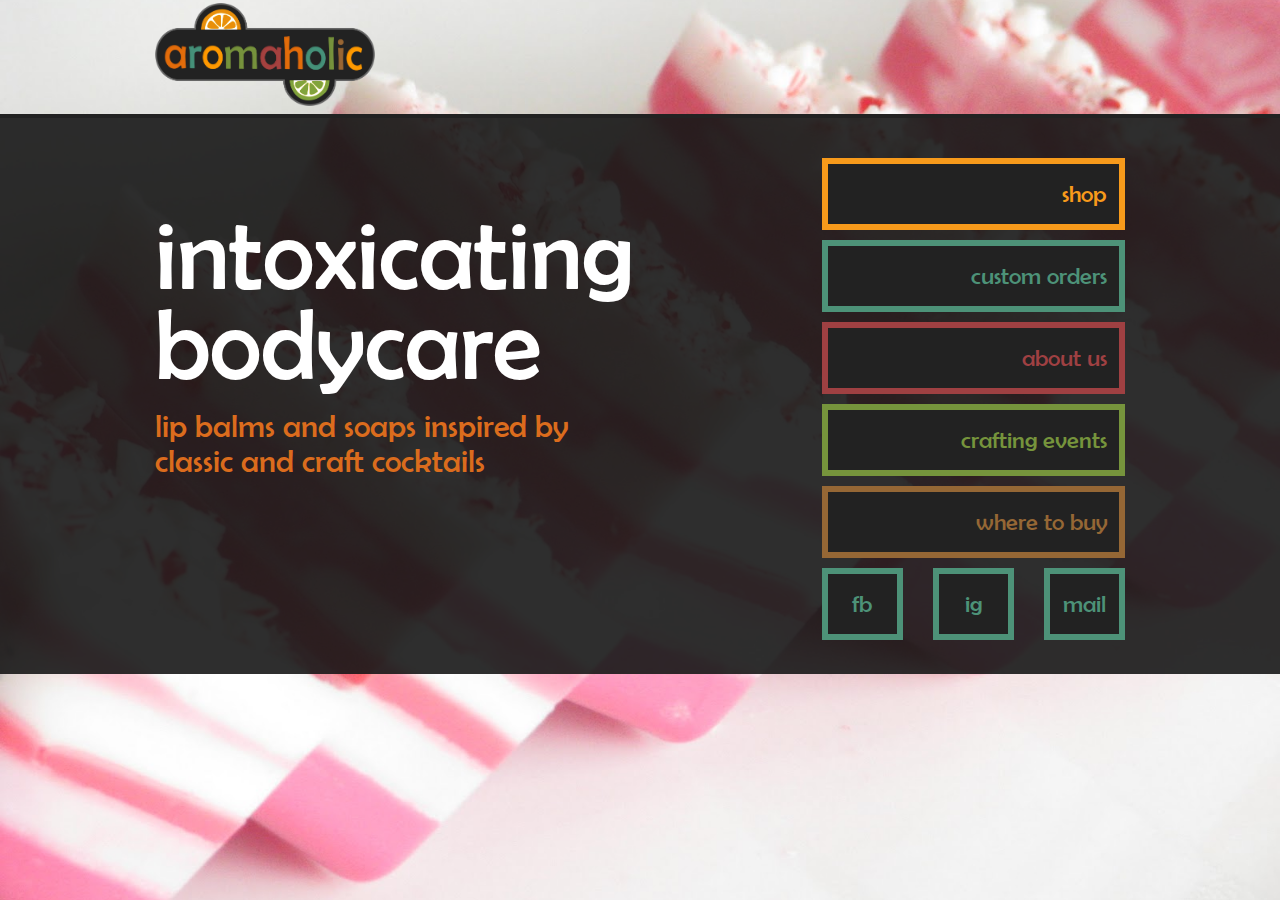
<file: index.html>
<!doctype html>
<html class="no-js" lang="en">
  <head>
    <meta charset="utf-8" />
    <meta name="viewport" content="width=device-width, initial-scale=1.0" />
    <title>Aromaholic - Intoxicating Bodycare</title>
    <meta name=description content="Handmade soaps, flavored lip balms, and other body care products inspired by your favorite mixed drinks, classic cocktails, and craft beers. Our handmade soaps turn every shower into happy hour.">
    <link rel="stylesheet" href="css/styles.css" />
    <script src="js/vendor/modernizr.js"></script>

    <!-- Web Fonts -->
    <link href='http://fonts.googleapis.com/css?family=Roboto+Slab:400,100,300,700' rel='stylesheet' type='text/css'>
  </head>
  <body>
    
    <header>
      <div class="row">
        <div class="small-4 large-3 large-uncentered columns">
          <h1><a href="index.html"><img src="logo-files/aromaholic-logo-final.png"></a></h1>
        </div>

        <div class="small-8 columns small-page-header hide-for-large">
          <h2 class="small-only-text-center hide-for-medium-up">lip balms and soaps inspired by classic and craft cocktails</h2>
        </div>
      </div>

     </div>
    </header>

    <main>
      <div class="row">

        <!-- large BANNER -->
        <div class="small-12 large-8 columns hide-for-small">
          <div class="row main-content">

            <div class="small-12 large-10 columns">
              <h1 class="small-only-text-center">intoxicating bodycare</h1>
              <h2 class="small-only-text-center">lip balms and soaps inspired by<br> classic and craft cocktails</h2>
            </div>

          </div>
        </div>
        <!-- END large BANNER -->       

        <!-- MAIN LINKS -->
        <div class="small-12 large-4 columns">

          <div class="row main-links">

            <div class="large-12 columns">
              <a class="small-only-text-center large-text-right yellow" href="https://www.etsy.com/shop/aromaholic" target="blank">shop</a>
            </div>

            <div class="large-12 columns">
              <a class="small-only-text-center large-text-right blue" href="custom-orders.html" target="blank">custom orders</a>
            </div>

            <div class="large-12 columns">
              <a class="small-only-text-center large-text-right red" href="about-us.html" target="blank">about us</a>
            </div>

            <div class="large-12 columns">
              <a class="small-only-text-center large-text-right green" href="crafting-events.html" target="blank">crafting events</a>
            </div>

            <div class="large-12 columns">
              <a class="small-only-text-center large-text-right brown" href="where-to-buy" target="blank">where to buy</a>
            </div>

            <div class="small-4 columns">
              <a class="text-center blue" href="https://www.facebook.com/pages/Aromaholic/208422405855889" target="blank">fb</a>
            </div>

            <div class="small-4 columns">
              <a class="text-center blue" href="http://instagram.com/aromaholic" target="blank">ig</a>
            </div>

            <div class="small-4 columns">
              <a class="text-center blue" href="mailto:aromaholic@gmail.com" target="blank">mail</a>
            </div>

          </div>
        </div>
        
      </div>

    </main>
    <!--
    <footer>
      <div class="row">
        <div class="small-12 columns">
          <ul>
            <li>JATC Training @ WCC: 866-341-8674</li>
            <li>JATC HQ: 800-638-0592</li>
          </ul>
        </div>
      </div>
    </footer>
  -->
    
    <script src="js/vendor/jquery.js"></script>
    <script src="js/foundation.min.js"></script>
    <script>
      $(document).foundation();
    </script>
  </body>
</html>
</file>
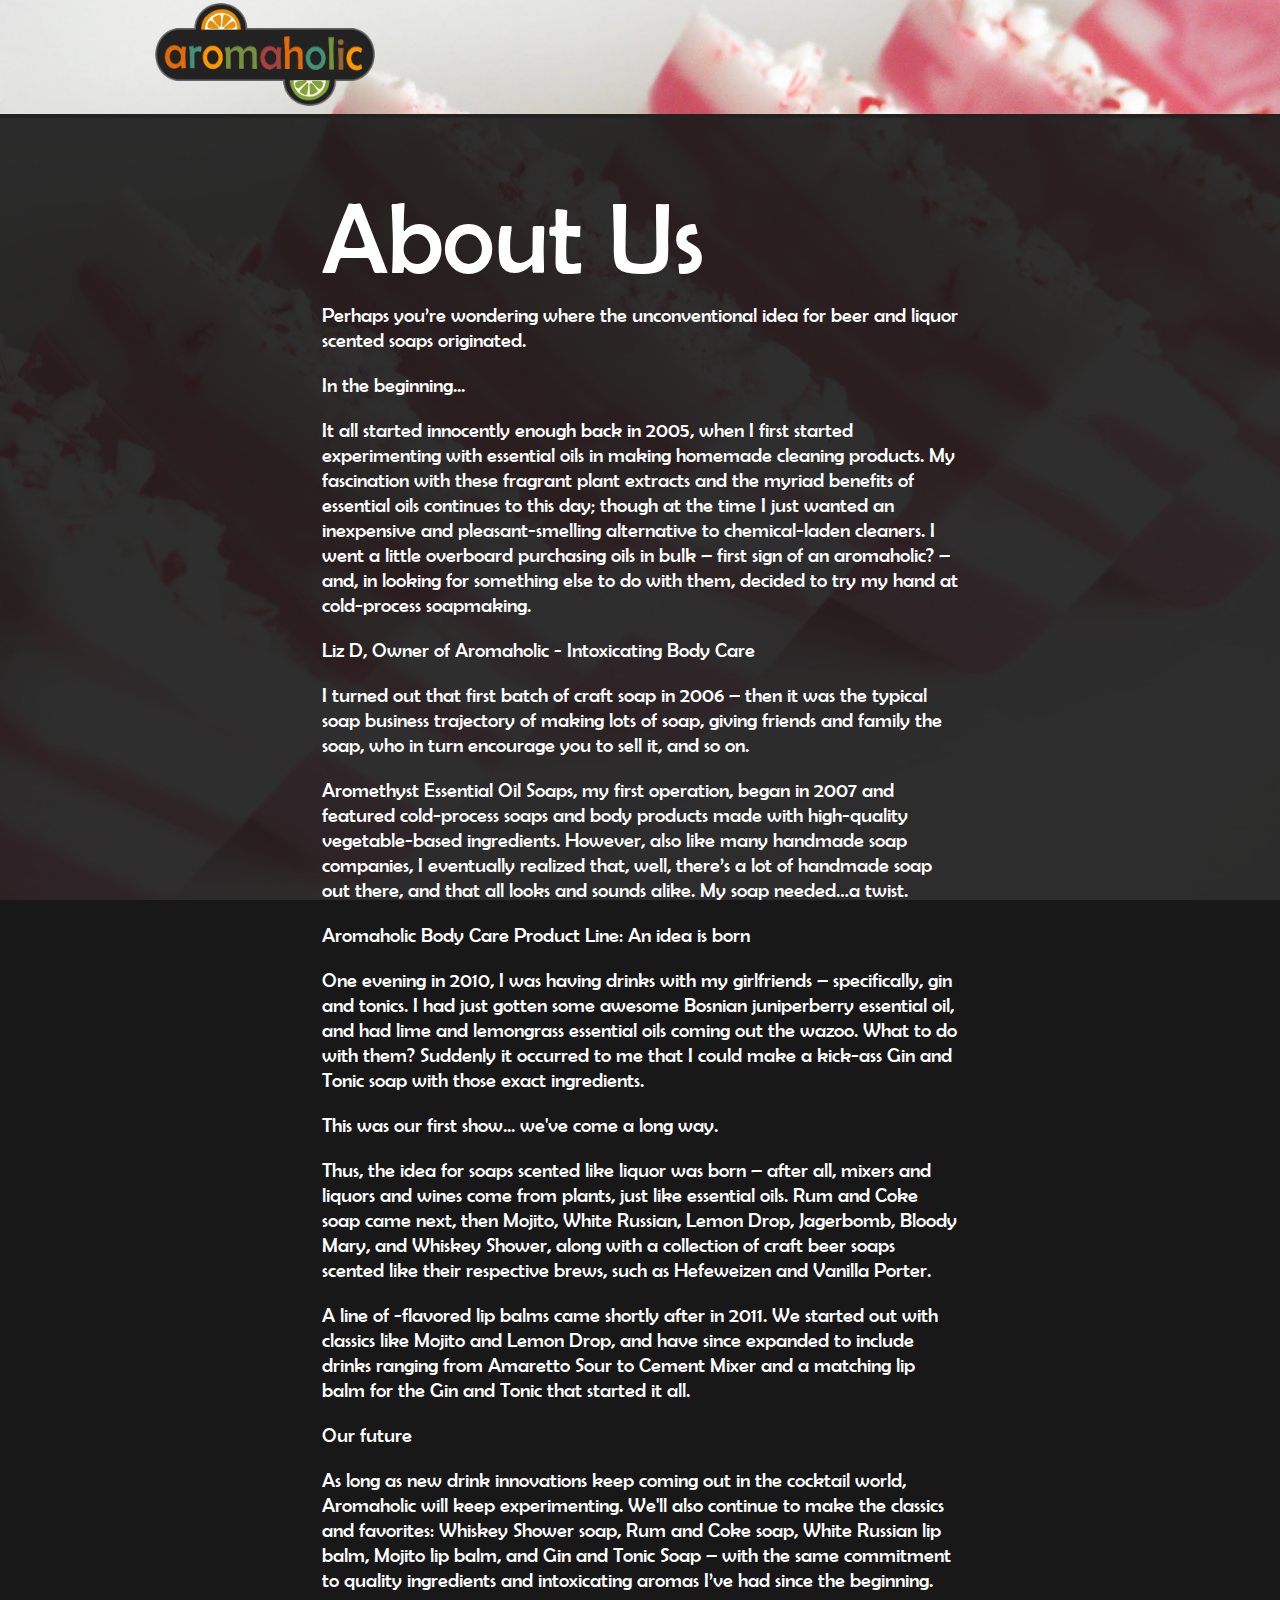
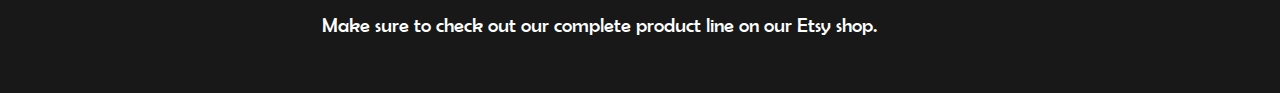
<file: about-us.html>
<!doctype html>
<html class="no-js" lang="en">
  <head>
    <meta charset="utf-8" />
    <meta name="viewport" content="width=device-width, initial-scale=1.0" />
    <title>Aromaholic - About us</title>
    <meta name=description content="We create custom blended soaps and lip balms for small businesses such as craft breweries, boutique distilleries, and beverage retailers.">
    <link rel="stylesheet" href="css/styles.css" />
    <script src="js/vendor/modernizr.js"></script>

    <!-- Web Fonts -->
    <link href='http://fonts.googleapis.com/css?family=Roboto+Slab:400,100,300,700' rel='stylesheet' type='text/css'>
  </head>
  <body>
    
    <header>
      <div class="row">
        <div class="small-4 large-3 large-uncentered columns">
          <h1><a href="index.html"><img src="logo-files/aromaholic-logo-final.png"></a></h1>
        </div>

        <div class="small-8 columns small-page-header hide-for-large">
          <h2 class="small-only-text-center hide-for-medium-up">lip balms and soaps inspired by classic and craft cocktails</h2>
        </div>
      </div>

     </div>
    </header>

    <main>
      <div class="row">

        <!-- large BANNER -->
        <div class="small-12 large-12 columns sub-page">
          <div class="row main-content">
            <div class="small-12 large-8 large-offset-2 columns">
              <h1>About Us</h1>
              <p>Perhaps you’re wondering where the unconventional idea for beer and liquor scented soaps originated.</p>

              <p>In the beginning...</p>

              <p>It all started innocently enough back in 2005, when I first started experimenting with essential oils in making homemade cleaning products. My fascination with these fragrant plant extracts and the myriad benefits of essential oils continues to this day; though at the time I just wanted an inexpensive and pleasant-smelling alternative to chemical-laden cleaners. I went a little overboard purchasing oils in bulk – first sign of an aromaholic? – and, in looking for something else to do with them, decided to try my hand at cold-process soapmaking.</p>

              <p>Liz D, Owner of Aromaholic - Intoxicating Body Care</p>

              <p>I turned out that first batch of craft soap in 2006 – then it was the typical soap business trajectory of making lots of soap, giving friends and family the soap, who in turn encourage you to sell it, and so on.</p>

              <p>Aromethyst Essential Oil Soaps, my first operation, began in 2007 and featured cold-process soaps and body products made with high-quality vegetable-based ingredients. However, also like many handmade soap companies, I eventually realized that, well, there’s a lot of handmade soap out there, and that all looks and sounds alike. My soap needed…a twist.</p>

              <p>Aromaholic Body Care Product Line: An idea is born</p>

              <p>One evening in 2010, I was having drinks with my girlfriends – specifically, gin and tonics. I had just gotten some awesome Bosnian juniperberry essential oil, and had lime and lemongrass essential oils coming out the wazoo. What to do with them? Suddenly it occurred to me that I could make a kick-ass Gin and Tonic soap with those exact ingredients.</p>

              <p>This was our first show... we've come a long way.</p>

              <p>Thus, the idea for soaps scented like liquor was born – after all, mixers and liquors and wines come from plants, just like essential oils. Rum and Coke soap came next, then Mojito, White Russian, Lemon Drop, Jagerbomb, Bloody Mary, and Whiskey Shower, along with a collection of craft beer soaps scented like their respective brews, such as Hefeweizen and Vanilla Porter.</p>

              <p>A line of -flavored lip balms came shortly after in 2011. We started out with classics like Mojito and Lemon Drop, and have since expanded to include drinks ranging from Amaretto Sour to Cement Mixer and a matching lip balm for the Gin and Tonic that started it all.</p>

              <p>Our future</p>

              <p>As long as new drink innovations keep coming out in the cocktail world, Aromaholic will keep experimenting. We'll also continue to make the classics and favorites: Whiskey Shower soap, Rum and Coke soap, White Russian lip balm, Mojito lip balm, and Gin and Tonic Soap – with the same commitment to quality ingredients and intoxicating aromas I’ve had since the beginning.</p>

              <p>Make sure to check out our complete product line on our Etsy shop.</p>
            </div>
          </div>
        </div>
        
      </div>

    </main>
    <!--
    <footer>
      <div class="row">
        <div class="small-12 columns">
          <ul>
            <li>JATC Training @ WCC: 866-341-8674</li>
            <li>JATC HQ: 800-638-0592</li>
          </ul>
        </div>
      </div>
    </footer>
  -->
    
    <script src="js/vendor/jquery.js"></script>
    <script src="js/foundation.min.js"></script>
    <script>
      $(document).foundation();
    </script>
  </body>
</html>
</file>
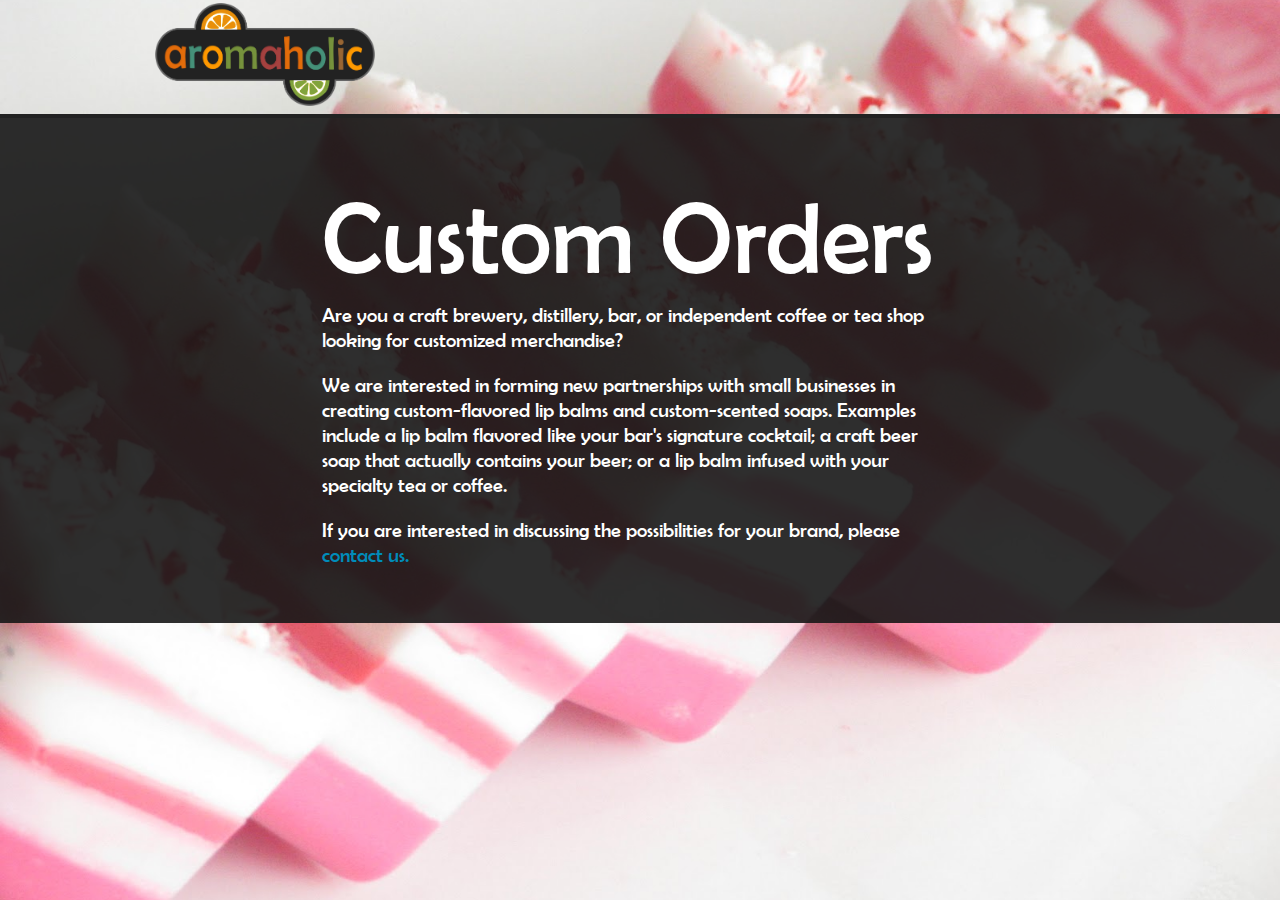
<file: custom-orders.html>
<!doctype html>
<html class="no-js" lang="en">
  <head>
    <meta charset="utf-8" />
    <meta name="viewport" content="width=device-width, initial-scale=1.0" />
    <title>Aromaholic - Custom Orders</title>
    <meta name=description content="We create custom blended soaps and lip balms for small businesses such as craft breweries, boutique distilleries, and beverage retailers.">
    <link rel="stylesheet" href="css/styles.css" />
    <script src="js/vendor/modernizr.js"></script>

    <!-- Web Fonts -->
    <link href='http://fonts.googleapis.com/css?family=Roboto+Slab:400,100,300,700' rel='stylesheet' type='text/css'>
  </head>
  <body>
    
    <header>
      <div class="row">
        <div class="small-4 large-3 large-uncentered columns">
          <h1><a href="index.html"><img src="logo-files/aromaholic-logo-final.png"></a></h1>
        </div>

        <div class="small-8 columns small-page-header hide-for-large">
          <h2 class="small-only-text-center hide-for-medium-up">lip balms and soaps inspired by classic and craft cocktails</h2>
        </div>
      </div>

     </div>
    </header>

    <main>
      <div class="row">

        <!-- large BANNER -->
        <div class="small-12 large-12 columns sub-page">
          <div class="row main-content">
            <div class="small-12 large-8 large-offset-2 columns">
              <h1>Custom Orders</h1>
              <p>Are you a craft brewery, distillery, bar, or independent coffee or tea shop looking for customized merchandise?</p>
              <p>We are interested in forming new partnerships with small businesses in creating custom-flavored lip balms and custom-scented soaps. Examples include a lip balm flavored like your bar's signature cocktail; a craft beer soap that actually contains your beer; or a lip balm infused with your specialty tea or coffee.</p>
              <p>If you are interested in discussing the possibilities for your brand, please <a href="mailto:aromaholic.net">contact us.</a></p>
            </div>
          </div>
        </div>
        
      </div>

    </main>
    <!--
    <footer>
      <div class="row">
        <div class="small-12 columns">
          <ul>
            <li>JATC Training @ WCC: 866-341-8674</li>
            <li>JATC HQ: 800-638-0592</li>
          </ul>
        </div>
      </div>
    </footer>
  -->
    
    <script src="js/vendor/jquery.js"></script>
    <script src="js/foundation.min.js"></script>
    <script>
      $(document).foundation();
    </script>
  </body>
</html>
</file>
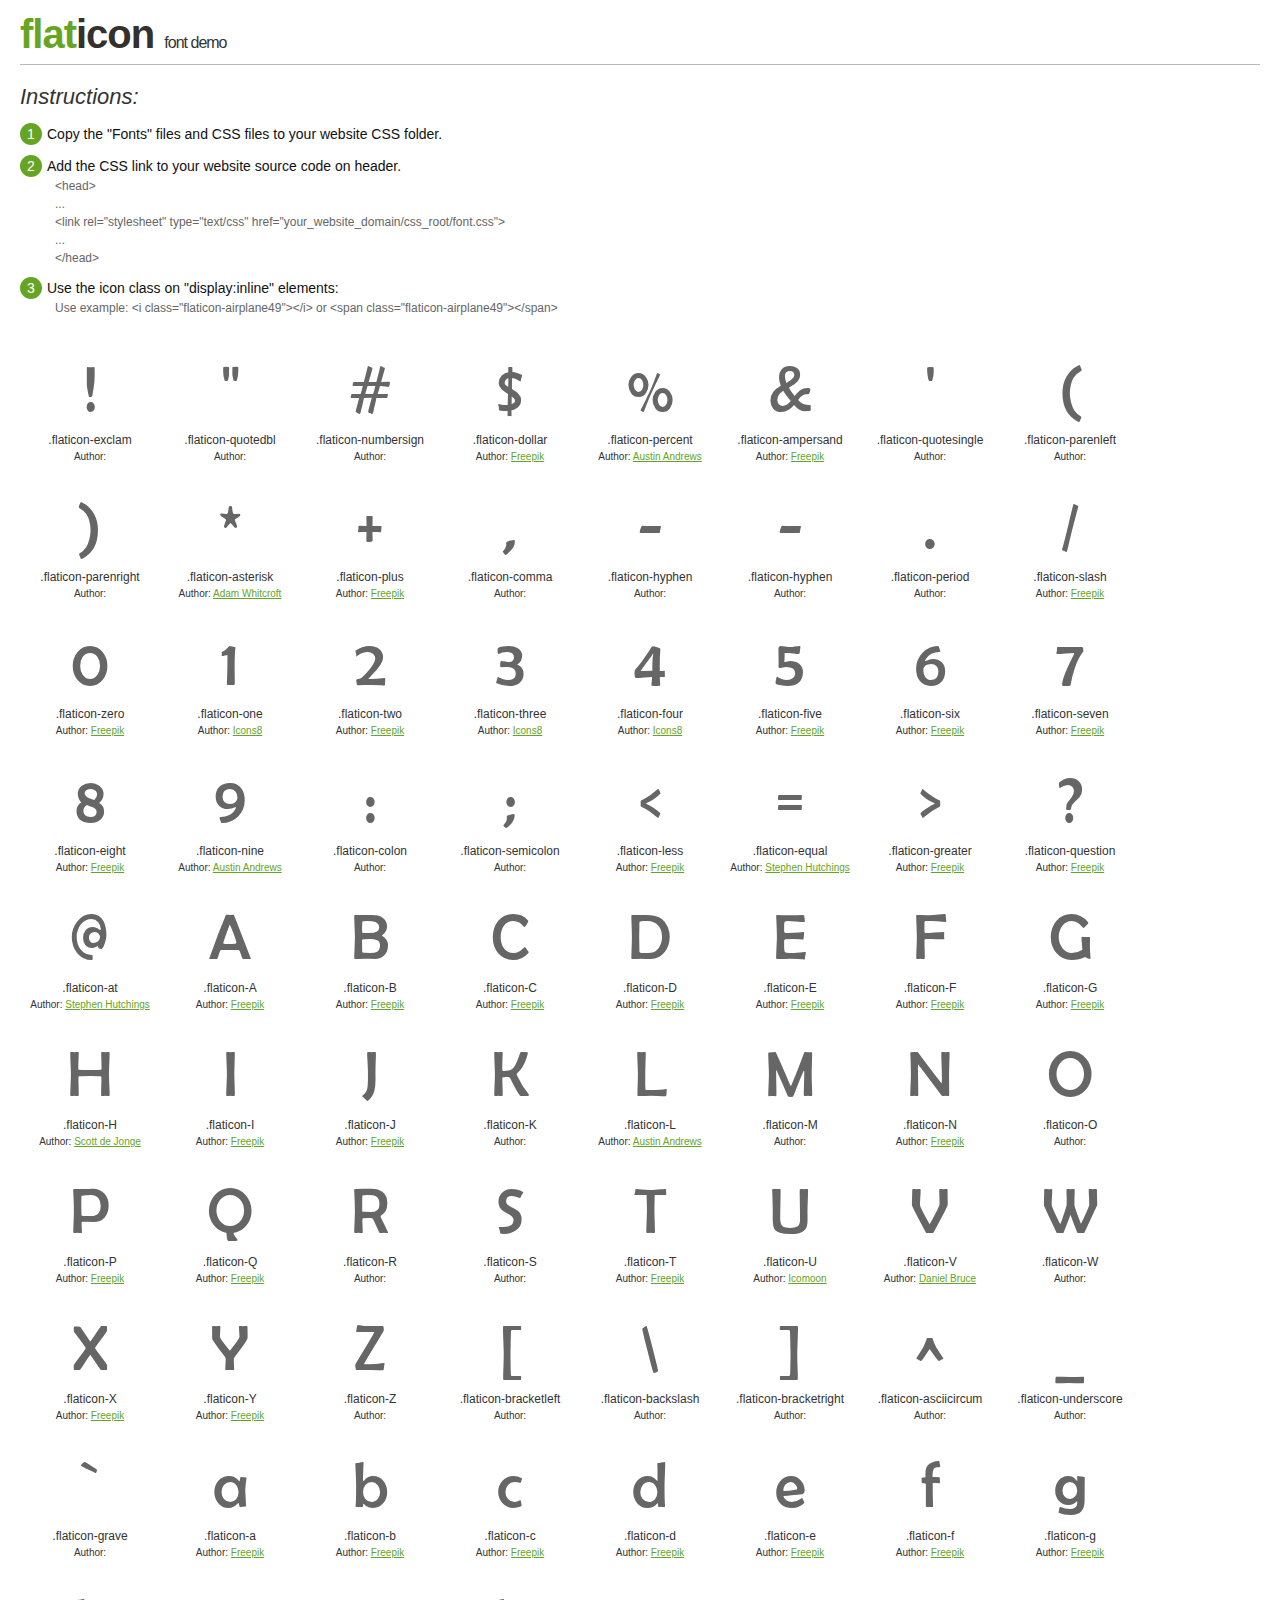
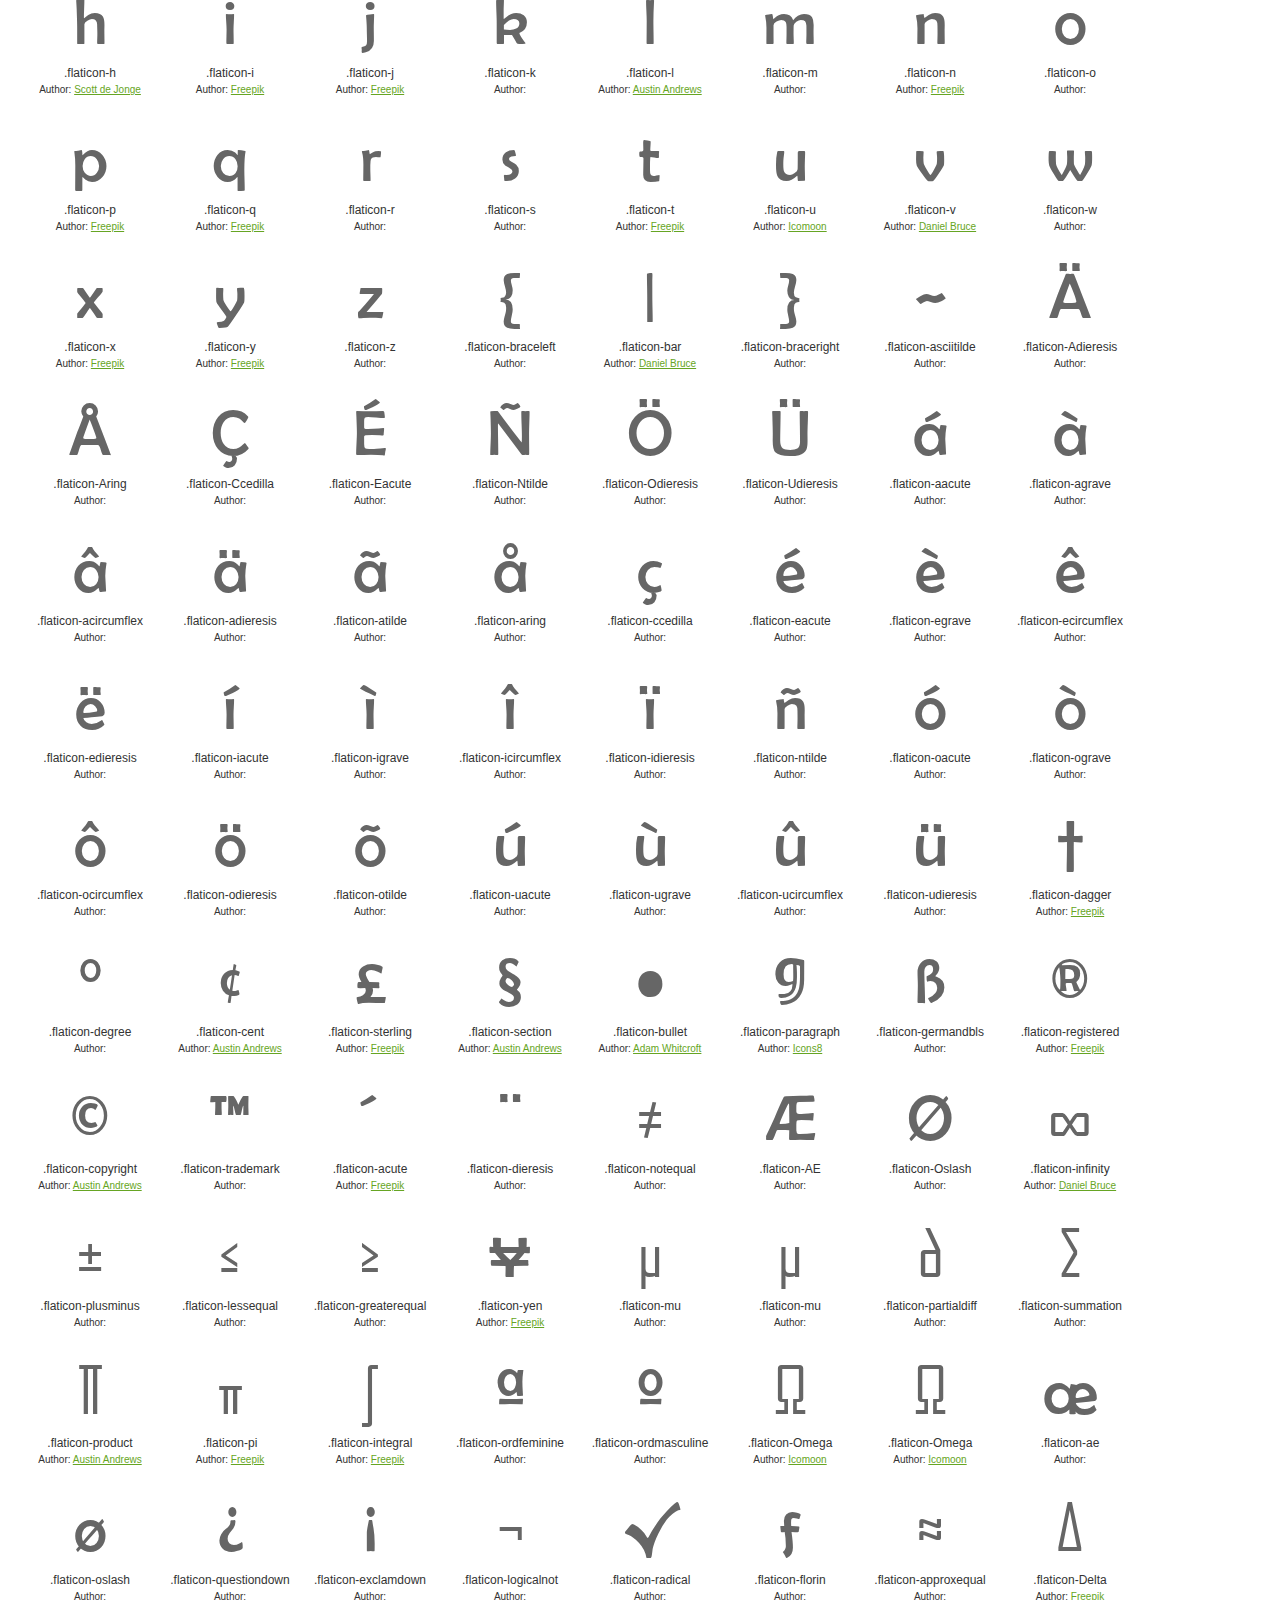
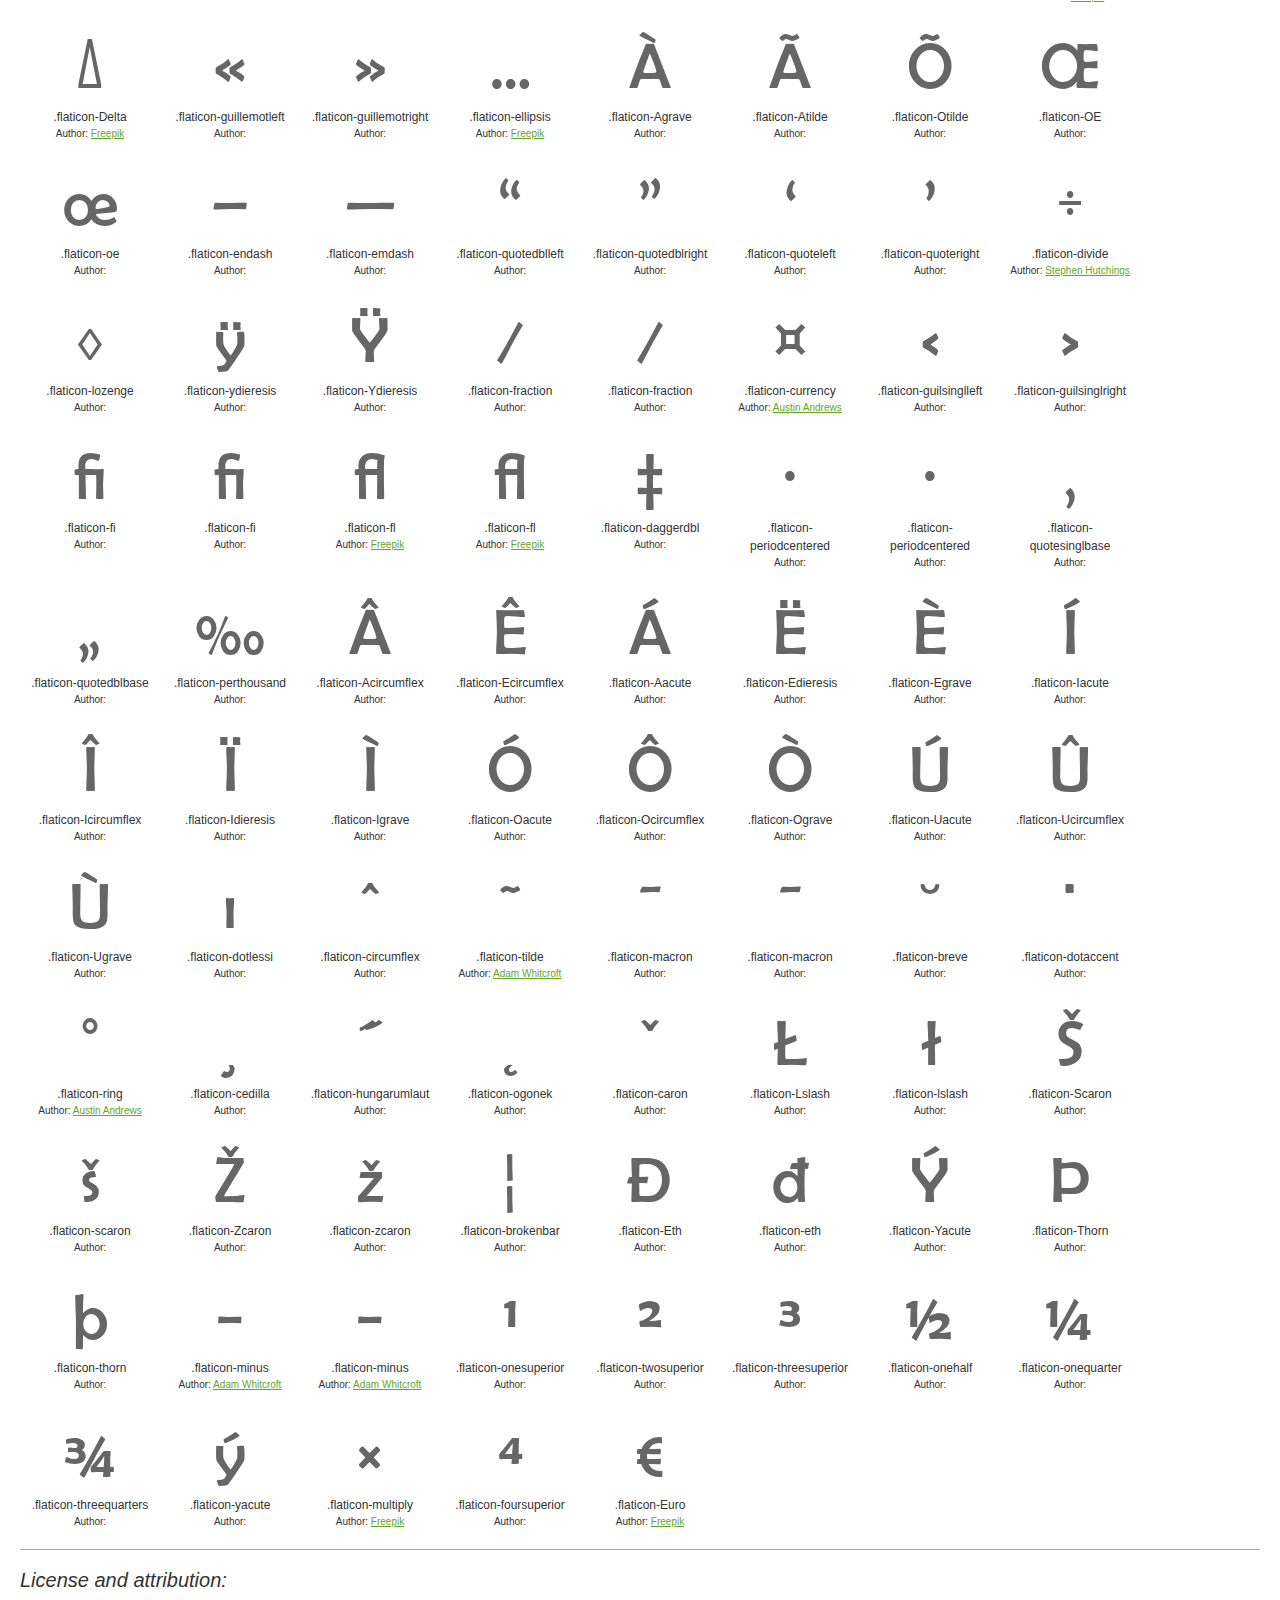
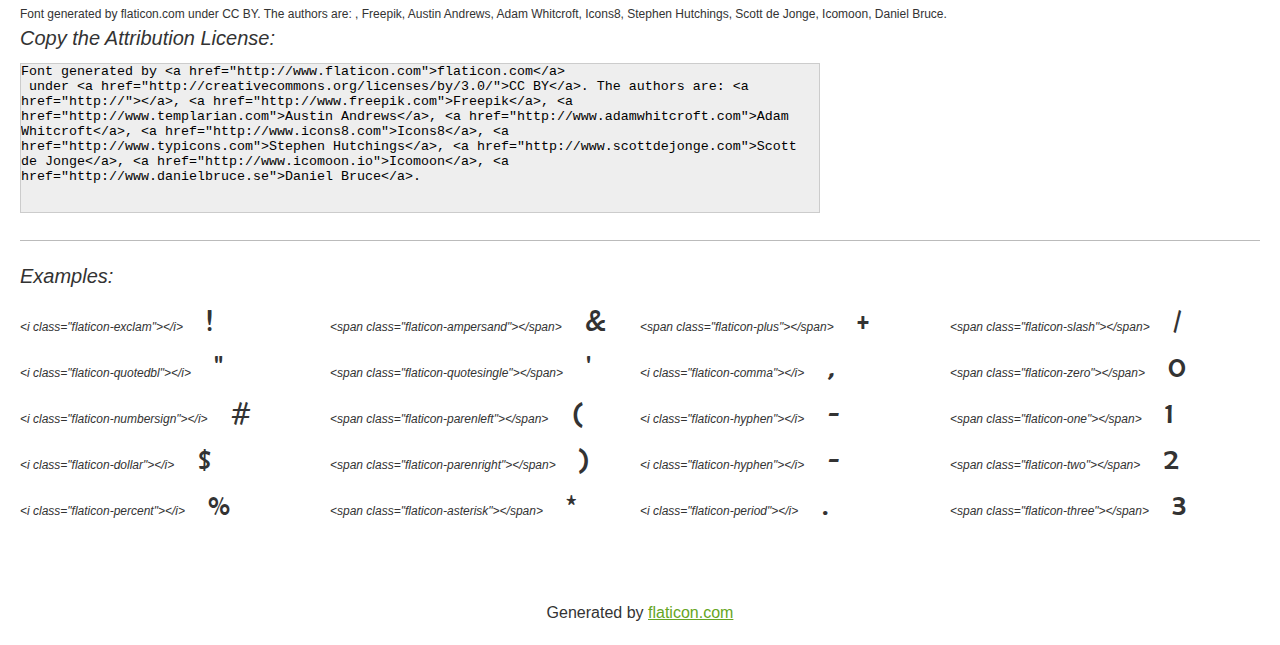
<file: fonts/font.html>
<!DOCTYPE html>
<html>

<head>
    <title>Flaticon WebFont</title>
    <link rel="stylesheet" type="text/css" href="font.css">
    <meta charset="UTF-8">
    <style>
    body {
        font-family: sans-serif;
        line-height: 1.5;
        font-size: 16px;
        padding: 20px;
        color:#333;
    }
    * {
        -moz-box-sizing: border-box;
        -webkit-box-sizing: border-box;
        box-sizing: border-box;
        margin: 0;
        padding: 0;
    }
    [class^="flaticon-"]:before, [class*=" flaticon-"]:before, [class^="flaticon-"]:after, [class*=" flaticon-"]:after {
        font-family: Flaticon;
        font-size: 30px;
        font-style: normal;
        margin-left: 20px;
        color: #333;
    }
    .image p {
		font-size: 12px;
		margin: 0px;
		clear: none;
		width: 300px;
		line-height: 40px;
	}
    .text {
        float: left;
        font-size:14px;
        margin-top: 15px;
    }
    .text ul {
        margin-left:0px;
        color:#111;
        margin-bottom:20px;
    }
    .text .ex {
        font-size:12px;
        color:#666;
        margin-left:35px;
        display:block;
    }
    .text ul li {
        margin-top:10px;
        list-style:none;
    }
    .num {
        background:#66A523;
        color:#fff;
        border-radius:20px;
        padding:1px;
        display:inline-block;
        width:22px;
        height:22px;
        text-align:center;
        margin-right: 5px;
    }
    .text ul strong {
        font-weight:normal;
        color:#000;
    }
    .image {
        width: 280px;
        float: left;
        margin-bottom: 15px;
        margin-right: 30px;
    }
    #glyphs {
        clear: both;
    }
    .image p:nth-child(even) i {
        clear: none;
    }
    .glyph {
        display: inline-block;
        width: 120px;
        margin: 10px;
        text-align: center;
        vertical-align: top;
        background: #FFF;
    }
    .glyph .glyph-icon {
        padding: 10px;
        display: block;
        font-family:"Flaticon";
        font-size: 64px;
        line-height: 1;
    }
    .glyph .glyph-icon:before {
        font-size: 64px;
        color: #666;
        margin-left: 0;
    }
    .class-name {
        font-size: 12px;
    }
    .author-name {
		font-size: 10px;
	}
	a{
		color: #66A523;
	}
    .instructions {
        font-style:italic;
        font-size:22px;
        margin-bottom:10px;
    }
    .iconsuse {
        font-size:22px;
        font-style:italic;
        padding-top:20px;
        margin-top:20px;
        border-top:1px solid #bbb;
    }
    .usetitle {
        margin-bottom: 10px;
        font-size: 20px;
        font-style: italic;
    }
    .class-name:last-child {
        font-size: 10px;
        color:#888;
    }
    .class-name:last-child a {
        font-size: 10px;
        color:#555;
    }
    .class-name:last-child a:hover {
        color:#66A523;
    }
    .glyph > input {
        display: block;
        width: 100px;
        margin: 5px auto;
        text-align: center;
        font-size: 12px;
        cursor: text;
    }
    .glyph > input.icon-input {
        font-family:"Flaticon";
        font-size: 16px;
        margin-bottom: 10px;
    }
    h1.logo {
        font-size: 40px;
        letter-spacing: -1px;
        margin-top: -16px;
        text-transform: lowercase;
        border-bottom:1px solid #bbb;
    }
    h1.logo strong {
        font-size: 16px;
        font-family:sans-serif;
        font-weight:normal;
        color:#333;
    }
    h1.logo a {
        color:#34302d;
        text-decoration: none;
    }
    h1.logo a span {
        color:#66A523;
    }
    #footer {
        padding-top:40px;
        clear:both;
        text-align:center;
    }
    #footer a {
        color:#66A523;
    }
    textarea {
		margin: 0px;
		width: 800px;
		height: 150px;
		border: 1px solid #CCC;
		resize: none;
		background: #EEE;
    }
    .author-link, .attrDiv a{
    	font-size: 12px;
    	color: #333;
    	text-decoration: none;
    }
    .external {
    	display: block;
    }
    .attrDiv {
		font-size: 12px;
	}
    .attribution {
        border-top: 1px solid #AAA;
        margin: 10px 0;
        padding-top: 15px;
    }
    </style>
</head>

<body>
    <header>
        <h1 class="logo">
            <a href="http://www.flaticon.com">
                <span>FLAT</span>ICON</a>
            <strong>Font Demo</strong>
        </h1>
    </header>

    <section class="demo">
        <div class="text">

            <div class="instructions">Instructions:</div>

            <ul>
                <li>
                    <p>
                        <span class="num">1</span>Copy the "Fonts" files and CSS files to your website CSS folder.
                </li>
                <li>
                    <p>
                        <span class="num">2</span>Add the CSS link to your website source code on header.
                        <br />
                        <span class="ex">&lt;head&gt;
                            <br/>...
                            <br/>&lt;link rel="stylesheet" type="text/css" href="your_website_domain/css_root/font.css"&gt;
                            <br/>...
                            <br/>&lt;/head&gt;</span>
                </li>

                <li>
                    <p>
                        <span class="num">3</span>Use the icon class on "display:inline" elements:
                        <br />
                        <span class="ex">Use example: &lt;i class=&quot;flaticon-airplane49&quot;&gt;&lt;/i&gt; or &lt;span class=&quot;flaticon-airplane49&quot;&gt;&lt;/span&gt;</span>
                </li>
            </ul>
        </div>

    </section>

    <section id="glyphs"><div class="glyph">
		<div class="glyph-icon flaticon-exclam"></div>
		<div class="class-name">.flaticon-exclam</div><div class="author-name">Author: <a href="http://www.flaticon.com/free-icon/_"></a></div></div><div class="glyph">
		<div class="glyph-icon flaticon-quotedbl"></div>
		<div class="class-name">.flaticon-quotedbl</div><div class="author-name">Author: <a href="http://www.flaticon.com/free-icon/_"></a></div></div><div class="glyph">
		<div class="glyph-icon flaticon-numbersign"></div>
		<div class="class-name">.flaticon-numbersign</div><div class="author-name">Author: <a href="http://www.flaticon.com/free-icon/_"></a></div></div><div class="glyph">
		<div class="glyph-icon flaticon-dollar"></div>
		<div class="class-name">.flaticon-dollar</div><div class="author-name">Author: <a href="http://www.flaticon.com/free-icon/dollar-bill_546">Freepik</a></div></div><div class="glyph">
		<div class="glyph-icon flaticon-percent"></div>
		<div class="class-name">.flaticon-percent</div><div class="author-name">Author: <a href="http://www.flaticon.com/free-icon/percent-off_9006">Austin Andrews</a></div></div><div class="glyph">
		<div class="glyph-icon flaticon-ampersand"></div>
		<div class="class-name">.flaticon-ampersand</div><div class="author-name">Author: <a href="http://www.flaticon.com/free-icon/ampersand_3806">Freepik</a></div></div><div class="glyph">
		<div class="glyph-icon flaticon-quotesingle"></div>
		<div class="class-name">.flaticon-quotesingle</div><div class="author-name">Author: <a href="http://www.flaticon.com/free-icon/_"></a></div></div><div class="glyph">
		<div class="glyph-icon flaticon-parenleft"></div>
		<div class="class-name">.flaticon-parenleft</div><div class="author-name">Author: <a href="http://www.flaticon.com/free-icon/_"></a></div></div><div class="glyph">
		<div class="glyph-icon flaticon-parenright"></div>
		<div class="class-name">.flaticon-parenright</div><div class="author-name">Author: <a href="http://www.flaticon.com/free-icon/_"></a></div></div><div class="glyph">
		<div class="glyph-icon flaticon-asterisk"></div>
		<div class="class-name">.flaticon-asterisk</div><div class="author-name">Author: <a href="http://www.flaticon.com/free-icon/asterisk_4193">Adam Whitcroft</a></div></div><div class="glyph">
		<div class="glyph-icon flaticon-plus"></div>
		<div class="class-name">.flaticon-plus</div><div class="author-name">Author: <a href="http://www.flaticon.com/free-icon/plus-symbol-in-a-circle-add-button_1224">Freepik</a></div></div><div class="glyph">
		<div class="glyph-icon flaticon-comma"></div>
		<div class="class-name">.flaticon-comma</div><div class="author-name">Author: <a href="http://www.flaticon.com/free-icon/_"></a></div></div><div class="glyph">
		<div class="glyph-icon flaticon-hyphen"></div>
		<div class="class-name">.flaticon-hyphen</div><div class="author-name">Author: <a href="http://www.flaticon.com/free-icon/_"></a></div></div><div class="glyph">
		<div class="glyph-icon flaticon-hyphen"></div>
		<div class="class-name">.flaticon-hyphen</div><div class="author-name">Author: <a href="http://www.flaticon.com/free-icon/_"></a></div></div><div class="glyph">
		<div class="glyph-icon flaticon-period"></div>
		<div class="class-name">.flaticon-period</div><div class="author-name">Author: <a href="http://www.flaticon.com/free-icon/_"></a></div></div><div class="glyph">
		<div class="glyph-icon flaticon-slash"></div>
		<div class="class-name">.flaticon-slash</div><div class="author-name">Author: <a href="http://www.flaticon.com/free-icon/slash-and-dot-sketch-variant_37278">Freepik</a></div></div><div class="glyph">
		<div class="glyph-icon flaticon-zero"></div>
		<div class="class-name">.flaticon-zero</div><div class="author-name">Author: <a href="http://www.flaticon.com/free-icon/zero-emission-badge_25097">Freepik</a></div></div><div class="glyph">
		<div class="glyph-icon flaticon-one"></div>
		<div class="class-name">.flaticon-one</div><div class="author-name">Author: <a href="http://www.flaticon.com/free-icon/one-free_2864">Icons8</a></div></div><div class="glyph">
		<div class="glyph-icon flaticon-two"></div>
		<div class="class-name">.flaticon-two</div><div class="author-name">Author: <a href="http://www.flaticon.com/free-icon/two-page_1688">Freepik</a></div></div><div class="glyph">
		<div class="glyph-icon flaticon-three"></div>
		<div class="class-name">.flaticon-three</div><div class="author-name">Author: <a href="http://www.flaticon.com/free-icon/three-books-one-above-another_3627">Icons8</a></div></div><div class="glyph">
		<div class="glyph-icon flaticon-four"></div>
		<div class="class-name">.flaticon-four</div><div class="author-name">Author: <a href="http://www.flaticon.com/free-icon/four-fingers_2403">Icons8</a></div></div><div class="glyph">
		<div class="glyph-icon flaticon-five"></div>
		<div class="class-name">.flaticon-five</div><div class="author-name">Author: <a href="http://www.flaticon.com/free-icon/five-birthday-cake-layers-with-candles_11176">Freepik</a></div></div><div class="glyph">
		<div class="glyph-icon flaticon-six"></div>
		<div class="class-name">.flaticon-six</div><div class="author-name">Author: <a href="http://www.flaticon.com/free-icon/six-fingers-two-hands_4283">Freepik</a></div></div><div class="glyph">
		<div class="glyph-icon flaticon-seven"></div>
		<div class="class-name">.flaticon-seven</div><div class="author-name">Author: <a href="http://www.flaticon.com/free-icon/seven-piano-keys_11335">Freepik</a></div></div><div class="glyph">
		<div class="glyph-icon flaticon-eight"></div>
		<div class="class-name">.flaticon-eight</div><div class="author-name">Author: <a href="http://www.flaticon.com/free-icon/eight-ball-of-billiard_394">Freepik</a></div></div><div class="glyph">
		<div class="glyph-icon flaticon-nine"></div>
		<div class="class-name">.flaticon-nine</div><div class="author-name">Author: <a href="http://www.flaticon.com/free-icon/nine-tiles-square_8513">Austin Andrews</a></div></div><div class="glyph">
		<div class="glyph-icon flaticon-colon"></div>
		<div class="class-name">.flaticon-colon</div><div class="author-name">Author: <a href="http://www.flaticon.com/free-icon/_"></a></div></div><div class="glyph">
		<div class="glyph-icon flaticon-semicolon"></div>
		<div class="class-name">.flaticon-semicolon</div><div class="author-name">Author: <a href="http://www.flaticon.com/free-icon/_"></a></div></div><div class="glyph">
		<div class="glyph-icon flaticon-less"></div>
		<div class="class-name">.flaticon-less</div><div class="author-name">Author: <a href="http://www.flaticon.com/free-icon/less-cursor_420">Freepik</a></div></div><div class="glyph">
		<div class="glyph-icon flaticon-equal"></div>
		<div class="class-name">.flaticon-equal</div><div class="author-name">Author: <a href="http://www.flaticon.com/free-icon/equal-outline_2725">Stephen Hutchings</a></div></div><div class="glyph">
		<div class="glyph-icon flaticon-greater"></div>
		<div class="class-name">.flaticon-greater</div><div class="author-name">Author: <a href="http://www.flaticon.com/free-icon/greater-than-and-single-line-not-equal-to-maths-sign_43268">Freepik</a></div></div><div class="glyph">
		<div class="glyph-icon flaticon-question"></div>
		<div class="class-name">.flaticon-question</div><div class="author-name">Author: <a href="http://www.flaticon.com/free-icon/question_1653">Freepik</a></div></div><div class="glyph">
		<div class="glyph-icon flaticon-at"></div>
		<div class="class-name">.flaticon-at</div><div class="author-name">Author: <a href="http://www.flaticon.com/free-icon/at-circular_2574">Stephen Hutchings</a></div></div><div class="glyph">
		<div class="glyph-icon flaticon-A"></div>
		<div class="class-name">.flaticon-A</div><div class="author-name">Author: <a href="http://www.flaticon.com/free-icon/a-best-test-result_43567">Freepik</a></div></div><div class="glyph">
		<div class="glyph-icon flaticon-B"></div>
		<div class="class-name">.flaticon-B</div><div class="author-name">Author: <a href="http://www.flaticon.com/free-icon/b-icon-black_1524">Freepik</a></div></div><div class="glyph">
		<div class="glyph-icon flaticon-C"></div>
		<div class="class-name">.flaticon-C</div><div class="author-name">Author: <a href="http://www.flaticon.com/free-icon/c-test-result-interface-symbol-with-text-lines_43615">Freepik</a></div></div><div class="glyph">
		<div class="glyph-icon flaticon-D"></div>
		<div class="class-name">.flaticon-D</div><div class="author-name">Author: <a href="http://www.flaticon.com/free-icon/d-education-test-note-of-qualification_43644">Freepik</a></div></div><div class="glyph">
		<div class="glyph-icon flaticon-E"></div>
		<div class="class-name">.flaticon-E</div><div class="author-name">Author: <a href="http://www.flaticon.com/free-icon/e-plus-on-school-test-result_43700">Freepik</a></div></div><div class="glyph">
		<div class="glyph-icon flaticon-F"></div>
		<div class="class-name">.flaticon-F</div><div class="author-name">Author: <a href="http://www.flaticon.com/free-icon/f-plus-school-rating-paper-interface-symbol_43008">Freepik</a></div></div><div class="glyph">
		<div class="glyph-icon flaticon-G"></div>
		<div class="class-name">.flaticon-G</div><div class="author-name">Author: <a href="http://www.flaticon.com/free-icon/g-logo-circle_7719">Freepik</a></div></div><div class="glyph">
		<div class="glyph-icon flaticon-H"></div>
		<div class="class-name">.flaticon-H</div><div class="author-name">Author: <a href="http://www.flaticon.com/free-icon/symbol-h-from-helicopter-parking_10130">Scott de Jonge</a></div></div><div class="glyph">
		<div class="glyph-icon flaticon-I"></div>
		<div class="class-name">.flaticon-I</div><div class="author-name">Author: <a href="http://www.flaticon.com/free-icon/i-read-the-first-page_2285">Freepik</a></div></div><div class="glyph">
		<div class="glyph-icon flaticon-J"></div>
		<div class="class-name">.flaticon-J</div><div class="author-name">Author: <a href="http://www.flaticon.com/free-icon/j-capital-letter-in-a-circle_1137">Freepik</a></div></div><div class="glyph">
		<div class="glyph-icon flaticon-K"></div>
		<div class="class-name">.flaticon-K</div><div class="author-name">Author: <a href="http://www.flaticon.com/free-icon/_"></a></div></div><div class="glyph">
		<div class="glyph-icon flaticon-L"></div>
		<div class="class-name">.flaticon-L</div><div class="author-name">Author: <a href="http://www.flaticon.com/free-icon/l-of-scrabble-with-1-point_8560">Austin Andrews</a></div></div><div class="glyph">
		<div class="glyph-icon flaticon-M"></div>
		<div class="class-name">.flaticon-M</div><div class="author-name">Author: <a href="http://www.flaticon.com/free-icon/_"></a></div></div><div class="glyph">
		<div class="glyph-icon flaticon-N"></div>
		<div class="class-name">.flaticon-N</div><div class="author-name">Author: <a href="http://www.flaticon.com/free-icon/n-formed-by-two-angles_85">Freepik</a></div></div><div class="glyph">
		<div class="glyph-icon flaticon-O"></div>
		<div class="class-name">.flaticon-O</div><div class="author-name">Author: <a href="http://www.flaticon.com/free-icon/_"></a></div></div><div class="glyph">
		<div class="glyph-icon flaticon-P"></div>
		<div class="class-name">.flaticon-P</div><div class="author-name">Author: <a href="http://www.flaticon.com/free-icon/p-logo-circle_8173">Freepik</a></div></div><div class="glyph">
		<div class="glyph-icon flaticon-Q"></div>
		<div class="class-name">.flaticon-Q</div><div class="author-name">Author: <a href="http://www.flaticon.com/free-icon/q_4307">Freepik</a></div></div><div class="glyph">
		<div class="glyph-icon flaticon-R"></div>
		<div class="class-name">.flaticon-R</div><div class="author-name">Author: <a href="http://www.flaticon.com/free-icon/_"></a></div></div><div class="glyph">
		<div class="glyph-icon flaticon-S"></div>
		<div class="class-name">.flaticon-S</div><div class="author-name">Author: <a href="http://www.flaticon.com/free-icon/_"></a></div></div><div class="glyph">
		<div class="glyph-icon flaticon-T"></div>
		<div class="class-name">.flaticon-T</div><div class="author-name">Author: <a href="http://www.flaticon.com/free-icon/t-capital-letter_1195">Freepik</a></div></div><div class="glyph">
		<div class="glyph-icon flaticon-U"></div>
		<div class="class-name">.flaticon-U</div><div class="author-name">Author: <a href="http://www.flaticon.com/free-icon/u-shaped-magnet-outline_23961">Icomoon</a></div></div><div class="glyph">
		<div class="glyph-icon flaticon-V"></div>
		<div class="class-name">.flaticon-V</div><div class="author-name">Author: <a href="http://www.flaticon.com/free-icon/vimeo_3500">Daniel Bruce</a></div></div><div class="glyph">
		<div class="glyph-icon flaticon-W"></div>
		<div class="class-name">.flaticon-W</div><div class="author-name">Author: <a href="http://www.flaticon.com/free-icon/_"></a></div></div><div class="glyph">
		<div class="glyph-icon flaticon-X"></div>
		<div class="class-name">.flaticon-X</div><div class="author-name">Author: <a href="http://www.flaticon.com/free-icon/x-symbol_1659">Freepik</a></div></div><div class="glyph">
		<div class="glyph-icon flaticon-Y"></div>
		<div class="class-name">.flaticon-Y</div><div class="author-name">Author: <a href="http://www.flaticon.com/free-icon/y_3761">Freepik</a></div></div><div class="glyph">
		<div class="glyph-icon flaticon-Z"></div>
		<div class="class-name">.flaticon-Z</div><div class="author-name">Author: <a href="http://www.flaticon.com/free-icon/_"></a></div></div><div class="glyph">
		<div class="glyph-icon flaticon-bracketleft"></div>
		<div class="class-name">.flaticon-bracketleft</div><div class="author-name">Author: <a href="http://www.flaticon.com/free-icon/_"></a></div></div><div class="glyph">
		<div class="glyph-icon flaticon-backslash"></div>
		<div class="class-name">.flaticon-backslash</div><div class="author-name">Author: <a href="http://www.flaticon.com/free-icon/_"></a></div></div><div class="glyph">
		<div class="glyph-icon flaticon-bracketright"></div>
		<div class="class-name">.flaticon-bracketright</div><div class="author-name">Author: <a href="http://www.flaticon.com/free-icon/_"></a></div></div><div class="glyph">
		<div class="glyph-icon flaticon-asciicircum"></div>
		<div class="class-name">.flaticon-asciicircum</div><div class="author-name">Author: <a href="http://www.flaticon.com/free-icon/_"></a></div></div><div class="glyph">
		<div class="glyph-icon flaticon-underscore"></div>
		<div class="class-name">.flaticon-underscore</div><div class="author-name">Author: <a href="http://www.flaticon.com/free-icon/_"></a></div></div><div class="glyph">
		<div class="glyph-icon flaticon-grave"></div>
		<div class="class-name">.flaticon-grave</div><div class="author-name">Author: <a href="http://www.flaticon.com/free-icon/_"></a></div></div><div class="glyph">
		<div class="glyph-icon flaticon-a"></div>
		<div class="class-name">.flaticon-a</div><div class="author-name">Author: <a href="http://www.flaticon.com/free-icon/a-best-test-result_43567">Freepik</a></div></div><div class="glyph">
		<div class="glyph-icon flaticon-b"></div>
		<div class="class-name">.flaticon-b</div><div class="author-name">Author: <a href="http://www.flaticon.com/free-icon/b-icon-black_1524">Freepik</a></div></div><div class="glyph">
		<div class="glyph-icon flaticon-c"></div>
		<div class="class-name">.flaticon-c</div><div class="author-name">Author: <a href="http://www.flaticon.com/free-icon/c-test-result-interface-symbol-with-text-lines_43615">Freepik</a></div></div><div class="glyph">
		<div class="glyph-icon flaticon-d"></div>
		<div class="class-name">.flaticon-d</div><div class="author-name">Author: <a href="http://www.flaticon.com/free-icon/d-education-test-note-of-qualification_43644">Freepik</a></div></div><div class="glyph">
		<div class="glyph-icon flaticon-e"></div>
		<div class="class-name">.flaticon-e</div><div class="author-name">Author: <a href="http://www.flaticon.com/free-icon/e-plus-on-school-test-result_43700">Freepik</a></div></div><div class="glyph">
		<div class="glyph-icon flaticon-f"></div>
		<div class="class-name">.flaticon-f</div><div class="author-name">Author: <a href="http://www.flaticon.com/free-icon/f-plus-school-rating-paper-interface-symbol_43008">Freepik</a></div></div><div class="glyph">
		<div class="glyph-icon flaticon-g"></div>
		<div class="class-name">.flaticon-g</div><div class="author-name">Author: <a href="http://www.flaticon.com/free-icon/g-logo-circle_7719">Freepik</a></div></div><div class="glyph">
		<div class="glyph-icon flaticon-h"></div>
		<div class="class-name">.flaticon-h</div><div class="author-name">Author: <a href="http://www.flaticon.com/free-icon/symbol-h-from-helicopter-parking_10130">Scott de Jonge</a></div></div><div class="glyph">
		<div class="glyph-icon flaticon-i"></div>
		<div class="class-name">.flaticon-i</div><div class="author-name">Author: <a href="http://www.flaticon.com/free-icon/i-read-the-first-page_2285">Freepik</a></div></div><div class="glyph">
		<div class="glyph-icon flaticon-j"></div>
		<div class="class-name">.flaticon-j</div><div class="author-name">Author: <a href="http://www.flaticon.com/free-icon/j-capital-letter-in-a-circle_1137">Freepik</a></div></div><div class="glyph">
		<div class="glyph-icon flaticon-k"></div>
		<div class="class-name">.flaticon-k</div><div class="author-name">Author: <a href="http://www.flaticon.com/free-icon/_"></a></div></div><div class="glyph">
		<div class="glyph-icon flaticon-l"></div>
		<div class="class-name">.flaticon-l</div><div class="author-name">Author: <a href="http://www.flaticon.com/free-icon/l-of-scrabble-with-1-point_8560">Austin Andrews</a></div></div><div class="glyph">
		<div class="glyph-icon flaticon-m"></div>
		<div class="class-name">.flaticon-m</div><div class="author-name">Author: <a href="http://www.flaticon.com/free-icon/_"></a></div></div><div class="glyph">
		<div class="glyph-icon flaticon-n"></div>
		<div class="class-name">.flaticon-n</div><div class="author-name">Author: <a href="http://www.flaticon.com/free-icon/n-formed-by-two-angles_85">Freepik</a></div></div><div class="glyph">
		<div class="glyph-icon flaticon-o"></div>
		<div class="class-name">.flaticon-o</div><div class="author-name">Author: <a href="http://www.flaticon.com/free-icon/_"></a></div></div><div class="glyph">
		<div class="glyph-icon flaticon-p"></div>
		<div class="class-name">.flaticon-p</div><div class="author-name">Author: <a href="http://www.flaticon.com/free-icon/p-logo-circle_8173">Freepik</a></div></div><div class="glyph">
		<div class="glyph-icon flaticon-q"></div>
		<div class="class-name">.flaticon-q</div><div class="author-name">Author: <a href="http://www.flaticon.com/free-icon/q_4307">Freepik</a></div></div><div class="glyph">
		<div class="glyph-icon flaticon-r"></div>
		<div class="class-name">.flaticon-r</div><div class="author-name">Author: <a href="http://www.flaticon.com/free-icon/_"></a></div></div><div class="glyph">
		<div class="glyph-icon flaticon-s"></div>
		<div class="class-name">.flaticon-s</div><div class="author-name">Author: <a href="http://www.flaticon.com/free-icon/_"></a></div></div><div class="glyph">
		<div class="glyph-icon flaticon-t"></div>
		<div class="class-name">.flaticon-t</div><div class="author-name">Author: <a href="http://www.flaticon.com/free-icon/t-capital-letter_1195">Freepik</a></div></div><div class="glyph">
		<div class="glyph-icon flaticon-u"></div>
		<div class="class-name">.flaticon-u</div><div class="author-name">Author: <a href="http://www.flaticon.com/free-icon/u-shaped-magnet-outline_23961">Icomoon</a></div></div><div class="glyph">
		<div class="glyph-icon flaticon-v"></div>
		<div class="class-name">.flaticon-v</div><div class="author-name">Author: <a href="http://www.flaticon.com/free-icon/vimeo_3500">Daniel Bruce</a></div></div><div class="glyph">
		<div class="glyph-icon flaticon-w"></div>
		<div class="class-name">.flaticon-w</div><div class="author-name">Author: <a href="http://www.flaticon.com/free-icon/_"></a></div></div><div class="glyph">
		<div class="glyph-icon flaticon-x"></div>
		<div class="class-name">.flaticon-x</div><div class="author-name">Author: <a href="http://www.flaticon.com/free-icon/x-symbol_1659">Freepik</a></div></div><div class="glyph">
		<div class="glyph-icon flaticon-y"></div>
		<div class="class-name">.flaticon-y</div><div class="author-name">Author: <a href="http://www.flaticon.com/free-icon/y_3761">Freepik</a></div></div><div class="glyph">
		<div class="glyph-icon flaticon-z"></div>
		<div class="class-name">.flaticon-z</div><div class="author-name">Author: <a href="http://www.flaticon.com/free-icon/_"></a></div></div><div class="glyph">
		<div class="glyph-icon flaticon-braceleft"></div>
		<div class="class-name">.flaticon-braceleft</div><div class="author-name">Author: <a href="http://www.flaticon.com/free-icon/_"></a></div></div><div class="glyph">
		<div class="glyph-icon flaticon-bar"></div>
		<div class="class-name">.flaticon-bar</div><div class="author-name">Author: <a href="http://www.flaticon.com/free-icon/bar-graphic_3703">Daniel Bruce</a></div></div><div class="glyph">
		<div class="glyph-icon flaticon-braceright"></div>
		<div class="class-name">.flaticon-braceright</div><div class="author-name">Author: <a href="http://www.flaticon.com/free-icon/_"></a></div></div><div class="glyph">
		<div class="glyph-icon flaticon-asciitilde"></div>
		<div class="class-name">.flaticon-asciitilde</div><div class="author-name">Author: <a href="http://www.flaticon.com/free-icon/_"></a></div></div><div class="glyph">
		<div class="glyph-icon flaticon-Adieresis"></div>
		<div class="class-name">.flaticon-Adieresis</div><div class="author-name">Author: <a href="http://www.flaticon.com/free-icon/_"></a></div></div><div class="glyph">
		<div class="glyph-icon flaticon-Aring"></div>
		<div class="class-name">.flaticon-Aring</div><div class="author-name">Author: <a href="http://www.flaticon.com/free-icon/_"></a></div></div><div class="glyph">
		<div class="glyph-icon flaticon-Ccedilla"></div>
		<div class="class-name">.flaticon-Ccedilla</div><div class="author-name">Author: <a href="http://www.flaticon.com/free-icon/_"></a></div></div><div class="glyph">
		<div class="glyph-icon flaticon-Eacute"></div>
		<div class="class-name">.flaticon-Eacute</div><div class="author-name">Author: <a href="http://www.flaticon.com/free-icon/_"></a></div></div><div class="glyph">
		<div class="glyph-icon flaticon-Ntilde"></div>
		<div class="class-name">.flaticon-Ntilde</div><div class="author-name">Author: <a href="http://www.flaticon.com/free-icon/_"></a></div></div><div class="glyph">
		<div class="glyph-icon flaticon-Odieresis"></div>
		<div class="class-name">.flaticon-Odieresis</div><div class="author-name">Author: <a href="http://www.flaticon.com/free-icon/_"></a></div></div><div class="glyph">
		<div class="glyph-icon flaticon-Udieresis"></div>
		<div class="class-name">.flaticon-Udieresis</div><div class="author-name">Author: <a href="http://www.flaticon.com/free-icon/_"></a></div></div><div class="glyph">
		<div class="glyph-icon flaticon-aacute"></div>
		<div class="class-name">.flaticon-aacute</div><div class="author-name">Author: <a href="http://www.flaticon.com/free-icon/_"></a></div></div><div class="glyph">
		<div class="glyph-icon flaticon-agrave"></div>
		<div class="class-name">.flaticon-agrave</div><div class="author-name">Author: <a href="http://www.flaticon.com/free-icon/_"></a></div></div><div class="glyph">
		<div class="glyph-icon flaticon-acircumflex"></div>
		<div class="class-name">.flaticon-acircumflex</div><div class="author-name">Author: <a href="http://www.flaticon.com/free-icon/_"></a></div></div><div class="glyph">
		<div class="glyph-icon flaticon-adieresis"></div>
		<div class="class-name">.flaticon-adieresis</div><div class="author-name">Author: <a href="http://www.flaticon.com/free-icon/_"></a></div></div><div class="glyph">
		<div class="glyph-icon flaticon-atilde"></div>
		<div class="class-name">.flaticon-atilde</div><div class="author-name">Author: <a href="http://www.flaticon.com/free-icon/_"></a></div></div><div class="glyph">
		<div class="glyph-icon flaticon-aring"></div>
		<div class="class-name">.flaticon-aring</div><div class="author-name">Author: <a href="http://www.flaticon.com/free-icon/_"></a></div></div><div class="glyph">
		<div class="glyph-icon flaticon-ccedilla"></div>
		<div class="class-name">.flaticon-ccedilla</div><div class="author-name">Author: <a href="http://www.flaticon.com/free-icon/_"></a></div></div><div class="glyph">
		<div class="glyph-icon flaticon-eacute"></div>
		<div class="class-name">.flaticon-eacute</div><div class="author-name">Author: <a href="http://www.flaticon.com/free-icon/_"></a></div></div><div class="glyph">
		<div class="glyph-icon flaticon-egrave"></div>
		<div class="class-name">.flaticon-egrave</div><div class="author-name">Author: <a href="http://www.flaticon.com/free-icon/_"></a></div></div><div class="glyph">
		<div class="glyph-icon flaticon-ecircumflex"></div>
		<div class="class-name">.flaticon-ecircumflex</div><div class="author-name">Author: <a href="http://www.flaticon.com/free-icon/_"></a></div></div><div class="glyph">
		<div class="glyph-icon flaticon-edieresis"></div>
		<div class="class-name">.flaticon-edieresis</div><div class="author-name">Author: <a href="http://www.flaticon.com/free-icon/_"></a></div></div><div class="glyph">
		<div class="glyph-icon flaticon-iacute"></div>
		<div class="class-name">.flaticon-iacute</div><div class="author-name">Author: <a href="http://www.flaticon.com/free-icon/_"></a></div></div><div class="glyph">
		<div class="glyph-icon flaticon-igrave"></div>
		<div class="class-name">.flaticon-igrave</div><div class="author-name">Author: <a href="http://www.flaticon.com/free-icon/_"></a></div></div><div class="glyph">
		<div class="glyph-icon flaticon-icircumflex"></div>
		<div class="class-name">.flaticon-icircumflex</div><div class="author-name">Author: <a href="http://www.flaticon.com/free-icon/_"></a></div></div><div class="glyph">
		<div class="glyph-icon flaticon-idieresis"></div>
		<div class="class-name">.flaticon-idieresis</div><div class="author-name">Author: <a href="http://www.flaticon.com/free-icon/_"></a></div></div><div class="glyph">
		<div class="glyph-icon flaticon-ntilde"></div>
		<div class="class-name">.flaticon-ntilde</div><div class="author-name">Author: <a href="http://www.flaticon.com/free-icon/_"></a></div></div><div class="glyph">
		<div class="glyph-icon flaticon-oacute"></div>
		<div class="class-name">.flaticon-oacute</div><div class="author-name">Author: <a href="http://www.flaticon.com/free-icon/_"></a></div></div><div class="glyph">
		<div class="glyph-icon flaticon-ograve"></div>
		<div class="class-name">.flaticon-ograve</div><div class="author-name">Author: <a href="http://www.flaticon.com/free-icon/_"></a></div></div><div class="glyph">
		<div class="glyph-icon flaticon-ocircumflex"></div>
		<div class="class-name">.flaticon-ocircumflex</div><div class="author-name">Author: <a href="http://www.flaticon.com/free-icon/_"></a></div></div><div class="glyph">
		<div class="glyph-icon flaticon-odieresis"></div>
		<div class="class-name">.flaticon-odieresis</div><div class="author-name">Author: <a href="http://www.flaticon.com/free-icon/_"></a></div></div><div class="glyph">
		<div class="glyph-icon flaticon-otilde"></div>
		<div class="class-name">.flaticon-otilde</div><div class="author-name">Author: <a href="http://www.flaticon.com/free-icon/_"></a></div></div><div class="glyph">
		<div class="glyph-icon flaticon-uacute"></div>
		<div class="class-name">.flaticon-uacute</div><div class="author-name">Author: <a href="http://www.flaticon.com/free-icon/_"></a></div></div><div class="glyph">
		<div class="glyph-icon flaticon-ugrave"></div>
		<div class="class-name">.flaticon-ugrave</div><div class="author-name">Author: <a href="http://www.flaticon.com/free-icon/_"></a></div></div><div class="glyph">
		<div class="glyph-icon flaticon-ucircumflex"></div>
		<div class="class-name">.flaticon-ucircumflex</div><div class="author-name">Author: <a href="http://www.flaticon.com/free-icon/_"></a></div></div><div class="glyph">
		<div class="glyph-icon flaticon-udieresis"></div>
		<div class="class-name">.flaticon-udieresis</div><div class="author-name">Author: <a href="http://www.flaticon.com/free-icon/_"></a></div></div><div class="glyph">
		<div class="glyph-icon flaticon-dagger"></div>
		<div class="class-name">.flaticon-dagger</div><div class="author-name">Author: <a href="http://www.flaticon.com/free-icon/dagger_38632">Freepik</a></div></div><div class="glyph">
		<div class="glyph-icon flaticon-degree"></div>
		<div class="class-name">.flaticon-degree</div><div class="author-name">Author: <a href="http://www.flaticon.com/free-icon/_"></a></div></div><div class="glyph">
		<div class="glyph-icon flaticon-cent"></div>
		<div class="class-name">.flaticon-cent</div><div class="author-name">Author: <a href="http://www.flaticon.com/free-icon/cent-currency_9497">Austin Andrews</a></div></div><div class="glyph">
		<div class="glyph-icon flaticon-sterling"></div>
		<div class="class-name">.flaticon-sterling</div><div class="author-name">Author: <a href="http://www.flaticon.com/free-icon/sterling-pound-sign-of-money_44614">Freepik</a></div></div><div class="glyph">
		<div class="glyph-icon flaticon-section"></div>
		<div class="class-name">.flaticon-section</div><div class="author-name">Author: <a href="http://www.flaticon.com/free-icon/file_9866">Austin Andrews</a></div></div><div class="glyph">
		<div class="glyph-icon flaticon-bullet"></div>
		<div class="class-name">.flaticon-bullet</div><div class="author-name">Author: <a href="http://www.flaticon.com/free-icon/bullet_4167">Adam Whitcroft</a></div></div><div class="glyph">
		<div class="glyph-icon flaticon-paragraph"></div>
		<div class="class-name">.flaticon-paragraph</div><div class="author-name">Author: <a href="http://www.flaticon.com/free-icon/paragraph-overview-pages_2982">Icons8</a></div></div><div class="glyph">
		<div class="glyph-icon flaticon-germandbls"></div>
		<div class="class-name">.flaticon-germandbls</div><div class="author-name">Author: <a href="http://www.flaticon.com/free-icon/_"></a></div></div><div class="glyph">
		<div class="glyph-icon flaticon-registered"></div>
		<div class="class-name">.flaticon-registered</div><div class="author-name">Author: <a href="http://www.flaticon.com/free-icon/registered-sign_35073">Freepik</a></div></div><div class="glyph">
		<div class="glyph-icon flaticon-copyright"></div>
		<div class="class-name">.flaticon-copyright</div><div class="author-name">Author: <a href="http://www.flaticon.com/free-icon/copyright-letter_8571">Austin Andrews</a></div></div><div class="glyph">
		<div class="glyph-icon flaticon-trademark"></div>
		<div class="class-name">.flaticon-trademark</div><div class="author-name">Author: <a href="http://www.flaticon.com/free-icon/_"></a></div></div><div class="glyph">
		<div class="glyph-icon flaticon-acute"></div>
		<div class="class-name">.flaticon-acute</div><div class="author-name">Author: <a href="http://www.flaticon.com/free-icon/acute-angle-of-45-degrees_43609">Freepik</a></div></div><div class="glyph">
		<div class="glyph-icon flaticon-dieresis"></div>
		<div class="class-name">.flaticon-dieresis</div><div class="author-name">Author: <a href="http://www.flaticon.com/free-icon/_"></a></div></div><div class="glyph">
		<div class="glyph-icon flaticon-notequal"></div>
		<div class="class-name">.flaticon-notequal</div><div class="author-name">Author: <a href="http://www.flaticon.com/free-icon/_"></a></div></div><div class="glyph">
		<div class="glyph-icon flaticon-AE"></div>
		<div class="class-name">.flaticon-AE</div><div class="author-name">Author: <a href="http://www.flaticon.com/free-icon/_"></a></div></div><div class="glyph">
		<div class="glyph-icon flaticon-Oslash"></div>
		<div class="class-name">.flaticon-Oslash</div><div class="author-name">Author: <a href="http://www.flaticon.com/free-icon/_"></a></div></div><div class="glyph">
		<div class="glyph-icon flaticon-infinity"></div>
		<div class="class-name">.flaticon-infinity</div><div class="author-name">Author: <a href="http://www.flaticon.com/free-icon/infinity-sign_3529">Daniel Bruce</a></div></div><div class="glyph">
		<div class="glyph-icon flaticon-plusminus"></div>
		<div class="class-name">.flaticon-plusminus</div><div class="author-name">Author: <a href="http://www.flaticon.com/free-icon/_"></a></div></div><div class="glyph">
		<div class="glyph-icon flaticon-lessequal"></div>
		<div class="class-name">.flaticon-lessequal</div><div class="author-name">Author: <a href="http://www.flaticon.com/free-icon/_"></a></div></div><div class="glyph">
		<div class="glyph-icon flaticon-greaterequal"></div>
		<div class="class-name">.flaticon-greaterequal</div><div class="author-name">Author: <a href="http://www.flaticon.com/free-icon/_"></a></div></div><div class="glyph">
		<div class="glyph-icon flaticon-yen"></div>
		<div class="class-name">.flaticon-yen</div><div class="author-name">Author: <a href="http://www.flaticon.com/free-icon/yen-bill-japan-money_599">Freepik</a></div></div><div class="glyph">
		<div class="glyph-icon flaticon-mu"></div>
		<div class="class-name">.flaticon-mu</div><div class="author-name">Author: <a href="http://www.flaticon.com/free-icon/_"></a></div></div><div class="glyph">
		<div class="glyph-icon flaticon-mu"></div>
		<div class="class-name">.flaticon-mu</div><div class="author-name">Author: <a href="http://www.flaticon.com/free-icon/_"></a></div></div><div class="glyph">
		<div class="glyph-icon flaticon-partialdiff"></div>
		<div class="class-name">.flaticon-partialdiff</div><div class="author-name">Author: <a href="http://www.flaticon.com/free-icon/_"></a></div></div><div class="glyph">
		<div class="glyph-icon flaticon-summation"></div>
		<div class="class-name">.flaticon-summation</div><div class="author-name">Author: <a href="http://www.flaticon.com/free-icon/_"></a></div></div><div class="glyph">
		<div class="glyph-icon flaticon-product"></div>
		<div class="class-name">.flaticon-product</div><div class="author-name">Author: <a href="http://www.flaticon.com/free-icon/product-chemical_10454">Austin Andrews</a></div></div><div class="glyph">
		<div class="glyph-icon flaticon-pi"></div>
		<div class="class-name">.flaticon-pi</div><div class="author-name">Author: <a href="http://www.flaticon.com/free-icon/pi-hand-drawn-symbol_35651">Freepik</a></div></div><div class="glyph">
		<div class="glyph-icon flaticon-integral"></div>
		<div class="class-name">.flaticon-integral</div><div class="author-name">Author: <a href="http://www.flaticon.com/free-icon/integral-mathematical-sign_43262">Freepik</a></div></div><div class="glyph">
		<div class="glyph-icon flaticon-ordfeminine"></div>
		<div class="class-name">.flaticon-ordfeminine</div><div class="author-name">Author: <a href="http://www.flaticon.com/free-icon/_"></a></div></div><div class="glyph">
		<div class="glyph-icon flaticon-ordmasculine"></div>
		<div class="class-name">.flaticon-ordmasculine</div><div class="author-name">Author: <a href="http://www.flaticon.com/free-icon/_"></a></div></div><div class="glyph">
		<div class="glyph-icon flaticon-Omega"></div>
		<div class="class-name">.flaticon-Omega</div><div class="author-name">Author: <a href="http://www.flaticon.com/free-icon/omega_23584">Icomoon</a></div></div><div class="glyph">
		<div class="glyph-icon flaticon-Omega"></div>
		<div class="class-name">.flaticon-Omega</div><div class="author-name">Author: <a href="http://www.flaticon.com/free-icon/omega_23584">Icomoon</a></div></div><div class="glyph">
		<div class="glyph-icon flaticon-ae"></div>
		<div class="class-name">.flaticon-ae</div><div class="author-name">Author: <a href="http://www.flaticon.com/free-icon/_"></a></div></div><div class="glyph">
		<div class="glyph-icon flaticon-oslash"></div>
		<div class="class-name">.flaticon-oslash</div><div class="author-name">Author: <a href="http://www.flaticon.com/free-icon/_"></a></div></div><div class="glyph">
		<div class="glyph-icon flaticon-questiondown"></div>
		<div class="class-name">.flaticon-questiondown</div><div class="author-name">Author: <a href="http://www.flaticon.com/free-icon/_"></a></div></div><div class="glyph">
		<div class="glyph-icon flaticon-exclamdown"></div>
		<div class="class-name">.flaticon-exclamdown</div><div class="author-name">Author: <a href="http://www.flaticon.com/free-icon/_"></a></div></div><div class="glyph">
		<div class="glyph-icon flaticon-logicalnot"></div>
		<div class="class-name">.flaticon-logicalnot</div><div class="author-name">Author: <a href="http://www.flaticon.com/free-icon/_"></a></div></div><div class="glyph">
		<div class="glyph-icon flaticon-radical"></div>
		<div class="class-name">.flaticon-radical</div><div class="author-name">Author: <a href="http://www.flaticon.com/free-icon/_"></a></div></div><div class="glyph">
		<div class="glyph-icon flaticon-florin"></div>
		<div class="class-name">.flaticon-florin</div><div class="author-name">Author: <a href="http://www.flaticon.com/free-icon/_"></a></div></div><div class="glyph">
		<div class="glyph-icon flaticon-approxequal"></div>
		<div class="class-name">.flaticon-approxequal</div><div class="author-name">Author: <a href="http://www.flaticon.com/free-icon/_"></a></div></div><div class="glyph">
		<div class="glyph-icon flaticon-Delta"></div>
		<div class="class-name">.flaticon-Delta</div><div class="author-name">Author: <a href="http://www.flaticon.com/free-icon/delta-pay-card_39069">Freepik</a></div></div><div class="glyph">
		<div class="glyph-icon flaticon-Delta"></div>
		<div class="class-name">.flaticon-Delta</div><div class="author-name">Author: <a href="http://www.flaticon.com/free-icon/delta-pay-card_39069">Freepik</a></div></div><div class="glyph">
		<div class="glyph-icon flaticon-guillemotleft"></div>
		<div class="class-name">.flaticon-guillemotleft</div><div class="author-name">Author: <a href="http://www.flaticon.com/free-icon/_"></a></div></div><div class="glyph">
		<div class="glyph-icon flaticon-guillemotright"></div>
		<div class="class-name">.flaticon-guillemotright</div><div class="author-name">Author: <a href="http://www.flaticon.com/free-icon/_"></a></div></div><div class="glyph">
		<div class="glyph-icon flaticon-ellipsis"></div>
		<div class="class-name">.flaticon-ellipsis</div><div class="author-name">Author: <a href="http://www.flaticon.com/free-icon/ellipsis-three-vertical-squares-menu-interface-symbol_39422">Freepik</a></div></div><div class="glyph">
		<div class="glyph-icon flaticon-Agrave"></div>
		<div class="class-name">.flaticon-Agrave</div><div class="author-name">Author: <a href="http://www.flaticon.com/free-icon/_"></a></div></div><div class="glyph">
		<div class="glyph-icon flaticon-Atilde"></div>
		<div class="class-name">.flaticon-Atilde</div><div class="author-name">Author: <a href="http://www.flaticon.com/free-icon/_"></a></div></div><div class="glyph">
		<div class="glyph-icon flaticon-Otilde"></div>
		<div class="class-name">.flaticon-Otilde</div><div class="author-name">Author: <a href="http://www.flaticon.com/free-icon/_"></a></div></div><div class="glyph">
		<div class="glyph-icon flaticon-OE"></div>
		<div class="class-name">.flaticon-OE</div><div class="author-name">Author: <a href="http://www.flaticon.com/free-icon/_"></a></div></div><div class="glyph">
		<div class="glyph-icon flaticon-oe"></div>
		<div class="class-name">.flaticon-oe</div><div class="author-name">Author: <a href="http://www.flaticon.com/free-icon/_"></a></div></div><div class="glyph">
		<div class="glyph-icon flaticon-endash"></div>
		<div class="class-name">.flaticon-endash</div><div class="author-name">Author: <a href="http://www.flaticon.com/free-icon/_"></a></div></div><div class="glyph">
		<div class="glyph-icon flaticon-emdash"></div>
		<div class="class-name">.flaticon-emdash</div><div class="author-name">Author: <a href="http://www.flaticon.com/free-icon/_"></a></div></div><div class="glyph">
		<div class="glyph-icon flaticon-quotedblleft"></div>
		<div class="class-name">.flaticon-quotedblleft</div><div class="author-name">Author: <a href="http://www.flaticon.com/free-icon/_"></a></div></div><div class="glyph">
		<div class="glyph-icon flaticon-quotedblright"></div>
		<div class="class-name">.flaticon-quotedblright</div><div class="author-name">Author: <a href="http://www.flaticon.com/free-icon/_"></a></div></div><div class="glyph">
		<div class="glyph-icon flaticon-quoteleft"></div>
		<div class="class-name">.flaticon-quoteleft</div><div class="author-name">Author: <a href="http://www.flaticon.com/free-icon/_"></a></div></div><div class="glyph">
		<div class="glyph-icon flaticon-quoteright"></div>
		<div class="class-name">.flaticon-quoteright</div><div class="author-name">Author: <a href="http://www.flaticon.com/free-icon/_"></a></div></div><div class="glyph">
		<div class="glyph-icon flaticon-divide"></div>
		<div class="class-name">.flaticon-divide</div><div class="author-name">Author: <a href="http://www.flaticon.com/free-icon/divide-symbol_2693">Stephen Hutchings</a></div></div><div class="glyph">
		<div class="glyph-icon flaticon-lozenge"></div>
		<div class="class-name">.flaticon-lozenge</div><div class="author-name">Author: <a href="http://www.flaticon.com/free-icon/_"></a></div></div><div class="glyph">
		<div class="glyph-icon flaticon-ydieresis"></div>
		<div class="class-name">.flaticon-ydieresis</div><div class="author-name">Author: <a href="http://www.flaticon.com/free-icon/_"></a></div></div><div class="glyph">
		<div class="glyph-icon flaticon-Ydieresis"></div>
		<div class="class-name">.flaticon-Ydieresis</div><div class="author-name">Author: <a href="http://www.flaticon.com/free-icon/_"></a></div></div><div class="glyph">
		<div class="glyph-icon flaticon-fraction"></div>
		<div class="class-name">.flaticon-fraction</div><div class="author-name">Author: <a href="http://www.flaticon.com/free-icon/_"></a></div></div><div class="glyph">
		<div class="glyph-icon flaticon-fraction"></div>
		<div class="class-name">.flaticon-fraction</div><div class="author-name">Author: <a href="http://www.flaticon.com/free-icon/_"></a></div></div><div class="glyph">
		<div class="glyph-icon flaticon-currency"></div>
		<div class="class-name">.flaticon-currency</div><div class="author-name">Author: <a href="http://www.flaticon.com/free-icon/currency-grivna-symbol_9162">Austin Andrews</a></div></div><div class="glyph">
		<div class="glyph-icon flaticon-guilsinglleft"></div>
		<div class="class-name">.flaticon-guilsinglleft</div><div class="author-name">Author: <a href="http://www.flaticon.com/free-icon/_"></a></div></div><div class="glyph">
		<div class="glyph-icon flaticon-guilsinglright"></div>
		<div class="class-name">.flaticon-guilsinglright</div><div class="author-name">Author: <a href="http://www.flaticon.com/free-icon/_"></a></div></div><div class="glyph">
		<div class="glyph-icon flaticon-fi"></div>
		<div class="class-name">.flaticon-fi</div><div class="author-name">Author: <a href="http://www.flaticon.com/free-icon/_"></a></div></div><div class="glyph">
		<div class="glyph-icon flaticon-fi"></div>
		<div class="class-name">.flaticon-fi</div><div class="author-name">Author: <a href="http://www.flaticon.com/free-icon/_"></a></div></div><div class="glyph">
		<div class="glyph-icon flaticon-fl"></div>
		<div class="class-name">.flaticon-fl</div><div class="author-name">Author: <a href="http://www.flaticon.com/free-icon/fl-file-symbol-and-a-pencil_51262">Freepik</a></div></div><div class="glyph">
		<div class="glyph-icon flaticon-fl"></div>
		<div class="class-name">.flaticon-fl</div><div class="author-name">Author: <a href="http://www.flaticon.com/free-icon/fl-file-symbol-and-a-pencil_51262">Freepik</a></div></div><div class="glyph">
		<div class="glyph-icon flaticon-daggerdbl"></div>
		<div class="class-name">.flaticon-daggerdbl</div><div class="author-name">Author: <a href="http://www.flaticon.com/free-icon/_"></a></div></div><div class="glyph">
		<div class="glyph-icon flaticon-periodcentered"></div>
		<div class="class-name">.flaticon-periodcentered</div><div class="author-name">Author: <a href="http://www.flaticon.com/free-icon/_"></a></div></div><div class="glyph">
		<div class="glyph-icon flaticon-periodcentered"></div>
		<div class="class-name">.flaticon-periodcentered</div><div class="author-name">Author: <a href="http://www.flaticon.com/free-icon/_"></a></div></div><div class="glyph">
		<div class="glyph-icon flaticon-quotesinglbase"></div>
		<div class="class-name">.flaticon-quotesinglbase</div><div class="author-name">Author: <a href="http://www.flaticon.com/free-icon/_"></a></div></div><div class="glyph">
		<div class="glyph-icon flaticon-quotedblbase"></div>
		<div class="class-name">.flaticon-quotedblbase</div><div class="author-name">Author: <a href="http://www.flaticon.com/free-icon/_"></a></div></div><div class="glyph">
		<div class="glyph-icon flaticon-perthousand"></div>
		<div class="class-name">.flaticon-perthousand</div><div class="author-name">Author: <a href="http://www.flaticon.com/free-icon/_"></a></div></div><div class="glyph">
		<div class="glyph-icon flaticon-Acircumflex"></div>
		<div class="class-name">.flaticon-Acircumflex</div><div class="author-name">Author: <a href="http://www.flaticon.com/free-icon/_"></a></div></div><div class="glyph">
		<div class="glyph-icon flaticon-Ecircumflex"></div>
		<div class="class-name">.flaticon-Ecircumflex</div><div class="author-name">Author: <a href="http://www.flaticon.com/free-icon/_"></a></div></div><div class="glyph">
		<div class="glyph-icon flaticon-Aacute"></div>
		<div class="class-name">.flaticon-Aacute</div><div class="author-name">Author: <a href="http://www.flaticon.com/free-icon/_"></a></div></div><div class="glyph">
		<div class="glyph-icon flaticon-Edieresis"></div>
		<div class="class-name">.flaticon-Edieresis</div><div class="author-name">Author: <a href="http://www.flaticon.com/free-icon/_"></a></div></div><div class="glyph">
		<div class="glyph-icon flaticon-Egrave"></div>
		<div class="class-name">.flaticon-Egrave</div><div class="author-name">Author: <a href="http://www.flaticon.com/free-icon/_"></a></div></div><div class="glyph">
		<div class="glyph-icon flaticon-Iacute"></div>
		<div class="class-name">.flaticon-Iacute</div><div class="author-name">Author: <a href="http://www.flaticon.com/free-icon/_"></a></div></div><div class="glyph">
		<div class="glyph-icon flaticon-Icircumflex"></div>
		<div class="class-name">.flaticon-Icircumflex</div><div class="author-name">Author: <a href="http://www.flaticon.com/free-icon/_"></a></div></div><div class="glyph">
		<div class="glyph-icon flaticon-Idieresis"></div>
		<div class="class-name">.flaticon-Idieresis</div><div class="author-name">Author: <a href="http://www.flaticon.com/free-icon/_"></a></div></div><div class="glyph">
		<div class="glyph-icon flaticon-Igrave"></div>
		<div class="class-name">.flaticon-Igrave</div><div class="author-name">Author: <a href="http://www.flaticon.com/free-icon/_"></a></div></div><div class="glyph">
		<div class="glyph-icon flaticon-Oacute"></div>
		<div class="class-name">.flaticon-Oacute</div><div class="author-name">Author: <a href="http://www.flaticon.com/free-icon/_"></a></div></div><div class="glyph">
		<div class="glyph-icon flaticon-Ocircumflex"></div>
		<div class="class-name">.flaticon-Ocircumflex</div><div class="author-name">Author: <a href="http://www.flaticon.com/free-icon/_"></a></div></div><div class="glyph">
		<div class="glyph-icon flaticon-Ograve"></div>
		<div class="class-name">.flaticon-Ograve</div><div class="author-name">Author: <a href="http://www.flaticon.com/free-icon/_"></a></div></div><div class="glyph">
		<div class="glyph-icon flaticon-Uacute"></div>
		<div class="class-name">.flaticon-Uacute</div><div class="author-name">Author: <a href="http://www.flaticon.com/free-icon/_"></a></div></div><div class="glyph">
		<div class="glyph-icon flaticon-Ucircumflex"></div>
		<div class="class-name">.flaticon-Ucircumflex</div><div class="author-name">Author: <a href="http://www.flaticon.com/free-icon/_"></a></div></div><div class="glyph">
		<div class="glyph-icon flaticon-Ugrave"></div>
		<div class="class-name">.flaticon-Ugrave</div><div class="author-name">Author: <a href="http://www.flaticon.com/free-icon/_"></a></div></div><div class="glyph">
		<div class="glyph-icon flaticon-dotlessi"></div>
		<div class="class-name">.flaticon-dotlessi</div><div class="author-name">Author: <a href="http://www.flaticon.com/free-icon/_"></a></div></div><div class="glyph">
		<div class="glyph-icon flaticon-circumflex"></div>
		<div class="class-name">.flaticon-circumflex</div><div class="author-name">Author: <a href="http://www.flaticon.com/free-icon/_"></a></div></div><div class="glyph">
		<div class="glyph-icon flaticon-tilde"></div>
		<div class="class-name">.flaticon-tilde</div><div class="author-name">Author: <a href="http://www.flaticon.com/free-icon/tilde_4031">Adam Whitcroft</a></div></div><div class="glyph">
		<div class="glyph-icon flaticon-macron"></div>
		<div class="class-name">.flaticon-macron</div><div class="author-name">Author: <a href="http://www.flaticon.com/free-icon/_"></a></div></div><div class="glyph">
		<div class="glyph-icon flaticon-macron"></div>
		<div class="class-name">.flaticon-macron</div><div class="author-name">Author: <a href="http://www.flaticon.com/free-icon/_"></a></div></div><div class="glyph">
		<div class="glyph-icon flaticon-breve"></div>
		<div class="class-name">.flaticon-breve</div><div class="author-name">Author: <a href="http://www.flaticon.com/free-icon/_"></a></div></div><div class="glyph">
		<div class="glyph-icon flaticon-dotaccent"></div>
		<div class="class-name">.flaticon-dotaccent</div><div class="author-name">Author: <a href="http://www.flaticon.com/free-icon/_"></a></div></div><div class="glyph">
		<div class="glyph-icon flaticon-ring"></div>
		<div class="class-name">.flaticon-ring</div><div class="author-name">Author: <a href="http://www.flaticon.com/free-icon/ring-commitment-wedding_10488">Austin Andrews</a></div></div><div class="glyph">
		<div class="glyph-icon flaticon-cedilla"></div>
		<div class="class-name">.flaticon-cedilla</div><div class="author-name">Author: <a href="http://www.flaticon.com/free-icon/_"></a></div></div><div class="glyph">
		<div class="glyph-icon flaticon-hungarumlaut"></div>
		<div class="class-name">.flaticon-hungarumlaut</div><div class="author-name">Author: <a href="http://www.flaticon.com/free-icon/_"></a></div></div><div class="glyph">
		<div class="glyph-icon flaticon-ogonek"></div>
		<div class="class-name">.flaticon-ogonek</div><div class="author-name">Author: <a href="http://www.flaticon.com/free-icon/_"></a></div></div><div class="glyph">
		<div class="glyph-icon flaticon-caron"></div>
		<div class="class-name">.flaticon-caron</div><div class="author-name">Author: <a href="http://www.flaticon.com/free-icon/_"></a></div></div><div class="glyph">
		<div class="glyph-icon flaticon-Lslash"></div>
		<div class="class-name">.flaticon-Lslash</div><div class="author-name">Author: <a href="http://www.flaticon.com/free-icon/_"></a></div></div><div class="glyph">
		<div class="glyph-icon flaticon-lslash"></div>
		<div class="class-name">.flaticon-lslash</div><div class="author-name">Author: <a href="http://www.flaticon.com/free-icon/_"></a></div></div><div class="glyph">
		<div class="glyph-icon flaticon-Scaron"></div>
		<div class="class-name">.flaticon-Scaron</div><div class="author-name">Author: <a href="http://www.flaticon.com/free-icon/_"></a></div></div><div class="glyph">
		<div class="glyph-icon flaticon-scaron"></div>
		<div class="class-name">.flaticon-scaron</div><div class="author-name">Author: <a href="http://www.flaticon.com/free-icon/_"></a></div></div><div class="glyph">
		<div class="glyph-icon flaticon-Zcaron"></div>
		<div class="class-name">.flaticon-Zcaron</div><div class="author-name">Author: <a href="http://www.flaticon.com/free-icon/_"></a></div></div><div class="glyph">
		<div class="glyph-icon flaticon-zcaron"></div>
		<div class="class-name">.flaticon-zcaron</div><div class="author-name">Author: <a href="http://www.flaticon.com/free-icon/_"></a></div></div><div class="glyph">
		<div class="glyph-icon flaticon-brokenbar"></div>
		<div class="class-name">.flaticon-brokenbar</div><div class="author-name">Author: <a href="http://www.flaticon.com/free-icon/_"></a></div></div><div class="glyph">
		<div class="glyph-icon flaticon-Eth"></div>
		<div class="class-name">.flaticon-Eth</div><div class="author-name">Author: <a href="http://www.flaticon.com/free-icon/_"></a></div></div><div class="glyph">
		<div class="glyph-icon flaticon-eth"></div>
		<div class="class-name">.flaticon-eth</div><div class="author-name">Author: <a href="http://www.flaticon.com/free-icon/_"></a></div></div><div class="glyph">
		<div class="glyph-icon flaticon-Yacute"></div>
		<div class="class-name">.flaticon-Yacute</div><div class="author-name">Author: <a href="http://www.flaticon.com/free-icon/_"></a></div></div><div class="glyph">
		<div class="glyph-icon flaticon-Thorn"></div>
		<div class="class-name">.flaticon-Thorn</div><div class="author-name">Author: <a href="http://www.flaticon.com/free-icon/_"></a></div></div><div class="glyph">
		<div class="glyph-icon flaticon-thorn"></div>
		<div class="class-name">.flaticon-thorn</div><div class="author-name">Author: <a href="http://www.flaticon.com/free-icon/_"></a></div></div><div class="glyph">
		<div class="glyph-icon flaticon-minus"></div>
		<div class="class-name">.flaticon-minus</div><div class="author-name">Author: <a href="http://www.flaticon.com/free-icon/minus_4015">Adam Whitcroft</a></div></div><div class="glyph">
		<div class="glyph-icon flaticon-minus"></div>
		<div class="class-name">.flaticon-minus</div><div class="author-name">Author: <a href="http://www.flaticon.com/free-icon/minus_4015">Adam Whitcroft</a></div></div><div class="glyph">
		<div class="glyph-icon flaticon-onesuperior"></div>
		<div class="class-name">.flaticon-onesuperior</div><div class="author-name">Author: <a href="http://www.flaticon.com/free-icon/_"></a></div></div><div class="glyph">
		<div class="glyph-icon flaticon-twosuperior"></div>
		<div class="class-name">.flaticon-twosuperior</div><div class="author-name">Author: <a href="http://www.flaticon.com/free-icon/_"></a></div></div><div class="glyph">
		<div class="glyph-icon flaticon-threesuperior"></div>
		<div class="class-name">.flaticon-threesuperior</div><div class="author-name">Author: <a href="http://www.flaticon.com/free-icon/_"></a></div></div><div class="glyph">
		<div class="glyph-icon flaticon-onehalf"></div>
		<div class="class-name">.flaticon-onehalf</div><div class="author-name">Author: <a href="http://www.flaticon.com/free-icon/_"></a></div></div><div class="glyph">
		<div class="glyph-icon flaticon-onequarter"></div>
		<div class="class-name">.flaticon-onequarter</div><div class="author-name">Author: <a href="http://www.flaticon.com/free-icon/_"></a></div></div><div class="glyph">
		<div class="glyph-icon flaticon-threequarters"></div>
		<div class="class-name">.flaticon-threequarters</div><div class="author-name">Author: <a href="http://www.flaticon.com/free-icon/_"></a></div></div><div class="glyph">
		<div class="glyph-icon flaticon-yacute"></div>
		<div class="class-name">.flaticon-yacute</div><div class="author-name">Author: <a href="http://www.flaticon.com/free-icon/_"></a></div></div><div class="glyph">
		<div class="glyph-icon flaticon-multiply"></div>
		<div class="class-name">.flaticon-multiply</div><div class="author-name">Author: <a href="http://www.flaticon.com/free-icon/multiply-symbol-in-a-square-with-rounded-corners_1447">Freepik</a></div></div><div class="glyph">
		<div class="glyph-icon flaticon-foursuperior"></div>
		<div class="class-name">.flaticon-foursuperior</div><div class="author-name">Author: <a href="http://www.flaticon.com/free-icon/_"></a></div></div><div class="glyph">
		<div class="glyph-icon flaticon-Euro"></div>
		<div class="class-name">.flaticon-Euro</div><div class="author-name">Author: <a href="http://www.flaticon.com/free-icon/euro-bill_876">Freepik</a></div></div></section>

<section class="attribution">

	<div class="usetitle">License and attribution:</div><div class="attrDiv">Font generated by <a href="http://www.flaticon.com">flaticon.com</a>
 under <a href="http://creativecommons.org/licenses/by/3.0/">CC BY</a>. The authors are: <a href="http://"></a>, <a href="http://www.freepik.com">Freepik</a>, <a href="http://www.templarian.com">Austin Andrews</a>, <a href="http://www.adamwhitcroft.com">Adam Whitcroft</a>, <a href="http://www.icons8.com">Icons8</a>, <a href="http://www.typicons.com">Stephen Hutchings</a>, <a href="http://www.scottdejonge.com">Scott de Jonge</a>, <a href="http://www.icomoon.io">Icomoon</a>, <a href="http://www.danielbruce.se">Daniel Bruce</a>.</div><div class="usetitle">Copy the Attribution License:</div>

<textarea onclick="this.focus();this.select();">Font generated by &lt;a href=&quot;http://www.flaticon.com&quot;&gt;flaticon.com&lt;/a&gt;
 under &lt;a href=&quot;http://creativecommons.org/licenses/by/3.0/&quot;&gt;CC BY&lt;/a&gt;. The authors are: &lt;a href=&quot;http://&quot;&gt;&lt;/a&gt;, &lt;a href=&quot;http://www.freepik.com&quot;&gt;Freepik&lt;/a&gt;, &lt;a href=&quot;http://www.templarian.com&quot;&gt;Austin Andrews&lt;/a&gt;, &lt;a href=&quot;http://www.adamwhitcroft.com&quot;&gt;Adam Whitcroft&lt;/a&gt;, &lt;a href=&quot;http://www.icons8.com&quot;&gt;Icons8&lt;/a&gt;, &lt;a href=&quot;http://www.typicons.com&quot;&gt;Stephen Hutchings&lt;/a&gt;, &lt;a href=&quot;http://www.scottdejonge.com&quot;&gt;Scott de Jonge&lt;/a&gt;, &lt;a href=&quot;http://www.icomoon.io&quot;&gt;Icomoon&lt;/a&gt;, &lt;a href=&quot;http://www.danielbruce.se&quot;&gt;Daniel Bruce&lt;/a&gt;.</textarea>

</section>

<section class="iconsuse">
    	<div class="usetitle">Examples:</div>
		<div class="image"><p>&lt;i class=&quot;flaticon-exclam&quot;&gt;&lt;/i&gt; <i class="flaticon-exclam"></i></p><p>&lt;i class=&quot;flaticon-quotedbl&quot;&gt;&lt;/i&gt; <i class="flaticon-quotedbl"></i></p><p>&lt;i class=&quot;flaticon-numbersign&quot;&gt;&lt;/i&gt; <i class="flaticon-numbersign"></i></p><p>&lt;i class=&quot;flaticon-dollar&quot;&gt;&lt;/i&gt; <i class="flaticon-dollar"></i></p><p>&lt;i class=&quot;flaticon-percent&quot;&gt;&lt;/i&gt; <i class="flaticon-percent"></i></p></div><div class="image"><p>&lt;span class=&quot;flaticon-ampersand&quot;&gt;&lt;/span&gt; <span class="flaticon-ampersand"></span></p><p>&lt;span class=&quot;flaticon-quotesingle&quot;&gt;&lt;/span&gt; <span class="flaticon-quotesingle"></span></p><p>&lt;span class=&quot;flaticon-parenleft&quot;&gt;&lt;/span&gt; <span class="flaticon-parenleft"></span></p><p>&lt;span class=&quot;flaticon-parenright&quot;&gt;&lt;/span&gt; <span class="flaticon-parenright"></span></p><p>&lt;span class=&quot;flaticon-asterisk&quot;&gt;&lt;/span&gt; <span class="flaticon-asterisk"></span></p></div><div class="image"><p>&lt;span class=&quot;flaticon-plus&quot;&gt;&lt;/span&gt; <span class="flaticon-plus"></span></p><p>&lt;i class=&quot;flaticon-comma&quot;&gt;&lt;/i&gt; <i class="flaticon-comma"></i></p><p>&lt;i class=&quot;flaticon-hyphen&quot;&gt;&lt;/i&gt; <i class="flaticon-hyphen"></i></p><p>&lt;i class=&quot;flaticon-hyphen&quot;&gt;&lt;/i&gt; <i class="flaticon-hyphen"></i></p><p>&lt;i class=&quot;flaticon-period&quot;&gt;&lt;/i&gt; <i class="flaticon-period"></i></p></div><div class="image"><p>&lt;span class=&quot;flaticon-slash&quot;&gt;&lt;/span&gt; <span class="flaticon-slash"></span></p><p>&lt;span class=&quot;flaticon-zero&quot;&gt;&lt;/span&gt; <span class="flaticon-zero"></span></p><p>&lt;span class=&quot;flaticon-one&quot;&gt;&lt;/span&gt; <span class="flaticon-one"></span></p><p>&lt;span class=&quot;flaticon-two&quot;&gt;&lt;/span&gt; <span class="flaticon-two"></span></p><p>&lt;span class=&quot;flaticon-three&quot;&gt;&lt;/span&gt; <span class="flaticon-three"></span></p></div><div class="image"></div>
</section>
<div id="footer">
    <div>Generated by <a href="http://www.flaticon.com">flaticon.com</a>
    </div>
</div>
	</body>
</html>
</file>
<file: fonts/font.css>
@font-face {
	font-family: "Flaticon";
	src: url("font.eot");
	src: url("font.eot#iefix") format("embedded-opentype"),
	url("font.woff") format("woff"),
	url("font.ttf") format("truetype"),
	url("font.svg") format("svg");
	font-weight: normal;
	font-style: normal;
}
[class^="flaticon-"]:before, [class*=" flaticon-"]:before,
[class^="flaticon-"]:after, [class*=" flaticon-"]:after {   
	font-family: Flaticon;
        font-size: 20px;
font-style: normal;
margin-left: 20px;
}.flaticon-exclam:before {
	content: "\21";
}
.flaticon-quotedbl:before {
	content: "\22";
}
.flaticon-numbersign:before {
	content: "\23";
}
.flaticon-dollar:before {
	content: "\24";
}
.flaticon-percent:before {
	content: "\25";
}
.flaticon-ampersand:before {
	content: "\26";
}
.flaticon-quotesingle:before {
	content: "\27";
}
.flaticon-parenleft:before {
	content: "\28";
}
.flaticon-parenright:before {
	content: "\29";
}
.flaticon-asterisk:before {
	content: "\2a";
}
.flaticon-plus:before {
	content: "\2b";
}
.flaticon-comma:before {
	content: "\2c";
}
.flaticon-hyphen:before {
	content: "\2d";
}
.flaticon-hyphen:before {
	content: "\2010";
}
.flaticon-period:before {
	content: "\2e";
}
.flaticon-slash:before {
	content: "\2f";
}
.flaticon-zero:before {
	content: "\30";
}
.flaticon-one:before {
	content: "\31";
}
.flaticon-two:before {
	content: "\32";
}
.flaticon-three:before {
	content: "\33";
}
.flaticon-four:before {
	content: "\34";
}
.flaticon-five:before {
	content: "\35";
}
.flaticon-six:before {
	content: "\36";
}
.flaticon-seven:before {
	content: "\37";
}
.flaticon-eight:before {
	content: "\38";
}
.flaticon-nine:before {
	content: "\39";
}
.flaticon-colon:before {
	content: "\3a";
}
.flaticon-semicolon:before {
	content: "\3b";
}
.flaticon-less:before {
	content: "\3c";
}
.flaticon-equal:before {
	content: "\3d";
}
.flaticon-greater:before {
	content: "\3e";
}
.flaticon-question:before {
	content: "\3f";
}
.flaticon-at:before {
	content: "\40";
}
.flaticon-A:before {
	content: "\41";
}
.flaticon-B:before {
	content: "\42";
}
.flaticon-C:before {
	content: "\43";
}
.flaticon-D:before {
	content: "\44";
}
.flaticon-E:before {
	content: "\45";
}
.flaticon-F:before {
	content: "\46";
}
.flaticon-G:before {
	content: "\47";
}
.flaticon-H:before {
	content: "\48";
}
.flaticon-I:before {
	content: "\49";
}
.flaticon-J:before {
	content: "\4a";
}
.flaticon-K:before {
	content: "\4b";
}
.flaticon-L:before {
	content: "\4c";
}
.flaticon-M:before {
	content: "\4d";
}
.flaticon-N:before {
	content: "\4e";
}
.flaticon-O:before {
	content: "\4f";
}
.flaticon-P:before {
	content: "\50";
}
.flaticon-Q:before {
	content: "\51";
}
.flaticon-R:before {
	content: "\52";
}
.flaticon-S:before {
	content: "\53";
}
.flaticon-T:before {
	content: "\54";
}
.flaticon-U:before {
	content: "\55";
}
.flaticon-V:before {
	content: "\56";
}
.flaticon-W:before {
	content: "\57";
}
.flaticon-X:before {
	content: "\58";
}
.flaticon-Y:before {
	content: "\59";
}
.flaticon-Z:before {
	content: "\5a";
}
.flaticon-bracketleft:before {
	content: "\5b";
}
.flaticon-backslash:before {
	content: "\5c";
}
.flaticon-bracketright:before {
	content: "\5d";
}
.flaticon-asciicircum:before {
	content: "\5e";
}
.flaticon-underscore:before {
	content: "\5f";
}
.flaticon-grave:before {
	content: "\60";
}
.flaticon-a:before {
	content: "\61";
}
.flaticon-b:before {
	content: "\62";
}
.flaticon-c:before {
	content: "\63";
}
.flaticon-d:before {
	content: "\64";
}
.flaticon-e:before {
	content: "\65";
}
.flaticon-f:before {
	content: "\66";
}
.flaticon-g:before {
	content: "\67";
}
.flaticon-h:before {
	content: "\68";
}
.flaticon-i:before {
	content: "\69";
}
.flaticon-j:before {
	content: "\6a";
}
.flaticon-k:before {
	content: "\6b";
}
.flaticon-l:before {
	content: "\6c";
}
.flaticon-m:before {
	content: "\6d";
}
.flaticon-n:before {
	content: "\6e";
}
.flaticon-o:before {
	content: "\6f";
}
.flaticon-p:before {
	content: "\70";
}
.flaticon-q:before {
	content: "\71";
}
.flaticon-r:before {
	content: "\72";
}
.flaticon-s:before {
	content: "\73";
}
.flaticon-t:before {
	content: "\74";
}
.flaticon-u:before {
	content: "\75";
}
.flaticon-v:before {
	content: "\76";
}
.flaticon-w:before {
	content: "\77";
}
.flaticon-x:before {
	content: "\78";
}
.flaticon-y:before {
	content: "\79";
}
.flaticon-z:before {
	content: "\7a";
}
.flaticon-braceleft:before {
	content: "\7b";
}
.flaticon-bar:before {
	content: "\7c";
}
.flaticon-braceright:before {
	content: "\7d";
}
.flaticon-asciitilde:before {
	content: "\7e";
}
.flaticon-Adieresis:before {
	content: "\c4";
}
.flaticon-Aring:before {
	content: "\c5";
}
.flaticon-Ccedilla:before {
	content: "\c7";
}
.flaticon-Eacute:before {
	content: "\c9";
}
.flaticon-Ntilde:before {
	content: "\d1";
}
.flaticon-Odieresis:before {
	content: "\d6";
}
.flaticon-Udieresis:before {
	content: "\dc";
}
.flaticon-aacute:before {
	content: "\e1";
}
.flaticon-agrave:before {
	content: "\e0";
}
.flaticon-acircumflex:before {
	content: "\e2";
}
.flaticon-adieresis:before {
	content: "\e4";
}
.flaticon-atilde:before {
	content: "\e3";
}
.flaticon-aring:before {
	content: "\e5";
}
.flaticon-ccedilla:before {
	content: "\e7";
}
.flaticon-eacute:before {
	content: "\e9";
}
.flaticon-egrave:before {
	content: "\e8";
}
.flaticon-ecircumflex:before {
	content: "\ea";
}
.flaticon-edieresis:before {
	content: "\eb";
}
.flaticon-iacute:before {
	content: "\ed";
}
.flaticon-igrave:before {
	content: "\ec";
}
.flaticon-icircumflex:before {
	content: "\ee";
}
.flaticon-idieresis:before {
	content: "\ef";
}
.flaticon-ntilde:before {
	content: "\f1";
}
.flaticon-oacute:before {
	content: "\f3";
}
.flaticon-ograve:before {
	content: "\f2";
}
.flaticon-ocircumflex:before {
	content: "\f4";
}
.flaticon-odieresis:before {
	content: "\f6";
}
.flaticon-otilde:before {
	content: "\f5";
}
.flaticon-uacute:before {
	content: "\fa";
}
.flaticon-ugrave:before {
	content: "\f9";
}
.flaticon-ucircumflex:before {
	content: "\fb";
}
.flaticon-udieresis:before {
	content: "\fc";
}
.flaticon-dagger:before {
	content: "\2020";
}
.flaticon-degree:before {
	content: "\b0";
}
.flaticon-cent:before {
	content: "\a2";
}
.flaticon-sterling:before {
	content: "\a3";
}
.flaticon-section:before {
	content: "\a7";
}
.flaticon-bullet:before {
	content: "\2022";
}
.flaticon-paragraph:before {
	content: "\b6";
}
.flaticon-germandbls:before {
	content: "\df";
}
.flaticon-registered:before {
	content: "\ae";
}
.flaticon-copyright:before {
	content: "\a9";
}
.flaticon-trademark:before {
	content: "\2122";
}
.flaticon-acute:before {
	content: "\b4";
}
.flaticon-dieresis:before {
	content: "\a8";
}
.flaticon-notequal:before {
	content: "\2260";
}
.flaticon-AE:before {
	content: "\c6";
}
.flaticon-Oslash:before {
	content: "\d8";
}
.flaticon-infinity:before {
	content: "\221e";
}
.flaticon-plusminus:before {
	content: "\b1";
}
.flaticon-lessequal:before {
	content: "\2264";
}
.flaticon-greaterequal:before {
	content: "\2265";
}
.flaticon-yen:before {
	content: "\a5";
}
.flaticon-mu:before {
	content: "\b5";
}
.flaticon-mu:before {
	content: "\3bc";
}
.flaticon-partialdiff:before {
	content: "\2202";
}
.flaticon-summation:before {
	content: "\2211";
}
.flaticon-product:before {
	content: "\220f";
}
.flaticon-pi:before {
	content: "\3c0";
}
.flaticon-integral:before {
	content: "\222b";
}
.flaticon-ordfeminine:before {
	content: "\aa";
}
.flaticon-ordmasculine:before {
	content: "\ba";
}
.flaticon-Omega:before {
	content: "\3a9";
}
.flaticon-Omega:before {
	content: "\2126";
}
.flaticon-ae:before {
	content: "\e6";
}
.flaticon-oslash:before {
	content: "\f8";
}
.flaticon-questiondown:before {
	content: "\bf";
}
.flaticon-exclamdown:before {
	content: "\a1";
}
.flaticon-logicalnot:before {
	content: "\ac";
}
.flaticon-radical:before {
	content: "\221a";
}
.flaticon-florin:before {
	content: "\192";
}
.flaticon-approxequal:before {
	content: "\2248";
}
.flaticon-Delta:before {
	content: "\394";
}
.flaticon-Delta:before {
	content: "\2206";
}
.flaticon-guillemotleft:before {
	content: "\ab";
}
.flaticon-guillemotright:before {
	content: "\bb";
}
.flaticon-ellipsis:before {
	content: "\2026";
}
.flaticon-Agrave:before {
	content: "\c0";
}
.flaticon-Atilde:before {
	content: "\c3";
}
.flaticon-Otilde:before {
	content: "\d5";
}
.flaticon-OE:before {
	content: "\152";
}
.flaticon-oe:before {
	content: "\153";
}
.flaticon-endash:before {
	content: "\2013";
}
.flaticon-emdash:before {
	content: "\2014";
}
.flaticon-quotedblleft:before {
	content: "\201c";
}
.flaticon-quotedblright:before {
	content: "\201d";
}
.flaticon-quoteleft:before {
	content: "\2018";
}
.flaticon-quoteright:before {
	content: "\2019";
}
.flaticon-divide:before {
	content: "\f7";
}
.flaticon-lozenge:before {
	content: "\25ca";
}
.flaticon-ydieresis:before {
	content: "\ff";
}
.flaticon-Ydieresis:before {
	content: "\178";
}
.flaticon-fraction:before {
	content: "\2044";
}
.flaticon-fraction:before {
	content: "\2215";
}
.flaticon-currency:before {
	content: "\a4";
}
.flaticon-guilsinglleft:before {
	content: "\2039";
}
.flaticon-guilsinglright:before {
	content: "\203a";
}
.flaticon-fi:before {
	content: "\f001";
}
.flaticon-fi:before {
	content: "\fb01";
}
.flaticon-fl:before {
	content: "\f002";
}
.flaticon-fl:before {
	content: "\fb02";
}
.flaticon-daggerdbl:before {
	content: "\2021";
}
.flaticon-periodcentered:before {
	content: "\b7";
}
.flaticon-periodcentered:before {
	content: "\2219";
}
.flaticon-quotesinglbase:before {
	content: "\201a";
}
.flaticon-quotedblbase:before {
	content: "\201e";
}
.flaticon-perthousand:before {
	content: "\2030";
}
.flaticon-Acircumflex:before {
	content: "\c2";
}
.flaticon-Ecircumflex:before {
	content: "\ca";
}
.flaticon-Aacute:before {
	content: "\c1";
}
.flaticon-Edieresis:before {
	content: "\cb";
}
.flaticon-Egrave:before {
	content: "\c8";
}
.flaticon-Iacute:before {
	content: "\cd";
}
.flaticon-Icircumflex:before {
	content: "\ce";
}
.flaticon-Idieresis:before {
	content: "\cf";
}
.flaticon-Igrave:before {
	content: "\cc";
}
.flaticon-Oacute:before {
	content: "\d3";
}
.flaticon-Ocircumflex:before {
	content: "\d4";
}
.flaticon-Ograve:before {
	content: "\d2";
}
.flaticon-Uacute:before {
	content: "\da";
}
.flaticon-Ucircumflex:before {
	content: "\db";
}
.flaticon-Ugrave:before {
	content: "\d9";
}
.flaticon-dotlessi:before {
	content: "\131";
}
.flaticon-circumflex:before {
	content: "\2c6";
}
.flaticon-tilde:before {
	content: "\2dc";
}
.flaticon-macron:before {
	content: "\af";
}
.flaticon-macron:before {
	content: "\2c9";
}
.flaticon-breve:before {
	content: "\2d8";
}
.flaticon-dotaccent:before {
	content: "\2d9";
}
.flaticon-ring:before {
	content: "\2da";
}
.flaticon-cedilla:before {
	content: "\b8";
}
.flaticon-hungarumlaut:before {
	content: "\2dd";
}
.flaticon-ogonek:before {
	content: "\2db";
}
.flaticon-caron:before {
	content: "\2c7";
}
.flaticon-Lslash:before {
	content: "\141";
}
.flaticon-lslash:before {
	content: "\142";
}
.flaticon-Scaron:before {
	content: "\160";
}
.flaticon-scaron:before {
	content: "\161";
}
.flaticon-Zcaron:before {
	content: "\17d";
}
.flaticon-zcaron:before {
	content: "\17e";
}
.flaticon-brokenbar:before {
	content: "\a6";
}
.flaticon-Eth:before {
	content: "\d0";
}
.flaticon-eth:before {
	content: "\f0";
}
.flaticon-Yacute:before {
	content: "\dd";
}
.flaticon-Thorn:before {
	content: "\de";
}
.flaticon-thorn:before {
	content: "\fe";
}
.flaticon-minus:before {
	content: "\ad";
}
.flaticon-minus:before {
	content: "\2212";
}
.flaticon-onesuperior:before {
	content: "\b9";
}
.flaticon-twosuperior:before {
	content: "\b2";
}
.flaticon-threesuperior:before {
	content: "\b3";
}
.flaticon-onehalf:before {
	content: "\bd";
}
.flaticon-onequarter:before {
	content: "\bc";
}
.flaticon-threequarters:before {
	content: "\be";
}
.flaticon-yacute:before {
	content: "\fd";
}
.flaticon-multiply:before {
	content: "\d7";
}
.flaticon-foursuperior:before {
	content: "\2074";
}
.flaticon-Euro:before {
	content: "\20ac";
}
</file>
<file: css/styles.css>
/* Variable Libraries */
/* Resets/Frameworks */
/* normalize.css v3.0.1 | MIT License | git.io/normalize */
/**
 * 1. Set default font family to sans-serif.
 * 2. Prevent iOS text size adjust after orientation change, without disabling
 *    user zoom.
 */
/* line 9, ../scss/_normalize.scss */
html {
  font-family: sans-serif;
  /* 1 */
  -ms-text-size-adjust: 100%;
  /* 2 */
  -webkit-text-size-adjust: 100%;
  /* 2 */
}

/**
 * Remove default margin.
 */
/* line 19, ../scss/_normalize.scss */
body {
  margin: 0;
}

/* HTML5 display definitions
   ========================================================================== */
/**
 * Correct `block` display not defined for any HTML5 element in IE 8/9.
 * Correct `block` display not defined for `details` or `summary` in IE 10/11 and Firefox.
 * Correct `block` display not defined for `main` in IE 11.
 */
/* line 43, ../scss/_normalize.scss */
article,
aside,
details,
figcaption,
figure,
footer,
header,
hgroup,
main,
nav,
section,
summary {
  display: block;
}

/**
 * 1. Correct `inline-block` display not defined in IE 8/9.
 * 2. Normalize vertical alignment of `progress` in Chrome, Firefox, and Opera.
 */
/* line 55, ../scss/_normalize.scss */
audio,
canvas,
progress,
video {
  display: inline-block;
  /* 1 */
  vertical-align: baseline;
  /* 2 */
}

/**
 * Prevent modern browsers from displaying `audio` without controls.
 * Remove excess height in iOS 5 devices.
 */
/* line 65, ../scss/_normalize.scss */
audio:not([controls]) {
  display: none;
  height: 0;
}

/**
 * Address `[hidden]` styling not present in IE 8/9/10.
 * Hide the `template` element in IE 8/9/11, Safari, and Firefox < 22.
 */
/* line 76, ../scss/_normalize.scss */
[hidden],
template {
  display: none;
}

/* Links
   ========================================================================== */
/**
 * Remove the gray background color from active links in IE 10.
 */
/* line 87, ../scss/_normalize.scss */
a {
  background: transparent;
}

/**
 * Improve readability when focused and also mouse hovered in all browsers.
 */
/* line 96, ../scss/_normalize.scss */
a:active,
a:hover {
  outline: 0;
}

/* Text-level semantics
   ========================================================================== */
/**
 * Address styling not present in IE 8/9/10/11, Safari, and Chrome.
 */
/* line 107, ../scss/_normalize.scss */
abbr[title] {
  border-bottom: 1px dotted;
}

/**
 * Address style set to `bolder` in Firefox 4+, Safari, and Chrome.
 */
/* line 116, ../scss/_normalize.scss */
b,
strong {
  font-weight: bold;
}

/**
 * Address styling not present in Safari and Chrome.
 */
/* line 124, ../scss/_normalize.scss */
dfn {
  font-style: italic;
}

/**
 * Address variable `h1` font-size and margin within `section` and `article`
 * contexts in Firefox 4+, Safari, and Chrome.
 */
/* line 133, ../scss/_normalize.scss */
h1 {
  font-size: 2em;
  margin: 0.67em 0;
}

/**
 * Address styling not present in IE 8/9.
 */
/* line 142, ../scss/_normalize.scss */
mark {
  background: #ff0;
  color: #000;
}

/**
 * Address inconsistent and variable font size in all browsers.
 */
/* line 151, ../scss/_normalize.scss */
small {
  font-size: 80%;
}

/**
 * Prevent `sub` and `sup` affecting `line-height` in all browsers.
 */
/* line 160, ../scss/_normalize.scss */
sub,
sup {
  font-size: 75%;
  line-height: 0;
  position: relative;
  vertical-align: baseline;
}

/* line 167, ../scss/_normalize.scss */
sup {
  top: -0.5em;
}

/* line 171, ../scss/_normalize.scss */
sub {
  bottom: -0.25em;
}

/* Embedded content
   ========================================================================== */
/**
 * Remove border when inside `a` element in IE 8/9/10.
 */
/* line 182, ../scss/_normalize.scss */
img {
  border: 0;
}

/**
 * Correct overflow not hidden in IE 9/10/11.
 */
/* line 190, ../scss/_normalize.scss */
svg:not(:root) {
  overflow: hidden;
}

/* Grouping content
   ========================================================================== */
/**
 * Address margin not present in IE 8/9 and Safari.
 */
/* line 201, ../scss/_normalize.scss */
figure {
  margin: 1em 40px;
}

/**
 * Address differences between Firefox and other browsers.
 */
/* line 209, ../scss/_normalize.scss */
hr {
  -moz-box-sizing: content-box;
  box-sizing: content-box;
  height: 0;
}

/**
 * Contain overflow in all browsers.
 */
/* line 219, ../scss/_normalize.scss */
pre {
  overflow: auto;
}

/**
 * Address odd `em`-unit font size rendering in all browsers.
 */
/* line 230, ../scss/_normalize.scss */
code,
kbd,
pre,
samp {
  font-family: monospace, monospace;
  font-size: 1em;
}

/* Forms
   ========================================================================== */
/**
 * Known limitation: by default, Chrome and Safari on OS X allow very limited
 * styling of `select`, unless a `border` property is set.
 */
/**
 * 1. Correct color not being inherited.
 *    Known issue: affects color of disabled elements.
 * 2. Correct font properties not being inherited.
 * 3. Address margins set differently in Firefox 4+, Safari, and Chrome.
 */
/* line 254, ../scss/_normalize.scss */
button,
input,
optgroup,
select,
textarea {
  color: inherit;
  /* 1 */
  font: inherit;
  /* 2 */
  margin: 0;
  /* 3 */
}

/**
 * Address `overflow` set to `hidden` in IE 8/9/10/11.
 */
/* line 264, ../scss/_normalize.scss */
button {
  overflow: visible;
}

/**
 * Address inconsistent `text-transform` inheritance for `button` and `select`.
 * All other form control elements do not inherit `text-transform` values.
 * Correct `button` style inheritance in Firefox, IE 8/9/10/11, and Opera.
 * Correct `select` style inheritance in Firefox.
 */
/* line 276, ../scss/_normalize.scss */
button,
select {
  text-transform: none;
}

/**
 * 1. Avoid the WebKit bug in Android 4.0.* where (2) destroys native `audio`
 *    and `video` controls.
 * 2. Correct inability to style clickable `input` types in iOS.
 * 3. Improve usability and consistency of cursor style between image-type
 *    `input` and others.
 */
/* line 291, ../scss/_normalize.scss */
button,
html input[type="button"],
input[type="reset"],
input[type="submit"] {
  -webkit-appearance: button;
  /* 2 */
  cursor: pointer;
  /* 3 */
}

/**
 * Re-set default cursor for disabled elements.
 */
/* line 301, ../scss/_normalize.scss */
button[disabled],
html input[disabled] {
  cursor: default;
}

/**
 * Remove inner padding and border in Firefox 4+.
 */
/* line 310, ../scss/_normalize.scss */
button::-moz-focus-inner,
input::-moz-focus-inner {
  border: 0;
  padding: 0;
}

/**
 * Address Firefox 4+ setting `line-height` on `input` using `!important` in
 * the UA stylesheet.
 */
/* line 320, ../scss/_normalize.scss */
input {
  line-height: normal;
}

/**
 * It's recommended that you don't attempt to style these elements.
 * Firefox's implementation doesn't respect box-sizing, padding, or width.
 *
 * 1. Address box sizing set to `content-box` in IE 8/9/10.
 * 2. Remove excess padding in IE 8/9/10.
 */
/* line 333, ../scss/_normalize.scss */
input[type="checkbox"],
input[type="radio"] {
  box-sizing: border-box;
  /* 1 */
  padding: 0;
  /* 2 */
}

/**
 * Fix the cursor style for Chrome's increment/decrement buttons. For certain
 * `font-size` values of the `input`, it causes the cursor style of the
 * decrement button to change from `default` to `text`.
 */
/* line 345, ../scss/_normalize.scss */
input[type="number"]::-webkit-inner-spin-button,
input[type="number"]::-webkit-outer-spin-button {
  height: auto;
}

/**
 * 1. Address `appearance` set to `searchfield` in Safari and Chrome.
 * 2. Address `box-sizing` set to `border-box` in Safari and Chrome
 *    (include `-moz` to future-proof).
 */
/* line 355, ../scss/_normalize.scss */
input[type="search"] {
  -webkit-appearance: textfield;
  /* 1 */
  -moz-box-sizing: content-box;
  -webkit-box-sizing: content-box;
  /* 2 */
  box-sizing: content-box;
}

/**
 * Remove inner padding and search cancel button in Safari and Chrome on OS X.
 * Safari (but not Chrome) clips the cancel button when the search input has
 * padding (and `textfield` appearance).
 */
/* line 369, ../scss/_normalize.scss */
input[type="search"]::-webkit-search-cancel-button,
input[type="search"]::-webkit-search-decoration {
  -webkit-appearance: none;
}

/**
 * Define consistent border, margin, and padding.
 */
/* line 377, ../scss/_normalize.scss */
fieldset {
  border: 1px solid #c0c0c0;
  margin: 0 2px;
  padding: 0.35em 0.625em 0.75em;
}

/**
 * 1. Correct `color` not being inherited in IE 8/9/10/11.
 * 2. Remove padding so people aren't caught out if they zero out fieldsets.
 */
/* line 388, ../scss/_normalize.scss */
legend {
  border: 0;
  /* 1 */
  padding: 0;
  /* 2 */
}

/**
 * Remove default vertical scrollbar in IE 8/9/10/11.
 */
/* line 397, ../scss/_normalize.scss */
textarea {
  overflow: auto;
}

/**
 * Don't inherit the `font-weight` (applied by a rule above).
 * NOTE: the default cannot safely be changed in Chrome and Safari on OS X.
 */
/* line 406, ../scss/_normalize.scss */
optgroup {
  font-weight: bold;
}

/* Tables
   ========================================================================== */
/**
 * Remove most spacing between table cells.
 */
/* line 417, ../scss/_normalize.scss */
table {
  border-collapse: collapse;
  border-spacing: 0;
}

/* line 423, ../scss/_normalize.scss */
td,
th {
  padding: 0;
}

/* line 1, ../scss/_foundation.scss */
meta.foundation-version {
  font-family: "/5.4.5/";
}

/* line 4, ../scss/_foundation.scss */
meta.foundation-mq-small {
  font-family: "/only screen/";
  width: 0em;
}

/* line 8, ../scss/_foundation.scss */
meta.foundation-mq-medium {
  font-family: "/only screen and (min-width:40.063em)/";
  width: 40.063em;
}

/* line 12, ../scss/_foundation.scss */
meta.foundation-mq-large {
  font-family: "/only screen and (min-width:64.063em)/";
  width: 64.063em;
}

/* line 16, ../scss/_foundation.scss */
meta.foundation-mq-xlarge {
  font-family: "/only screen and (min-width:90.063em)/";
  width: 90.063em;
}

/* line 20, ../scss/_foundation.scss */
meta.foundation-mq-xxlarge {
  font-family: "/only screen and (min-width:120.063em)/";
  width: 120.063em;
}

/* line 24, ../scss/_foundation.scss */
meta.foundation-data-attribute-namespace {
  font-family: false;
}

/* line 27, ../scss/_foundation.scss */
html, body {
  height: 100%;
}

/* line 32, ../scss/_foundation.scss */
*,
*:before,
*:after {
  -webkit-box-sizing: border-box;
  -moz-box-sizing: border-box;
  box-sizing: border-box;
}

/* line 38, ../scss/_foundation.scss */
html,
body {
  font-size: 100%;
}

/* line 41, ../scss/_foundation.scss */
body {
  background: white;
  color: #222222;
  padding: 0;
  margin: 0;
  font-family: "Helvetica Neue", Helvetica, Roboto, Arial, sans-serif;
  font-weight: normal;
  font-style: normal;
  line-height: 1.5;
  position: relative;
  cursor: auto;
}

/* line 53, ../scss/_foundation.scss */
a:hover {
  cursor: pointer;
}

/* line 56, ../scss/_foundation.scss */
img {
  max-width: 100%;
  height: auto;
}

/* line 60, ../scss/_foundation.scss */
img {
  -ms-interpolation-mode: bicubic;
}

/* line 68, ../scss/_foundation.scss */
#map_canvas img,
#map_canvas embed,
#map_canvas object,
.map_canvas img,
.map_canvas embed,
.map_canvas object {
  max-width: none !important;
}

/* line 71, ../scss/_foundation.scss */
.left {
  float: left !important;
}

/* line 74, ../scss/_foundation.scss */
.right {
  float: right !important;
}

/* line 77, ../scss/_foundation.scss */
.clearfix:before, .clearfix:after {
  content: " ";
  display: table;
}

/* line 80, ../scss/_foundation.scss */
.clearfix:after {
  clear: both;
}

/* line 83, ../scss/_foundation.scss */
.hide {
  display: none;
}

/* line 86, ../scss/_foundation.scss */
.antialiased {
  -webkit-font-smoothing: antialiased;
  -moz-osx-font-smoothing: grayscale;
}

/* line 90, ../scss/_foundation.scss */
img {
  display: inline-block;
  vertical-align: middle;
}

/* line 94, ../scss/_foundation.scss */
textarea {
  height: auto;
  min-height: 50px;
}

/* line 98, ../scss/_foundation.scss */
select {
  width: 100%;
}

/* line 101, ../scss/_foundation.scss */
.row {
  width: 100%;
  margin-left: auto;
  margin-right: auto;
  margin-top: 0;
  margin-bottom: 0;
  max-width: 62.5rem;
}

/* line 108, ../scss/_foundation.scss */
.row:before, .row:after {
  content: " ";
  display: table;
}

/* line 111, ../scss/_foundation.scss */
.row:after {
  clear: both;
}

/* line 114, ../scss/_foundation.scss */
.row.collapse > .column,
.row.collapse > .columns {
  padding-left: 0;
  padding-right: 0;
}

/* line 117, ../scss/_foundation.scss */
.row.collapse .row {
  margin-left: 0;
  margin-right: 0;
}

/* line 120, ../scss/_foundation.scss */
.row .row {
  width: auto;
  margin-left: -0.9375rem;
  margin-right: -0.9375rem;
  margin-top: 0;
  margin-bottom: 0;
  max-width: none;
}

/* line 127, ../scss/_foundation.scss */
.row .row:before, .row .row:after {
  content: " ";
  display: table;
}

/* line 130, ../scss/_foundation.scss */
.row .row:after {
  clear: both;
}

/* line 132, ../scss/_foundation.scss */
.row .row.collapse {
  width: auto;
  margin: 0;
  max-width: none;
}

/* line 136, ../scss/_foundation.scss */
.row .row.collapse:before, .row .row.collapse:after {
  content: " ";
  display: table;
}

/* line 139, ../scss/_foundation.scss */
.row .row.collapse:after {
  clear: both;
}

/* line 143, ../scss/_foundation.scss */
.column,
.columns {
  padding-left: 0.9375rem;
  padding-right: 0.9375rem;
  width: 100%;
  float: left;
}

/* line 149, ../scss/_foundation.scss */
[class*="column"] + [class*="column"]:last-child {
  float: right;
}

/* line 152, ../scss/_foundation.scss */
[class*="column"] + [class*="column"].end {
  float: left;
}

@media only screen {
  /* line 156, ../scss/_foundation.scss */
  .small-push-0 {
    position: relative;
    left: 0%;
    right: auto;
  }

  /* line 161, ../scss/_foundation.scss */
  .small-pull-0 {
    position: relative;
    right: 0%;
    left: auto;
  }

  /* line 166, ../scss/_foundation.scss */
  .small-push-1 {
    position: relative;
    left: 8.33333%;
    right: auto;
  }

  /* line 171, ../scss/_foundation.scss */
  .small-pull-1 {
    position: relative;
    right: 8.33333%;
    left: auto;
  }

  /* line 176, ../scss/_foundation.scss */
  .small-push-2 {
    position: relative;
    left: 16.66667%;
    right: auto;
  }

  /* line 181, ../scss/_foundation.scss */
  .small-pull-2 {
    position: relative;
    right: 16.66667%;
    left: auto;
  }

  /* line 186, ../scss/_foundation.scss */
  .small-push-3 {
    position: relative;
    left: 25%;
    right: auto;
  }

  /* line 191, ../scss/_foundation.scss */
  .small-pull-3 {
    position: relative;
    right: 25%;
    left: auto;
  }

  /* line 196, ../scss/_foundation.scss */
  .small-push-4 {
    position: relative;
    left: 33.33333%;
    right: auto;
  }

  /* line 201, ../scss/_foundation.scss */
  .small-pull-4 {
    position: relative;
    right: 33.33333%;
    left: auto;
  }

  /* line 206, ../scss/_foundation.scss */
  .small-push-5 {
    position: relative;
    left: 41.66667%;
    right: auto;
  }

  /* line 211, ../scss/_foundation.scss */
  .small-pull-5 {
    position: relative;
    right: 41.66667%;
    left: auto;
  }

  /* line 216, ../scss/_foundation.scss */
  .small-push-6 {
    position: relative;
    left: 50%;
    right: auto;
  }

  /* line 221, ../scss/_foundation.scss */
  .small-pull-6 {
    position: relative;
    right: 50%;
    left: auto;
  }

  /* line 226, ../scss/_foundation.scss */
  .small-push-7 {
    position: relative;
    left: 58.33333%;
    right: auto;
  }

  /* line 231, ../scss/_foundation.scss */
  .small-pull-7 {
    position: relative;
    right: 58.33333%;
    left: auto;
  }

  /* line 236, ../scss/_foundation.scss */
  .small-push-8 {
    position: relative;
    left: 66.66667%;
    right: auto;
  }

  /* line 241, ../scss/_foundation.scss */
  .small-pull-8 {
    position: relative;
    right: 66.66667%;
    left: auto;
  }

  /* line 246, ../scss/_foundation.scss */
  .small-push-9 {
    position: relative;
    left: 75%;
    right: auto;
  }

  /* line 251, ../scss/_foundation.scss */
  .small-pull-9 {
    position: relative;
    right: 75%;
    left: auto;
  }

  /* line 256, ../scss/_foundation.scss */
  .small-push-10 {
    position: relative;
    left: 83.33333%;
    right: auto;
  }

  /* line 261, ../scss/_foundation.scss */
  .small-pull-10 {
    position: relative;
    right: 83.33333%;
    left: auto;
  }

  /* line 266, ../scss/_foundation.scss */
  .small-push-11 {
    position: relative;
    left: 91.66667%;
    right: auto;
  }

  /* line 271, ../scss/_foundation.scss */
  .small-pull-11 {
    position: relative;
    right: 91.66667%;
    left: auto;
  }

  /* line 277, ../scss/_foundation.scss */
  .column,
  .columns {
    position: relative;
    padding-left: 0.9375rem;
    padding-right: 0.9375rem;
    float: left;
  }

  /* line 283, ../scss/_foundation.scss */
  .small-1 {
    width: 8.33333%;
  }

  /* line 286, ../scss/_foundation.scss */
  .small-2 {
    width: 16.66667%;
  }

  /* line 289, ../scss/_foundation.scss */
  .small-3 {
    width: 25%;
  }

  /* line 292, ../scss/_foundation.scss */
  .small-4 {
    width: 33.33333%;
  }

  /* line 295, ../scss/_foundation.scss */
  .small-5 {
    width: 41.66667%;
  }

  /* line 298, ../scss/_foundation.scss */
  .small-6 {
    width: 50%;
  }

  /* line 301, ../scss/_foundation.scss */
  .small-7 {
    width: 58.33333%;
  }

  /* line 304, ../scss/_foundation.scss */
  .small-8 {
    width: 66.66667%;
  }

  /* line 307, ../scss/_foundation.scss */
  .small-9 {
    width: 75%;
  }

  /* line 310, ../scss/_foundation.scss */
  .small-10 {
    width: 83.33333%;
  }

  /* line 313, ../scss/_foundation.scss */
  .small-11 {
    width: 91.66667%;
  }

  /* line 316, ../scss/_foundation.scss */
  .small-12 {
    width: 100%;
  }

  /* line 319, ../scss/_foundation.scss */
  .small-offset-0 {
    margin-left: 0% !important;
  }

  /* line 322, ../scss/_foundation.scss */
  .small-offset-1 {
    margin-left: 8.33333% !important;
  }

  /* line 325, ../scss/_foundation.scss */
  .small-offset-2 {
    margin-left: 16.66667% !important;
  }

  /* line 328, ../scss/_foundation.scss */
  .small-offset-3 {
    margin-left: 25% !important;
  }

  /* line 331, ../scss/_foundation.scss */
  .small-offset-4 {
    margin-left: 33.33333% !important;
  }

  /* line 334, ../scss/_foundation.scss */
  .small-offset-5 {
    margin-left: 41.66667% !important;
  }

  /* line 337, ../scss/_foundation.scss */
  .small-offset-6 {
    margin-left: 50% !important;
  }

  /* line 340, ../scss/_foundation.scss */
  .small-offset-7 {
    margin-left: 58.33333% !important;
  }

  /* line 343, ../scss/_foundation.scss */
  .small-offset-8 {
    margin-left: 66.66667% !important;
  }

  /* line 346, ../scss/_foundation.scss */
  .small-offset-9 {
    margin-left: 75% !important;
  }

  /* line 349, ../scss/_foundation.scss */
  .small-offset-10 {
    margin-left: 83.33333% !important;
  }

  /* line 352, ../scss/_foundation.scss */
  .small-offset-11 {
    margin-left: 91.66667% !important;
  }

  /* line 355, ../scss/_foundation.scss */
  .small-reset-order {
    margin-left: 0;
    margin-right: 0;
    left: auto;
    right: auto;
    float: left;
  }

  /* line 363, ../scss/_foundation.scss */
  .column.small-centered,
  .columns.small-centered {
    margin-left: auto;
    margin-right: auto;
    float: none;
  }

  /* line 369, ../scss/_foundation.scss */
  .column.small-uncentered,
  .columns.small-uncentered {
    margin-left: 0;
    margin-right: 0;
    float: left;
  }

  /* line 375, ../scss/_foundation.scss */
  .column.small-centered:last-child,
  .columns.small-centered:last-child {
    float: none;
  }

  /* line 379, ../scss/_foundation.scss */
  .column.small-uncentered:last-child,
  .columns.small-uncentered:last-child {
    float: left;
  }

  /* line 383, ../scss/_foundation.scss */
  .column.small-uncentered.opposite,
  .columns.small-uncentered.opposite {
    float: right;
  }
}
@media only screen and (min-width: 40.063em) {
  /* line 386, ../scss/_foundation.scss */
  .medium-push-0 {
    position: relative;
    left: 0%;
    right: auto;
  }

  /* line 391, ../scss/_foundation.scss */
  .medium-pull-0 {
    position: relative;
    right: 0%;
    left: auto;
  }

  /* line 396, ../scss/_foundation.scss */
  .medium-push-1 {
    position: relative;
    left: 8.33333%;
    right: auto;
  }

  /* line 401, ../scss/_foundation.scss */
  .medium-pull-1 {
    position: relative;
    right: 8.33333%;
    left: auto;
  }

  /* line 406, ../scss/_foundation.scss */
  .medium-push-2 {
    position: relative;
    left: 16.66667%;
    right: auto;
  }

  /* line 411, ../scss/_foundation.scss */
  .medium-pull-2 {
    position: relative;
    right: 16.66667%;
    left: auto;
  }

  /* line 416, ../scss/_foundation.scss */
  .medium-push-3 {
    position: relative;
    left: 25%;
    right: auto;
  }

  /* line 421, ../scss/_foundation.scss */
  .medium-pull-3 {
    position: relative;
    right: 25%;
    left: auto;
  }

  /* line 426, ../scss/_foundation.scss */
  .medium-push-4 {
    position: relative;
    left: 33.33333%;
    right: auto;
  }

  /* line 431, ../scss/_foundation.scss */
  .medium-pull-4 {
    position: relative;
    right: 33.33333%;
    left: auto;
  }

  /* line 436, ../scss/_foundation.scss */
  .medium-push-5 {
    position: relative;
    left: 41.66667%;
    right: auto;
  }

  /* line 441, ../scss/_foundation.scss */
  .medium-pull-5 {
    position: relative;
    right: 41.66667%;
    left: auto;
  }

  /* line 446, ../scss/_foundation.scss */
  .medium-push-6 {
    position: relative;
    left: 50%;
    right: auto;
  }

  /* line 451, ../scss/_foundation.scss */
  .medium-pull-6 {
    position: relative;
    right: 50%;
    left: auto;
  }

  /* line 456, ../scss/_foundation.scss */
  .medium-push-7 {
    position: relative;
    left: 58.33333%;
    right: auto;
  }

  /* line 461, ../scss/_foundation.scss */
  .medium-pull-7 {
    position: relative;
    right: 58.33333%;
    left: auto;
  }

  /* line 466, ../scss/_foundation.scss */
  .medium-push-8 {
    position: relative;
    left: 66.66667%;
    right: auto;
  }

  /* line 471, ../scss/_foundation.scss */
  .medium-pull-8 {
    position: relative;
    right: 66.66667%;
    left: auto;
  }

  /* line 476, ../scss/_foundation.scss */
  .medium-push-9 {
    position: relative;
    left: 75%;
    right: auto;
  }

  /* line 481, ../scss/_foundation.scss */
  .medium-pull-9 {
    position: relative;
    right: 75%;
    left: auto;
  }

  /* line 486, ../scss/_foundation.scss */
  .medium-push-10 {
    position: relative;
    left: 83.33333%;
    right: auto;
  }

  /* line 491, ../scss/_foundation.scss */
  .medium-pull-10 {
    position: relative;
    right: 83.33333%;
    left: auto;
  }

  /* line 496, ../scss/_foundation.scss */
  .medium-push-11 {
    position: relative;
    left: 91.66667%;
    right: auto;
  }

  /* line 501, ../scss/_foundation.scss */
  .medium-pull-11 {
    position: relative;
    right: 91.66667%;
    left: auto;
  }

  /* line 507, ../scss/_foundation.scss */
  .column,
  .columns {
    position: relative;
    padding-left: 0.9375rem;
    padding-right: 0.9375rem;
    float: left;
  }

  /* line 513, ../scss/_foundation.scss */
  .medium-1 {
    width: 8.33333%;
  }

  /* line 516, ../scss/_foundation.scss */
  .medium-2 {
    width: 16.66667%;
  }

  /* line 519, ../scss/_foundation.scss */
  .medium-3 {
    width: 25%;
  }

  /* line 522, ../scss/_foundation.scss */
  .medium-4 {
    width: 33.33333%;
  }

  /* line 525, ../scss/_foundation.scss */
  .medium-5 {
    width: 41.66667%;
  }

  /* line 528, ../scss/_foundation.scss */
  .medium-6 {
    width: 50%;
  }

  /* line 531, ../scss/_foundation.scss */
  .medium-7 {
    width: 58.33333%;
  }

  /* line 534, ../scss/_foundation.scss */
  .medium-8 {
    width: 66.66667%;
  }

  /* line 537, ../scss/_foundation.scss */
  .medium-9 {
    width: 75%;
  }

  /* line 540, ../scss/_foundation.scss */
  .medium-10 {
    width: 83.33333%;
  }

  /* line 543, ../scss/_foundation.scss */
  .medium-11 {
    width: 91.66667%;
  }

  /* line 546, ../scss/_foundation.scss */
  .medium-12 {
    width: 100%;
  }

  /* line 549, ../scss/_foundation.scss */
  .medium-offset-0 {
    margin-left: 0% !important;
  }

  /* line 552, ../scss/_foundation.scss */
  .medium-offset-1 {
    margin-left: 8.33333% !important;
  }

  /* line 555, ../scss/_foundation.scss */
  .medium-offset-2 {
    margin-left: 16.66667% !important;
  }

  /* line 558, ../scss/_foundation.scss */
  .medium-offset-3 {
    margin-left: 25% !important;
  }

  /* line 561, ../scss/_foundation.scss */
  .medium-offset-4 {
    margin-left: 33.33333% !important;
  }

  /* line 564, ../scss/_foundation.scss */
  .medium-offset-5 {
    margin-left: 41.66667% !important;
  }

  /* line 567, ../scss/_foundation.scss */
  .medium-offset-6 {
    margin-left: 50% !important;
  }

  /* line 570, ../scss/_foundation.scss */
  .medium-offset-7 {
    margin-left: 58.33333% !important;
  }

  /* line 573, ../scss/_foundation.scss */
  .medium-offset-8 {
    margin-left: 66.66667% !important;
  }

  /* line 576, ../scss/_foundation.scss */
  .medium-offset-9 {
    margin-left: 75% !important;
  }

  /* line 579, ../scss/_foundation.scss */
  .medium-offset-10 {
    margin-left: 83.33333% !important;
  }

  /* line 582, ../scss/_foundation.scss */
  .medium-offset-11 {
    margin-left: 91.66667% !important;
  }

  /* line 585, ../scss/_foundation.scss */
  .medium-reset-order {
    margin-left: 0;
    margin-right: 0;
    left: auto;
    right: auto;
    float: left;
  }

  /* line 593, ../scss/_foundation.scss */
  .column.medium-centered,
  .columns.medium-centered {
    margin-left: auto;
    margin-right: auto;
    float: none;
  }

  /* line 599, ../scss/_foundation.scss */
  .column.medium-uncentered,
  .columns.medium-uncentered {
    margin-left: 0;
    margin-right: 0;
    float: left;
  }

  /* line 605, ../scss/_foundation.scss */
  .column.medium-centered:last-child,
  .columns.medium-centered:last-child {
    float: none;
  }

  /* line 609, ../scss/_foundation.scss */
  .column.medium-uncentered:last-child,
  .columns.medium-uncentered:last-child {
    float: left;
  }

  /* line 613, ../scss/_foundation.scss */
  .column.medium-uncentered.opposite,
  .columns.medium-uncentered.opposite {
    float: right;
  }

  /* line 616, ../scss/_foundation.scss */
  .push-0 {
    position: relative;
    left: 0%;
    right: auto;
  }

  /* line 621, ../scss/_foundation.scss */
  .pull-0 {
    position: relative;
    right: 0%;
    left: auto;
  }

  /* line 626, ../scss/_foundation.scss */
  .push-1 {
    position: relative;
    left: 8.33333%;
    right: auto;
  }

  /* line 631, ../scss/_foundation.scss */
  .pull-1 {
    position: relative;
    right: 8.33333%;
    left: auto;
  }

  /* line 636, ../scss/_foundation.scss */
  .push-2 {
    position: relative;
    left: 16.66667%;
    right: auto;
  }

  /* line 641, ../scss/_foundation.scss */
  .pull-2 {
    position: relative;
    right: 16.66667%;
    left: auto;
  }

  /* line 646, ../scss/_foundation.scss */
  .push-3 {
    position: relative;
    left: 25%;
    right: auto;
  }

  /* line 651, ../scss/_foundation.scss */
  .pull-3 {
    position: relative;
    right: 25%;
    left: auto;
  }

  /* line 656, ../scss/_foundation.scss */
  .push-4 {
    position: relative;
    left: 33.33333%;
    right: auto;
  }

  /* line 661, ../scss/_foundation.scss */
  .pull-4 {
    position: relative;
    right: 33.33333%;
    left: auto;
  }

  /* line 666, ../scss/_foundation.scss */
  .push-5 {
    position: relative;
    left: 41.66667%;
    right: auto;
  }

  /* line 671, ../scss/_foundation.scss */
  .pull-5 {
    position: relative;
    right: 41.66667%;
    left: auto;
  }

  /* line 676, ../scss/_foundation.scss */
  .push-6 {
    position: relative;
    left: 50%;
    right: auto;
  }

  /* line 681, ../scss/_foundation.scss */
  .pull-6 {
    position: relative;
    right: 50%;
    left: auto;
  }

  /* line 686, ../scss/_foundation.scss */
  .push-7 {
    position: relative;
    left: 58.33333%;
    right: auto;
  }

  /* line 691, ../scss/_foundation.scss */
  .pull-7 {
    position: relative;
    right: 58.33333%;
    left: auto;
  }

  /* line 696, ../scss/_foundation.scss */
  .push-8 {
    position: relative;
    left: 66.66667%;
    right: auto;
  }

  /* line 701, ../scss/_foundation.scss */
  .pull-8 {
    position: relative;
    right: 66.66667%;
    left: auto;
  }

  /* line 706, ../scss/_foundation.scss */
  .push-9 {
    position: relative;
    left: 75%;
    right: auto;
  }

  /* line 711, ../scss/_foundation.scss */
  .pull-9 {
    position: relative;
    right: 75%;
    left: auto;
  }

  /* line 716, ../scss/_foundation.scss */
  .push-10 {
    position: relative;
    left: 83.33333%;
    right: auto;
  }

  /* line 721, ../scss/_foundation.scss */
  .pull-10 {
    position: relative;
    right: 83.33333%;
    left: auto;
  }

  /* line 726, ../scss/_foundation.scss */
  .push-11 {
    position: relative;
    left: 91.66667%;
    right: auto;
  }

  /* line 731, ../scss/_foundation.scss */
  .pull-11 {
    position: relative;
    right: 91.66667%;
    left: auto;
  }
}
@media only screen and (min-width: 64.063em) {
  /* line 736, ../scss/_foundation.scss */
  .large-push-0 {
    position: relative;
    left: 0%;
    right: auto;
  }

  /* line 741, ../scss/_foundation.scss */
  .large-pull-0 {
    position: relative;
    right: 0%;
    left: auto;
  }

  /* line 746, ../scss/_foundation.scss */
  .large-push-1 {
    position: relative;
    left: 8.33333%;
    right: auto;
  }

  /* line 751, ../scss/_foundation.scss */
  .large-pull-1 {
    position: relative;
    right: 8.33333%;
    left: auto;
  }

  /* line 756, ../scss/_foundation.scss */
  .large-push-2 {
    position: relative;
    left: 16.66667%;
    right: auto;
  }

  /* line 761, ../scss/_foundation.scss */
  .large-pull-2 {
    position: relative;
    right: 16.66667%;
    left: auto;
  }

  /* line 766, ../scss/_foundation.scss */
  .large-push-3 {
    position: relative;
    left: 25%;
    right: auto;
  }

  /* line 771, ../scss/_foundation.scss */
  .large-pull-3 {
    position: relative;
    right: 25%;
    left: auto;
  }

  /* line 776, ../scss/_foundation.scss */
  .large-push-4 {
    position: relative;
    left: 33.33333%;
    right: auto;
  }

  /* line 781, ../scss/_foundation.scss */
  .large-pull-4 {
    position: relative;
    right: 33.33333%;
    left: auto;
  }

  /* line 786, ../scss/_foundation.scss */
  .large-push-5 {
    position: relative;
    left: 41.66667%;
    right: auto;
  }

  /* line 791, ../scss/_foundation.scss */
  .large-pull-5 {
    position: relative;
    right: 41.66667%;
    left: auto;
  }

  /* line 796, ../scss/_foundation.scss */
  .large-push-6 {
    position: relative;
    left: 50%;
    right: auto;
  }

  /* line 801, ../scss/_foundation.scss */
  .large-pull-6 {
    position: relative;
    right: 50%;
    left: auto;
  }

  /* line 806, ../scss/_foundation.scss */
  .large-push-7 {
    position: relative;
    left: 58.33333%;
    right: auto;
  }

  /* line 811, ../scss/_foundation.scss */
  .large-pull-7 {
    position: relative;
    right: 58.33333%;
    left: auto;
  }

  /* line 816, ../scss/_foundation.scss */
  .large-push-8 {
    position: relative;
    left: 66.66667%;
    right: auto;
  }

  /* line 821, ../scss/_foundation.scss */
  .large-pull-8 {
    position: relative;
    right: 66.66667%;
    left: auto;
  }

  /* line 826, ../scss/_foundation.scss */
  .large-push-9 {
    position: relative;
    left: 75%;
    right: auto;
  }

  /* line 831, ../scss/_foundation.scss */
  .large-pull-9 {
    position: relative;
    right: 75%;
    left: auto;
  }

  /* line 836, ../scss/_foundation.scss */
  .large-push-10 {
    position: relative;
    left: 83.33333%;
    right: auto;
  }

  /* line 841, ../scss/_foundation.scss */
  .large-pull-10 {
    position: relative;
    right: 83.33333%;
    left: auto;
  }

  /* line 846, ../scss/_foundation.scss */
  .large-push-11 {
    position: relative;
    left: 91.66667%;
    right: auto;
  }

  /* line 851, ../scss/_foundation.scss */
  .large-pull-11 {
    position: relative;
    right: 91.66667%;
    left: auto;
  }

  /* line 857, ../scss/_foundation.scss */
  .column,
  .columns {
    position: relative;
    padding-left: 0.9375rem;
    padding-right: 0.9375rem;
    float: left;
  }

  /* line 863, ../scss/_foundation.scss */
  .large-1 {
    width: 8.33333%;
  }

  /* line 866, ../scss/_foundation.scss */
  .large-2 {
    width: 16.66667%;
  }

  /* line 869, ../scss/_foundation.scss */
  .large-3 {
    width: 25%;
  }

  /* line 872, ../scss/_foundation.scss */
  .large-4 {
    width: 33.33333%;
  }

  /* line 875, ../scss/_foundation.scss */
  .large-5 {
    width: 41.66667%;
  }

  /* line 878, ../scss/_foundation.scss */
  .large-6 {
    width: 50%;
  }

  /* line 881, ../scss/_foundation.scss */
  .large-7 {
    width: 58.33333%;
  }

  /* line 884, ../scss/_foundation.scss */
  .large-8 {
    width: 66.66667%;
  }

  /* line 887, ../scss/_foundation.scss */
  .large-9 {
    width: 75%;
  }

  /* line 890, ../scss/_foundation.scss */
  .large-10 {
    width: 83.33333%;
  }

  /* line 893, ../scss/_foundation.scss */
  .large-11 {
    width: 91.66667%;
  }

  /* line 896, ../scss/_foundation.scss */
  .large-12 {
    width: 100%;
  }

  /* line 899, ../scss/_foundation.scss */
  .large-offset-0 {
    margin-left: 0% !important;
  }

  /* line 902, ../scss/_foundation.scss */
  .large-offset-1 {
    margin-left: 8.33333% !important;
  }

  /* line 905, ../scss/_foundation.scss */
  .large-offset-2 {
    margin-left: 16.66667% !important;
  }

  /* line 908, ../scss/_foundation.scss */
  .large-offset-3 {
    margin-left: 25% !important;
  }

  /* line 911, ../scss/_foundation.scss */
  .large-offset-4 {
    margin-left: 33.33333% !important;
  }

  /* line 914, ../scss/_foundation.scss */
  .large-offset-5 {
    margin-left: 41.66667% !important;
  }

  /* line 917, ../scss/_foundation.scss */
  .large-offset-6 {
    margin-left: 50% !important;
  }

  /* line 920, ../scss/_foundation.scss */
  .large-offset-7 {
    margin-left: 58.33333% !important;
  }

  /* line 923, ../scss/_foundation.scss */
  .large-offset-8 {
    margin-left: 66.66667% !important;
  }

  /* line 926, ../scss/_foundation.scss */
  .large-offset-9 {
    margin-left: 75% !important;
  }

  /* line 929, ../scss/_foundation.scss */
  .large-offset-10 {
    margin-left: 83.33333% !important;
  }

  /* line 932, ../scss/_foundation.scss */
  .large-offset-11 {
    margin-left: 91.66667% !important;
  }

  /* line 935, ../scss/_foundation.scss */
  .large-reset-order {
    margin-left: 0;
    margin-right: 0;
    left: auto;
    right: auto;
    float: left;
  }

  /* line 943, ../scss/_foundation.scss */
  .column.large-centered,
  .columns.large-centered {
    margin-left: auto;
    margin-right: auto;
    float: none;
  }

  /* line 949, ../scss/_foundation.scss */
  .column.large-uncentered,
  .columns.large-uncentered {
    margin-left: 0;
    margin-right: 0;
    float: left;
  }

  /* line 955, ../scss/_foundation.scss */
  .column.large-centered:last-child,
  .columns.large-centered:last-child {
    float: none;
  }

  /* line 959, ../scss/_foundation.scss */
  .column.large-uncentered:last-child,
  .columns.large-uncentered:last-child {
    float: left;
  }

  /* line 963, ../scss/_foundation.scss */
  .column.large-uncentered.opposite,
  .columns.large-uncentered.opposite {
    float: right;
  }

  /* line 966, ../scss/_foundation.scss */
  .push-0 {
    position: relative;
    left: 0%;
    right: auto;
  }

  /* line 971, ../scss/_foundation.scss */
  .pull-0 {
    position: relative;
    right: 0%;
    left: auto;
  }

  /* line 976, ../scss/_foundation.scss */
  .push-1 {
    position: relative;
    left: 8.33333%;
    right: auto;
  }

  /* line 981, ../scss/_foundation.scss */
  .pull-1 {
    position: relative;
    right: 8.33333%;
    left: auto;
  }

  /* line 986, ../scss/_foundation.scss */
  .push-2 {
    position: relative;
    left: 16.66667%;
    right: auto;
  }

  /* line 991, ../scss/_foundation.scss */
  .pull-2 {
    position: relative;
    right: 16.66667%;
    left: auto;
  }

  /* line 996, ../scss/_foundation.scss */
  .push-3 {
    position: relative;
    left: 25%;
    right: auto;
  }

  /* line 1001, ../scss/_foundation.scss */
  .pull-3 {
    position: relative;
    right: 25%;
    left: auto;
  }

  /* line 1006, ../scss/_foundation.scss */
  .push-4 {
    position: relative;
    left: 33.33333%;
    right: auto;
  }

  /* line 1011, ../scss/_foundation.scss */
  .pull-4 {
    position: relative;
    right: 33.33333%;
    left: auto;
  }

  /* line 1016, ../scss/_foundation.scss */
  .push-5 {
    position: relative;
    left: 41.66667%;
    right: auto;
  }

  /* line 1021, ../scss/_foundation.scss */
  .pull-5 {
    position: relative;
    right: 41.66667%;
    left: auto;
  }

  /* line 1026, ../scss/_foundation.scss */
  .push-6 {
    position: relative;
    left: 50%;
    right: auto;
  }

  /* line 1031, ../scss/_foundation.scss */
  .pull-6 {
    position: relative;
    right: 50%;
    left: auto;
  }

  /* line 1036, ../scss/_foundation.scss */
  .push-7 {
    position: relative;
    left: 58.33333%;
    right: auto;
  }

  /* line 1041, ../scss/_foundation.scss */
  .pull-7 {
    position: relative;
    right: 58.33333%;
    left: auto;
  }

  /* line 1046, ../scss/_foundation.scss */
  .push-8 {
    position: relative;
    left: 66.66667%;
    right: auto;
  }

  /* line 1051, ../scss/_foundation.scss */
  .pull-8 {
    position: relative;
    right: 66.66667%;
    left: auto;
  }

  /* line 1056, ../scss/_foundation.scss */
  .push-9 {
    position: relative;
    left: 75%;
    right: auto;
  }

  /* line 1061, ../scss/_foundation.scss */
  .pull-9 {
    position: relative;
    right: 75%;
    left: auto;
  }

  /* line 1066, ../scss/_foundation.scss */
  .push-10 {
    position: relative;
    left: 83.33333%;
    right: auto;
  }

  /* line 1071, ../scss/_foundation.scss */
  .pull-10 {
    position: relative;
    right: 83.33333%;
    left: auto;
  }

  /* line 1076, ../scss/_foundation.scss */
  .push-11 {
    position: relative;
    left: 91.66667%;
    right: auto;
  }

  /* line 1081, ../scss/_foundation.scss */
  .pull-11 {
    position: relative;
    right: 91.66667%;
    left: auto;
  }
}
/* line 1085, ../scss/_foundation.scss */
button, .button {
  border-style: solid;
  border-width: 0px;
  cursor: pointer;
  font-family: "Helvetica Neue", Helvetica, Roboto, Arial, sans-serif;
  font-weight: normal;
  line-height: normal;
  margin: 0 0 1.25rem;
  position: relative;
  text-decoration: none;
  text-align: center;
  -webkit-appearance: none;
  -webkit-border-radius: 0;
  display: inline-block;
  padding-top: 1rem;
  padding-right: 2rem;
  padding-bottom: 1.0625rem;
  padding-left: 2rem;
  font-size: 1rem;
  background-color: #008cba;
  border-color: #007095;
  color: white;
  transition: background-color 300ms ease-out;
}

/* line 1108, ../scss/_foundation.scss */
button:hover, button:focus, .button:hover, .button:focus {
  background-color: #007095;
}

/* line 1110, ../scss/_foundation.scss */
button:hover, button:focus, .button:hover, .button:focus {
  color: white;
}

/* line 1112, ../scss/_foundation.scss */
button.secondary, .button.secondary {
  background-color: #e7e7e7;
  border-color: #b9b9b9;
  color: #333333;
}

/* line 1116, ../scss/_foundation.scss */
button.secondary:hover, button.secondary:focus, .button.secondary:hover, .button.secondary:focus {
  background-color: #b9b9b9;
}

/* line 1118, ../scss/_foundation.scss */
button.secondary:hover, button.secondary:focus, .button.secondary:hover, .button.secondary:focus {
  color: #333333;
}

/* line 1120, ../scss/_foundation.scss */
button.success, .button.success {
  background-color: #43ac6a;
  border-color: #368a55;
  color: white;
}

/* line 1124, ../scss/_foundation.scss */
button.success:hover, button.success:focus, .button.success:hover, .button.success:focus {
  background-color: #368a55;
}

/* line 1126, ../scss/_foundation.scss */
button.success:hover, button.success:focus, .button.success:hover, .button.success:focus {
  color: white;
}

/* line 1128, ../scss/_foundation.scss */
button.alert, .button.alert {
  background-color: #f04124;
  border-color: #cf2a0e;
  color: white;
}

/* line 1132, ../scss/_foundation.scss */
button.alert:hover, button.alert:focus, .button.alert:hover, .button.alert:focus {
  background-color: #cf2a0e;
}

/* line 1134, ../scss/_foundation.scss */
button.alert:hover, button.alert:focus, .button.alert:hover, .button.alert:focus {
  color: white;
}

/* line 1136, ../scss/_foundation.scss */
button.warning, .button.warning {
  background-color: #f08a24;
  border-color: #cf6e0e;
  color: white;
}

/* line 1140, ../scss/_foundation.scss */
button.warning:hover, button.warning:focus, .button.warning:hover, .button.warning:focus {
  background-color: #cf6e0e;
}

/* line 1142, ../scss/_foundation.scss */
button.warning:hover, button.warning:focus, .button.warning:hover, .button.warning:focus {
  color: white;
}

/* line 1144, ../scss/_foundation.scss */
button.info, .button.info {
  background-color: #a0d3e8;
  border-color: #61b6d9;
  color: #333333;
}

/* line 1148, ../scss/_foundation.scss */
button.info:hover, button.info:focus, .button.info:hover, .button.info:focus {
  background-color: #61b6d9;
}

/* line 1150, ../scss/_foundation.scss */
button.info:hover, button.info:focus, .button.info:hover, .button.info:focus {
  color: white;
}

/* line 1152, ../scss/_foundation.scss */
button.large, .button.large {
  padding-top: 1.125rem;
  padding-right: 2.25rem;
  padding-bottom: 1.1875rem;
  padding-left: 2.25rem;
  font-size: 1.25rem;
}

/* line 1158, ../scss/_foundation.scss */
button.small, .button.small {
  padding-top: 0.875rem;
  padding-right: 1.75rem;
  padding-bottom: 0.9375rem;
  padding-left: 1.75rem;
  font-size: 0.8125rem;
}

/* line 1164, ../scss/_foundation.scss */
button.tiny, .button.tiny {
  padding-top: 0.625rem;
  padding-right: 1.25rem;
  padding-bottom: 0.6875rem;
  padding-left: 1.25rem;
  font-size: 0.6875rem;
}

/* line 1170, ../scss/_foundation.scss */
button.expand, .button.expand {
  padding-right: 0;
  padding-left: 0;
  width: 100%;
}

/* line 1174, ../scss/_foundation.scss */
button.left-align, .button.left-align {
  text-align: left;
  text-indent: 0.75rem;
}

/* line 1177, ../scss/_foundation.scss */
button.right-align, .button.right-align {
  text-align: right;
  padding-right: 0.75rem;
}

/* line 1180, ../scss/_foundation.scss */
button.radius, .button.radius {
  border-radius: 3px;
}

/* line 1182, ../scss/_foundation.scss */
button.round, .button.round {
  border-radius: 1000px;
}

/* line 1184, ../scss/_foundation.scss */
button.disabled, button[disabled], .button.disabled, .button[disabled] {
  background-color: #008cba;
  border-color: #007095;
  color: white;
  cursor: default;
  opacity: 0.7;
  box-shadow: none;
}

/* line 1191, ../scss/_foundation.scss */
button.disabled:hover, button.disabled:focus, button[disabled]:hover, button[disabled]:focus, .button.disabled:hover, .button.disabled:focus, .button[disabled]:hover, .button[disabled]:focus {
  background-color: #007095;
}

/* line 1193, ../scss/_foundation.scss */
button.disabled:hover, button.disabled:focus, button[disabled]:hover, button[disabled]:focus, .button.disabled:hover, .button.disabled:focus, .button[disabled]:hover, .button[disabled]:focus {
  color: white;
}

/* line 1195, ../scss/_foundation.scss */
button.disabled:hover, button.disabled:focus, button[disabled]:hover, button[disabled]:focus, .button.disabled:hover, .button.disabled:focus, .button[disabled]:hover, .button[disabled]:focus {
  background-color: #008cba;
}

/* line 1197, ../scss/_foundation.scss */
button.disabled.secondary, button[disabled].secondary, .button.disabled.secondary, .button[disabled].secondary {
  background-color: #e7e7e7;
  border-color: #b9b9b9;
  color: #333333;
  cursor: default;
  opacity: 0.7;
  box-shadow: none;
}

/* line 1204, ../scss/_foundation.scss */
button.disabled.secondary:hover, button.disabled.secondary:focus, button[disabled].secondary:hover, button[disabled].secondary:focus, .button.disabled.secondary:hover, .button.disabled.secondary:focus, .button[disabled].secondary:hover, .button[disabled].secondary:focus {
  background-color: #b9b9b9;
}

/* line 1206, ../scss/_foundation.scss */
button.disabled.secondary:hover, button.disabled.secondary:focus, button[disabled].secondary:hover, button[disabled].secondary:focus, .button.disabled.secondary:hover, .button.disabled.secondary:focus, .button[disabled].secondary:hover, .button[disabled].secondary:focus {
  color: #333333;
}

/* line 1208, ../scss/_foundation.scss */
button.disabled.secondary:hover, button.disabled.secondary:focus, button[disabled].secondary:hover, button[disabled].secondary:focus, .button.disabled.secondary:hover, .button.disabled.secondary:focus, .button[disabled].secondary:hover, .button[disabled].secondary:focus {
  background-color: #e7e7e7;
}

/* line 1210, ../scss/_foundation.scss */
button.disabled.success, button[disabled].success, .button.disabled.success, .button[disabled].success {
  background-color: #43ac6a;
  border-color: #368a55;
  color: white;
  cursor: default;
  opacity: 0.7;
  box-shadow: none;
}

/* line 1217, ../scss/_foundation.scss */
button.disabled.success:hover, button.disabled.success:focus, button[disabled].success:hover, button[disabled].success:focus, .button.disabled.success:hover, .button.disabled.success:focus, .button[disabled].success:hover, .button[disabled].success:focus {
  background-color: #368a55;
}

/* line 1219, ../scss/_foundation.scss */
button.disabled.success:hover, button.disabled.success:focus, button[disabled].success:hover, button[disabled].success:focus, .button.disabled.success:hover, .button.disabled.success:focus, .button[disabled].success:hover, .button[disabled].success:focus {
  color: white;
}

/* line 1221, ../scss/_foundation.scss */
button.disabled.success:hover, button.disabled.success:focus, button[disabled].success:hover, button[disabled].success:focus, .button.disabled.success:hover, .button.disabled.success:focus, .button[disabled].success:hover, .button[disabled].success:focus {
  background-color: #43ac6a;
}

/* line 1223, ../scss/_foundation.scss */
button.disabled.alert, button[disabled].alert, .button.disabled.alert, .button[disabled].alert {
  background-color: #f04124;
  border-color: #cf2a0e;
  color: white;
  cursor: default;
  opacity: 0.7;
  box-shadow: none;
}

/* line 1230, ../scss/_foundation.scss */
button.disabled.alert:hover, button.disabled.alert:focus, button[disabled].alert:hover, button[disabled].alert:focus, .button.disabled.alert:hover, .button.disabled.alert:focus, .button[disabled].alert:hover, .button[disabled].alert:focus {
  background-color: #cf2a0e;
}

/* line 1232, ../scss/_foundation.scss */
button.disabled.alert:hover, button.disabled.alert:focus, button[disabled].alert:hover, button[disabled].alert:focus, .button.disabled.alert:hover, .button.disabled.alert:focus, .button[disabled].alert:hover, .button[disabled].alert:focus {
  color: white;
}

/* line 1234, ../scss/_foundation.scss */
button.disabled.alert:hover, button.disabled.alert:focus, button[disabled].alert:hover, button[disabled].alert:focus, .button.disabled.alert:hover, .button.disabled.alert:focus, .button[disabled].alert:hover, .button[disabled].alert:focus {
  background-color: #f04124;
}

/* line 1236, ../scss/_foundation.scss */
button.disabled.warning, button[disabled].warning, .button.disabled.warning, .button[disabled].warning {
  background-color: #f08a24;
  border-color: #cf6e0e;
  color: white;
  cursor: default;
  opacity: 0.7;
  box-shadow: none;
}

/* line 1243, ../scss/_foundation.scss */
button.disabled.warning:hover, button.disabled.warning:focus, button[disabled].warning:hover, button[disabled].warning:focus, .button.disabled.warning:hover, .button.disabled.warning:focus, .button[disabled].warning:hover, .button[disabled].warning:focus {
  background-color: #cf6e0e;
}

/* line 1245, ../scss/_foundation.scss */
button.disabled.warning:hover, button.disabled.warning:focus, button[disabled].warning:hover, button[disabled].warning:focus, .button.disabled.warning:hover, .button.disabled.warning:focus, .button[disabled].warning:hover, .button[disabled].warning:focus {
  color: white;
}

/* line 1247, ../scss/_foundation.scss */
button.disabled.warning:hover, button.disabled.warning:focus, button[disabled].warning:hover, button[disabled].warning:focus, .button.disabled.warning:hover, .button.disabled.warning:focus, .button[disabled].warning:hover, .button[disabled].warning:focus {
  background-color: #f08a24;
}

/* line 1249, ../scss/_foundation.scss */
button.disabled.info, button[disabled].info, .button.disabled.info, .button[disabled].info {
  background-color: #a0d3e8;
  border-color: #61b6d9;
  color: #333333;
  cursor: default;
  opacity: 0.7;
  box-shadow: none;
}

/* line 1256, ../scss/_foundation.scss */
button.disabled.info:hover, button.disabled.info:focus, button[disabled].info:hover, button[disabled].info:focus, .button.disabled.info:hover, .button.disabled.info:focus, .button[disabled].info:hover, .button[disabled].info:focus {
  background-color: #61b6d9;
}

/* line 1258, ../scss/_foundation.scss */
button.disabled.info:hover, button.disabled.info:focus, button[disabled].info:hover, button[disabled].info:focus, .button.disabled.info:hover, .button.disabled.info:focus, .button[disabled].info:hover, .button[disabled].info:focus {
  color: white;
}

/* line 1260, ../scss/_foundation.scss */
button.disabled.info:hover, button.disabled.info:focus, button[disabled].info:hover, button[disabled].info:focus, .button.disabled.info:hover, .button.disabled.info:focus, .button[disabled].info:hover, .button[disabled].info:focus {
  background-color: #a0d3e8;
}

/* line 1263, ../scss/_foundation.scss */
button::-moz-focus-inner {
  border: 0;
  padding: 0;
}

@media only screen and (min-width: 40.063em) {
  /* line 1268, ../scss/_foundation.scss */
  button, .button {
    display: inline-block;
  }
}
/* Standard Forms */
/* line 1271, ../scss/_foundation.scss */
form {
  margin: 0 0 1rem;
}

/* Using forms within rows, we need to set some defaults */
/* line 1275, ../scss/_foundation.scss */
form .row .row {
  margin: 0 -0.5rem;
}

/* line 1278, ../scss/_foundation.scss */
form .row .row .column,
form .row .row .columns {
  padding: 0 0.5rem;
}

/* line 1280, ../scss/_foundation.scss */
form .row .row.collapse {
  margin: 0;
}

/* line 1283, ../scss/_foundation.scss */
form .row .row.collapse .column,
form .row .row.collapse .columns {
  padding: 0;
}

/* line 1285, ../scss/_foundation.scss */
form .row .row.collapse input {
  -webkit-border-bottom-right-radius: 0;
  -webkit-border-top-right-radius: 0;
  border-bottom-right-radius: 0;
  border-top-right-radius: 0;
}

/* line 1293, ../scss/_foundation.scss */
form .row input.column,
form .row input.columns,
form .row textarea.column,
form .row textarea.columns {
  padding-left: 0.5rem;
}

/* Label Styles */
/* line 1297, ../scss/_foundation.scss */
label {
  font-size: 0.875rem;
  color: #4d4d4d;
  cursor: pointer;
  display: block;
  font-weight: normal;
  line-height: 1.5;
  margin-bottom: 0;
  /* Styles for required inputs */
}

/* line 1306, ../scss/_foundation.scss */
label.right {
  float: none !important;
  text-align: right;
}

/* line 1309, ../scss/_foundation.scss */
label.inline {
  margin: 0 0 1rem 0;
  padding: 0.5625rem 0;
}

/* line 1312, ../scss/_foundation.scss */
label small {
  text-transform: capitalize;
  color: #676767;
}

/* line 1316, ../scss/_foundation.scss */
select::-ms-expand {
  display: none;
}

/* Attach elements to the beginning or end of an input */
/* line 1321, ../scss/_foundation.scss */
.prefix,
.postfix {
  display: block;
  position: relative;
  z-index: 2;
  text-align: center;
  width: 100%;
  padding-top: 0;
  padding-bottom: 0;
  border-style: solid;
  border-width: 1px;
  overflow: hidden;
  font-size: 0.875rem;
  height: 2.3125rem;
  line-height: 2.3125rem;
}

/* Adjust padding, alignment and radius if pre/post element is a button */
/* line 1337, ../scss/_foundation.scss */
.postfix.button {
  padding-left: 0;
  padding-right: 0;
  padding-top: 0;
  padding-bottom: 0;
  text-align: center;
  line-height: 2.125rem;
  border: none;
}

/* line 1346, ../scss/_foundation.scss */
.prefix.button {
  padding-left: 0;
  padding-right: 0;
  padding-top: 0;
  padding-bottom: 0;
  text-align: center;
  line-height: 2.125rem;
  border: none;
}

/* line 1355, ../scss/_foundation.scss */
.prefix.button.radius {
  border-radius: 0;
  -webkit-border-bottom-left-radius: 3px;
  -webkit-border-top-left-radius: 3px;
  border-bottom-left-radius: 3px;
  border-top-left-radius: 3px;
}

/* line 1362, ../scss/_foundation.scss */
.postfix.button.radius {
  border-radius: 0;
  -webkit-border-bottom-right-radius: 3px;
  -webkit-border-top-right-radius: 3px;
  border-bottom-right-radius: 3px;
  border-top-right-radius: 3px;
}

/* line 1369, ../scss/_foundation.scss */
.prefix.button.round {
  border-radius: 0;
  -webkit-border-bottom-left-radius: 1000px;
  -webkit-border-top-left-radius: 1000px;
  border-bottom-left-radius: 1000px;
  border-top-left-radius: 1000px;
}

/* line 1376, ../scss/_foundation.scss */
.postfix.button.round {
  border-radius: 0;
  -webkit-border-bottom-right-radius: 1000px;
  -webkit-border-top-right-radius: 1000px;
  border-bottom-right-radius: 1000px;
  border-top-right-radius: 1000px;
}

/* Separate prefix and postfix styles when on span or label so buttons keep their own */
/* line 1384, ../scss/_foundation.scss */
span.prefix, label.prefix {
  background: #f2f2f2;
  border-right: none;
  color: #333333;
  border-color: #cccccc;
}

/* line 1390, ../scss/_foundation.scss */
span.postfix, label.postfix {
  background: #f2f2f2;
  border-left: none;
  color: #333333;
  border-color: #cccccc;
}

/* We use this to get basic styling on all basic form elements */
/* line 1411, ../scss/_foundation.scss */
input[type="text"],
input[type="password"],
input[type="date"],
input[type="datetime"],
input[type="datetime-local"],
input[type="month"],
input[type="week"],
input[type="email"],
input[type="number"],
input[type="search"],
input[type="tel"],
input[type="time"],
input[type="url"],
input[type="color"],
textarea {
  -webkit-appearance: none;
  -webkit-border-radius: 0px;
  background-color: white;
  font-family: inherit;
  border: 1px solid #cccccc;
  box-shadow: inset 0 1px 2px rgba(0, 0, 0, 0.1);
  color: rgba(0, 0, 0, 0.75);
  display: block;
  font-size: 0.875rem;
  margin: 0 0 1rem 0;
  padding: 0.5rem;
  height: 2.3125rem;
  width: 100%;
  -webkit-box-sizing: border-box;
  -moz-box-sizing: border-box;
  box-sizing: border-box;
  transition: box-shadow 0.45s, border-color 0.45s ease-in-out;
}

/* line 1443, ../scss/_foundation.scss */
input[type="text"]:focus,
input[type="password"]:focus,
input[type="date"]:focus,
input[type="datetime"]:focus,
input[type="datetime-local"]:focus,
input[type="month"]:focus,
input[type="week"]:focus,
input[type="email"]:focus,
input[type="number"]:focus,
input[type="search"]:focus,
input[type="tel"]:focus,
input[type="time"]:focus,
input[type="url"]:focus,
input[type="color"]:focus,
textarea:focus {
  box-shadow: 0 0 5px #999999;
  border-color: #999999;
}

/* line 1460, ../scss/_foundation.scss */
input[type="text"]:focus,
input[type="password"]:focus,
input[type="date"]:focus,
input[type="datetime"]:focus,
input[type="datetime-local"]:focus,
input[type="month"]:focus,
input[type="week"]:focus,
input[type="email"]:focus,
input[type="number"]:focus,
input[type="search"]:focus,
input[type="tel"]:focus,
input[type="time"]:focus,
input[type="url"]:focus,
input[type="color"]:focus,
textarea:focus {
  background: #fafafa;
  border-color: #999999;
  outline: none;
}

/* line 1478, ../scss/_foundation.scss */
input[type="text"]:disabled,
input[type="password"]:disabled,
input[type="date"]:disabled,
input[type="datetime"]:disabled,
input[type="datetime-local"]:disabled,
input[type="month"]:disabled,
input[type="week"]:disabled,
input[type="email"]:disabled,
input[type="number"]:disabled,
input[type="search"]:disabled,
input[type="tel"]:disabled,
input[type="time"]:disabled,
input[type="url"]:disabled,
input[type="color"]:disabled,
textarea:disabled {
  background-color: #dddddd;
  cursor: default;
}

/* line 1523, ../scss/_foundation.scss */
input[type="text"][disabled], input[type="text"][readonly], fieldset[disabled] input[type="text"],
input[type="password"][disabled],
input[type="password"][readonly], fieldset[disabled]
input[type="password"],
input[type="date"][disabled],
input[type="date"][readonly], fieldset[disabled]
input[type="date"],
input[type="datetime"][disabled],
input[type="datetime"][readonly], fieldset[disabled]
input[type="datetime"],
input[type="datetime-local"][disabled],
input[type="datetime-local"][readonly], fieldset[disabled]
input[type="datetime-local"],
input[type="month"][disabled],
input[type="month"][readonly], fieldset[disabled]
input[type="month"],
input[type="week"][disabled],
input[type="week"][readonly], fieldset[disabled]
input[type="week"],
input[type="email"][disabled],
input[type="email"][readonly], fieldset[disabled]
input[type="email"],
input[type="number"][disabled],
input[type="number"][readonly], fieldset[disabled]
input[type="number"],
input[type="search"][disabled],
input[type="search"][readonly], fieldset[disabled]
input[type="search"],
input[type="tel"][disabled],
input[type="tel"][readonly], fieldset[disabled]
input[type="tel"],
input[type="time"][disabled],
input[type="time"][readonly], fieldset[disabled]
input[type="time"],
input[type="url"][disabled],
input[type="url"][readonly], fieldset[disabled]
input[type="url"],
input[type="color"][disabled],
input[type="color"][readonly], fieldset[disabled]
input[type="color"],
textarea[disabled],
textarea[readonly], fieldset[disabled]
textarea {
  background-color: #dddddd;
  cursor: default;
}

/* line 1540, ../scss/_foundation.scss */
input[type="text"].radius,
input[type="password"].radius,
input[type="date"].radius,
input[type="datetime"].radius,
input[type="datetime-local"].radius,
input[type="month"].radius,
input[type="week"].radius,
input[type="email"].radius,
input[type="number"].radius,
input[type="search"].radius,
input[type="tel"].radius,
input[type="time"].radius,
input[type="url"].radius,
input[type="color"].radius,
textarea.radius {
  border-radius: 3px;
}

/* line 1545, ../scss/_foundation.scss */
form .row .prefix-radius.row.collapse input,
form .row .prefix-radius.row.collapse textarea,
form .row .prefix-radius.row.collapse select {
  border-radius: 0;
  -webkit-border-bottom-right-radius: 3px;
  -webkit-border-top-right-radius: 3px;
  border-bottom-right-radius: 3px;
  border-top-right-radius: 3px;
}

/* line 1551, ../scss/_foundation.scss */
form .row .prefix-radius.row.collapse .prefix {
  border-radius: 0;
  -webkit-border-bottom-left-radius: 3px;
  -webkit-border-top-left-radius: 3px;
  border-bottom-left-radius: 3px;
  border-top-left-radius: 3px;
}

/* line 1559, ../scss/_foundation.scss */
form .row .postfix-radius.row.collapse input,
form .row .postfix-radius.row.collapse textarea,
form .row .postfix-radius.row.collapse select {
  border-radius: 0;
  -webkit-border-bottom-left-radius: 3px;
  -webkit-border-top-left-radius: 3px;
  border-bottom-left-radius: 3px;
  border-top-left-radius: 3px;
}

/* line 1565, ../scss/_foundation.scss */
form .row .postfix-radius.row.collapse .postfix {
  border-radius: 0;
  -webkit-border-bottom-right-radius: 3px;
  -webkit-border-top-right-radius: 3px;
  border-bottom-right-radius: 3px;
  border-top-right-radius: 3px;
}

/* line 1573, ../scss/_foundation.scss */
form .row .prefix-round.row.collapse input,
form .row .prefix-round.row.collapse textarea,
form .row .prefix-round.row.collapse select {
  border-radius: 0;
  -webkit-border-bottom-right-radius: 1000px;
  -webkit-border-top-right-radius: 1000px;
  border-bottom-right-radius: 1000px;
  border-top-right-radius: 1000px;
}

/* line 1579, ../scss/_foundation.scss */
form .row .prefix-round.row.collapse .prefix {
  border-radius: 0;
  -webkit-border-bottom-left-radius: 1000px;
  -webkit-border-top-left-radius: 1000px;
  border-bottom-left-radius: 1000px;
  border-top-left-radius: 1000px;
}

/* line 1587, ../scss/_foundation.scss */
form .row .postfix-round.row.collapse input,
form .row .postfix-round.row.collapse textarea,
form .row .postfix-round.row.collapse select {
  border-radius: 0;
  -webkit-border-bottom-left-radius: 1000px;
  -webkit-border-top-left-radius: 1000px;
  border-bottom-left-radius: 1000px;
  border-top-left-radius: 1000px;
}

/* line 1593, ../scss/_foundation.scss */
form .row .postfix-round.row.collapse .postfix {
  border-radius: 0;
  -webkit-border-bottom-right-radius: 1000px;
  -webkit-border-top-right-radius: 1000px;
  border-bottom-right-radius: 1000px;
  border-top-right-radius: 1000px;
}

/* line 1600, ../scss/_foundation.scss */
input[type="submit"] {
  -webkit-appearance: none;
  -webkit-border-radius: 0px;
}

/* Respect enforced amount of rows for textarea */
/* line 1605, ../scss/_foundation.scss */
textarea[rows] {
  height: auto;
}

/* Add height value for select elements to match text input height */
/* line 1609, ../scss/_foundation.scss */
select {
  -webkit-appearance: none !important;
  -webkit-border-radius: 0px;
  background-color: #fafafa;
  background-image: url([data-uri]);
  background-position: 100% center;
  background-repeat: no-repeat;
  border: 1px solid #cccccc;
  padding: 0.5rem;
  font-size: 0.875rem;
  font-family: "Helvetica Neue", Helvetica, Roboto, Arial, sans-serif;
  color: rgba(0, 0, 0, 0.75);
  line-height: normal;
  border-radius: 0;
  height: 2.3125rem;
}

/* line 1624, ../scss/_foundation.scss */
select.radius {
  border-radius: 3px;
}

/* line 1626, ../scss/_foundation.scss */
select:hover {
  background-color: #f3f3f3;
  border-color: #999999;
}

/* line 1629, ../scss/_foundation.scss */
select:disabled {
  background-color: #dddddd;
  cursor: default;
}

/* Adjust margin for form elements below */
/* line 1637, ../scss/_foundation.scss */
input[type="file"],
input[type="checkbox"],
input[type="radio"],
select {
  margin: 0 0 1rem 0;
}

/* line 1641, ../scss/_foundation.scss */
input[type="checkbox"] + label,
input[type="radio"] + label {
  display: inline-block;
  margin-left: 0.5rem;
  margin-right: 1rem;
  margin-bottom: 0;
  vertical-align: baseline;
}

/* Normalize file input width */
/* line 1649, ../scss/_foundation.scss */
input[type="file"] {
  width: 100%;
}

/* HTML5 Number spinners settings */
/* We add basic fieldset styling */
/* line 1654, ../scss/_foundation.scss */
fieldset {
  border: 1px solid #dddddd;
  padding: 1.25rem;
  margin: 1.125rem 0;
}

/* line 1658, ../scss/_foundation.scss */
fieldset legend {
  font-weight: bold;
  background: white;
  padding: 0 0.1875rem;
  margin: 0;
  margin-left: -0.1875rem;
}

/* Error Handling */
/* line 1666, ../scss/_foundation.scss */
[data-abide] .error small.error, [data-abide] .error span.error, [data-abide] span.error, [data-abide] small.error {
  display: block;
  padding: 0.375rem 0.5625rem 0.5625rem;
  margin-top: -1px;
  margin-bottom: 1rem;
  font-size: 0.75rem;
  font-weight: normal;
  font-style: italic;
  background: #f04124;
  color: white;
}

/* line 1676, ../scss/_foundation.scss */
[data-abide] span.error, [data-abide] small.error {
  display: none;
}

/* line 1679, ../scss/_foundation.scss */
span.error, small.error {
  display: block;
  padding: 0.375rem 0.5625rem 0.5625rem;
  margin-top: -1px;
  margin-bottom: 1rem;
  font-size: 0.75rem;
  font-weight: normal;
  font-style: italic;
  background: #f04124;
  color: white;
}

/* line 1692, ../scss/_foundation.scss */
.error input,
.error textarea,
.error select {
  margin-bottom: 0;
}

/* line 1695, ../scss/_foundation.scss */
.error input[type="checkbox"],
.error input[type="radio"] {
  margin-bottom: 1rem;
}

/* line 1698, ../scss/_foundation.scss */
.error label,
.error label.error {
  color: #f04124;
}

/* line 1700, ../scss/_foundation.scss */
.error small.error {
  display: block;
  padding: 0.375rem 0.5625rem 0.5625rem;
  margin-top: -1px;
  margin-bottom: 1rem;
  font-size: 0.75rem;
  font-weight: normal;
  font-style: italic;
  background: #f04124;
  color: white;
}

/* line 1710, ../scss/_foundation.scss */
.error > label > small {
  color: #676767;
  background: transparent;
  padding: 0;
  text-transform: capitalize;
  font-style: normal;
  font-size: 60%;
  margin: 0;
  display: inline;
}

/* line 1719, ../scss/_foundation.scss */
.error span.error-message {
  display: block;
}

/* line 1724, ../scss/_foundation.scss */
input.error,
textarea.error,
select.error {
  margin-bottom: 0;
}

/* line 1727, ../scss/_foundation.scss */
label.error {
  color: #f04124;
}

/* line 1730, ../scss/_foundation.scss */
meta.foundation-mq-topbar {
  font-family: "/only screen and (min-width:40.063em)/";
  width: 40.063em;
}

/* Wrapped around .top-bar to contain to grid width */
/* line 1735, ../scss/_foundation.scss */
.contain-to-grid {
  width: 100%;
  background: #333333;
}

/* line 1738, ../scss/_foundation.scss */
.contain-to-grid .top-bar {
  margin-bottom: 0;
}

/* line 1741, ../scss/_foundation.scss */
.fixed {
  width: 100%;
  left: 0;
  position: fixed;
  top: 0;
  z-index: 99;
}

/* line 1747, ../scss/_foundation.scss */
.fixed.expanded:not(.top-bar) {
  overflow-y: auto;
  height: auto;
  width: 100%;
  max-height: 100%;
}

/* line 1752, ../scss/_foundation.scss */
.fixed.expanded:not(.top-bar) .title-area {
  position: fixed;
  width: 100%;
  z-index: 99;
}

/* line 1756, ../scss/_foundation.scss */
.fixed.expanded:not(.top-bar) .top-bar-section {
  z-index: 98;
  margin-top: 45px;
}

/* line 1760, ../scss/_foundation.scss */
.top-bar {
  overflow: hidden;
  height: 45px;
  line-height: 45px;
  position: relative;
  background: #333333;
  margin-bottom: 0;
}

/* line 1767, ../scss/_foundation.scss */
.top-bar ul {
  margin-bottom: 0;
  list-style: none;
}

/* line 1770, ../scss/_foundation.scss */
.top-bar .row {
  max-width: none;
}

/* line 1773, ../scss/_foundation.scss */
.top-bar form,
.top-bar input {
  margin-bottom: 0;
}

/* line 1775, ../scss/_foundation.scss */
.top-bar input {
  height: 1.8rem;
  padding-top: .35rem;
  padding-bottom: .35rem;
  font-size: 0.75rem;
}

/* line 1780, ../scss/_foundation.scss */
.top-bar .button, .top-bar button {
  padding-top: 0.4125rem;
  padding-bottom: 0.4125rem;
  margin-bottom: 0;
  font-size: 0.75rem;
}

@media only screen and (max-width: 40em) {
  /* line 1786, ../scss/_foundation.scss */
  .top-bar .button, .top-bar button {
    position: relative;
    top: -1px;
  }
}
/* line 1789, ../scss/_foundation.scss */
.top-bar .title-area {
  position: relative;
  margin: 0;
}

/* line 1792, ../scss/_foundation.scss */
.top-bar .name {
  height: 45px;
  margin: 0;
  font-size: 16px;
}

/* line 1796, ../scss/_foundation.scss */
.top-bar .name h1 {
  line-height: 45px;
  font-size: 1.0625rem;
  margin: 0;
}

/* line 1800, ../scss/_foundation.scss */
.top-bar .name h1 a {
  font-weight: normal;
  color: white;
  width: 75%;
  display: block;
  padding: 0 15px;
}

/* line 1806, ../scss/_foundation.scss */
.top-bar .toggle-topbar {
  position: absolute;
  right: 0;
  top: 0;
}

/* line 1810, ../scss/_foundation.scss */
.top-bar .toggle-topbar a {
  color: white;
  text-transform: uppercase;
  font-size: 0.8125rem;
  font-weight: bold;
  position: relative;
  display: block;
  padding: 0 15px;
  height: 45px;
  line-height: 45px;
}

/* line 1820, ../scss/_foundation.scss */
.top-bar .toggle-topbar.menu-icon {
  top: 50%;
  margin-top: -16px;
}

/* line 1823, ../scss/_foundation.scss */
.top-bar .toggle-topbar.menu-icon a {
  height: 34px;
  line-height: 33px;
  padding: 0 40px 0 15px;
  color: white;
  position: relative;
}

/* line 1829, ../scss/_foundation.scss */
.top-bar .toggle-topbar.menu-icon a span::after {
  content: "";
  position: absolute;
  display: block;
  height: 0;
  top: 50%;
  margin-top: -8px;
  right: 15px;
  box-shadow: 0 0px 0 1px white, 0 7px 0 1px white, 0 14px 0 1px white;
  width: 16px;
}

/* line 1839, ../scss/_foundation.scss */
.top-bar .toggle-topbar.menu-icon a span:hover:after {
  box-shadow: 0 0px 0 1px white, 0 7px 0 1px white, 0 14px 0 1px white;
}

/* line 1841, ../scss/_foundation.scss */
.top-bar.expanded {
  height: auto;
  background: transparent;
}

/* line 1844, ../scss/_foundation.scss */
.top-bar.expanded .title-area {
  background: #333333;
}

/* line 1846, ../scss/_foundation.scss */
.top-bar.expanded .toggle-topbar a {
  color: #888888;
}

/* line 1848, ../scss/_foundation.scss */
.top-bar.expanded .toggle-topbar a::after {
  box-shadow: 0 10px 0 1px #888888, 0 16px 0 1px #888888, 0 22px 0 1px #888888;
}

/* line 1851, ../scss/_foundation.scss */
.top-bar-section {
  left: 0;
  position: relative;
  width: auto;
  transition: left 300ms ease-out;
}

/* line 1856, ../scss/_foundation.scss */
.top-bar-section ul {
  padding: 0;
  width: 100%;
  height: auto;
  display: block;
  font-size: 16px;
  margin: 0;
}

/* line 1864, ../scss/_foundation.scss */
.top-bar-section .divider,
.top-bar-section [role="separator"] {
  border-top: solid 1px #1a1a1a;
  clear: both;
  height: 1px;
  width: 100%;
}

/* line 1869, ../scss/_foundation.scss */
.top-bar-section ul li {
  background: #333333;
}

/* line 1871, ../scss/_foundation.scss */
.top-bar-section ul li > a {
  display: block;
  width: 100%;
  color: white;
  padding: 12px 0 12px 0;
  padding-left: 15px;
  font-family: "Helvetica Neue", Helvetica, Roboto, Arial, sans-serif;
  font-size: 0.8125rem;
  font-weight: normal;
  text-transform: none;
}

/* line 1881, ../scss/_foundation.scss */
.top-bar-section ul li > a.button {
  font-size: 0.8125rem;
  padding-right: 15px;
  padding-left: 15px;
  background-color: #008cba;
  border-color: #007095;
  color: white;
}

/* line 1888, ../scss/_foundation.scss */
.top-bar-section ul li > a.button:hover, .top-bar-section ul li > a.button:focus {
  background-color: #007095;
}

/* line 1890, ../scss/_foundation.scss */
.top-bar-section ul li > a.button:hover, .top-bar-section ul li > a.button:focus {
  color: white;
}

/* line 1892, ../scss/_foundation.scss */
.top-bar-section ul li > a.button.secondary {
  background-color: #e7e7e7;
  border-color: #b9b9b9;
  color: #333333;
}

/* line 1896, ../scss/_foundation.scss */
.top-bar-section ul li > a.button.secondary:hover, .top-bar-section ul li > a.button.secondary:focus {
  background-color: #b9b9b9;
}

/* line 1898, ../scss/_foundation.scss */
.top-bar-section ul li > a.button.secondary:hover, .top-bar-section ul li > a.button.secondary:focus {
  color: #333333;
}

/* line 1900, ../scss/_foundation.scss */
.top-bar-section ul li > a.button.success {
  background-color: #43ac6a;
  border-color: #368a55;
  color: white;
}

/* line 1904, ../scss/_foundation.scss */
.top-bar-section ul li > a.button.success:hover, .top-bar-section ul li > a.button.success:focus {
  background-color: #368a55;
}

/* line 1906, ../scss/_foundation.scss */
.top-bar-section ul li > a.button.success:hover, .top-bar-section ul li > a.button.success:focus {
  color: white;
}

/* line 1908, ../scss/_foundation.scss */
.top-bar-section ul li > a.button.alert {
  background-color: #f04124;
  border-color: #cf2a0e;
  color: white;
}

/* line 1912, ../scss/_foundation.scss */
.top-bar-section ul li > a.button.alert:hover, .top-bar-section ul li > a.button.alert:focus {
  background-color: #cf2a0e;
}

/* line 1914, ../scss/_foundation.scss */
.top-bar-section ul li > a.button.alert:hover, .top-bar-section ul li > a.button.alert:focus {
  color: white;
}

/* line 1916, ../scss/_foundation.scss */
.top-bar-section ul li > button {
  font-size: 0.8125rem;
  padding-right: 15px;
  padding-left: 15px;
  background-color: #008cba;
  border-color: #007095;
  color: white;
}

/* line 1923, ../scss/_foundation.scss */
.top-bar-section ul li > button:hover, .top-bar-section ul li > button:focus {
  background-color: #007095;
}

/* line 1925, ../scss/_foundation.scss */
.top-bar-section ul li > button:hover, .top-bar-section ul li > button:focus {
  color: white;
}

/* line 1927, ../scss/_foundation.scss */
.top-bar-section ul li > button.secondary {
  background-color: #e7e7e7;
  border-color: #b9b9b9;
  color: #333333;
}

/* line 1931, ../scss/_foundation.scss */
.top-bar-section ul li > button.secondary:hover, .top-bar-section ul li > button.secondary:focus {
  background-color: #b9b9b9;
}

/* line 1933, ../scss/_foundation.scss */
.top-bar-section ul li > button.secondary:hover, .top-bar-section ul li > button.secondary:focus {
  color: #333333;
}

/* line 1935, ../scss/_foundation.scss */
.top-bar-section ul li > button.success {
  background-color: #43ac6a;
  border-color: #368a55;
  color: white;
}

/* line 1939, ../scss/_foundation.scss */
.top-bar-section ul li > button.success:hover, .top-bar-section ul li > button.success:focus {
  background-color: #368a55;
}

/* line 1941, ../scss/_foundation.scss */
.top-bar-section ul li > button.success:hover, .top-bar-section ul li > button.success:focus {
  color: white;
}

/* line 1943, ../scss/_foundation.scss */
.top-bar-section ul li > button.alert {
  background-color: #f04124;
  border-color: #cf2a0e;
  color: white;
}

/* line 1947, ../scss/_foundation.scss */
.top-bar-section ul li > button.alert:hover, .top-bar-section ul li > button.alert:focus {
  background-color: #cf2a0e;
}

/* line 1949, ../scss/_foundation.scss */
.top-bar-section ul li > button.alert:hover, .top-bar-section ul li > button.alert:focus {
  color: white;
}

/* line 1951, ../scss/_foundation.scss */
.top-bar-section ul li:hover:not(.has-form) > a {
  background-color: #555555;
  background: #272727;
  color: white;
}

/* line 1955, ../scss/_foundation.scss */
.top-bar-section ul li.active > a {
  background: #008cba;
  color: white;
}

/* line 1958, ../scss/_foundation.scss */
.top-bar-section ul li.active > a:hover {
  background: #0078a0;
  color: white;
}

/* line 1961, ../scss/_foundation.scss */
.top-bar-section .has-form {
  padding: 15px;
}

/* line 1963, ../scss/_foundation.scss */
.top-bar-section .has-dropdown {
  position: relative;
}

/* line 1965, ../scss/_foundation.scss */
.top-bar-section .has-dropdown > a:after {
  content: "";
  display: block;
  width: 0;
  height: 0;
  border: inset 5px;
  border-color: transparent transparent transparent rgba(255, 255, 255, 0.4);
  border-left-style: solid;
  margin-right: 15px;
  margin-top: -4.5px;
  position: absolute;
  top: 50%;
  right: 0;
}

/* line 1978, ../scss/_foundation.scss */
.top-bar-section .has-dropdown.moved {
  position: static;
}

/* line 1980, ../scss/_foundation.scss */
.top-bar-section .has-dropdown.moved > .dropdown {
  display: block;
  position: static !important;
  height: auto;
  width: auto;
  overflow: visible;
  clip: auto;
  position: absolute !important;
  width: 100%;
}

/* line 1989, ../scss/_foundation.scss */
.top-bar-section .has-dropdown.moved > a:after {
  display: none;
}

/* line 1991, ../scss/_foundation.scss */
.top-bar-section .dropdown {
  padding: 0;
  position: absolute;
  left: 100%;
  top: 0;
  z-index: 99;
  display: block;
  position: absolute !important;
  height: 1px;
  width: 1px;
  overflow: hidden;
  clip: rect(1px, 1px, 1px, 1px);
}

/* line 2003, ../scss/_foundation.scss */
.top-bar-section .dropdown li {
  width: 100%;
  height: auto;
}

/* line 2006, ../scss/_foundation.scss */
.top-bar-section .dropdown li a {
  font-weight: normal;
  padding: 8px 15px;
}

/* line 2009, ../scss/_foundation.scss */
.top-bar-section .dropdown li a.parent-link {
  font-weight: normal;
}

/* line 2011, ../scss/_foundation.scss */
.top-bar-section .dropdown li.title h5, .top-bar-section .dropdown li.parent-link {
  margin-bottom: 0;
  margin-top: 0;
  font-size: 1.125rem;
}

/* line 2015, ../scss/_foundation.scss */
.top-bar-section .dropdown li.title h5 a, .top-bar-section .dropdown li.parent-link a {
  color: white;
  display: block;
}

/* line 2018, ../scss/_foundation.scss */
.top-bar-section .dropdown li.title h5 a:hover, .top-bar-section .dropdown li.parent-link a:hover {
  background: none;
}

/* line 2020, ../scss/_foundation.scss */
.top-bar-section .dropdown li.has-form {
  padding: 8px 15px;
}

/* line 2022, ../scss/_foundation.scss */
.top-bar-section .dropdown li .button, .top-bar-section .dropdown li button {
  top: auto;
}

/* line 2024, ../scss/_foundation.scss */
.top-bar-section .dropdown label {
  padding: 8px 15px 2px;
  margin-bottom: 0;
  text-transform: uppercase;
  color: #777777;
  font-weight: bold;
  font-size: 0.625rem;
}

/* line 2032, ../scss/_foundation.scss */
.js-generated {
  display: block;
}

@media only screen and (min-width: 40.063em) {
  /* line 2036, ../scss/_foundation.scss */
  .top-bar {
    background: #333333;
    overflow: visible;
  }

  /* line 2039, ../scss/_foundation.scss */
  .top-bar:before, .top-bar:after {
    content: " ";
    display: table;
  }

  /* line 2042, ../scss/_foundation.scss */
  .top-bar:after {
    clear: both;
  }

  /* line 2044, ../scss/_foundation.scss */
  .top-bar .toggle-topbar {
    display: none;
  }

  /* line 2046, ../scss/_foundation.scss */
  .top-bar .title-area {
    float: left;
  }

  /* line 2048, ../scss/_foundation.scss */
  .top-bar .name h1 a {
    width: auto;
  }

  /* line 2052, ../scss/_foundation.scss */
  .top-bar input,
  .top-bar .button,
  .top-bar button {
    font-size: 0.875rem;
    position: relative;
    top: 7px;
  }

  /* line 2056, ../scss/_foundation.scss */
  .top-bar.expanded {
    background: #333333;
  }

  /* line 2059, ../scss/_foundation.scss */
  .contain-to-grid .top-bar {
    max-width: 62.5rem;
    margin: 0 auto;
    margin-bottom: 0;
  }

  /* line 2064, ../scss/_foundation.scss */
  .top-bar-section {
    transition: none 0 0;
    left: 0 !important;
  }

  /* line 2067, ../scss/_foundation.scss */
  .top-bar-section ul {
    width: auto;
    height: auto !important;
    display: inline;
  }

  /* line 2071, ../scss/_foundation.scss */
  .top-bar-section ul li {
    float: left;
  }

  /* line 2073, ../scss/_foundation.scss */
  .top-bar-section ul li .js-generated {
    display: none;
  }

  /* line 2075, ../scss/_foundation.scss */
  .top-bar-section li.hover > a:not(.button) {
    background-color: #555555;
    background: #272727;
    color: white;
  }

  /* line 2079, ../scss/_foundation.scss */
  .top-bar-section li:not(.has-form) a:not(.button) {
    padding: 0 15px;
    line-height: 45px;
    background: #333333;
  }

  /* line 2083, ../scss/_foundation.scss */
  .top-bar-section li:not(.has-form) a:not(.button):hover {
    background-color: #555555;
    background: #272727;
  }

  /* line 2086, ../scss/_foundation.scss */
  .top-bar-section li.active:not(.has-form) a:not(.button) {
    padding: 0 15px;
    line-height: 45px;
    color: white;
    background: #008cba;
  }

  /* line 2091, ../scss/_foundation.scss */
  .top-bar-section li.active:not(.has-form) a:not(.button):hover {
    background: #0078a0;
    color: white;
  }

  /* line 2094, ../scss/_foundation.scss */
  .top-bar-section .has-dropdown > a {
    padding-right: 35px !important;
  }

  /* line 2096, ../scss/_foundation.scss */
  .top-bar-section .has-dropdown > a:after {
    content: "";
    display: block;
    width: 0;
    height: 0;
    border: inset 5px;
    border-color: rgba(255, 255, 255, 0.4) transparent transparent transparent;
    border-top-style: solid;
    margin-top: -2.5px;
    top: 22.5px;
  }

  /* line 2106, ../scss/_foundation.scss */
  .top-bar-section .has-dropdown.moved {
    position: relative;
  }

  /* line 2108, ../scss/_foundation.scss */
  .top-bar-section .has-dropdown.moved > .dropdown {
    display: block;
    position: absolute !important;
    height: 1px;
    width: 1px;
    overflow: hidden;
    clip: rect(1px, 1px, 1px, 1px);
  }

  /* line 2115, ../scss/_foundation.scss */
  .top-bar-section .has-dropdown.hover > .dropdown, .top-bar-section .has-dropdown.not-click:hover > .dropdown {
    display: block;
    position: static !important;
    height: auto;
    width: auto;
    overflow: visible;
    clip: auto;
    position: absolute !important;
  }

  /* line 2123, ../scss/_foundation.scss */
  .top-bar-section .has-dropdown > a:focus + .dropdown {
    display: block;
    position: static !important;
    height: auto;
    width: auto;
    overflow: visible;
    clip: auto;
    position: absolute !important;
  }

  /* line 2131, ../scss/_foundation.scss */
  .top-bar-section .has-dropdown .dropdown li.has-dropdown > a:after {
    border: none;
    content: "\00bb";
    top: 1rem;
    margin-top: -1px;
    right: 5px;
    line-height: 1.2;
  }

  /* line 2138, ../scss/_foundation.scss */
  .top-bar-section .dropdown {
    left: 0;
    top: auto;
    background: transparent;
    min-width: 100%;
  }

  /* line 2143, ../scss/_foundation.scss */
  .top-bar-section .dropdown li a {
    color: white;
    line-height: 45px;
    white-space: nowrap;
    padding: 12px 15px;
    background: #333333;
  }

  /* line 2149, ../scss/_foundation.scss */
  .top-bar-section .dropdown li:not(.has-form):not(.active) > a:not(.button) {
    color: white;
    background: #333333;
  }

  /* line 2152, ../scss/_foundation.scss */
  .top-bar-section .dropdown li:not(.has-form):not(.active):hover > a:not(.button) {
    color: white;
    background-color: #555555;
    background: #272727;
  }

  /* line 2156, ../scss/_foundation.scss */
  .top-bar-section .dropdown li label {
    white-space: nowrap;
    background: #333333;
  }

  /* line 2159, ../scss/_foundation.scss */
  .top-bar-section .dropdown li .dropdown {
    left: 100%;
    top: 0;
  }

  /* line 2162, ../scss/_foundation.scss */
  .top-bar-section > ul > .divider, .top-bar-section > ul > [role="separator"] {
    border-bottom: none;
    border-top: none;
    border-right: solid 1px #4e4e4e;
    clear: none;
    height: 45px;
    width: 0;
  }

  /* line 2169, ../scss/_foundation.scss */
  .top-bar-section .has-form {
    background: #333333;
    padding: 0 15px;
    height: 45px;
  }

  /* line 2173, ../scss/_foundation.scss */
  .top-bar-section .right li .dropdown {
    left: auto;
    right: 0;
  }

  /* line 2176, ../scss/_foundation.scss */
  .top-bar-section .right li .dropdown li .dropdown {
    right: 100%;
  }

  /* line 2178, ../scss/_foundation.scss */
  .top-bar-section .left li .dropdown {
    right: auto;
    left: 0;
  }

  /* line 2181, ../scss/_foundation.scss */
  .top-bar-section .left li .dropdown li .dropdown {
    left: 100%;
  }

  /* line 2184, ../scss/_foundation.scss */
  .no-js .top-bar-section ul li:hover > a {
    background-color: #555555;
    background: #272727;
    color: white;
  }

  /* line 2188, ../scss/_foundation.scss */
  .no-js .top-bar-section ul li:active > a {
    background: #008cba;
    color: white;
  }

  /* line 2191, ../scss/_foundation.scss */
  .no-js .top-bar-section .has-dropdown:hover > .dropdown {
    display: block;
    position: static !important;
    height: auto;
    width: auto;
    overflow: visible;
    clip: auto;
    position: absolute !important;
  }

  /* line 2199, ../scss/_foundation.scss */
  .no-js .top-bar-section .has-dropdown > a:focus + .dropdown {
    display: block;
    position: static !important;
    height: auto;
    width: auto;
    overflow: visible;
    clip: auto;
    position: absolute !important;
  }
}
/* line 2207, ../scss/_foundation.scss */
.breadcrumbs {
  display: block;
  padding: 0.5625rem 0.875rem 0.5625rem;
  overflow: hidden;
  margin-left: 0;
  list-style: none;
  border-style: solid;
  border-width: 1px;
  background-color: #f4f4f4;
  border-color: gainsboro;
  border-radius: 3px;
}

/* line 2218, ../scss/_foundation.scss */
.breadcrumbs > * {
  margin: 0;
  float: left;
  font-size: 0.6875rem;
  line-height: 0.6875rem;
  text-transform: uppercase;
  color: #008cba;
}

/* line 2225, ../scss/_foundation.scss */
.breadcrumbs > *:hover a, .breadcrumbs > *:focus a {
  text-decoration: underline;
}

/* line 2227, ../scss/_foundation.scss */
.breadcrumbs > * a {
  color: #008cba;
}

/* line 2229, ../scss/_foundation.scss */
.breadcrumbs > *.current {
  cursor: default;
  color: #333333;
}

/* line 2232, ../scss/_foundation.scss */
.breadcrumbs > *.current a {
  cursor: default;
  color: #333333;
}

/* line 2235, ../scss/_foundation.scss */
.breadcrumbs > *.current:hover, .breadcrumbs > *.current:hover a, .breadcrumbs > *.current:focus, .breadcrumbs > *.current:focus a {
  text-decoration: none;
}

/* line 2237, ../scss/_foundation.scss */
.breadcrumbs > *.unavailable {
  color: #999999;
}

/* line 2239, ../scss/_foundation.scss */
.breadcrumbs > *.unavailable a {
  color: #999999;
}

/* line 2242, ../scss/_foundation.scss */
.breadcrumbs > *.unavailable:hover, .breadcrumbs > *.unavailable:hover a, .breadcrumbs > *.unavailable:focus,
.breadcrumbs > *.unavailable a:focus {
  text-decoration: none;
  color: #999999;
  cursor: default;
}

/* line 2246, ../scss/_foundation.scss */
.breadcrumbs > *:before {
  content: "/";
  color: #aaaaaa;
  margin: 0 0.75rem;
  position: relative;
  top: 1px;
}

/* line 2252, ../scss/_foundation.scss */
.breadcrumbs > *:first-child:before {
  content: " ";
  margin: 0;
}

/* Accessibility - hides the forward slash */
/* line 2257, ../scss/_foundation.scss */
[aria-label="breadcrumbs"] [aria-hidden="true"]:after {
  content: "/";
}

/* line 2260, ../scss/_foundation.scss */
.alert-box {
  border-style: solid;
  border-width: 1px;
  display: block;
  font-weight: normal;
  margin-bottom: 1.25rem;
  position: relative;
  padding: 0.875rem 1.5rem 0.875rem 0.875rem;
  font-size: 0.8125rem;
  transition: opacity 300ms ease-out;
  background-color: #008cba;
  border-color: #0078a0;
  color: white;
}

/* line 2273, ../scss/_foundation.scss */
.alert-box .close {
  font-size: 1.375rem;
  padding: 9px 6px 4px;
  line-height: 0;
  position: absolute;
  top: 50%;
  margin-top: -0.6875rem;
  right: 0.25rem;
  color: #333333;
  opacity: 0.3;
}

/* line 2283, ../scss/_foundation.scss */
.alert-box .close:hover, .alert-box .close:focus {
  opacity: 0.5;
}

/* line 2285, ../scss/_foundation.scss */
.alert-box.radius {
  border-radius: 3px;
}

/* line 2287, ../scss/_foundation.scss */
.alert-box.round {
  border-radius: 1000px;
}

/* line 2289, ../scss/_foundation.scss */
.alert-box.success {
  background-color: #43ac6a;
  border-color: #3a945b;
  color: white;
}

/* line 2293, ../scss/_foundation.scss */
.alert-box.alert {
  background-color: #f04124;
  border-color: #de2d0f;
  color: white;
}

/* line 2297, ../scss/_foundation.scss */
.alert-box.secondary {
  background-color: #e7e7e7;
  border-color: #c7c7c7;
  color: #4f4f4f;
}

/* line 2301, ../scss/_foundation.scss */
.alert-box.warning {
  background-color: #f08a24;
  border-color: #de770f;
  color: white;
}

/* line 2305, ../scss/_foundation.scss */
.alert-box.info {
  background-color: #a0d3e8;
  border-color: #74bfdd;
  color: #4f4f4f;
}

/* line 2309, ../scss/_foundation.scss */
.alert-box.alert-close {
  opacity: 0;
}

/* line 2312, ../scss/_foundation.scss */
.inline-list {
  margin: 0 auto 1.0625rem auto;
  margin-left: -1.375rem;
  margin-right: 0;
  padding: 0;
  list-style: none;
  overflow: hidden;
}

/* line 2319, ../scss/_foundation.scss */
.inline-list > li {
  list-style: none;
  float: left;
  margin-left: 1.375rem;
  display: block;
}

/* line 2324, ../scss/_foundation.scss */
.inline-list > li > * {
  display: block;
}

/* line 2327, ../scss/_foundation.scss */
.button-group {
  list-style: none;
  margin: 0;
  left: 0;
}

/* line 2331, ../scss/_foundation.scss */
.button-group:before, .button-group:after {
  content: " ";
  display: table;
}

/* line 2334, ../scss/_foundation.scss */
.button-group:after {
  clear: both;
}

/* line 2336, ../scss/_foundation.scss */
.button-group > li {
  margin: 0 -2px;
  float: left;
  display: inline-block;
}

/* line 2340, ../scss/_foundation.scss */
.button-group > li > button, .button-group > li .button {
  border-left: 1px solid;
  border-color: rgba(255, 255, 255, 0.5);
}

/* line 2343, ../scss/_foundation.scss */
.button-group > li:first-child button, .button-group > li:first-child .button {
  border-left: 0;
}

/* line 2345, ../scss/_foundation.scss */
.button-group.stack > li {
  margin: 0 -2px;
  float: left;
  display: inline-block;
  display: block;
  margin: 0;
  float: none;
}

/* line 2352, ../scss/_foundation.scss */
.button-group.stack > li > button, .button-group.stack > li .button {
  border-left: 1px solid;
  border-color: rgba(255, 255, 255, 0.5);
}

/* line 2355, ../scss/_foundation.scss */
.button-group.stack > li:first-child button, .button-group.stack > li:first-child .button {
  border-left: 0;
}

/* line 2357, ../scss/_foundation.scss */
.button-group.stack > li > button, .button-group.stack > li .button {
  border-top: 1px solid;
  border-color: rgba(255, 255, 255, 0.5);
  border-left-width: 0px;
  margin: 0;
  display: block;
}

/* line 2363, ../scss/_foundation.scss */
.button-group.stack > li:first-child button, .button-group.stack > li:first-child .button {
  border-top: 0;
}

/* line 2365, ../scss/_foundation.scss */
.button-group.stack-for-small > li {
  margin: 0 -2px;
  float: left;
  display: inline-block;
}

/* line 2369, ../scss/_foundation.scss */
.button-group.stack-for-small > li > button, .button-group.stack-for-small > li .button {
  border-left: 1px solid;
  border-color: rgba(255, 255, 255, 0.5);
}

/* line 2372, ../scss/_foundation.scss */
.button-group.stack-for-small > li:first-child button, .button-group.stack-for-small > li:first-child .button {
  border-left: 0;
}

@media only screen and (max-width: 40em) {
  /* line 2375, ../scss/_foundation.scss */
  .button-group.stack-for-small > li {
    margin: 0 -2px;
    float: left;
    display: inline-block;
    display: block;
    margin: 0;
  }

  /* line 2381, ../scss/_foundation.scss */
  .button-group.stack-for-small > li > button, .button-group.stack-for-small > li .button {
    border-left: 1px solid;
    border-color: rgba(255, 255, 255, 0.5);
  }

  /* line 2384, ../scss/_foundation.scss */
  .button-group.stack-for-small > li:first-child button, .button-group.stack-for-small > li:first-child .button {
    border-left: 0;
  }

  /* line 2386, ../scss/_foundation.scss */
  .button-group.stack-for-small > li > button, .button-group.stack-for-small > li .button {
    border-top: 1px solid;
    border-color: rgba(255, 255, 255, 0.5);
    border-left-width: 0px;
    margin: 0;
    display: block;
  }

  /* line 2392, ../scss/_foundation.scss */
  .button-group.stack-for-small > li:first-child button, .button-group.stack-for-small > li:first-child .button {
    border-top: 0;
  }
}
/* line 2394, ../scss/_foundation.scss */
.button-group.radius > * {
  margin: 0 -2px;
  float: left;
  display: inline-block;
}

/* line 2398, ../scss/_foundation.scss */
.button-group.radius > * > button, .button-group.radius > * .button {
  border-left: 1px solid;
  border-color: rgba(255, 255, 255, 0.5);
}

/* line 2401, ../scss/_foundation.scss */
.button-group.radius > *:first-child button, .button-group.radius > *:first-child .button {
  border-left: 0;
}

/* line 2403, ../scss/_foundation.scss */
.button-group.radius > *, .button-group.radius > * > a, .button-group.radius > * > button, .button-group.radius > * > .button {
  border-radius: 0;
}

/* line 2405, ../scss/_foundation.scss */
.button-group.radius > *:first-child, .button-group.radius > *:first-child > a, .button-group.radius > *:first-child > button, .button-group.radius > *:first-child > .button {
  -webkit-border-bottom-left-radius: 3px;
  -webkit-border-top-left-radius: 3px;
  border-bottom-left-radius: 3px;
  border-top-left-radius: 3px;
}

/* line 2410, ../scss/_foundation.scss */
.button-group.radius > *:last-child, .button-group.radius > *:last-child > a, .button-group.radius > *:last-child > button, .button-group.radius > *:last-child > .button {
  -webkit-border-bottom-right-radius: 3px;
  -webkit-border-top-right-radius: 3px;
  border-bottom-right-radius: 3px;
  border-top-right-radius: 3px;
}

/* line 2415, ../scss/_foundation.scss */
.button-group.radius.stack > * {
  margin: 0 -2px;
  float: left;
  display: inline-block;
  display: block;
  margin: 0;
}

/* line 2421, ../scss/_foundation.scss */
.button-group.radius.stack > * > button, .button-group.radius.stack > * .button {
  border-left: 1px solid;
  border-color: rgba(255, 255, 255, 0.5);
}

/* line 2424, ../scss/_foundation.scss */
.button-group.radius.stack > *:first-child button, .button-group.radius.stack > *:first-child .button {
  border-left: 0;
}

/* line 2426, ../scss/_foundation.scss */
.button-group.radius.stack > * > button, .button-group.radius.stack > * .button {
  border-top: 1px solid;
  border-color: rgba(255, 255, 255, 0.5);
  border-left-width: 0px;
  margin: 0;
  display: block;
}

/* line 2432, ../scss/_foundation.scss */
.button-group.radius.stack > *:first-child button, .button-group.radius.stack > *:first-child .button {
  border-top: 0;
}

/* line 2434, ../scss/_foundation.scss */
.button-group.radius.stack > *, .button-group.radius.stack > * > a, .button-group.radius.stack > * > button, .button-group.radius.stack > * > .button {
  border-radius: 0;
}

/* line 2436, ../scss/_foundation.scss */
.button-group.radius.stack > *:first-child, .button-group.radius.stack > *:first-child > a, .button-group.radius.stack > *:first-child > button, .button-group.radius.stack > *:first-child > .button {
  -webkit-top-left-radius: 3px;
  -webkit-top-right-radius: 3px;
  border-top-left-radius: 3px;
  border-top-right-radius: 3px;
}

/* line 2441, ../scss/_foundation.scss */
.button-group.radius.stack > *:last-child, .button-group.radius.stack > *:last-child > a, .button-group.radius.stack > *:last-child > button, .button-group.radius.stack > *:last-child > .button {
  -webkit-bottom-left-radius: 3px;
  -webkit-bottom-right-radius: 3px;
  border-bottom-left-radius: 3px;
  border-bottom-right-radius: 3px;
}

@media only screen and (min-width: 40.063em) {
  /* line 2447, ../scss/_foundation.scss */
  .button-group.radius.stack-for-small > * {
    margin: 0 -2px;
    float: left;
    display: inline-block;
  }

  /* line 2451, ../scss/_foundation.scss */
  .button-group.radius.stack-for-small > * > button, .button-group.radius.stack-for-small > * .button {
    border-left: 1px solid;
    border-color: rgba(255, 255, 255, 0.5);
  }

  /* line 2454, ../scss/_foundation.scss */
  .button-group.radius.stack-for-small > *:first-child button, .button-group.radius.stack-for-small > *:first-child .button {
    border-left: 0;
  }

  /* line 2456, ../scss/_foundation.scss */
  .button-group.radius.stack-for-small > *, .button-group.radius.stack-for-small > * > a, .button-group.radius.stack-for-small > * > button, .button-group.radius.stack-for-small > * > .button {
    border-radius: 0;
  }

  /* line 2458, ../scss/_foundation.scss */
  .button-group.radius.stack-for-small > *:first-child, .button-group.radius.stack-for-small > *:first-child > a, .button-group.radius.stack-for-small > *:first-child > button, .button-group.radius.stack-for-small > *:first-child > .button {
    -webkit-border-bottom-left-radius: 3px;
    -webkit-border-top-left-radius: 3px;
    border-bottom-left-radius: 3px;
    border-top-left-radius: 3px;
  }

  /* line 2463, ../scss/_foundation.scss */
  .button-group.radius.stack-for-small > *:last-child, .button-group.radius.stack-for-small > *:last-child > a, .button-group.radius.stack-for-small > *:last-child > button, .button-group.radius.stack-for-small > *:last-child > .button {
    -webkit-border-bottom-right-radius: 3px;
    -webkit-border-top-right-radius: 3px;
    border-bottom-right-radius: 3px;
    border-top-right-radius: 3px;
  }
}
@media only screen and (max-width: 40em) {
  /* line 2469, ../scss/_foundation.scss */
  .button-group.radius.stack-for-small > * {
    margin: 0 -2px;
    float: left;
    display: inline-block;
    display: block;
    margin: 0;
  }

  /* line 2475, ../scss/_foundation.scss */
  .button-group.radius.stack-for-small > * > button, .button-group.radius.stack-for-small > * .button {
    border-left: 1px solid;
    border-color: rgba(255, 255, 255, 0.5);
  }

  /* line 2478, ../scss/_foundation.scss */
  .button-group.radius.stack-for-small > *:first-child button, .button-group.radius.stack-for-small > *:first-child .button {
    border-left: 0;
  }

  /* line 2480, ../scss/_foundation.scss */
  .button-group.radius.stack-for-small > * > button, .button-group.radius.stack-for-small > * .button {
    border-top: 1px solid;
    border-color: rgba(255, 255, 255, 0.5);
    border-left-width: 0px;
    margin: 0;
    display: block;
  }

  /* line 2486, ../scss/_foundation.scss */
  .button-group.radius.stack-for-small > *:first-child button, .button-group.radius.stack-for-small > *:first-child .button {
    border-top: 0;
  }

  /* line 2488, ../scss/_foundation.scss */
  .button-group.radius.stack-for-small > *, .button-group.radius.stack-for-small > * > a, .button-group.radius.stack-for-small > * > button, .button-group.radius.stack-for-small > * > .button {
    border-radius: 0;
  }

  /* line 2490, ../scss/_foundation.scss */
  .button-group.radius.stack-for-small > *:first-child, .button-group.radius.stack-for-small > *:first-child > a, .button-group.radius.stack-for-small > *:first-child > button, .button-group.radius.stack-for-small > *:first-child > .button {
    -webkit-top-left-radius: 3px;
    -webkit-top-right-radius: 3px;
    border-top-left-radius: 3px;
    border-top-right-radius: 3px;
  }

  /* line 2495, ../scss/_foundation.scss */
  .button-group.radius.stack-for-small > *:last-child, .button-group.radius.stack-for-small > *:last-child > a, .button-group.radius.stack-for-small > *:last-child > button, .button-group.radius.stack-for-small > *:last-child > .button {
    -webkit-bottom-left-radius: 3px;
    -webkit-bottom-right-radius: 3px;
    border-bottom-left-radius: 3px;
    border-bottom-right-radius: 3px;
  }
}
/* line 2500, ../scss/_foundation.scss */
.button-group.round > * {
  margin: 0 -2px;
  float: left;
  display: inline-block;
}

/* line 2504, ../scss/_foundation.scss */
.button-group.round > * > button, .button-group.round > * .button {
  border-left: 1px solid;
  border-color: rgba(255, 255, 255, 0.5);
}

/* line 2507, ../scss/_foundation.scss */
.button-group.round > *:first-child button, .button-group.round > *:first-child .button {
  border-left: 0;
}

/* line 2509, ../scss/_foundation.scss */
.button-group.round > *, .button-group.round > * > a, .button-group.round > * > button, .button-group.round > * > .button {
  border-radius: 0;
}

/* line 2511, ../scss/_foundation.scss */
.button-group.round > *:first-child, .button-group.round > *:first-child > a, .button-group.round > *:first-child > button, .button-group.round > *:first-child > .button {
  -webkit-border-bottom-left-radius: 1000px;
  -webkit-border-top-left-radius: 1000px;
  border-bottom-left-radius: 1000px;
  border-top-left-radius: 1000px;
}

/* line 2516, ../scss/_foundation.scss */
.button-group.round > *:last-child, .button-group.round > *:last-child > a, .button-group.round > *:last-child > button, .button-group.round > *:last-child > .button {
  -webkit-border-bottom-right-radius: 1000px;
  -webkit-border-top-right-radius: 1000px;
  border-bottom-right-radius: 1000px;
  border-top-right-radius: 1000px;
}

/* line 2521, ../scss/_foundation.scss */
.button-group.round.stack > * {
  margin: 0 -2px;
  float: left;
  display: inline-block;
  display: block;
  margin: 0;
}

/* line 2527, ../scss/_foundation.scss */
.button-group.round.stack > * > button, .button-group.round.stack > * .button {
  border-left: 1px solid;
  border-color: rgba(255, 255, 255, 0.5);
}

/* line 2530, ../scss/_foundation.scss */
.button-group.round.stack > *:first-child button, .button-group.round.stack > *:first-child .button {
  border-left: 0;
}

/* line 2532, ../scss/_foundation.scss */
.button-group.round.stack > * > button, .button-group.round.stack > * .button {
  border-top: 1px solid;
  border-color: rgba(255, 255, 255, 0.5);
  border-left-width: 0px;
  margin: 0;
  display: block;
}

/* line 2538, ../scss/_foundation.scss */
.button-group.round.stack > *:first-child button, .button-group.round.stack > *:first-child .button {
  border-top: 0;
}

/* line 2540, ../scss/_foundation.scss */
.button-group.round.stack > *, .button-group.round.stack > * > a, .button-group.round.stack > * > button, .button-group.round.stack > * > .button {
  border-radius: 0;
}

/* line 2542, ../scss/_foundation.scss */
.button-group.round.stack > *:first-child, .button-group.round.stack > *:first-child > a, .button-group.round.stack > *:first-child > button, .button-group.round.stack > *:first-child > .button {
  -webkit-top-left-radius: 1rem;
  -webkit-top-right-radius: 1rem;
  border-top-left-radius: 1rem;
  border-top-right-radius: 1rem;
}

/* line 2547, ../scss/_foundation.scss */
.button-group.round.stack > *:last-child, .button-group.round.stack > *:last-child > a, .button-group.round.stack > *:last-child > button, .button-group.round.stack > *:last-child > .button {
  -webkit-bottom-left-radius: 1rem;
  -webkit-bottom-right-radius: 1rem;
  border-bottom-left-radius: 1rem;
  border-bottom-right-radius: 1rem;
}

@media only screen and (min-width: 40.063em) {
  /* line 2553, ../scss/_foundation.scss */
  .button-group.round.stack-for-small > * {
    margin: 0 -2px;
    float: left;
    display: inline-block;
  }

  /* line 2557, ../scss/_foundation.scss */
  .button-group.round.stack-for-small > * > button, .button-group.round.stack-for-small > * .button {
    border-left: 1px solid;
    border-color: rgba(255, 255, 255, 0.5);
  }

  /* line 2560, ../scss/_foundation.scss */
  .button-group.round.stack-for-small > *:first-child button, .button-group.round.stack-for-small > *:first-child .button {
    border-left: 0;
  }

  /* line 2562, ../scss/_foundation.scss */
  .button-group.round.stack-for-small > *, .button-group.round.stack-for-small > * > a, .button-group.round.stack-for-small > * > button, .button-group.round.stack-for-small > * > .button {
    border-radius: 0;
  }

  /* line 2564, ../scss/_foundation.scss */
  .button-group.round.stack-for-small > *:first-child, .button-group.round.stack-for-small > *:first-child > a, .button-group.round.stack-for-small > *:first-child > button, .button-group.round.stack-for-small > *:first-child > .button {
    -webkit-border-bottom-left-radius: 1000px;
    -webkit-border-top-left-radius: 1000px;
    border-bottom-left-radius: 1000px;
    border-top-left-radius: 1000px;
  }

  /* line 2569, ../scss/_foundation.scss */
  .button-group.round.stack-for-small > *:last-child, .button-group.round.stack-for-small > *:last-child > a, .button-group.round.stack-for-small > *:last-child > button, .button-group.round.stack-for-small > *:last-child > .button {
    -webkit-border-bottom-right-radius: 1000px;
    -webkit-border-top-right-radius: 1000px;
    border-bottom-right-radius: 1000px;
    border-top-right-radius: 1000px;
  }
}
@media only screen and (max-width: 40em) {
  /* line 2575, ../scss/_foundation.scss */
  .button-group.round.stack-for-small > * {
    margin: 0 -2px;
    float: left;
    display: inline-block;
    display: block;
    margin: 0;
  }

  /* line 2581, ../scss/_foundation.scss */
  .button-group.round.stack-for-small > * > button, .button-group.round.stack-for-small > * .button {
    border-left: 1px solid;
    border-color: rgba(255, 255, 255, 0.5);
  }

  /* line 2584, ../scss/_foundation.scss */
  .button-group.round.stack-for-small > *:first-child button, .button-group.round.stack-for-small > *:first-child .button {
    border-left: 0;
  }

  /* line 2586, ../scss/_foundation.scss */
  .button-group.round.stack-for-small > * > button, .button-group.round.stack-for-small > * .button {
    border-top: 1px solid;
    border-color: rgba(255, 255, 255, 0.5);
    border-left-width: 0px;
    margin: 0;
    display: block;
  }

  /* line 2592, ../scss/_foundation.scss */
  .button-group.round.stack-for-small > *:first-child button, .button-group.round.stack-for-small > *:first-child .button {
    border-top: 0;
  }

  /* line 2594, ../scss/_foundation.scss */
  .button-group.round.stack-for-small > *, .button-group.round.stack-for-small > * > a, .button-group.round.stack-for-small > * > button, .button-group.round.stack-for-small > * > .button {
    border-radius: 0;
  }

  /* line 2596, ../scss/_foundation.scss */
  .button-group.round.stack-for-small > *:first-child, .button-group.round.stack-for-small > *:first-child > a, .button-group.round.stack-for-small > *:first-child > button, .button-group.round.stack-for-small > *:first-child > .button {
    -webkit-top-left-radius: 1rem;
    -webkit-top-right-radius: 1rem;
    border-top-left-radius: 1rem;
    border-top-right-radius: 1rem;
  }

  /* line 2601, ../scss/_foundation.scss */
  .button-group.round.stack-for-small > *:last-child, .button-group.round.stack-for-small > *:last-child > a, .button-group.round.stack-for-small > *:last-child > button, .button-group.round.stack-for-small > *:last-child > .button {
    -webkit-bottom-left-radius: 1rem;
    -webkit-bottom-right-radius: 1rem;
    border-bottom-left-radius: 1rem;
    border-bottom-right-radius: 1rem;
  }
}
/* line 2606, ../scss/_foundation.scss */
.button-group.even-2 li {
  margin: 0 -2px;
  float: left;
  display: inline-block;
  width: 50%;
}

/* line 2611, ../scss/_foundation.scss */
.button-group.even-2 li > button, .button-group.even-2 li .button {
  border-left: 1px solid;
  border-color: rgba(255, 255, 255, 0.5);
}

/* line 2614, ../scss/_foundation.scss */
.button-group.even-2 li:first-child button, .button-group.even-2 li:first-child .button {
  border-left: 0;
}

/* line 2616, ../scss/_foundation.scss */
.button-group.even-2 li button, .button-group.even-2 li .button {
  width: 100%;
}

/* line 2618, ../scss/_foundation.scss */
.button-group.even-3 li {
  margin: 0 -2px;
  float: left;
  display: inline-block;
  width: 33.33333%;
}

/* line 2623, ../scss/_foundation.scss */
.button-group.even-3 li > button, .button-group.even-3 li .button {
  border-left: 1px solid;
  border-color: rgba(255, 255, 255, 0.5);
}

/* line 2626, ../scss/_foundation.scss */
.button-group.even-3 li:first-child button, .button-group.even-3 li:first-child .button {
  border-left: 0;
}

/* line 2628, ../scss/_foundation.scss */
.button-group.even-3 li button, .button-group.even-3 li .button {
  width: 100%;
}

/* line 2630, ../scss/_foundation.scss */
.button-group.even-4 li {
  margin: 0 -2px;
  float: left;
  display: inline-block;
  width: 25%;
}

/* line 2635, ../scss/_foundation.scss */
.button-group.even-4 li > button, .button-group.even-4 li .button {
  border-left: 1px solid;
  border-color: rgba(255, 255, 255, 0.5);
}

/* line 2638, ../scss/_foundation.scss */
.button-group.even-4 li:first-child button, .button-group.even-4 li:first-child .button {
  border-left: 0;
}

/* line 2640, ../scss/_foundation.scss */
.button-group.even-4 li button, .button-group.even-4 li .button {
  width: 100%;
}

/* line 2642, ../scss/_foundation.scss */
.button-group.even-5 li {
  margin: 0 -2px;
  float: left;
  display: inline-block;
  width: 20%;
}

/* line 2647, ../scss/_foundation.scss */
.button-group.even-5 li > button, .button-group.even-5 li .button {
  border-left: 1px solid;
  border-color: rgba(255, 255, 255, 0.5);
}

/* line 2650, ../scss/_foundation.scss */
.button-group.even-5 li:first-child button, .button-group.even-5 li:first-child .button {
  border-left: 0;
}

/* line 2652, ../scss/_foundation.scss */
.button-group.even-5 li button, .button-group.even-5 li .button {
  width: 100%;
}

/* line 2654, ../scss/_foundation.scss */
.button-group.even-6 li {
  margin: 0 -2px;
  float: left;
  display: inline-block;
  width: 16.66667%;
}

/* line 2659, ../scss/_foundation.scss */
.button-group.even-6 li > button, .button-group.even-6 li .button {
  border-left: 1px solid;
  border-color: rgba(255, 255, 255, 0.5);
}

/* line 2662, ../scss/_foundation.scss */
.button-group.even-6 li:first-child button, .button-group.even-6 li:first-child .button {
  border-left: 0;
}

/* line 2664, ../scss/_foundation.scss */
.button-group.even-6 li button, .button-group.even-6 li .button {
  width: 100%;
}

/* line 2666, ../scss/_foundation.scss */
.button-group.even-7 li {
  margin: 0 -2px;
  float: left;
  display: inline-block;
  width: 14.28571%;
}

/* line 2671, ../scss/_foundation.scss */
.button-group.even-7 li > button, .button-group.even-7 li .button {
  border-left: 1px solid;
  border-color: rgba(255, 255, 255, 0.5);
}

/* line 2674, ../scss/_foundation.scss */
.button-group.even-7 li:first-child button, .button-group.even-7 li:first-child .button {
  border-left: 0;
}

/* line 2676, ../scss/_foundation.scss */
.button-group.even-7 li button, .button-group.even-7 li .button {
  width: 100%;
}

/* line 2678, ../scss/_foundation.scss */
.button-group.even-8 li {
  margin: 0 -2px;
  float: left;
  display: inline-block;
  width: 12.5%;
}

/* line 2683, ../scss/_foundation.scss */
.button-group.even-8 li > button, .button-group.even-8 li .button {
  border-left: 1px solid;
  border-color: rgba(255, 255, 255, 0.5);
}

/* line 2686, ../scss/_foundation.scss */
.button-group.even-8 li:first-child button, .button-group.even-8 li:first-child .button {
  border-left: 0;
}

/* line 2688, ../scss/_foundation.scss */
.button-group.even-8 li button, .button-group.even-8 li .button {
  width: 100%;
}

/* line 2691, ../scss/_foundation.scss */
.button-bar:before, .button-bar:after {
  content: " ";
  display: table;
}

/* line 2694, ../scss/_foundation.scss */
.button-bar:after {
  clear: both;
}

/* line 2696, ../scss/_foundation.scss */
.button-bar .button-group {
  float: left;
  margin-right: 0.625rem;
}

/* line 2699, ../scss/_foundation.scss */
.button-bar .button-group div {
  overflow: hidden;
}

/* Panels */
/* line 2703, ../scss/_foundation.scss */
.panel {
  border-style: solid;
  border-width: 1px;
  border-color: #d8d8d8;
  margin-bottom: 1.25rem;
  padding: 1.25rem;
  background: #f2f2f2;
  color: #333333;
}

/* line 2711, ../scss/_foundation.scss */
.panel > :first-child {
  margin-top: 0;
}

/* line 2713, ../scss/_foundation.scss */
.panel > :last-child {
  margin-bottom: 0;
}

/* line 2715, ../scss/_foundation.scss */
.panel h1, .panel h2, .panel h3, .panel h4, .panel h5, .panel h6, .panel p, .panel li, .panel dl {
  color: #333333;
}

/* line 2717, ../scss/_foundation.scss */
.panel h1, .panel h2, .panel h3, .panel h4, .panel h5, .panel h6 {
  line-height: 1;
  margin-bottom: 0.625rem;
}

/* line 2720, ../scss/_foundation.scss */
.panel h1.subheader, .panel h2.subheader, .panel h3.subheader, .panel h4.subheader, .panel h5.subheader, .panel h6.subheader {
  line-height: 1.4;
}

/* line 2722, ../scss/_foundation.scss */
.panel.callout {
  border-style: solid;
  border-width: 1px;
  border-color: #b6edff;
  margin-bottom: 1.25rem;
  padding: 1.25rem;
  background: #ecfaff;
  color: #333333;
}

/* line 2730, ../scss/_foundation.scss */
.panel.callout > :first-child {
  margin-top: 0;
}

/* line 2732, ../scss/_foundation.scss */
.panel.callout > :last-child {
  margin-bottom: 0;
}

/* line 2734, ../scss/_foundation.scss */
.panel.callout h1, .panel.callout h2, .panel.callout h3, .panel.callout h4, .panel.callout h5, .panel.callout h6, .panel.callout p, .panel.callout li, .panel.callout dl {
  color: #333333;
}

/* line 2736, ../scss/_foundation.scss */
.panel.callout h1, .panel.callout h2, .panel.callout h3, .panel.callout h4, .panel.callout h5, .panel.callout h6 {
  line-height: 1;
  margin-bottom: 0.625rem;
}

/* line 2739, ../scss/_foundation.scss */
.panel.callout h1.subheader, .panel.callout h2.subheader, .panel.callout h3.subheader, .panel.callout h4.subheader, .panel.callout h5.subheader, .panel.callout h6.subheader {
  line-height: 1.4;
}

/* line 2741, ../scss/_foundation.scss */
.panel.callout a:not(.button) {
  color: #008cba;
}

/* line 2743, ../scss/_foundation.scss */
.panel.radius {
  border-radius: 3px;
}

/* line 2746, ../scss/_foundation.scss */
.dropdown.button, button.dropdown {
  position: relative;
  padding-right: 3.5625rem;
}

/* line 2749, ../scss/_foundation.scss */
.dropdown.button:after, button.dropdown:after {
  position: absolute;
  content: "";
  width: 0;
  height: 0;
  display: block;
  border-style: solid;
  border-color: white transparent transparent transparent;
  top: 50%;
}

/* line 2758, ../scss/_foundation.scss */
.dropdown.button:after, button.dropdown:after {
  border-width: 0.375rem;
  right: 1.40625rem;
  margin-top: -0.15625rem;
}

/* line 2762, ../scss/_foundation.scss */
.dropdown.button:after, button.dropdown:after {
  border-color: white transparent transparent transparent;
}

/* line 2764, ../scss/_foundation.scss */
.dropdown.button.tiny, button.dropdown.tiny {
  padding-right: 2.625rem;
}

/* line 2766, ../scss/_foundation.scss */
.dropdown.button.tiny:before, button.dropdown.tiny:before {
  border-width: 0.375rem;
  right: 1.125rem;
  margin-top: -0.125rem;
}

/* line 2770, ../scss/_foundation.scss */
.dropdown.button.tiny:after, button.dropdown.tiny:after {
  border-color: white transparent transparent transparent;
}

/* line 2772, ../scss/_foundation.scss */
.dropdown.button.small, button.dropdown.small {
  padding-right: 3.0625rem;
}

/* line 2774, ../scss/_foundation.scss */
.dropdown.button.small:after, button.dropdown.small:after {
  border-width: 0.4375rem;
  right: 1.3125rem;
  margin-top: -0.15625rem;
}

/* line 2778, ../scss/_foundation.scss */
.dropdown.button.small:after, button.dropdown.small:after {
  border-color: white transparent transparent transparent;
}

/* line 2780, ../scss/_foundation.scss */
.dropdown.button.large, button.dropdown.large {
  padding-right: 3.625rem;
}

/* line 2782, ../scss/_foundation.scss */
.dropdown.button.large:after, button.dropdown.large:after {
  border-width: 0.3125rem;
  right: 1.71875rem;
  margin-top: -0.15625rem;
}

/* line 2786, ../scss/_foundation.scss */
.dropdown.button.large:after, button.dropdown.large:after {
  border-color: white transparent transparent transparent;
}

/* line 2788, ../scss/_foundation.scss */
.dropdown.button.secondary:after, button.dropdown.secondary:after {
  border-color: #333333 transparent transparent transparent;
}

/* Image Thumbnails */
/* line 2792, ../scss/_foundation.scss */
.th {
  line-height: 0;
  display: inline-block;
  border: solid 4px white;
  max-width: 100%;
  box-shadow: 0 0 0 1px rgba(0, 0, 0, 0.2);
  transition: all 200ms ease-out;
}

/* line 2799, ../scss/_foundation.scss */
.th:hover, .th:focus {
  box-shadow: 0 0 6px 1px rgba(0, 140, 186, 0.5);
}

/* line 2801, ../scss/_foundation.scss */
.th.radius {
  border-radius: 3px;
}

/* line 2804, ../scss/_foundation.scss */
.toolbar {
  background: #333333;
  width: 100%;
  font-size: 0;
  display: inline-block;
}

/* line 2809, ../scss/_foundation.scss */
.toolbar.label-bottom .tab .tab-content i, .toolbar.label-bottom .tab .tab-content img {
  margin-bottom: 10px;
}

/* line 2811, ../scss/_foundation.scss */
.toolbar.label-right .tab .tab-content i, .toolbar.label-right .tab .tab-content img {
  margin-right: 10px;
  display: inline-block;
}

/* line 2814, ../scss/_foundation.scss */
.toolbar.label-right .tab .tab-content label {
  display: inline-block;
}

/* line 2816, ../scss/_foundation.scss */
.toolbar.vertical.label-right .tab .tab-content {
  text-align: left;
}

/* line 2818, ../scss/_foundation.scss */
.toolbar.vertical {
  height: 100%;
  width: auto;
}

/* line 2821, ../scss/_foundation.scss */
.toolbar.vertical .tab {
  width: auto;
  margin: auto;
  float: none;
}

/* line 2825, ../scss/_foundation.scss */
.toolbar .tab {
  text-align: center;
  width: 25%;
  margin: 0 auto;
  display: block;
  padding: 20px;
  float: left;
}

/* line 2832, ../scss/_foundation.scss */
.toolbar .tab:hover {
  background: rgba(255, 255, 255, 0.1);
}

/* line 2835, ../scss/_foundation.scss */
.toolbar .tab-content {
  font-size: 16px;
  text-align: center;
}

/* line 2838, ../scss/_foundation.scss */
.toolbar .tab-content label {
  color: #cccccc;
}

/* line 2840, ../scss/_foundation.scss */
.toolbar .tab-content i {
  font-size: 30px;
  display: block;
  margin: 0 auto;
  color: #cccccc;
  vertical-align: middle;
}

/* line 2846, ../scss/_foundation.scss */
.toolbar .tab-content img {
  width: 30px;
  height: 30px;
  display: block;
  margin: 0 auto;
}

/* Pricing Tables */
/* line 2853, ../scss/_foundation.scss */
.pricing-table {
  border: solid 1px #dddddd;
  margin-left: 0;
  margin-bottom: 1.25rem;
}

/* line 2857, ../scss/_foundation.scss */
.pricing-table * {
  list-style: none;
  line-height: 1;
}

/* line 2860, ../scss/_foundation.scss */
.pricing-table .title {
  background-color: #333333;
  padding: 0.9375rem 1.25rem;
  text-align: center;
  color: #eeeeee;
  font-weight: normal;
  font-size: 1rem;
  font-family: "Helvetica Neue", Helvetica, Roboto, Arial, sans-serif;
}

/* line 2868, ../scss/_foundation.scss */
.pricing-table .price {
  background-color: #f6f6f6;
  padding: 0.9375rem 1.25rem;
  text-align: center;
  color: #333333;
  font-weight: normal;
  font-size: 2rem;
  font-family: "Helvetica Neue", Helvetica, Roboto, Arial, sans-serif;
}

/* line 2876, ../scss/_foundation.scss */
.pricing-table .description {
  background-color: white;
  padding: 0.9375rem;
  text-align: center;
  color: #777777;
  font-size: 0.75rem;
  font-weight: normal;
  line-height: 1.4;
  border-bottom: dotted 1px #dddddd;
}

/* line 2885, ../scss/_foundation.scss */
.pricing-table .bullet-item {
  background-color: white;
  padding: 0.9375rem;
  text-align: center;
  color: #333333;
  font-size: 0.875rem;
  font-weight: normal;
  border-bottom: dotted 1px #dddddd;
}

/* line 2893, ../scss/_foundation.scss */
.pricing-table .cta-button {
  background-color: white;
  text-align: center;
  padding: 1.25rem 1.25rem 0;
}

@-webkit-keyframes rotate {
  /* line 2899, ../scss/_foundation.scss */
  from {
    -webkit-transform: rotate(0deg);
  }

  /* line 2902, ../scss/_foundation.scss */
  to {
    -webkit-transform: rotate(360deg);
  }
}

@-moz-keyframes rotate {
  /* line 2906, ../scss/_foundation.scss */
  from {
    -moz-transform: rotate(0deg);
  }

  /* line 2909, ../scss/_foundation.scss */
  to {
    -moz-transform: rotate(360deg);
  }
}

@-o-keyframes rotate {
  /* line 2913, ../scss/_foundation.scss */
  from {
    -o-transform: rotate(0deg);
  }

  /* line 2916, ../scss/_foundation.scss */
  to {
    -o-transform: rotate(360deg);
  }
}

@keyframes rotate {
  /* line 2920, ../scss/_foundation.scss */
  from {
    transform: rotate(0deg);
  }

  /* line 2923, ../scss/_foundation.scss */
  to {
    transform: rotate(360deg);
  }
}

/* Orbit Graceful Loading */
/* line 2927, ../scss/_foundation.scss */
.slideshow-wrapper {
  position: relative;
}

/* line 2929, ../scss/_foundation.scss */
.slideshow-wrapper ul {
  list-style-type: none;
  margin: 0;
}

/* line 2933, ../scss/_foundation.scss */
.slideshow-wrapper ul li,
.slideshow-wrapper ul li .orbit-caption {
  display: none;
}

/* line 2935, ../scss/_foundation.scss */
.slideshow-wrapper ul li:first-child {
  display: block;
}

/* line 2937, ../scss/_foundation.scss */
.slideshow-wrapper .orbit-container {
  background-color: transparent;
}

/* line 2939, ../scss/_foundation.scss */
.slideshow-wrapper .orbit-container li {
  display: block;
}

/* line 2941, ../scss/_foundation.scss */
.slideshow-wrapper .orbit-container li .orbit-caption {
  display: block;
}

/* line 2943, ../scss/_foundation.scss */
.slideshow-wrapper .orbit-container .orbit-bullets li {
  display: inline-block;
}

/* line 2945, ../scss/_foundation.scss */
.slideshow-wrapper .preloader {
  display: block;
  width: 40px;
  height: 40px;
  position: absolute;
  top: 50%;
  left: 50%;
  margin-top: -20px;
  margin-left: -20px;
  border: solid 3px;
  border-color: #555555 white;
  border-radius: 1000px;
  animation-name: rotate;
  animation-duration: 1.5s;
  animation-iteration-count: infinite;
  animation-timing-function: linear;
}

/* line 2962, ../scss/_foundation.scss */
.orbit-container {
  overflow: hidden;
  width: 100%;
  position: relative;
  background: none;
}

/* line 2967, ../scss/_foundation.scss */
.orbit-container .orbit-slides-container {
  list-style: none;
  margin: 0;
  padding: 0;
  position: relative;
  -webkit-transform: translateZ(0);
}

/* line 2973, ../scss/_foundation.scss */
.orbit-container .orbit-slides-container img {
  display: block;
  max-width: 100%;
}

/* line 2976, ../scss/_foundation.scss */
.orbit-container .orbit-slides-container > * {
  position: absolute;
  top: 0;
  width: 100%;
  margin-left: 100%;
}

/* line 2981, ../scss/_foundation.scss */
.orbit-container .orbit-slides-container > *:first-child {
  margin-left: 0%;
}

/* line 2983, ../scss/_foundation.scss */
.orbit-container .orbit-slides-container > * .orbit-caption {
  position: absolute;
  bottom: 0;
  background-color: rgba(51, 51, 51, 0.8);
  color: white;
  width: 100%;
  padding: 0.625rem 0.875rem;
  font-size: 0.875rem;
}

/* line 2991, ../scss/_foundation.scss */
.orbit-container .orbit-slide-number {
  position: absolute;
  top: 10px;
  left: 10px;
  font-size: 12px;
  color: white;
  background: rgba(0, 0, 0, 0);
  z-index: 10;
}

/* line 2999, ../scss/_foundation.scss */
.orbit-container .orbit-slide-number span {
  font-weight: 700;
  padding: 0.3125rem;
}

/* line 3002, ../scss/_foundation.scss */
.orbit-container .orbit-timer {
  position: absolute;
  top: 12px;
  right: 10px;
  height: 6px;
  width: 100px;
  z-index: 10;
}

/* line 3009, ../scss/_foundation.scss */
.orbit-container .orbit-timer .orbit-progress {
  height: 3px;
  background-color: rgba(255, 255, 255, 0.3);
  display: block;
  width: 0%;
  position: relative;
  right: 20px;
  top: 5px;
}

/* line 3017, ../scss/_foundation.scss */
.orbit-container .orbit-timer > span {
  display: none;
  position: absolute;
  top: 0px;
  right: 0;
  width: 11px;
  height: 14px;
  border: solid 4px white;
  border-top: none;
  border-bottom: none;
}

/* line 3027, ../scss/_foundation.scss */
.orbit-container .orbit-timer.paused > span {
  right: -4px;
  top: 0px;
  width: 11px;
  height: 14px;
  border: inset 8px;
  border-left-style: solid;
  border-color: transparent;
  border-left-color: white;
}

/* line 3036, ../scss/_foundation.scss */
.orbit-container .orbit-timer.paused > span.dark {
  border-left-color: #333333;
}

/* line 3038, ../scss/_foundation.scss */
.orbit-container:hover .orbit-timer > span {
  display: block;
}

/* line 3041, ../scss/_foundation.scss */
.orbit-container .orbit-prev,
.orbit-container .orbit-next {
  position: absolute;
  top: 45%;
  margin-top: -25px;
  width: 36px;
  height: 60px;
  line-height: 50px;
  color: white;
  background-color: transparent;
  text-indent: -9999px !important;
  z-index: 10;
}

/* line 3053, ../scss/_foundation.scss */
.orbit-container .orbit-prev:hover,
.orbit-container .orbit-next:hover {
  background-color: rgba(0, 0, 0, 0.3);
}

/* line 3056, ../scss/_foundation.scss */
.orbit-container .orbit-prev > span,
.orbit-container .orbit-next > span {
  position: absolute;
  top: 50%;
  margin-top: -10px;
  display: block;
  width: 0;
  height: 0;
  border: inset 10px;
}

/* line 3064, ../scss/_foundation.scss */
.orbit-container .orbit-prev {
  left: 0;
}

/* line 3066, ../scss/_foundation.scss */
.orbit-container .orbit-prev > span {
  border-right-style: solid;
  border-color: transparent;
  border-right-color: white;
}

/* line 3070, ../scss/_foundation.scss */
.orbit-container .orbit-prev:hover > span {
  border-right-color: white;
}

/* line 3072, ../scss/_foundation.scss */
.orbit-container .orbit-next {
  right: 0;
}

/* line 3074, ../scss/_foundation.scss */
.orbit-container .orbit-next > span {
  border-color: transparent;
  border-left-style: solid;
  border-left-color: white;
  left: 50%;
  margin-left: -4px;
}

/* line 3080, ../scss/_foundation.scss */
.orbit-container .orbit-next:hover > span {
  border-left-color: white;
}

/* line 3083, ../scss/_foundation.scss */
.orbit-bullets-container {
  text-align: center;
}

/* line 3086, ../scss/_foundation.scss */
.orbit-bullets {
  margin: 0 auto 30px auto;
  overflow: hidden;
  position: relative;
  top: 10px;
  float: none;
  text-align: center;
  display: block;
}

/* line 3094, ../scss/_foundation.scss */
.orbit-bullets li {
  cursor: pointer;
  display: inline-block;
  width: 0.5625rem;
  height: 0.5625rem;
  background: #cccccc;
  float: none;
  margin-right: 6px;
  border-radius: 1000px;
}

/* line 3103, ../scss/_foundation.scss */
.orbit-bullets li.active {
  background: #999999;
}

/* line 3105, ../scss/_foundation.scss */
.orbit-bullets li:last-child {
  margin-right: 0;
}

/* line 3109, ../scss/_foundation.scss */
.touch .orbit-container .orbit-prev,
.touch .orbit-container .orbit-next {
  display: none;
}

/* line 3111, ../scss/_foundation.scss */
.touch .orbit-bullets {
  display: none;
}

@media only screen and (min-width: 40.063em) {
  /* line 3116, ../scss/_foundation.scss */
  .touch .orbit-container .orbit-prev,
  .touch .orbit-container .orbit-next {
    display: inherit;
  }

  /* line 3118, ../scss/_foundation.scss */
  .touch .orbit-bullets {
    display: block;
  }
}
@media only screen and (max-width: 40em) {
  /* line 3121, ../scss/_foundation.scss */
  .orbit-stack-on-small .orbit-slides-container {
    height: auto !important;
  }

  /* line 3123, ../scss/_foundation.scss */
  .orbit-stack-on-small .orbit-slides-container > * {
    position: relative;
    margin: 0% !important;
    opacity: 1 !important;
  }

  /* line 3127, ../scss/_foundation.scss */
  .orbit-stack-on-small .orbit-slide-number {
    display: none;
  }

  /* line 3130, ../scss/_foundation.scss */
  .orbit-timer {
    display: none;
  }

  /* line 3133, ../scss/_foundation.scss */
  .orbit-next, .orbit-prev {
    display: none;
  }

  /* line 3136, ../scss/_foundation.scss */
  .orbit-bullets {
    display: none;
  }
}
/* line 3138, ../scss/_foundation.scss */
[data-magellan-expedition], [data-magellan-expedition-clone] {
  background: white;
  z-index: 50;
  min-width: 100%;
  padding: 10px;
}

/* line 3143, ../scss/_foundation.scss */
[data-magellan-expedition] .sub-nav, [data-magellan-expedition-clone] .sub-nav {
  margin-bottom: 0;
}

/* line 3145, ../scss/_foundation.scss */
[data-magellan-expedition] .sub-nav dd, [data-magellan-expedition-clone] .sub-nav dd {
  margin-bottom: 0;
}

/* line 3147, ../scss/_foundation.scss */
[data-magellan-expedition] .sub-nav a, [data-magellan-expedition-clone] .sub-nav a {
  line-height: 1.8em;
}

/* line 3150, ../scss/_foundation.scss */
.icon-bar {
  width: 100%;
  font-size: 0;
  display: inline-block;
  background: #333333;
}

/* line 3155, ../scss/_foundation.scss */
.icon-bar > * {
  text-align: center;
  font-size: 1rem;
  width: 25%;
  margin: 0 auto;
  display: block;
  padding: 1.25rem;
  float: left;
}

/* line 3163, ../scss/_foundation.scss */
.icon-bar > * i, .icon-bar > * img {
  display: block;
  margin: 0 auto;
}

/* line 3166, ../scss/_foundation.scss */
.icon-bar > * i + label, .icon-bar > * img + label {
  margin-top: .0625rem;
}

/* line 3168, ../scss/_foundation.scss */
.icon-bar > * i {
  font-size: 1.875rem;
  vertical-align: middle;
}

/* line 3171, ../scss/_foundation.scss */
.icon-bar > * img {
  width: 1.875rem;
  height: 1.875rem;
}

/* line 3174, ../scss/_foundation.scss */
.icon-bar.label-right > * i, .icon-bar.label-right > * img {
  margin: 0 .0625rem 0 0;
  display: inline-block;
}

/* line 3177, ../scss/_foundation.scss */
.icon-bar.label-right > * i + label, .icon-bar.label-right > * img + label {
  margin-top: 0;
}

/* line 3179, ../scss/_foundation.scss */
.icon-bar.label-right > * label {
  display: inline-block;
}

/* line 3181, ../scss/_foundation.scss */
.icon-bar.vertical.label-right > * {
  text-align: left;
}

/* line 3183, ../scss/_foundation.scss */
.icon-bar.vertical, .icon-bar.small-vertical {
  height: 100%;
  width: auto;
}

/* line 3186, ../scss/_foundation.scss */
.icon-bar.vertical .item, .icon-bar.small-vertical .item {
  width: auto;
  margin: auto;
  float: none;
}

@media only screen and (min-width: 40.063em) {
  /* line 3191, ../scss/_foundation.scss */
  .icon-bar.medium-vertical {
    height: 100%;
    width: auto;
  }

  /* line 3194, ../scss/_foundation.scss */
  .icon-bar.medium-vertical .item {
    width: auto;
    margin: auto;
    float: none;
  }
}
@media only screen and (min-width: 64.063em) {
  /* line 3199, ../scss/_foundation.scss */
  .icon-bar.large-vertical {
    height: 100%;
    width: auto;
  }

  /* line 3202, ../scss/_foundation.scss */
  .icon-bar.large-vertical .item {
    width: auto;
    margin: auto;
    float: none;
  }
}
/* line 3206, ../scss/_foundation.scss */
.icon-bar > * {
  font-size: 1rem;
  padding: 1.25rem;
}

/* line 3209, ../scss/_foundation.scss */
.icon-bar > * i + label, .icon-bar > * img + label {
  margin-top: .0625rem;
}

/* line 3211, ../scss/_foundation.scss */
.icon-bar > * i {
  font-size: 1.875rem;
}

/* line 3213, ../scss/_foundation.scss */
.icon-bar > * img {
  width: 1.875rem;
  height: 1.875rem;
}

/* line 3216, ../scss/_foundation.scss */
.icon-bar > *:hover {
  background: #008cba;
}

/* line 3218, ../scss/_foundation.scss */
.icon-bar > * label {
  color: white;
}

/* line 3220, ../scss/_foundation.scss */
.icon-bar > * i {
  color: white;
}

/* line 3223, ../scss/_foundation.scss */
.icon-bar.two-up .item {
  width: 50%;
}

/* line 3225, ../scss/_foundation.scss */
.icon-bar.two-up.vertical .item, .icon-bar.two-up.small-vertical .item {
  width: auto;
}

@media only screen and (min-width: 40.063em) {
  /* line 3228, ../scss/_foundation.scss */
  .icon-bar.two-up.medium-vertical .item {
    width: auto;
  }
}
@media only screen and (min-width: 64.063em) {
  /* line 3231, ../scss/_foundation.scss */
  .icon-bar.two-up.large-vertical .item {
    width: auto;
  }
}
/* line 3233, ../scss/_foundation.scss */
.icon-bar.three-up .item {
  width: 33.3333%;
}

/* line 3235, ../scss/_foundation.scss */
.icon-bar.three-up.vertical .item, .icon-bar.three-up.small-vertical .item {
  width: auto;
}

@media only screen and (min-width: 40.063em) {
  /* line 3238, ../scss/_foundation.scss */
  .icon-bar.three-up.medium-vertical .item {
    width: auto;
  }
}
@media only screen and (min-width: 64.063em) {
  /* line 3241, ../scss/_foundation.scss */
  .icon-bar.three-up.large-vertical .item {
    width: auto;
  }
}
/* line 3243, ../scss/_foundation.scss */
.icon-bar.four-up .item {
  width: 25%;
}

/* line 3245, ../scss/_foundation.scss */
.icon-bar.four-up.vertical .item, .icon-bar.four-up.small-vertical .item {
  width: auto;
}

@media only screen and (min-width: 40.063em) {
  /* line 3248, ../scss/_foundation.scss */
  .icon-bar.four-up.medium-vertical .item {
    width: auto;
  }
}
@media only screen and (min-width: 64.063em) {
  /* line 3251, ../scss/_foundation.scss */
  .icon-bar.four-up.large-vertical .item {
    width: auto;
  }
}
/* line 3253, ../scss/_foundation.scss */
.icon-bar.five-up .item {
  width: 20%;
}

/* line 3255, ../scss/_foundation.scss */
.icon-bar.five-up.vertical .item, .icon-bar.five-up.small-vertical .item {
  width: auto;
}

@media only screen and (min-width: 40.063em) {
  /* line 3258, ../scss/_foundation.scss */
  .icon-bar.five-up.medium-vertical .item {
    width: auto;
  }
}
@media only screen and (min-width: 64.063em) {
  /* line 3261, ../scss/_foundation.scss */
  .icon-bar.five-up.large-vertical .item {
    width: auto;
  }
}
/* line 3263, ../scss/_foundation.scss */
.icon-bar.six-up .item {
  width: 16.66667%;
}

/* line 3265, ../scss/_foundation.scss */
.icon-bar.six-up.vertical .item, .icon-bar.six-up.small-vertical .item {
  width: auto;
}

@media only screen and (min-width: 40.063em) {
  /* line 3268, ../scss/_foundation.scss */
  .icon-bar.six-up.medium-vertical .item {
    width: auto;
  }
}
@media only screen and (min-width: 64.063em) {
  /* line 3271, ../scss/_foundation.scss */
  .icon-bar.six-up.large-vertical .item {
    width: auto;
  }
}
/* line 3274, ../scss/_foundation.scss */
.text-left {
  text-align: left !important;
}

/* line 3277, ../scss/_foundation.scss */
.text-right {
  text-align: right !important;
}

/* line 3280, ../scss/_foundation.scss */
.text-center {
  text-align: center !important;
}

/* line 3283, ../scss/_foundation.scss */
.text-justify {
  text-align: justify !important;
}

@media only screen and (max-width: 40em) {
  /* line 3287, ../scss/_foundation.scss */
  .small-only-text-left {
    text-align: left !important;
  }

  /* line 3290, ../scss/_foundation.scss */
  .small-only-text-right {
    text-align: right !important;
  }

  /* line 3293, ../scss/_foundation.scss */
  .small-only-text-center {
    text-align: center !important;
  }

  /* line 3296, ../scss/_foundation.scss */
  .small-only-text-justify {
    text-align: justify !important;
  }
}
@media only screen {
  /* line 3299, ../scss/_foundation.scss */
  .small-text-left {
    text-align: left !important;
  }

  /* line 3302, ../scss/_foundation.scss */
  .small-text-right {
    text-align: right !important;
  }

  /* line 3305, ../scss/_foundation.scss */
  .small-text-center {
    text-align: center !important;
  }

  /* line 3308, ../scss/_foundation.scss */
  .small-text-justify {
    text-align: justify !important;
  }
}
@media only screen and (min-width: 40.063em) and (max-width: 64em) {
  /* line 3311, ../scss/_foundation.scss */
  .medium-only-text-left {
    text-align: left !important;
  }

  /* line 3314, ../scss/_foundation.scss */
  .medium-only-text-right {
    text-align: right !important;
  }

  /* line 3317, ../scss/_foundation.scss */
  .medium-only-text-center {
    text-align: center !important;
  }

  /* line 3320, ../scss/_foundation.scss */
  .medium-only-text-justify {
    text-align: justify !important;
  }
}
@media only screen and (min-width: 40.063em) {
  /* line 3323, ../scss/_foundation.scss */
  .medium-text-left {
    text-align: left !important;
  }

  /* line 3326, ../scss/_foundation.scss */
  .medium-text-right {
    text-align: right !important;
  }

  /* line 3329, ../scss/_foundation.scss */
  .medium-text-center {
    text-align: center !important;
  }

  /* line 3332, ../scss/_foundation.scss */
  .medium-text-justify {
    text-align: justify !important;
  }
}
@media only screen and (min-width: 64.063em) and (max-width: 90em) {
  /* line 3335, ../scss/_foundation.scss */
  .large-only-text-left {
    text-align: left !important;
  }

  /* line 3338, ../scss/_foundation.scss */
  .large-only-text-right {
    text-align: right !important;
  }

  /* line 3341, ../scss/_foundation.scss */
  .large-only-text-center {
    text-align: center !important;
  }

  /* line 3344, ../scss/_foundation.scss */
  .large-only-text-justify {
    text-align: justify !important;
  }
}
@media only screen and (min-width: 64.063em) {
  /* line 3347, ../scss/_foundation.scss */
  .large-text-left {
    text-align: left !important;
  }

  /* line 3350, ../scss/_foundation.scss */
  .large-text-right {
    text-align: right !important;
  }

  /* line 3353, ../scss/_foundation.scss */
  .large-text-center {
    text-align: center !important;
  }

  /* line 3356, ../scss/_foundation.scss */
  .large-text-justify {
    text-align: justify !important;
  }
}
@media only screen and (min-width: 90.063em) and (max-width: 120em) {
  /* line 3359, ../scss/_foundation.scss */
  .xlarge-only-text-left {
    text-align: left !important;
  }

  /* line 3362, ../scss/_foundation.scss */
  .xlarge-only-text-right {
    text-align: right !important;
  }

  /* line 3365, ../scss/_foundation.scss */
  .xlarge-only-text-center {
    text-align: center !important;
  }

  /* line 3368, ../scss/_foundation.scss */
  .xlarge-only-text-justify {
    text-align: justify !important;
  }
}
@media only screen and (min-width: 90.063em) {
  /* line 3371, ../scss/_foundation.scss */
  .xlarge-text-left {
    text-align: left !important;
  }

  /* line 3374, ../scss/_foundation.scss */
  .xlarge-text-right {
    text-align: right !important;
  }

  /* line 3377, ../scss/_foundation.scss */
  .xlarge-text-center {
    text-align: center !important;
  }

  /* line 3380, ../scss/_foundation.scss */
  .xlarge-text-justify {
    text-align: justify !important;
  }
}
@media only screen and (min-width: 120.063em) and (max-width: 99999999em) {
  /* line 3383, ../scss/_foundation.scss */
  .xxlarge-only-text-left {
    text-align: left !important;
  }

  /* line 3386, ../scss/_foundation.scss */
  .xxlarge-only-text-right {
    text-align: right !important;
  }

  /* line 3389, ../scss/_foundation.scss */
  .xxlarge-only-text-center {
    text-align: center !important;
  }

  /* line 3392, ../scss/_foundation.scss */
  .xxlarge-only-text-justify {
    text-align: justify !important;
  }
}
@media only screen and (min-width: 120.063em) {
  /* line 3395, ../scss/_foundation.scss */
  .xxlarge-text-left {
    text-align: left !important;
  }

  /* line 3398, ../scss/_foundation.scss */
  .xxlarge-text-right {
    text-align: right !important;
  }

  /* line 3401, ../scss/_foundation.scss */
  .xxlarge-text-center {
    text-align: center !important;
  }

  /* line 3404, ../scss/_foundation.scss */
  .xxlarge-text-justify {
    text-align: justify !important;
  }
}
/* Typography resets */
/* line 3425, ../scss/_foundation.scss */
div,
dl,
dt,
dd,
ul,
ol,
li,
h1,
h2,
h3,
h4,
h5,
h6,
pre,
form,
p,
blockquote,
th,
td {
  margin: 0;
  padding: 0;
}

/* Default Link Styles */
/* line 3430, ../scss/_foundation.scss */
a {
  color: #008cba;
  text-decoration: none;
  line-height: inherit;
}

/* line 3434, ../scss/_foundation.scss */
a:hover, a:focus {
  color: #0078a0;
}

/* line 3436, ../scss/_foundation.scss */
a img {
  border: none;
}

/* Default paragraph styles */
/* line 3440, ../scss/_foundation.scss */
p {
  font-family: inherit;
  font-weight: normal;
  font-size: 1rem;
  line-height: 1.6;
  margin-bottom: 1.25rem;
  text-rendering: optimizeLegibility;
}

/* line 3447, ../scss/_foundation.scss */
p.lead {
  font-size: 1.21875rem;
  line-height: 1.6;
}

/* line 3450, ../scss/_foundation.scss */
p aside {
  font-size: 0.875rem;
  line-height: 1.35;
  font-style: italic;
}

/* Default header styles */
/* line 3456, ../scss/_foundation.scss */
h1, h2, h3, h4, h5, h6 {
  font-family: "Helvetica Neue", Helvetica, Roboto, Arial, sans-serif;
  font-weight: normal;
  font-style: normal;
  color: #222222;
  text-rendering: optimizeLegibility;
  margin-top: 0.2rem;
  margin-bottom: 0.5rem;
  line-height: 1.4;
}

/* line 3465, ../scss/_foundation.scss */
h1 small, h2 small, h3 small, h4 small, h5 small, h6 small {
  font-size: 60%;
  color: #6f6f6f;
  line-height: 0;
}

/* line 3470, ../scss/_foundation.scss */
h1 {
  font-size: 2.125rem;
}

/* line 3473, ../scss/_foundation.scss */
h2 {
  font-size: 1.6875rem;
}

/* line 3476, ../scss/_foundation.scss */
h3 {
  font-size: 1.375rem;
}

/* line 3479, ../scss/_foundation.scss */
h4 {
  font-size: 1.125rem;
}

/* line 3482, ../scss/_foundation.scss */
h5 {
  font-size: 1.125rem;
}

/* line 3485, ../scss/_foundation.scss */
h6 {
  font-size: 1rem;
}

/* line 3488, ../scss/_foundation.scss */
.subheader {
  line-height: 1.4;
  color: #6f6f6f;
  font-weight: normal;
  margin-top: 0.2rem;
  margin-bottom: 0.5rem;
}

/* line 3495, ../scss/_foundation.scss */
hr {
  border: solid #dddddd;
  border-width: 1px 0 0;
  clear: both;
  margin: 1.25rem 0 1.1875rem;
  height: 0;
}

/* Helpful Typography Defaults */
/* line 3504, ../scss/_foundation.scss */
em,
i {
  font-style: italic;
  line-height: inherit;
}

/* line 3509, ../scss/_foundation.scss */
strong,
b {
  font-weight: bold;
  line-height: inherit;
}

/* line 3513, ../scss/_foundation.scss */
small {
  font-size: 60%;
  line-height: inherit;
}

/* line 3517, ../scss/_foundation.scss */
code {
  font-family: Consolas, "Liberation Mono", Courier, monospace;
  font-weight: normal;
  color: #333333;
  background-color: #f8f8f8;
  border-width: 1px;
  border-style: solid;
  border-color: #dfdfdf;
  padding: 0.125rem 0.3125rem 0.0625rem;
}

/* Lists */
/* line 3530, ../scss/_foundation.scss */
ul,
ol,
dl {
  font-size: 1rem;
  line-height: 1.6;
  margin-bottom: 1.25rem;
  list-style-position: outside;
  font-family: inherit;
}

/* line 3537, ../scss/_foundation.scss */
ul {
  margin-left: 1.1rem;
}

/* line 3539, ../scss/_foundation.scss */
ul.no-bullet {
  margin-left: 0;
}

/* line 3542, ../scss/_foundation.scss */
ul.no-bullet li ul,
ul.no-bullet li ol {
  margin-left: 1.25rem;
  margin-bottom: 0;
  list-style: none;
}

/* Unordered Lists */
/* line 3549, ../scss/_foundation.scss */
ul li ul,
ul li ol {
  margin-left: 1.25rem;
  margin-bottom: 0;
}

/* line 3552, ../scss/_foundation.scss */
ul.square li ul, ul.circle li ul, ul.disc li ul {
  list-style: inherit;
}

/* line 3554, ../scss/_foundation.scss */
ul.square {
  list-style-type: square;
  margin-left: 1.1rem;
}

/* line 3557, ../scss/_foundation.scss */
ul.circle {
  list-style-type: circle;
  margin-left: 1.1rem;
}

/* line 3560, ../scss/_foundation.scss */
ul.disc {
  list-style-type: disc;
  margin-left: 1.1rem;
}

/* line 3563, ../scss/_foundation.scss */
ul.no-bullet {
  list-style: none;
}

/* Ordered Lists */
/* line 3567, ../scss/_foundation.scss */
ol {
  margin-left: 1.4rem;
}

/* line 3570, ../scss/_foundation.scss */
ol li ul,
ol li ol {
  margin-left: 1.25rem;
  margin-bottom: 0;
}

/* Definition Lists */
/* line 3575, ../scss/_foundation.scss */
dl dt {
  margin-bottom: 0.3rem;
  font-weight: bold;
}

/* line 3578, ../scss/_foundation.scss */
dl dd {
  margin-bottom: 0.75rem;
}

/* Abbreviations */
/* line 3583, ../scss/_foundation.scss */
abbr,
acronym {
  text-transform: uppercase;
  font-size: 90%;
  color: #222222;
  cursor: help;
}

/* line 3589, ../scss/_foundation.scss */
abbr {
  text-transform: none;
}

/* line 3591, ../scss/_foundation.scss */
abbr[title] {
  border-bottom: 1px dotted #dddddd;
}

/* Blockquotes */
/* line 3595, ../scss/_foundation.scss */
blockquote {
  margin: 0 0 1.25rem;
  padding: 0.5625rem 1.25rem 0 1.1875rem;
  border-left: 1px solid #dddddd;
}

/* line 3599, ../scss/_foundation.scss */
blockquote cite {
  display: block;
  font-size: 0.8125rem;
  color: #555555;
}

/* line 3603, ../scss/_foundation.scss */
blockquote cite:before {
  content: "\2014 \0020";
}

/* line 3606, ../scss/_foundation.scss */
blockquote cite a,
blockquote cite a:visited {
  color: #555555;
}

/* line 3610, ../scss/_foundation.scss */
blockquote,
blockquote p {
  line-height: 1.6;
  color: #6f6f6f;
}

/* Microformats */
/* line 3615, ../scss/_foundation.scss */
.vcard {
  display: inline-block;
  margin: 0 0 1.25rem 0;
  border: 1px solid #dddddd;
  padding: 0.625rem 0.75rem;
}

/* line 3620, ../scss/_foundation.scss */
.vcard li {
  margin: 0;
  display: block;
}

/* line 3623, ../scss/_foundation.scss */
.vcard .fn {
  font-weight: bold;
  font-size: 0.9375rem;
}

/* line 3627, ../scss/_foundation.scss */
.vevent .summary {
  font-weight: bold;
}

/* line 3629, ../scss/_foundation.scss */
.vevent abbr {
  cursor: default;
  text-decoration: none;
  font-weight: bold;
  border: none;
  padding: 0 0.0625rem;
}

@media only screen and (min-width: 40.063em) {
  /* line 3637, ../scss/_foundation.scss */
  h1, h2, h3, h4, h5, h6 {
    line-height: 1.4;
  }

  /* line 3640, ../scss/_foundation.scss */
  h1 {
    font-size: 2.75rem;
  }

  /* line 3643, ../scss/_foundation.scss */
  h2 {
    font-size: 2.3125rem;
  }

  /* line 3646, ../scss/_foundation.scss */
  h3 {
    font-size: 1.6875rem;
  }

  /* line 3649, ../scss/_foundation.scss */
  h4 {
    font-size: 1.4375rem;
  }

  /* line 3652, ../scss/_foundation.scss */
  h5 {
    font-size: 1.125rem;
  }

  /* line 3655, ../scss/_foundation.scss */
  h6 {
    font-size: 1rem;
  }
}
/*
 * Print styles.
 *
 * Inlined to avoid required HTTP connection: www.phpied.com/delay-loading-your-print-css/
 * Credit to Paul Irish and HTML5 Boilerplate (html5boilerplate.com)
*/
/* line 3663, ../scss/_foundation.scss */
.print-only {
  display: none !important;
}

@media print {
  /* line 3667, ../scss/_foundation.scss */
  * {
    background: transparent !important;
    color: black !important;
    /* Black prints faster: h5bp.com/s */
    box-shadow: none !important;
    text-shadow: none !important;
  }

  /* line 3675, ../scss/_foundation.scss */
  a,
  a:visited {
    text-decoration: underline;
  }

  /* line 3678, ../scss/_foundation.scss */
  a[href]:after {
    content: " (" attr(href) ")";
  }

  /* line 3681, ../scss/_foundation.scss */
  abbr[title]:after {
    content: " (" attr(title) ")";
  }

  /* line 3686, ../scss/_foundation.scss */
  .ir a:after,
  a[href^="javascript:"]:after,
  a[href^="#"]:after {
    content: "";
  }

  /* line 3690, ../scss/_foundation.scss */
  pre,
  blockquote {
    border: 1px solid #999999;
    page-break-inside: avoid;
  }

  /* line 3694, ../scss/_foundation.scss */
  thead {
    display: table-header-group;
    /* h5bp.com/t */
  }

  /* line 3699, ../scss/_foundation.scss */
  tr,
  img {
    page-break-inside: avoid;
  }

  /* line 3702, ../scss/_foundation.scss */
  img {
    max-width: 100% !important;
  }

  @page {
    margin: 0.5cm;
}

  /* line 3710, ../scss/_foundation.scss */
  p,
  h2,
  h3 {
    orphans: 3;
    widows: 3;
  }

  /* line 3715, ../scss/_foundation.scss */
  h2,
  h3 {
    page-break-after: avoid;
  }

  /* line 3718, ../scss/_foundation.scss */
  .hide-on-print {
    display: none !important;
  }

  /* line 3721, ../scss/_foundation.scss */
  .print-only {
    display: block !important;
  }

  /* line 3724, ../scss/_foundation.scss */
  .hide-for-print {
    display: none !important;
  }

  /* line 3727, ../scss/_foundation.scss */
  .show-for-print {
    display: inherit !important;
  }
}
/* line 3729, ../scss/_foundation.scss */
.tabs {
  margin-bottom: 0 !important;
  margin-left: 0;
}

/* line 3732, ../scss/_foundation.scss */
.tabs:before, .tabs:after {
  content: " ";
  display: table;
}

/* line 3735, ../scss/_foundation.scss */
.tabs:after {
  clear: both;
}

/* line 3737, ../scss/_foundation.scss */
.tabs dd, .tabs .tab-title {
  position: relative;
  margin-bottom: 0 !important;
  list-style: none;
  float: left;
}

/* line 3742, ../scss/_foundation.scss */
.tabs dd > a, .tabs .tab-title > a {
  display: block;
  background-color: #efefef;
  color: #222222;
  padding: 1rem 2rem;
  font-family: "Helvetica Neue", Helvetica, Roboto, Arial, sans-serif;
  font-size: 1rem;
}

/* line 3749, ../scss/_foundation.scss */
.tabs dd > a:hover, .tabs .tab-title > a:hover {
  background-color: #e1e1e1;
}

/* line 3751, ../scss/_foundation.scss */
.tabs dd.active a, .tabs .tab-title.active a {
  background-color: white;
  color: #222222;
}

/* line 3754, ../scss/_foundation.scss */
.tabs.radius dd:first-child a, .tabs.radius .tab:first-child a {
  -webkit-border-bottom-left-radius: 3px;
  -webkit-border-top-left-radius: 3px;
  border-bottom-left-radius: 3px;
  border-top-left-radius: 3px;
}

/* line 3759, ../scss/_foundation.scss */
.tabs.radius dd:last-child a, .tabs.radius .tab:last-child a {
  -webkit-border-bottom-right-radius: 3px;
  -webkit-border-top-right-radius: 3px;
  border-bottom-right-radius: 3px;
  border-top-right-radius: 3px;
}

/* line 3764, ../scss/_foundation.scss */
.tabs.vertical dd, .tabs.vertical .tab-title {
  position: inherit;
  float: none;
  display: block;
  top: auto;
}

/* line 3770, ../scss/_foundation.scss */
.tabs-content {
  margin-bottom: 1.5rem;
  width: 100%;
}

/* line 3773, ../scss/_foundation.scss */
.tabs-content:before, .tabs-content:after {
  content: " ";
  display: table;
}

/* line 3776, ../scss/_foundation.scss */
.tabs-content:after {
  clear: both;
}

/* line 3778, ../scss/_foundation.scss */
.tabs-content > .content {
  display: none;
  float: left;
  padding: 0.9375rem 0;
  width: 100%;
}

/* line 3783, ../scss/_foundation.scss */
.tabs-content > .content.active {
  display: block;
  float: none;
}

/* line 3786, ../scss/_foundation.scss */
.tabs-content > .content.contained {
  padding: 0.9375rem;
}

/* line 3788, ../scss/_foundation.scss */
.tabs-content.vertical {
  display: block;
}

/* line 3790, ../scss/_foundation.scss */
.tabs-content.vertical > .content {
  padding: 0 0.9375rem;
}

@media only screen and (min-width: 40.063em) {
  /* line 3794, ../scss/_foundation.scss */
  .tabs.vertical {
    width: 20%;
    max-width: 20%;
    float: left;
    margin: 0 0 1.25rem;
  }

  /* line 3800, ../scss/_foundation.scss */
  .tabs-content.vertical {
    width: 80%;
    max-width: 80%;
    float: left;
    margin-left: -1px;
    padding-left: 1rem;
  }
}
/* line 3806, ../scss/_foundation.scss */
.no-js .tabs-content > .content {
  display: block;
  float: none;
}

/* line 3810, ../scss/_foundation.scss */
ul.pagination {
  display: block;
  min-height: 1.5rem;
  margin-left: -0.3125rem;
}

/* line 3814, ../scss/_foundation.scss */
ul.pagination li {
  height: 1.5rem;
  color: #222222;
  font-size: 0.875rem;
  margin-left: 0.3125rem;
}

/* line 3819, ../scss/_foundation.scss */
ul.pagination li a, ul.pagination li button {
  display: block;
  padding: 0.0625rem 0.625rem 0.0625rem;
  color: #999999;
  background: none;
  border-radius: 3px;
  font-weight: normal;
  font-size: 1em;
  line-height: inherit;
  transition: background-color 300ms ease-out;
}

/* line 3831, ../scss/_foundation.scss */
ul.pagination li:hover a,
ul.pagination li a:focus, ul.pagination li:hover button,
ul.pagination li button:focus {
  background: #e6e6e6;
}

/* line 3833, ../scss/_foundation.scss */
ul.pagination li.unavailable a, ul.pagination li.unavailable button {
  cursor: default;
  color: #999999;
}

/* line 3836, ../scss/_foundation.scss */
ul.pagination li.unavailable:hover a, ul.pagination li.unavailable a:focus, ul.pagination li.unavailable:hover button, ul.pagination li.unavailable button:focus {
  background: transparent;
}

/* line 3838, ../scss/_foundation.scss */
ul.pagination li.current a, ul.pagination li.current button {
  background: #008cba;
  color: white;
  font-weight: bold;
  cursor: default;
}

/* line 3843, ../scss/_foundation.scss */
ul.pagination li.current a:hover, ul.pagination li.current a:focus, ul.pagination li.current button:hover, ul.pagination li.current button:focus {
  background: #008cba;
}

/* line 3845, ../scss/_foundation.scss */
ul.pagination li {
  float: left;
  display: block;
}

/* Pagination centred wrapper */
/* line 3850, ../scss/_foundation.scss */
.pagination-centered {
  text-align: center;
}

/* line 3852, ../scss/_foundation.scss */
.pagination-centered ul.pagination li {
  float: none;
  display: inline-block;
}

/* line 3856, ../scss/_foundation.scss */
.side-nav {
  display: block;
  margin: 0;
  padding: 0.875rem 0;
  list-style-type: none;
  list-style-position: outside;
  font-family: "Helvetica Neue", Helvetica, Roboto, Arial, sans-serif;
}

/* line 3863, ../scss/_foundation.scss */
.side-nav li {
  margin: 0 0 0.4375rem 0;
  font-size: 0.875rem;
  font-weight: normal;
}

/* line 3867, ../scss/_foundation.scss */
.side-nav li a:not(.button) {
  display: block;
  color: #008cba;
  margin: 0;
  padding: 0.4375rem 0.875rem;
}

/* line 3872, ../scss/_foundation.scss */
.side-nav li a:not(.button):hover, .side-nav li a:not(.button):focus {
  background: rgba(0, 0, 0, 0.025);
  color: #1cc7ff;
}

/* line 3875, ../scss/_foundation.scss */
.side-nav li.active > a:first-child:not(.button) {
  color: #1cc7ff;
  font-weight: normal;
  font-family: "Helvetica Neue", Helvetica, Roboto, Arial, sans-serif;
}

/* line 3879, ../scss/_foundation.scss */
.side-nav li.divider {
  border-top: 1px solid;
  height: 0;
  padding: 0;
  list-style: none;
  border-top-color: white;
}

/* line 3885, ../scss/_foundation.scss */
.side-nav li.heading {
  color: #008cba;
  font-size: 0.875rem;
  font-weight: bold;
  text-transform: uppercase;
}

/* line 3891, ../scss/_foundation.scss */
.accordion {
  margin-bottom: 0;
}

/* line 3893, ../scss/_foundation.scss */
.accordion:before, .accordion:after {
  content: " ";
  display: table;
}

/* line 3896, ../scss/_foundation.scss */
.accordion:after {
  clear: both;
}

/* line 3898, ../scss/_foundation.scss */
.accordion .accordion-navigation, .accordion dd {
  display: block;
  margin-bottom: 0 !important;
}

/* line 3901, ../scss/_foundation.scss */
.accordion .accordion-navigation.active > a, .accordion dd.active > a {
  background: #e8e8e8;
}

/* line 3903, ../scss/_foundation.scss */
.accordion .accordion-navigation > a, .accordion dd > a {
  background: #efefef;
  color: #222222;
  padding: 1rem;
  display: block;
  font-family: "Helvetica Neue", Helvetica, Roboto, Arial, sans-serif;
  font-size: 1rem;
}

/* line 3910, ../scss/_foundation.scss */
.accordion .accordion-navigation > a:hover, .accordion dd > a:hover {
  background: #e3e3e3;
}

/* line 3912, ../scss/_foundation.scss */
.accordion .accordion-navigation > .content, .accordion dd > .content {
  display: none;
  padding: 0.9375rem;
}

/* line 3915, ../scss/_foundation.scss */
.accordion .accordion-navigation > .content.active, .accordion dd > .content.active {
  display: block;
  background: white;
}

/* line 3919, ../scss/_foundation.scss */
.split.button {
  position: relative;
  padding-right: 5.0625rem;
}

/* line 3922, ../scss/_foundation.scss */
.split.button span {
  display: block;
  height: 100%;
  position: absolute;
  right: 0;
  top: 0;
  border-left: solid 1px;
}

/* line 3929, ../scss/_foundation.scss */
.split.button span:after {
  position: absolute;
  content: "";
  width: 0;
  height: 0;
  display: block;
  border-style: inset;
  top: 50%;
  left: 50%;
}

/* line 3938, ../scss/_foundation.scss */
.split.button span:active {
  background-color: rgba(0, 0, 0, 0.1);
}

/* line 3940, ../scss/_foundation.scss */
.split.button span {
  border-left-color: rgba(255, 255, 255, 0.5);
}

/* line 3942, ../scss/_foundation.scss */
.split.button span {
  width: 3.09375rem;
}

/* line 3944, ../scss/_foundation.scss */
.split.button span:after {
  border-top-style: solid;
  border-width: 0.375rem;
  top: 48%;
  margin-left: -0.375rem;
}

/* line 3949, ../scss/_foundation.scss */
.split.button span:after {
  border-color: white transparent transparent transparent;
}

/* line 3951, ../scss/_foundation.scss */
.split.button.secondary span {
  border-left-color: rgba(255, 255, 255, 0.5);
}

/* line 3953, ../scss/_foundation.scss */
.split.button.secondary span:after {
  border-color: white transparent transparent transparent;
}

/* line 3955, ../scss/_foundation.scss */
.split.button.alert span {
  border-left-color: rgba(255, 255, 255, 0.5);
}

/* line 3957, ../scss/_foundation.scss */
.split.button.success span {
  border-left-color: rgba(255, 255, 255, 0.5);
}

/* line 3959, ../scss/_foundation.scss */
.split.button.tiny {
  padding-right: 3.75rem;
}

/* line 3961, ../scss/_foundation.scss */
.split.button.tiny span {
  width: 2.25rem;
}

/* line 3963, ../scss/_foundation.scss */
.split.button.tiny span:after {
  border-top-style: solid;
  border-width: 0.375rem;
  top: 48%;
  margin-left: -0.375rem;
}

/* line 3968, ../scss/_foundation.scss */
.split.button.small {
  padding-right: 4.375rem;
}

/* line 3970, ../scss/_foundation.scss */
.split.button.small span {
  width: 2.625rem;
}

/* line 3972, ../scss/_foundation.scss */
.split.button.small span:after {
  border-top-style: solid;
  border-width: 0.4375rem;
  top: 48%;
  margin-left: -0.375rem;
}

/* line 3977, ../scss/_foundation.scss */
.split.button.large {
  padding-right: 5.5rem;
}

/* line 3979, ../scss/_foundation.scss */
.split.button.large span {
  width: 3.4375rem;
}

/* line 3981, ../scss/_foundation.scss */
.split.button.large span:after {
  border-top-style: solid;
  border-width: 0.3125rem;
  top: 48%;
  margin-left: -0.375rem;
}

/* line 3986, ../scss/_foundation.scss */
.split.button.expand {
  padding-left: 2rem;
}

/* line 3988, ../scss/_foundation.scss */
.split.button.secondary span:after {
  border-color: #333333 transparent transparent transparent;
}

/* line 3990, ../scss/_foundation.scss */
.split.button.radius span {
  -webkit-border-bottom-right-radius: 3px;
  -webkit-border-top-right-radius: 3px;
  border-bottom-right-radius: 3px;
  border-top-right-radius: 3px;
}

/* line 3995, ../scss/_foundation.scss */
.split.button.round span {
  -webkit-border-bottom-right-radius: 1000px;
  -webkit-border-top-right-radius: 1000px;
  border-bottom-right-radius: 1000px;
  border-top-right-radius: 1000px;
}

/* line 4001, ../scss/_foundation.scss */
.reveal-modal-bg {
  position: fixed;
  top: 0;
  bottom: 0;
  left: 0;
  right: 0;
  background: black;
  background: rgba(0, 0, 0, 0.45);
  z-index: 1004;
  display: none;
  left: 0;
}

/* line 4013, ../scss/_foundation.scss */
.reveal-modal, dialog {
  visibility: hidden;
  display: none;
  position: absolute;
  z-index: 1005;
  width: 100vw;
  top: 0;
  border-radius: 3px;
  left: 0;
  background-color: white;
  padding: 1.25rem;
  border: solid 1px #666666;
  box-shadow: 0 0 10px rgba(0, 0, 0, 0.4);
  padding: 1.875rem;
}

@media only screen and (max-width: 40em) {
  /* line 4028, ../scss/_foundation.scss */
  .reveal-modal, dialog {
    min-height: 100vh;
  }
}
/* line 4030, ../scss/_foundation.scss */
.reveal-modal .column, dialog .column, .reveal-modal .columns, dialog .columns {
  min-width: 0;
}

/* line 4032, ../scss/_foundation.scss */
.reveal-modal > :first-child, dialog > :first-child {
  margin-top: 0;
}

/* line 4034, ../scss/_foundation.scss */
.reveal-modal > :last-child, dialog > :last-child {
  margin-bottom: 0;
}

@media only screen and (min-width: 40.063em) {
  /* line 4037, ../scss/_foundation.scss */
  .reveal-modal, dialog {
    width: 80%;
    max-width: 62.5rem;
    left: 0;
    right: 0;
    margin: 0 auto;
  }
}
@media only screen and (min-width: 40.063em) {
  /* line 4044, ../scss/_foundation.scss */
  .reveal-modal, dialog {
    top: 6.25rem;
  }
}
/* line 4046, ../scss/_foundation.scss */
.reveal-modal.radius, dialog.radius {
  border-radius: 3px;
}

/* line 4048, ../scss/_foundation.scss */
.reveal-modal.round, dialog.round {
  border-radius: 1000px;
}

/* line 4050, ../scss/_foundation.scss */
.reveal-modal.collapse, dialog.collapse {
  padding: 0;
}

@media only screen and (min-width: 40.063em) {
  /* line 4053, ../scss/_foundation.scss */
  .reveal-modal.tiny, dialog.tiny {
    width: 30%;
    max-width: 62.5rem;
    left: 0;
    right: 0;
    margin: 0 auto;
  }
}
@media only screen and (min-width: 40.063em) {
  /* line 4060, ../scss/_foundation.scss */
  .reveal-modal.small, dialog.small {
    width: 40%;
    max-width: 62.5rem;
    left: 0;
    right: 0;
    margin: 0 auto;
  }
}
@media only screen and (min-width: 40.063em) {
  /* line 4067, ../scss/_foundation.scss */
  .reveal-modal.medium, dialog.medium {
    width: 60%;
    max-width: 62.5rem;
    left: 0;
    right: 0;
    margin: 0 auto;
  }
}
@media only screen and (min-width: 40.063em) {
  /* line 4074, ../scss/_foundation.scss */
  .reveal-modal.large, dialog.large {
    width: 70%;
    max-width: 62.5rem;
    left: 0;
    right: 0;
    margin: 0 auto;
  }
}
@media only screen and (min-width: 40.063em) {
  /* line 4081, ../scss/_foundation.scss */
  .reveal-modal.xlarge, dialog.xlarge {
    width: 95%;
    max-width: 62.5rem;
    left: 0;
    right: 0;
    margin: 0 auto;
  }
}
/* line 4087, ../scss/_foundation.scss */
.reveal-modal.full, dialog.full {
  top: 0;
  left: 0;
  height: 100%;
  height: 100vh;
  min-height: 100vh;
  margin-left: 0 !important;
}

@media only screen and (min-width: 40.063em) {
  /* line 4095, ../scss/_foundation.scss */
  .reveal-modal.full, dialog.full {
    width: 100vw;
    max-width: 62.5rem;
    left: 0;
    right: 0;
    margin: 0 auto;
  }
}
/* line 4101, ../scss/_foundation.scss */
.reveal-modal .close-reveal-modal, dialog .close-reveal-modal {
  font-size: 2.5rem;
  line-height: 1;
  position: absolute;
  top: 0.5rem;
  right: 0.6875rem;
  color: #aaaaaa;
  font-weight: bold;
  cursor: pointer;
}

/* line 4111, ../scss/_foundation.scss */
dialog {
  display: none;
}

/* line 4113, ../scss/_foundation.scss */
dialog::backdrop, dialog + .backdrop {
  position: fixed;
  top: 0;
  bottom: 0;
  left: 0;
  right: 0;
  background: black;
  background: rgba(0, 0, 0, 0.45);
  z-index: auto;
  display: none;
  left: 0;
}

/* line 4124, ../scss/_foundation.scss */
dialog[open] {
  display: block;
}

@media print {
  /* line 4128, ../scss/_foundation.scss */
  dialog, .reveal-modal, dialog {
    display: none;
    background: white !important;
  }
}
/* Tooltips */
/* line 4132, ../scss/_foundation.scss */
.has-tip {
  border-bottom: dotted 1px #cccccc;
  cursor: help;
  font-weight: bold;
  color: #333333;
}

/* line 4137, ../scss/_foundation.scss */
.has-tip:hover, .has-tip:focus {
  border-bottom: dotted 1px #003f54;
  color: #008cba;
}

/* line 4140, ../scss/_foundation.scss */
.has-tip.tip-left, .has-tip.tip-right {
  float: none !important;
}

/* line 4143, ../scss/_foundation.scss */
.tooltip {
  display: none;
  position: absolute;
  z-index: 1006;
  font-weight: normal;
  font-size: 0.875rem;
  line-height: 1.3;
  padding: 0.75rem;
  max-width: 300px;
  left: 50%;
  width: 100%;
  color: white;
  background: #333333;
}

/* line 4156, ../scss/_foundation.scss */
.tooltip > .nub {
  display: block;
  left: 5px;
  position: absolute;
  width: 0;
  height: 0;
  border: solid 5px;
  border-color: transparent transparent #333333 transparent;
  top: -10px;
  pointer-events: none;
}

/* line 4166, ../scss/_foundation.scss */
.tooltip > .nub.rtl {
  left: auto;
  right: 5px;
}

/* line 4169, ../scss/_foundation.scss */
.tooltip.radius {
  border-radius: 3px;
}

/* line 4171, ../scss/_foundation.scss */
.tooltip.round {
  border-radius: 1000px;
}

/* line 4173, ../scss/_foundation.scss */
.tooltip.round > .nub {
  left: 2rem;
}

/* line 4175, ../scss/_foundation.scss */
.tooltip.opened {
  color: #008cba !important;
  border-bottom: dotted 1px #003f54 !important;
}

/* line 4179, ../scss/_foundation.scss */
.tap-to-close {
  display: block;
  font-size: 0.625rem;
  color: #777777;
  font-weight: normal;
}

@media only screen and (min-width: 40.063em) {
  /* line 4186, ../scss/_foundation.scss */
  .tooltip > .nub {
    border-color: transparent transparent #333333 transparent;
    top: -10px;
  }

  /* line 4189, ../scss/_foundation.scss */
  .tooltip.tip-top > .nub {
    border-color: #333333 transparent transparent transparent;
    top: auto;
    bottom: -10px;
  }

  /* line 4193, ../scss/_foundation.scss */
  .tooltip.tip-left, .tooltip.tip-right {
    float: none !important;
  }

  /* line 4195, ../scss/_foundation.scss */
  .tooltip.tip-left > .nub {
    border-color: transparent transparent transparent #333333;
    right: -10px;
    left: auto;
    top: 50%;
    margin-top: -5px;
  }

  /* line 4201, ../scss/_foundation.scss */
  .tooltip.tip-right > .nub {
    border-color: transparent #333333 transparent transparent;
    right: auto;
    left: -10px;
    top: 50%;
    margin-top: -5px;
  }
}
/* Clearing Styles */
/* line 4208, ../scss/_foundation.scss */
.clearing-thumbs, [data-clearing] {
  margin-bottom: 0;
  margin-left: 0;
  list-style: none;
}

/* line 4212, ../scss/_foundation.scss */
.clearing-thumbs:before, .clearing-thumbs:after, [data-clearing]:before, [data-clearing]:after {
  content: " ";
  display: table;
}

/* line 4215, ../scss/_foundation.scss */
.clearing-thumbs:after, [data-clearing]:after {
  clear: both;
}

/* line 4217, ../scss/_foundation.scss */
.clearing-thumbs li, [data-clearing] li {
  float: left;
  margin-right: 10px;
}

/* line 4220, ../scss/_foundation.scss */
.clearing-thumbs[class*="block-grid-"] li, [data-clearing][class*="block-grid-"] li {
  margin-right: 0;
}

/* line 4223, ../scss/_foundation.scss */
.clearing-blackout {
  background: #333333;
  position: fixed;
  width: 100%;
  height: 100%;
  top: 0;
  left: 0;
  z-index: 998;
}

/* line 4231, ../scss/_foundation.scss */
.clearing-blackout .clearing-close {
  display: block;
}

/* line 4234, ../scss/_foundation.scss */
.clearing-container {
  position: relative;
  z-index: 998;
  height: 100%;
  overflow: hidden;
  margin: 0;
}

/* line 4241, ../scss/_foundation.scss */
.clearing-touch-label {
  position: absolute;
  top: 50%;
  left: 50%;
  color: #aaaaaa;
  font-size: 0.6em;
}

/* line 4248, ../scss/_foundation.scss */
.visible-img {
  height: 95%;
  position: relative;
}

/* line 4251, ../scss/_foundation.scss */
.visible-img img {
  position: absolute;
  left: 50%;
  top: 50%;
  margin-left: -50%;
  max-height: 100%;
  max-width: 100%;
}

/* line 4259, ../scss/_foundation.scss */
.clearing-caption {
  color: #cccccc;
  font-size: 0.875em;
  line-height: 1.3;
  margin-bottom: 0;
  text-align: center;
  bottom: 0;
  background: #333333;
  width: 100%;
  padding: 10px 30px 20px;
  position: absolute;
  left: 0;
}

/* line 4272, ../scss/_foundation.scss */
.clearing-close {
  z-index: 999;
  padding-left: 20px;
  padding-top: 10px;
  font-size: 30px;
  line-height: 1;
  color: #cccccc;
  display: none;
}

/* line 4280, ../scss/_foundation.scss */
.clearing-close:hover, .clearing-close:focus {
  color: #cccccc;
}

/* line 4283, ../scss/_foundation.scss */
.clearing-assembled .clearing-container {
  height: 100%;
}

/* line 4285, ../scss/_foundation.scss */
.clearing-assembled .clearing-container .carousel > ul {
  display: none;
}

/* line 4288, ../scss/_foundation.scss */
.clearing-feature li {
  display: none;
}

/* line 4290, ../scss/_foundation.scss */
.clearing-feature li.clearing-featured-img {
  display: block;
}

@media only screen and (min-width: 40.063em) {
  /* line 4295, ../scss/_foundation.scss */
  .clearing-main-prev,
  .clearing-main-next {
    position: absolute;
    height: 100%;
    width: 40px;
    top: 0;
  }

  /* line 4301, ../scss/_foundation.scss */
  .clearing-main-prev > span,
  .clearing-main-next > span {
    position: absolute;
    top: 50%;
    display: block;
    width: 0;
    height: 0;
    border: solid 12px;
  }

  /* line 4309, ../scss/_foundation.scss */
  .clearing-main-prev > span:hover,
  .clearing-main-next > span:hover {
    opacity: 0.8;
  }

  /* line 4312, ../scss/_foundation.scss */
  .clearing-main-prev {
    left: 0;
  }

  /* line 4314, ../scss/_foundation.scss */
  .clearing-main-prev > span {
    left: 5px;
    border-color: transparent;
    border-right-color: #cccccc;
  }

  /* line 4319, ../scss/_foundation.scss */
  .clearing-main-next {
    right: 0;
  }

  /* line 4321, ../scss/_foundation.scss */
  .clearing-main-next > span {
    border-color: transparent;
    border-left-color: #cccccc;
  }

  /* line 4326, ../scss/_foundation.scss */
  .clearing-main-prev.disabled,
  .clearing-main-next.disabled {
    opacity: 0.3;
  }

  /* line 4329, ../scss/_foundation.scss */
  .clearing-assembled .clearing-container .carousel {
    background: rgba(51, 51, 51, 0.8);
    height: 120px;
    margin-top: 10px;
    text-align: center;
  }

  /* line 4334, ../scss/_foundation.scss */
  .clearing-assembled .clearing-container .carousel > ul {
    display: inline-block;
    z-index: 999;
    height: 100%;
    position: relative;
    float: none;
  }

  /* line 4340, ../scss/_foundation.scss */
  .clearing-assembled .clearing-container .carousel > ul li {
    display: block;
    width: 120px;
    min-height: inherit;
    float: left;
    overflow: hidden;
    margin-right: 0;
    padding: 0;
    position: relative;
    cursor: pointer;
    opacity: 0.4;
    clear: none;
  }

  /* line 4352, ../scss/_foundation.scss */
  .clearing-assembled .clearing-container .carousel > ul li.fix-height img {
    height: 100%;
    max-width: none;
  }

  /* line 4355, ../scss/_foundation.scss */
  .clearing-assembled .clearing-container .carousel > ul li a.th {
    border: none;
    box-shadow: none;
    display: block;
  }

  /* line 4359, ../scss/_foundation.scss */
  .clearing-assembled .clearing-container .carousel > ul li img {
    cursor: pointer !important;
    width: 100% !important;
  }

  /* line 4362, ../scss/_foundation.scss */
  .clearing-assembled .clearing-container .carousel > ul li.visible {
    opacity: 1;
  }

  /* line 4364, ../scss/_foundation.scss */
  .clearing-assembled .clearing-container .carousel > ul li:hover {
    opacity: 0.8;
  }

  /* line 4366, ../scss/_foundation.scss */
  .clearing-assembled .clearing-container .visible-img {
    background: #333333;
    overflow: hidden;
    height: 85%;
  }

  /* line 4371, ../scss/_foundation.scss */
  .clearing-close {
    position: absolute;
    top: 10px;
    right: 20px;
    padding-left: 0;
    padding-top: 0;
  }
}
/* Progress Bar */
/* line 4378, ../scss/_foundation.scss */
.progress {
  background-color: #f6f6f6;
  height: 1.5625rem;
  border: 1px solid white;
  padding: 0.125rem;
  margin-bottom: 0.625rem;
}

/* line 4384, ../scss/_foundation.scss */
.progress .meter {
  background: #008cba;
  height: 100%;
  display: block;
}

/* line 4388, ../scss/_foundation.scss */
.progress.secondary .meter {
  background: #e7e7e7;
  height: 100%;
  display: block;
}

/* line 4392, ../scss/_foundation.scss */
.progress.success .meter {
  background: #43ac6a;
  height: 100%;
  display: block;
}

/* line 4396, ../scss/_foundation.scss */
.progress.alert .meter {
  background: #f04124;
  height: 100%;
  display: block;
}

/* line 4400, ../scss/_foundation.scss */
.progress.radius {
  border-radius: 3px;
}

/* line 4402, ../scss/_foundation.scss */
.progress.radius .meter {
  border-radius: 2px;
}

/* line 4404, ../scss/_foundation.scss */
.progress.round {
  border-radius: 1000px;
}

/* line 4406, ../scss/_foundation.scss */
.progress.round .meter {
  border-radius: 999px;
}

/* line 4409, ../scss/_foundation.scss */
.sub-nav {
  display: block;
  width: auto;
  overflow: hidden;
  margin: -0.25rem 0 1.125rem;
  padding-top: 0.25rem;
  margin-right: 0;
  margin-left: -0.75rem;
}

/* line 4417, ../scss/_foundation.scss */
.sub-nav dt {
  text-transform: uppercase;
}

/* line 4421, ../scss/_foundation.scss */
.sub-nav dt,
.sub-nav dd,
.sub-nav li {
  float: left;
  display: inline;
  margin-left: 1rem;
  margin-bottom: 0.625rem;
  font-family: "Helvetica Neue", Helvetica, Roboto, Arial, sans-serif;
  font-weight: normal;
  font-size: 0.875rem;
  color: #999999;
}

/* line 4432, ../scss/_foundation.scss */
.sub-nav dt a,
.sub-nav dd a,
.sub-nav li a {
  text-decoration: none;
  color: #999999;
  padding: 0.1875rem 1rem;
}

/* line 4438, ../scss/_foundation.scss */
.sub-nav dt a:hover,
.sub-nav dd a:hover,
.sub-nav li a:hover {
  color: #737373;
}

/* line 4442, ../scss/_foundation.scss */
.sub-nav dt.active a,
.sub-nav dd.active a,
.sub-nav li.active a {
  border-radius: 3px;
  font-weight: normal;
  background: #008cba;
  padding: 0.1875rem 1rem;
  cursor: default;
  color: white;
}

/* line 4451, ../scss/_foundation.scss */
.sub-nav dt.active a:hover,
.sub-nav dd.active a:hover,
.sub-nav li.active a:hover {
  background: #0078a0;
}

/* Foundation Joyride */
/* line 4455, ../scss/_foundation.scss */
.joyride-list {
  display: none;
}

/* Default styles for the container */
/* line 4459, ../scss/_foundation.scss */
.joyride-tip-guide {
  display: none;
  position: absolute;
  background: #333333;
  color: white;
  z-index: 101;
  top: 0;
  left: 2.5%;
  font-family: inherit;
  font-weight: normal;
  width: 95%;
}

/* line 4471, ../scss/_foundation.scss */
.lt-ie9 .joyride-tip-guide {
  max-width: 800px;
  left: 50%;
  margin-left: -400px;
}

/* line 4476, ../scss/_foundation.scss */
.joyride-content-wrapper {
  width: 100%;
  padding: 1.125rem 1.25rem 1.5rem;
}

/* line 4479, ../scss/_foundation.scss */
.joyride-content-wrapper .button {
  margin-bottom: 0 !important;
}

/* line 4481, ../scss/_foundation.scss */
.joyride-content-wrapper .joyride-prev-tip {
  margin-right: 10px;
}

/* Add a little css triangle pip, older browser just miss out on the fanciness of it */
/* line 4485, ../scss/_foundation.scss */
.joyride-tip-guide .joyride-nub {
  display: block;
  position: absolute;
  left: 22px;
  width: 0;
  height: 0;
  border: 10px solid #333333;
}

/* line 4492, ../scss/_foundation.scss */
.joyride-tip-guide .joyride-nub.top {
  border-top-style: solid;
  border-color: #333333;
  border-top-color: transparent !important;
  border-left-color: transparent !important;
  border-right-color: transparent !important;
  top: -20px;
}

/* line 4499, ../scss/_foundation.scss */
.joyride-tip-guide .joyride-nub.bottom {
  border-bottom-style: solid;
  border-color: #333333 !important;
  border-bottom-color: transparent !important;
  border-left-color: transparent !important;
  border-right-color: transparent !important;
  bottom: -20px;
}

/* line 4506, ../scss/_foundation.scss */
.joyride-tip-guide .joyride-nub.right {
  right: -20px;
}

/* line 4508, ../scss/_foundation.scss */
.joyride-tip-guide .joyride-nub.left {
  left: -20px;
}

/* Typography */
/* line 4517, ../scss/_foundation.scss */
.joyride-tip-guide h1,
.joyride-tip-guide h2,
.joyride-tip-guide h3,
.joyride-tip-guide h4,
.joyride-tip-guide h5,
.joyride-tip-guide h6 {
  line-height: 1.25;
  margin: 0;
  font-weight: bold;
  color: white;
}

/* line 4523, ../scss/_foundation.scss */
.joyride-tip-guide p {
  margin: 0 0 1.125rem 0;
  font-size: 0.875rem;
  line-height: 1.3;
}

/* line 4528, ../scss/_foundation.scss */
.joyride-timer-indicator-wrap {
  width: 50px;
  height: 3px;
  border: solid 1px #555555;
  position: absolute;
  right: 1.0625rem;
  bottom: 1rem;
}

/* line 4536, ../scss/_foundation.scss */
.joyride-timer-indicator {
  display: block;
  width: 0;
  height: inherit;
  background: #666666;
}

/* line 4542, ../scss/_foundation.scss */
.joyride-close-tip {
  position: absolute;
  right: 12px;
  top: 10px;
  color: #777777 !important;
  text-decoration: none;
  font-size: 24px;
  font-weight: normal;
  line-height: .5 !important;
}

/* line 4551, ../scss/_foundation.scss */
.joyride-close-tip:hover, .joyride-close-tip:focus {
  color: #eeeeee !important;
}

/* line 4554, ../scss/_foundation.scss */
.joyride-modal-bg {
  position: fixed;
  height: 100%;
  width: 100%;
  background: transparent;
  background: rgba(0, 0, 0, 0.5);
  z-index: 100;
  display: none;
  top: 0;
  left: 0;
  cursor: pointer;
}

/* line 4566, ../scss/_foundation.scss */
.joyride-expose-wrapper {
  background-color: white;
  position: absolute;
  border-radius: 3px;
  z-index: 102;
  box-shadow: 0 0 15px white;
}

/* line 4573, ../scss/_foundation.scss */
.joyride-expose-cover {
  background: transparent;
  border-radius: 3px;
  position: absolute;
  z-index: 9999;
  top: 0;
  left: 0;
}

/* Styles for screens that are at least 768px; */
@media only screen and (min-width: 40.063em) {
  /* line 4583, ../scss/_foundation.scss */
  .joyride-tip-guide {
    width: 300px;
    left: inherit;
  }

  /* line 4586, ../scss/_foundation.scss */
  .joyride-tip-guide .joyride-nub.bottom {
    border-color: #333333 !important;
    border-bottom-color: transparent !important;
    border-left-color: transparent !important;
    border-right-color: transparent !important;
    bottom: -20px;
  }

  /* line 4592, ../scss/_foundation.scss */
  .joyride-tip-guide .joyride-nub.right {
    border-color: #333333 !important;
    border-top-color: transparent !important;
    border-right-color: transparent !important;
    border-bottom-color: transparent !important;
    top: 22px;
    left: auto;
    right: -20px;
  }

  /* line 4600, ../scss/_foundation.scss */
  .joyride-tip-guide .joyride-nub.left {
    border-color: #333333 !important;
    border-top-color: transparent !important;
    border-left-color: transparent !important;
    border-bottom-color: transparent !important;
    top: 22px;
    left: -20px;
    right: auto;
  }
}
/* line 4608, ../scss/_foundation.scss */
.label {
  font-weight: normal;
  font-family: "Helvetica Neue", Helvetica, Roboto, Arial, sans-serif;
  text-align: center;
  text-decoration: none;
  line-height: 1;
  white-space: nowrap;
  display: inline-block;
  position: relative;
  margin-bottom: inherit;
  padding: 0.25rem 0.5rem 0.25rem;
  font-size: 0.6875rem;
  background-color: #008cba;
  color: white;
}

/* line 4622, ../scss/_foundation.scss */
.label.radius {
  border-radius: 3px;
}

/* line 4624, ../scss/_foundation.scss */
.label.round {
  border-radius: 1000px;
}

/* line 4626, ../scss/_foundation.scss */
.label.alert {
  background-color: #f04124;
  color: white;
}

/* line 4629, ../scss/_foundation.scss */
.label.warning {
  background-color: #f08a24;
  color: white;
}

/* line 4632, ../scss/_foundation.scss */
.label.success {
  background-color: #43ac6a;
  color: white;
}

/* line 4635, ../scss/_foundation.scss */
.label.secondary {
  background-color: #e7e7e7;
  color: #333333;
}

/* line 4638, ../scss/_foundation.scss */
.label.info {
  background-color: #a0d3e8;
  color: #333333;
}

/* line 4642, ../scss/_foundation.scss */
.off-canvas-wrap {
  -webkit-backface-visibility: hidden;
  position: relative;
  width: 100%;
  overflow: hidden;
}

/* line 4647, ../scss/_foundation.scss */
.off-canvas-wrap.move-right, .off-canvas-wrap.move-left {
  min-height: 100%;
  -webkit-overflow-scrolling: touch;
}

/* line 4651, ../scss/_foundation.scss */
.inner-wrap {
  -webkit-backface-visibility: hidden;
  position: relative;
  width: 100%;
  -webkit-transition: -webkit-transform 500ms ease;
  -moz-transition: -moz-transform 500ms ease;
  -ms-transition: -ms-transform 500ms ease;
  -o-transition: -o-transform 500ms ease;
  transition: transform 500ms ease;
}

/* line 4660, ../scss/_foundation.scss */
.inner-wrap:before, .inner-wrap:after {
  content: " ";
  display: table;
}

/* line 4663, ../scss/_foundation.scss */
.inner-wrap:after {
  clear: both;
}

/* line 4666, ../scss/_foundation.scss */
.tab-bar {
  -webkit-backface-visibility: hidden;
  background: #333333;
  color: white;
  height: 2.8125rem;
  line-height: 2.8125rem;
  position: relative;
}

/* line 4673, ../scss/_foundation.scss */
.tab-bar h1, .tab-bar h2, .tab-bar h3, .tab-bar h4, .tab-bar h5, .tab-bar h6 {
  color: white;
  font-weight: bold;
  line-height: 2.8125rem;
  margin: 0;
}

/* line 4678, ../scss/_foundation.scss */
.tab-bar h1, .tab-bar h2, .tab-bar h3, .tab-bar h4 {
  font-size: 1.125rem;
}

/* line 4681, ../scss/_foundation.scss */
.left-small {
  width: 2.8125rem;
  height: 2.8125rem;
  position: absolute;
  top: 0;
  border-right: solid 1px #1a1a1a;
  left: 0;
}

/* line 4689, ../scss/_foundation.scss */
.right-small {
  width: 2.8125rem;
  height: 2.8125rem;
  position: absolute;
  top: 0;
  border-left: solid 1px #1a1a1a;
  right: 0;
}

/* line 4697, ../scss/_foundation.scss */
.tab-bar-section {
  padding: 0 0.625rem;
  position: absolute;
  text-align: center;
  height: 2.8125rem;
  top: 0;
}

@media only screen and (min-width: 40.063em) {
  /* line 4704, ../scss/_foundation.scss */
  .tab-bar-section.left, .tab-bar-section.right {
    text-align: left;
  }
}
/* line 4706, ../scss/_foundation.scss */
.tab-bar-section.left {
  left: 0;
  right: 2.8125rem;
}

/* line 4709, ../scss/_foundation.scss */
.tab-bar-section.right {
  left: 2.8125rem;
  right: 0;
}

/* line 4712, ../scss/_foundation.scss */
.tab-bar-section.middle {
  left: 2.8125rem;
  right: 2.8125rem;
}

/* line 4716, ../scss/_foundation.scss */
.tab-bar .menu-icon {
  text-indent: 2.1875rem;
  width: 2.8125rem;
  height: 2.8125rem;
  display: block;
  padding: 0;
  color: white;
  position: relative;
  transform: translate3d(0, 0, 0);
}

/* line 4725, ../scss/_foundation.scss */
.tab-bar .menu-icon span::after {
  content: "";
  position: absolute;
  display: block;
  height: 0;
  top: 50%;
  margin-top: -0.5rem;
  left: 0.90625rem;
  box-shadow: 0 0px 0 1px white, 0 7px 0 1px white, 0 14px 0 1px white;
  width: 1rem;
}

/* line 4735, ../scss/_foundation.scss */
.tab-bar .menu-icon span:hover:after {
  box-shadow: 0 0px 0 1px #b3b3b3, 0 7px 0 1px #b3b3b3, 0 14px 0 1px #b3b3b3;
}

/* line 4738, ../scss/_foundation.scss */
.left-off-canvas-menu {
  -webkit-backface-visibility: hidden;
  width: 15.625rem;
  top: 0;
  bottom: 0;
  position: absolute;
  overflow-x: hidden;
  overflow-y: auto;
  background: #333333;
  z-index: 1001;
  box-sizing: content-box;
  transition: transform 500ms ease 0s;
  -webkit-overflow-scrolling: touch;
  -ms-overflow-style: -ms-autohiding-scrollbar;
  -ms-transform: translate(-100.5%, 0);
  -webkit-transform: translate3d(-100.5%, 0, 0);
  -moz-transform: translate3d(-100.5%, 0, 0);
  -ms-transform: translate3d(-100.5%, 0, 0);
  -o-transform: translate3d(-100.5%, 0, 0);
  transform: translate3d(-100.5%, 0, 0);
  left: 0;
}

/* line 4759, ../scss/_foundation.scss */
.left-off-canvas-menu * {
  -webkit-backface-visibility: hidden;
}

/* line 4762, ../scss/_foundation.scss */
.right-off-canvas-menu {
  -webkit-backface-visibility: hidden;
  width: 15.625rem;
  top: 0;
  bottom: 0;
  position: absolute;
  overflow-x: hidden;
  overflow-y: auto;
  background: #333333;
  z-index: 1001;
  box-sizing: content-box;
  transition: transform 500ms ease 0s;
  -webkit-overflow-scrolling: touch;
  -ms-overflow-style: -ms-autohiding-scrollbar;
  -ms-transform: translate(100.5%, 0);
  -webkit-transform: translate3d(100.5%, 0, 0);
  -moz-transform: translate3d(100.5%, 0, 0);
  -ms-transform: translate3d(100.5%, 0, 0);
  -o-transform: translate3d(100.5%, 0, 0);
  transform: translate3d(100.5%, 0, 0);
  right: 0;
}

/* line 4783, ../scss/_foundation.scss */
.right-off-canvas-menu * {
  -webkit-backface-visibility: hidden;
}

/* line 4786, ../scss/_foundation.scss */
ul.off-canvas-list {
  list-style-type: none;
  padding: 0;
  margin: 0;
}

/* line 4790, ../scss/_foundation.scss */
ul.off-canvas-list li label {
  display: block;
  padding: 0.3rem 0.9375rem;
  color: #999999;
  text-transform: uppercase;
  font-size: 0.75rem;
  font-weight: bold;
  background: #444444;
  border-top: 1px solid #5e5e5e;
  border-bottom: none;
  margin: 0;
}

/* line 4801, ../scss/_foundation.scss */
ul.off-canvas-list li a {
  display: block;
  padding: 0.66667rem;
  color: rgba(255, 255, 255, 0.7);
  border-bottom: 1px solid #262626;
  transition: background 300ms ease;
}

/* line 4807, ../scss/_foundation.scss */
ul.off-canvas-list li a:hover {
  background: #242424;
}

/* line 4810, ../scss/_foundation.scss */
.move-right > .inner-wrap {
  -ms-transform: translate(15.625rem, 0);
  -webkit-transform: translate3d(15.625rem, 0, 0);
  -moz-transform: translate3d(15.625rem, 0, 0);
  -ms-transform: translate3d(15.625rem, 0, 0);
  -o-transform: translate3d(15.625rem, 0, 0);
  transform: translate3d(15.625rem, 0, 0);
}

/* line 4817, ../scss/_foundation.scss */
.move-right .exit-off-canvas {
  -webkit-backface-visibility: hidden;
  transition: background 300ms ease;
  cursor: pointer;
  box-shadow: -4px 0 4px rgba(0, 0, 0, 0.5), 4px 0 4px rgba(0, 0, 0, 0.5);
  display: block;
  position: absolute;
  background: rgba(255, 255, 255, 0.2);
  top: 0;
  bottom: 0;
  left: 0;
  right: 0;
  z-index: 1002;
  -webkit-tap-highlight-color: rgba(0, 0, 0, 0);
}

@media only screen and (min-width: 40.063em) {
  /* line 4832, ../scss/_foundation.scss */
  .move-right .exit-off-canvas:hover {
    background: rgba(255, 255, 255, 0.05);
  }
}
/* line 4835, ../scss/_foundation.scss */
.move-left > .inner-wrap {
  -ms-transform: translate(-15.625rem, 0);
  -webkit-transform: translate3d(-15.625rem, 0, 0);
  -moz-transform: translate3d(-15.625rem, 0, 0);
  -ms-transform: translate3d(-15.625rem, 0, 0);
  -o-transform: translate3d(-15.625rem, 0, 0);
  transform: translate3d(-15.625rem, 0, 0);
}

/* line 4842, ../scss/_foundation.scss */
.move-left .exit-off-canvas {
  -webkit-backface-visibility: hidden;
  transition: background 300ms ease;
  cursor: pointer;
  box-shadow: -4px 0 4px rgba(0, 0, 0, 0.5), 4px 0 4px rgba(0, 0, 0, 0.5);
  display: block;
  position: absolute;
  background: rgba(255, 255, 255, 0.2);
  top: 0;
  bottom: 0;
  left: 0;
  right: 0;
  z-index: 1002;
  -webkit-tap-highlight-color: rgba(0, 0, 0, 0);
}

@media only screen and (min-width: 40.063em) {
  /* line 4857, ../scss/_foundation.scss */
  .move-left .exit-off-canvas:hover {
    background: rgba(255, 255, 255, 0.05);
  }
}
/* line 4860, ../scss/_foundation.scss */
.offcanvas-overlap .left-off-canvas-menu, .offcanvas-overlap .right-off-canvas-menu {
  -ms-transform: none;
  -webkit-transform: none;
  -moz-transform: none;
  -o-transform: none;
  transform: none;
  z-index: 1003;
}

/* line 4867, ../scss/_foundation.scss */
.offcanvas-overlap .exit-off-canvas {
  -webkit-backface-visibility: hidden;
  transition: background 300ms ease;
  cursor: pointer;
  box-shadow: -4px 0 4px rgba(0, 0, 0, 0.5), 4px 0 4px rgba(0, 0, 0, 0.5);
  display: block;
  position: absolute;
  background: rgba(255, 255, 255, 0.2);
  top: 0;
  bottom: 0;
  left: 0;
  right: 0;
  z-index: 1002;
  -webkit-tap-highlight-color: rgba(0, 0, 0, 0);
}

@media only screen and (min-width: 40.063em) {
  /* line 4882, ../scss/_foundation.scss */
  .offcanvas-overlap .exit-off-canvas:hover {
    background: rgba(255, 255, 255, 0.05);
  }
}
/* line 4885, ../scss/_foundation.scss */
.offcanvas-overlap-left .right-off-canvas-menu {
  -ms-transform: none;
  -webkit-transform: none;
  -moz-transform: none;
  -o-transform: none;
  transform: none;
  z-index: 1003;
}

/* line 4892, ../scss/_foundation.scss */
.offcanvas-overlap-left .exit-off-canvas {
  -webkit-backface-visibility: hidden;
  transition: background 300ms ease;
  cursor: pointer;
  box-shadow: -4px 0 4px rgba(0, 0, 0, 0.5), 4px 0 4px rgba(0, 0, 0, 0.5);
  display: block;
  position: absolute;
  background: rgba(255, 255, 255, 0.2);
  top: 0;
  bottom: 0;
  left: 0;
  right: 0;
  z-index: 1002;
  -webkit-tap-highlight-color: rgba(0, 0, 0, 0);
}

@media only screen and (min-width: 40.063em) {
  /* line 4907, ../scss/_foundation.scss */
  .offcanvas-overlap-left .exit-off-canvas:hover {
    background: rgba(255, 255, 255, 0.05);
  }
}
/* line 4910, ../scss/_foundation.scss */
.offcanvas-overlap-right .left-off-canvas-menu {
  -ms-transform: none;
  -webkit-transform: none;
  -moz-transform: none;
  -o-transform: none;
  transform: none;
  z-index: 1003;
}

/* line 4917, ../scss/_foundation.scss */
.offcanvas-overlap-right .exit-off-canvas {
  -webkit-backface-visibility: hidden;
  transition: background 300ms ease;
  cursor: pointer;
  box-shadow: -4px 0 4px rgba(0, 0, 0, 0.5), 4px 0 4px rgba(0, 0, 0, 0.5);
  display: block;
  position: absolute;
  background: rgba(255, 255, 255, 0.2);
  top: 0;
  bottom: 0;
  left: 0;
  right: 0;
  z-index: 1002;
  -webkit-tap-highlight-color: rgba(0, 0, 0, 0);
}

@media only screen and (min-width: 40.063em) {
  /* line 4932, ../scss/_foundation.scss */
  .offcanvas-overlap-right .exit-off-canvas:hover {
    background: rgba(255, 255, 255, 0.05);
  }
}
/* line 4935, ../scss/_foundation.scss */
.no-csstransforms .left-off-canvas-menu {
  left: -15.625rem;
}

/* line 4937, ../scss/_foundation.scss */
.no-csstransforms .right-off-canvas-menu {
  right: -15.625rem;
}

/* line 4939, ../scss/_foundation.scss */
.no-csstransforms .move-left > .inner-wrap {
  right: 15.625rem;
}

/* line 4941, ../scss/_foundation.scss */
.no-csstransforms .move-right > .inner-wrap {
  left: 15.625rem;
}

/* line 4944, ../scss/_foundation.scss */
.left-submenu {
  -webkit-backface-visibility: hidden;
  width: 15.625rem;
  top: 0;
  bottom: 0;
  position: absolute;
  margin: 0;
  overflow-x: hidden;
  overflow-y: auto;
  background: #333333;
  z-index: 1002;
  box-sizing: content-box;
  -webkit-overflow-scrolling: touch;
  -ms-transform: translate(-100%, 0);
  -webkit-transform: translate3d(-100%, 0, 0);
  -moz-transform: translate3d(-100%, 0, 0);
  -ms-transform: translate3d(-100%, 0, 0);
  -o-transform: translate3d(-100%, 0, 0);
  transform: translate3d(-100%, 0, 0);
  left: 0;
  -webkit-transition: -webkit-transform 500ms ease;
  -moz-transition: -moz-transform 500ms ease;
  -ms-transition: -ms-transform 500ms ease;
  -o-transition: -o-transform 500ms ease;
  transition: transform 500ms ease;
}

/* line 4969, ../scss/_foundation.scss */
.left-submenu * {
  -webkit-backface-visibility: hidden;
}

/* line 4971, ../scss/_foundation.scss */
.left-submenu .back > a {
  padding: 0.3rem 0.9375rem;
  color: #999999;
  text-transform: uppercase;
  font-weight: bold;
  background: #444444;
  border-top: 1px solid #5e5e5e;
  border-bottom: none;
  margin: 0;
}

/* line 4980, ../scss/_foundation.scss */
.left-submenu .back > a:hover {
  background: #303030;
  border-top: 1px solid #5e5e5e;
  border-bottom: none;
}

/* line 4984, ../scss/_foundation.scss */
.left-submenu .back > a:before {
  content: "\AB";
  margin-right: 0.5rem;
  display: inline;
}

/* line 4988, ../scss/_foundation.scss */
.left-submenu.move-right {
  -ms-transform: translate(0%, 0);
  -webkit-transform: translate3d(0%, 0, 0);
  -moz-transform: translate3d(0%, 0, 0);
  -ms-transform: translate3d(0%, 0, 0);
  -o-transform: translate3d(0%, 0, 0);
  transform: translate3d(0%, 0, 0);
}

/* line 4996, ../scss/_foundation.scss */
.right-submenu {
  -webkit-backface-visibility: hidden;
  width: 15.625rem;
  top: 0;
  bottom: 0;
  position: absolute;
  margin: 0;
  overflow-x: hidden;
  overflow-y: auto;
  background: #333333;
  z-index: 1002;
  box-sizing: content-box;
  -webkit-overflow-scrolling: touch;
  -ms-transform: translate(100%, 0);
  -webkit-transform: translate3d(100%, 0, 0);
  -moz-transform: translate3d(100%, 0, 0);
  -ms-transform: translate3d(100%, 0, 0);
  -o-transform: translate3d(100%, 0, 0);
  transform: translate3d(100%, 0, 0);
  right: 0;
  -webkit-transition: -webkit-transform 500ms ease;
  -moz-transition: -moz-transform 500ms ease;
  -ms-transition: -ms-transform 500ms ease;
  -o-transition: -o-transform 500ms ease;
  transition: transform 500ms ease;
}

/* line 5021, ../scss/_foundation.scss */
.right-submenu * {
  -webkit-backface-visibility: hidden;
}

/* line 5023, ../scss/_foundation.scss */
.right-submenu .back > a {
  padding: 0.3rem 0.9375rem;
  color: #999999;
  text-transform: uppercase;
  font-weight: bold;
  background: #444444;
  border-top: 1px solid #5e5e5e;
  border-bottom: none;
  margin: 0;
}

/* line 5032, ../scss/_foundation.scss */
.right-submenu .back > a:hover {
  background: #303030;
  border-top: 1px solid #5e5e5e;
  border-bottom: none;
}

/* line 5036, ../scss/_foundation.scss */
.right-submenu .back > a:after {
  content: "\BB";
  margin-left: 0.5rem;
  display: inline;
}

/* line 5040, ../scss/_foundation.scss */
.right-submenu.move-left {
  -ms-transform: translate(0%, 0);
  -webkit-transform: translate3d(0%, 0, 0);
  -moz-transform: translate3d(0%, 0, 0);
  -ms-transform: translate3d(0%, 0, 0);
  -o-transform: translate3d(0%, 0, 0);
  transform: translate3d(0%, 0, 0);
}

/* line 5048, ../scss/_foundation.scss */
.left-off-canvas-menu ul.off-canvas-list li.has-submenu > a:after {
  content: "\BB";
  margin-left: 0.5rem;
  display: inline;
}

/* line 5053, ../scss/_foundation.scss */
.right-off-canvas-menu ul.off-canvas-list li.has-submenu > a:before {
  content: "\AB";
  margin-right: 0.5rem;
  display: inline;
}

/* Foundation Dropdowns */
/* line 5059, ../scss/_foundation.scss */
.f-dropdown {
  position: absolute;
  left: -9999px;
  list-style: none;
  margin-left: 0;
  width: 100%;
  max-height: none;
  height: auto;
  background: white;
  border: solid 1px #cccccc;
  font-size: 0.875rem;
  z-index: 89;
  margin-top: 2px;
  max-width: 200px;
}

/* line 5073, ../scss/_foundation.scss */
.f-dropdown > *:first-child {
  margin-top: 0;
}

/* line 5075, ../scss/_foundation.scss */
.f-dropdown > *:last-child {
  margin-bottom: 0;
}

/* line 5077, ../scss/_foundation.scss */
.f-dropdown:before {
  content: "";
  display: block;
  width: 0;
  height: 0;
  border: inset 6px;
  border-color: transparent transparent white transparent;
  border-bottom-style: solid;
  position: absolute;
  top: -12px;
  left: 10px;
  z-index: 89;
}

/* line 5089, ../scss/_foundation.scss */
.f-dropdown:after {
  content: "";
  display: block;
  width: 0;
  height: 0;
  border: inset 7px;
  border-color: transparent transparent #cccccc transparent;
  border-bottom-style: solid;
  position: absolute;
  top: -14px;
  left: 9px;
  z-index: 88;
}

/* line 5101, ../scss/_foundation.scss */
.f-dropdown.right:before {
  left: auto;
  right: 10px;
}

/* line 5104, ../scss/_foundation.scss */
.f-dropdown.right:after {
  left: auto;
  right: 9px;
}

/* line 5107, ../scss/_foundation.scss */
.f-dropdown.drop-right {
  position: absolute;
  left: -9999px;
  list-style: none;
  margin-left: 0;
  width: 100%;
  max-height: none;
  height: auto;
  background: white;
  border: solid 1px #cccccc;
  font-size: 0.875rem;
  z-index: 89;
  margin-top: 0;
  margin-left: 2px;
  max-width: 200px;
}

/* line 5122, ../scss/_foundation.scss */
.f-dropdown.drop-right > *:first-child {
  margin-top: 0;
}

/* line 5124, ../scss/_foundation.scss */
.f-dropdown.drop-right > *:last-child {
  margin-bottom: 0;
}

/* line 5126, ../scss/_foundation.scss */
.f-dropdown.drop-right:before {
  content: "";
  display: block;
  width: 0;
  height: 0;
  border: inset 6px;
  border-color: transparent white transparent transparent;
  border-right-style: solid;
  position: absolute;
  top: 10px;
  left: -12px;
  z-index: 89;
}

/* line 5138, ../scss/_foundation.scss */
.f-dropdown.drop-right:after {
  content: "";
  display: block;
  width: 0;
  height: 0;
  border: inset 7px;
  border-color: transparent #cccccc transparent transparent;
  border-right-style: solid;
  position: absolute;
  top: 9px;
  left: -14px;
  z-index: 88;
}

/* line 5150, ../scss/_foundation.scss */
.f-dropdown.drop-left {
  position: absolute;
  left: -9999px;
  list-style: none;
  margin-left: 0;
  width: 100%;
  max-height: none;
  height: auto;
  background: white;
  border: solid 1px #cccccc;
  font-size: 0.875rem;
  z-index: 89;
  margin-top: 0;
  margin-left: -2px;
  max-width: 200px;
}

/* line 5165, ../scss/_foundation.scss */
.f-dropdown.drop-left > *:first-child {
  margin-top: 0;
}

/* line 5167, ../scss/_foundation.scss */
.f-dropdown.drop-left > *:last-child {
  margin-bottom: 0;
}

/* line 5169, ../scss/_foundation.scss */
.f-dropdown.drop-left:before {
  content: "";
  display: block;
  width: 0;
  height: 0;
  border: inset 6px;
  border-color: transparent transparent transparent white;
  border-left-style: solid;
  position: absolute;
  top: 10px;
  right: -12px;
  left: auto;
  z-index: 89;
}

/* line 5182, ../scss/_foundation.scss */
.f-dropdown.drop-left:after {
  content: "";
  display: block;
  width: 0;
  height: 0;
  border: inset 7px;
  border-color: transparent transparent transparent #cccccc;
  border-left-style: solid;
  position: absolute;
  top: 9px;
  right: -14px;
  left: auto;
  z-index: 88;
}

/* line 5195, ../scss/_foundation.scss */
.f-dropdown.drop-top {
  position: absolute;
  left: -9999px;
  list-style: none;
  margin-left: 0;
  width: 100%;
  max-height: none;
  height: auto;
  background: white;
  border: solid 1px #cccccc;
  font-size: 0.875rem;
  z-index: 89;
  margin-top: -2px;
  margin-left: 0;
  max-width: 200px;
}

/* line 5210, ../scss/_foundation.scss */
.f-dropdown.drop-top > *:first-child {
  margin-top: 0;
}

/* line 5212, ../scss/_foundation.scss */
.f-dropdown.drop-top > *:last-child {
  margin-bottom: 0;
}

/* line 5214, ../scss/_foundation.scss */
.f-dropdown.drop-top:before {
  content: "";
  display: block;
  width: 0;
  height: 0;
  border: inset 6px;
  border-color: white transparent transparent transparent;
  border-top-style: solid;
  position: absolute;
  top: auto;
  bottom: -12px;
  left: 10px;
  right: auto;
  z-index: 89;
}

/* line 5228, ../scss/_foundation.scss */
.f-dropdown.drop-top:after {
  content: "";
  display: block;
  width: 0;
  height: 0;
  border: inset 7px;
  border-color: #cccccc transparent transparent transparent;
  border-top-style: solid;
  position: absolute;
  top: auto;
  bottom: -14px;
  left: 9px;
  right: auto;
  z-index: 88;
}

/* line 5242, ../scss/_foundation.scss */
.f-dropdown li {
  font-size: 0.875rem;
  cursor: pointer;
  line-height: 1.125rem;
  margin: 0;
}

/* line 5247, ../scss/_foundation.scss */
.f-dropdown li:hover, .f-dropdown li:focus {
  background: #eeeeee;
}

/* line 5249, ../scss/_foundation.scss */
.f-dropdown li.radius {
  border-radius: 3px;
}

/* line 5251, ../scss/_foundation.scss */
.f-dropdown li a {
  display: block;
  padding: 0.5rem;
  color: #555555;
}

/* line 5255, ../scss/_foundation.scss */
.f-dropdown.content {
  position: absolute;
  left: -9999px;
  list-style: none;
  margin-left: 0;
  padding: 1.25rem;
  width: 100%;
  height: auto;
  max-height: none;
  background: white;
  border: solid 1px #cccccc;
  font-size: 0.875rem;
  z-index: 89;
  max-width: 200px;
}

/* line 5269, ../scss/_foundation.scss */
.f-dropdown.content > *:first-child {
  margin-top: 0;
}

/* line 5271, ../scss/_foundation.scss */
.f-dropdown.content > *:last-child {
  margin-bottom: 0;
}

/* line 5273, ../scss/_foundation.scss */
.f-dropdown.tiny {
  max-width: 200px;
}

/* line 5275, ../scss/_foundation.scss */
.f-dropdown.small {
  max-width: 300px;
}

/* line 5277, ../scss/_foundation.scss */
.f-dropdown.medium {
  max-width: 500px;
}

/* line 5279, ../scss/_foundation.scss */
.f-dropdown.large {
  max-width: 800px;
}

/* line 5281, ../scss/_foundation.scss */
.f-dropdown.mega {
  width: 100% !important;
  max-width: 100% !important;
}

/* line 5284, ../scss/_foundation.scss */
.f-dropdown.mega.open {
  left: 0 !important;
}

/* line 5287, ../scss/_foundation.scss */
table {
  background: white;
  margin-bottom: 1.25rem;
  border: solid 1px #dddddd;
  table-layout: auto;
}

/* line 5292, ../scss/_foundation.scss */
table caption {
  background: transparent;
  color: #222222;
  font-size: 1rem;
  font-weight: bold;
}

/* line 5297, ../scss/_foundation.scss */
table thead {
  background: whitesmoke;
}

/* line 5300, ../scss/_foundation.scss */
table thead tr th,
table thead tr td {
  padding: 0.5rem 0.625rem 0.625rem;
  font-size: 0.875rem;
  font-weight: bold;
  color: #222222;
}

/* line 5305, ../scss/_foundation.scss */
table tfoot {
  background: whitesmoke;
}

/* line 5308, ../scss/_foundation.scss */
table tfoot tr th,
table tfoot tr td {
  padding: 0.5rem 0.625rem 0.625rem;
  font-size: 0.875rem;
  font-weight: bold;
  color: #222222;
}

/* line 5314, ../scss/_foundation.scss */
table tr th,
table tr td {
  padding: 0.5625rem 0.625rem;
  font-size: 0.875rem;
  color: #222222;
  text-align: left;
}

/* line 5319, ../scss/_foundation.scss */
table tr.even, table tr.alt, table tr:nth-of-type(even) {
  background: #f9f9f9;
}

/* line 5326, ../scss/_foundation.scss */
table thead tr th,
table tfoot tr th,
table tfoot tr td,
table tbody tr th,
table tbody tr td,
table tr td {
  display: table-cell;
  line-height: 1.125rem;
}

/* line 5330, ../scss/_foundation.scss */
.range-slider {
  display: block;
  position: relative;
  width: 100%;
  height: 1rem;
  border: 1px solid #dddddd;
  margin: 1.25rem 0;
  -ms-touch-action: none;
  touch-action: none;
  background: #fafafa;
}

/* line 5340, ../scss/_foundation.scss */
.range-slider.vertical-range {
  display: block;
  position: relative;
  width: 100%;
  height: 1rem;
  border: 1px solid #dddddd;
  margin: 1.25rem 0;
  -ms-touch-action: none;
  touch-action: none;
  display: inline-block;
  width: 1rem;
  height: 12.5rem;
}

/* line 5352, ../scss/_foundation.scss */
.range-slider.vertical-range .range-slider-handle {
  margin-top: 0;
  margin-left: -0.5rem;
  position: absolute;
  bottom: -10.5rem;
}

/* line 5357, ../scss/_foundation.scss */
.range-slider.vertical-range .range-slider-active-segment {
  width: 0.875rem;
  height: auto;
  bottom: 0;
}

/* line 5361, ../scss/_foundation.scss */
.range-slider.radius {
  background: #fafafa;
  border-radius: 3px;
}

/* line 5364, ../scss/_foundation.scss */
.range-slider.radius .range-slider-handle {
  background: #008cba;
  border-radius: 3px;
}

/* line 5367, ../scss/_foundation.scss */
.range-slider.radius .range-slider-handle:hover {
  background: #007ba4;
}

/* line 5369, ../scss/_foundation.scss */
.range-slider.round {
  background: #fafafa;
  border-radius: 1000px;
}

/* line 5372, ../scss/_foundation.scss */
.range-slider.round .range-slider-handle {
  background: #008cba;
  border-radius: 1000px;
}

/* line 5375, ../scss/_foundation.scss */
.range-slider.round .range-slider-handle:hover {
  background: #007ba4;
}

/* line 5377, ../scss/_foundation.scss */
.range-slider.disabled, .range-slider[disabled] {
  background: #fafafa;
  cursor: default;
  opacity: 0.7;
}

/* line 5381, ../scss/_foundation.scss */
.range-slider.disabled .range-slider-handle, .range-slider[disabled] .range-slider-handle {
  background: #008cba;
  cursor: default;
  opacity: 0.7;
}

/* line 5385, ../scss/_foundation.scss */
.range-slider.disabled .range-slider-handle:hover, .range-slider[disabled] .range-slider-handle:hover {
  background: #007ba4;
}

/* line 5388, ../scss/_foundation.scss */
.range-slider-active-segment {
  display: inline-block;
  position: absolute;
  height: 0.875rem;
  background: #e5e5e5;
}

/* line 5394, ../scss/_foundation.scss */
.range-slider-handle {
  display: inline-block;
  position: absolute;
  z-index: 1;
  top: -0.3125rem;
  width: 2rem;
  height: 1.375rem;
  border: 1px solid none;
  cursor: pointer;
  -ms-touch-action: manipulation;
  touch-action: manipulation;
  background: #008cba;
}

/* line 5406, ../scss/_foundation.scss */
.range-slider-handle:hover {
  background: #007ba4;
}

/* line 5409, ../scss/_foundation.scss */
[class*="block-grid-"] {
  display: block;
  padding: 0;
  margin: 0 -0.625rem;
}

/* line 5413, ../scss/_foundation.scss */
[class*="block-grid-"]:before, [class*="block-grid-"]:after {
  content: " ";
  display: table;
}

/* line 5416, ../scss/_foundation.scss */
[class*="block-grid-"]:after {
  clear: both;
}

/* line 5418, ../scss/_foundation.scss */
[class*="block-grid-"] > li {
  display: block;
  height: auto;
  float: left;
  padding: 0 0.625rem 1.25rem;
}

@media only screen {
  /* line 5425, ../scss/_foundation.scss */
  .small-block-grid-1 > li {
    width: 100%;
    list-style: none;
  }

  /* line 5428, ../scss/_foundation.scss */
  .small-block-grid-1 > li:nth-of-type(1n) {
    clear: none;
  }

  /* line 5430, ../scss/_foundation.scss */
  .small-block-grid-1 > li:nth-of-type(1n+1) {
    clear: both;
  }

  /* line 5433, ../scss/_foundation.scss */
  .small-block-grid-2 > li {
    width: 50%;
    list-style: none;
  }

  /* line 5436, ../scss/_foundation.scss */
  .small-block-grid-2 > li:nth-of-type(1n) {
    clear: none;
  }

  /* line 5438, ../scss/_foundation.scss */
  .small-block-grid-2 > li:nth-of-type(2n+1) {
    clear: both;
  }

  /* line 5441, ../scss/_foundation.scss */
  .small-block-grid-3 > li {
    width: 33.33333%;
    list-style: none;
  }

  /* line 5444, ../scss/_foundation.scss */
  .small-block-grid-3 > li:nth-of-type(1n) {
    clear: none;
  }

  /* line 5446, ../scss/_foundation.scss */
  .small-block-grid-3 > li:nth-of-type(3n+1) {
    clear: both;
  }

  /* line 5449, ../scss/_foundation.scss */
  .small-block-grid-4 > li {
    width: 25%;
    list-style: none;
  }

  /* line 5452, ../scss/_foundation.scss */
  .small-block-grid-4 > li:nth-of-type(1n) {
    clear: none;
  }

  /* line 5454, ../scss/_foundation.scss */
  .small-block-grid-4 > li:nth-of-type(4n+1) {
    clear: both;
  }

  /* line 5457, ../scss/_foundation.scss */
  .small-block-grid-5 > li {
    width: 20%;
    list-style: none;
  }

  /* line 5460, ../scss/_foundation.scss */
  .small-block-grid-5 > li:nth-of-type(1n) {
    clear: none;
  }

  /* line 5462, ../scss/_foundation.scss */
  .small-block-grid-5 > li:nth-of-type(5n+1) {
    clear: both;
  }

  /* line 5465, ../scss/_foundation.scss */
  .small-block-grid-6 > li {
    width: 16.66667%;
    list-style: none;
  }

  /* line 5468, ../scss/_foundation.scss */
  .small-block-grid-6 > li:nth-of-type(1n) {
    clear: none;
  }

  /* line 5470, ../scss/_foundation.scss */
  .small-block-grid-6 > li:nth-of-type(6n+1) {
    clear: both;
  }

  /* line 5473, ../scss/_foundation.scss */
  .small-block-grid-7 > li {
    width: 14.28571%;
    list-style: none;
  }

  /* line 5476, ../scss/_foundation.scss */
  .small-block-grid-7 > li:nth-of-type(1n) {
    clear: none;
  }

  /* line 5478, ../scss/_foundation.scss */
  .small-block-grid-7 > li:nth-of-type(7n+1) {
    clear: both;
  }

  /* line 5481, ../scss/_foundation.scss */
  .small-block-grid-8 > li {
    width: 12.5%;
    list-style: none;
  }

  /* line 5484, ../scss/_foundation.scss */
  .small-block-grid-8 > li:nth-of-type(1n) {
    clear: none;
  }

  /* line 5486, ../scss/_foundation.scss */
  .small-block-grid-8 > li:nth-of-type(8n+1) {
    clear: both;
  }

  /* line 5489, ../scss/_foundation.scss */
  .small-block-grid-9 > li {
    width: 11.11111%;
    list-style: none;
  }

  /* line 5492, ../scss/_foundation.scss */
  .small-block-grid-9 > li:nth-of-type(1n) {
    clear: none;
  }

  /* line 5494, ../scss/_foundation.scss */
  .small-block-grid-9 > li:nth-of-type(9n+1) {
    clear: both;
  }

  /* line 5497, ../scss/_foundation.scss */
  .small-block-grid-10 > li {
    width: 10%;
    list-style: none;
  }

  /* line 5500, ../scss/_foundation.scss */
  .small-block-grid-10 > li:nth-of-type(1n) {
    clear: none;
  }

  /* line 5502, ../scss/_foundation.scss */
  .small-block-grid-10 > li:nth-of-type(10n+1) {
    clear: both;
  }

  /* line 5505, ../scss/_foundation.scss */
  .small-block-grid-11 > li {
    width: 9.09091%;
    list-style: none;
  }

  /* line 5508, ../scss/_foundation.scss */
  .small-block-grid-11 > li:nth-of-type(1n) {
    clear: none;
  }

  /* line 5510, ../scss/_foundation.scss */
  .small-block-grid-11 > li:nth-of-type(11n+1) {
    clear: both;
  }

  /* line 5513, ../scss/_foundation.scss */
  .small-block-grid-12 > li {
    width: 8.33333%;
    list-style: none;
  }

  /* line 5516, ../scss/_foundation.scss */
  .small-block-grid-12 > li:nth-of-type(1n) {
    clear: none;
  }

  /* line 5518, ../scss/_foundation.scss */
  .small-block-grid-12 > li:nth-of-type(12n+1) {
    clear: both;
  }
}
@media only screen and (min-width: 40.063em) {
  /* line 5521, ../scss/_foundation.scss */
  .medium-block-grid-1 > li {
    width: 100%;
    list-style: none;
  }

  /* line 5524, ../scss/_foundation.scss */
  .medium-block-grid-1 > li:nth-of-type(1n) {
    clear: none;
  }

  /* line 5526, ../scss/_foundation.scss */
  .medium-block-grid-1 > li:nth-of-type(1n+1) {
    clear: both;
  }

  /* line 5529, ../scss/_foundation.scss */
  .medium-block-grid-2 > li {
    width: 50%;
    list-style: none;
  }

  /* line 5532, ../scss/_foundation.scss */
  .medium-block-grid-2 > li:nth-of-type(1n) {
    clear: none;
  }

  /* line 5534, ../scss/_foundation.scss */
  .medium-block-grid-2 > li:nth-of-type(2n+1) {
    clear: both;
  }

  /* line 5537, ../scss/_foundation.scss */
  .medium-block-grid-3 > li {
    width: 33.33333%;
    list-style: none;
  }

  /* line 5540, ../scss/_foundation.scss */
  .medium-block-grid-3 > li:nth-of-type(1n) {
    clear: none;
  }

  /* line 5542, ../scss/_foundation.scss */
  .medium-block-grid-3 > li:nth-of-type(3n+1) {
    clear: both;
  }

  /* line 5545, ../scss/_foundation.scss */
  .medium-block-grid-4 > li {
    width: 25%;
    list-style: none;
  }

  /* line 5548, ../scss/_foundation.scss */
  .medium-block-grid-4 > li:nth-of-type(1n) {
    clear: none;
  }

  /* line 5550, ../scss/_foundation.scss */
  .medium-block-grid-4 > li:nth-of-type(4n+1) {
    clear: both;
  }

  /* line 5553, ../scss/_foundation.scss */
  .medium-block-grid-5 > li {
    width: 20%;
    list-style: none;
  }

  /* line 5556, ../scss/_foundation.scss */
  .medium-block-grid-5 > li:nth-of-type(1n) {
    clear: none;
  }

  /* line 5558, ../scss/_foundation.scss */
  .medium-block-grid-5 > li:nth-of-type(5n+1) {
    clear: both;
  }

  /* line 5561, ../scss/_foundation.scss */
  .medium-block-grid-6 > li {
    width: 16.66667%;
    list-style: none;
  }

  /* line 5564, ../scss/_foundation.scss */
  .medium-block-grid-6 > li:nth-of-type(1n) {
    clear: none;
  }

  /* line 5566, ../scss/_foundation.scss */
  .medium-block-grid-6 > li:nth-of-type(6n+1) {
    clear: both;
  }

  /* line 5569, ../scss/_foundation.scss */
  .medium-block-grid-7 > li {
    width: 14.28571%;
    list-style: none;
  }

  /* line 5572, ../scss/_foundation.scss */
  .medium-block-grid-7 > li:nth-of-type(1n) {
    clear: none;
  }

  /* line 5574, ../scss/_foundation.scss */
  .medium-block-grid-7 > li:nth-of-type(7n+1) {
    clear: both;
  }

  /* line 5577, ../scss/_foundation.scss */
  .medium-block-grid-8 > li {
    width: 12.5%;
    list-style: none;
  }

  /* line 5580, ../scss/_foundation.scss */
  .medium-block-grid-8 > li:nth-of-type(1n) {
    clear: none;
  }

  /* line 5582, ../scss/_foundation.scss */
  .medium-block-grid-8 > li:nth-of-type(8n+1) {
    clear: both;
  }

  /* line 5585, ../scss/_foundation.scss */
  .medium-block-grid-9 > li {
    width: 11.11111%;
    list-style: none;
  }

  /* line 5588, ../scss/_foundation.scss */
  .medium-block-grid-9 > li:nth-of-type(1n) {
    clear: none;
  }

  /* line 5590, ../scss/_foundation.scss */
  .medium-block-grid-9 > li:nth-of-type(9n+1) {
    clear: both;
  }

  /* line 5593, ../scss/_foundation.scss */
  .medium-block-grid-10 > li {
    width: 10%;
    list-style: none;
  }

  /* line 5596, ../scss/_foundation.scss */
  .medium-block-grid-10 > li:nth-of-type(1n) {
    clear: none;
  }

  /* line 5598, ../scss/_foundation.scss */
  .medium-block-grid-10 > li:nth-of-type(10n+1) {
    clear: both;
  }

  /* line 5601, ../scss/_foundation.scss */
  .medium-block-grid-11 > li {
    width: 9.09091%;
    list-style: none;
  }

  /* line 5604, ../scss/_foundation.scss */
  .medium-block-grid-11 > li:nth-of-type(1n) {
    clear: none;
  }

  /* line 5606, ../scss/_foundation.scss */
  .medium-block-grid-11 > li:nth-of-type(11n+1) {
    clear: both;
  }

  /* line 5609, ../scss/_foundation.scss */
  .medium-block-grid-12 > li {
    width: 8.33333%;
    list-style: none;
  }

  /* line 5612, ../scss/_foundation.scss */
  .medium-block-grid-12 > li:nth-of-type(1n) {
    clear: none;
  }

  /* line 5614, ../scss/_foundation.scss */
  .medium-block-grid-12 > li:nth-of-type(12n+1) {
    clear: both;
  }
}
@media only screen and (min-width: 64.063em) {
  /* line 5617, ../scss/_foundation.scss */
  .large-block-grid-1 > li {
    width: 100%;
    list-style: none;
  }

  /* line 5620, ../scss/_foundation.scss */
  .large-block-grid-1 > li:nth-of-type(1n) {
    clear: none;
  }

  /* line 5622, ../scss/_foundation.scss */
  .large-block-grid-1 > li:nth-of-type(1n+1) {
    clear: both;
  }

  /* line 5625, ../scss/_foundation.scss */
  .large-block-grid-2 > li {
    width: 50%;
    list-style: none;
  }

  /* line 5628, ../scss/_foundation.scss */
  .large-block-grid-2 > li:nth-of-type(1n) {
    clear: none;
  }

  /* line 5630, ../scss/_foundation.scss */
  .large-block-grid-2 > li:nth-of-type(2n+1) {
    clear: both;
  }

  /* line 5633, ../scss/_foundation.scss */
  .large-block-grid-3 > li {
    width: 33.33333%;
    list-style: none;
  }

  /* line 5636, ../scss/_foundation.scss */
  .large-block-grid-3 > li:nth-of-type(1n) {
    clear: none;
  }

  /* line 5638, ../scss/_foundation.scss */
  .large-block-grid-3 > li:nth-of-type(3n+1) {
    clear: both;
  }

  /* line 5641, ../scss/_foundation.scss */
  .large-block-grid-4 > li {
    width: 25%;
    list-style: none;
  }

  /* line 5644, ../scss/_foundation.scss */
  .large-block-grid-4 > li:nth-of-type(1n) {
    clear: none;
  }

  /* line 5646, ../scss/_foundation.scss */
  .large-block-grid-4 > li:nth-of-type(4n+1) {
    clear: both;
  }

  /* line 5649, ../scss/_foundation.scss */
  .large-block-grid-5 > li {
    width: 20%;
    list-style: none;
  }

  /* line 5652, ../scss/_foundation.scss */
  .large-block-grid-5 > li:nth-of-type(1n) {
    clear: none;
  }

  /* line 5654, ../scss/_foundation.scss */
  .large-block-grid-5 > li:nth-of-type(5n+1) {
    clear: both;
  }

  /* line 5657, ../scss/_foundation.scss */
  .large-block-grid-6 > li {
    width: 16.66667%;
    list-style: none;
  }

  /* line 5660, ../scss/_foundation.scss */
  .large-block-grid-6 > li:nth-of-type(1n) {
    clear: none;
  }

  /* line 5662, ../scss/_foundation.scss */
  .large-block-grid-6 > li:nth-of-type(6n+1) {
    clear: both;
  }

  /* line 5665, ../scss/_foundation.scss */
  .large-block-grid-7 > li {
    width: 14.28571%;
    list-style: none;
  }

  /* line 5668, ../scss/_foundation.scss */
  .large-block-grid-7 > li:nth-of-type(1n) {
    clear: none;
  }

  /* line 5670, ../scss/_foundation.scss */
  .large-block-grid-7 > li:nth-of-type(7n+1) {
    clear: both;
  }

  /* line 5673, ../scss/_foundation.scss */
  .large-block-grid-8 > li {
    width: 12.5%;
    list-style: none;
  }

  /* line 5676, ../scss/_foundation.scss */
  .large-block-grid-8 > li:nth-of-type(1n) {
    clear: none;
  }

  /* line 5678, ../scss/_foundation.scss */
  .large-block-grid-8 > li:nth-of-type(8n+1) {
    clear: both;
  }

  /* line 5681, ../scss/_foundation.scss */
  .large-block-grid-9 > li {
    width: 11.11111%;
    list-style: none;
  }

  /* line 5684, ../scss/_foundation.scss */
  .large-block-grid-9 > li:nth-of-type(1n) {
    clear: none;
  }

  /* line 5686, ../scss/_foundation.scss */
  .large-block-grid-9 > li:nth-of-type(9n+1) {
    clear: both;
  }

  /* line 5689, ../scss/_foundation.scss */
  .large-block-grid-10 > li {
    width: 10%;
    list-style: none;
  }

  /* line 5692, ../scss/_foundation.scss */
  .large-block-grid-10 > li:nth-of-type(1n) {
    clear: none;
  }

  /* line 5694, ../scss/_foundation.scss */
  .large-block-grid-10 > li:nth-of-type(10n+1) {
    clear: both;
  }

  /* line 5697, ../scss/_foundation.scss */
  .large-block-grid-11 > li {
    width: 9.09091%;
    list-style: none;
  }

  /* line 5700, ../scss/_foundation.scss */
  .large-block-grid-11 > li:nth-of-type(1n) {
    clear: none;
  }

  /* line 5702, ../scss/_foundation.scss */
  .large-block-grid-11 > li:nth-of-type(11n+1) {
    clear: both;
  }

  /* line 5705, ../scss/_foundation.scss */
  .large-block-grid-12 > li {
    width: 8.33333%;
    list-style: none;
  }

  /* line 5708, ../scss/_foundation.scss */
  .large-block-grid-12 > li:nth-of-type(1n) {
    clear: none;
  }

  /* line 5710, ../scss/_foundation.scss */
  .large-block-grid-12 > li:nth-of-type(12n+1) {
    clear: both;
  }
}
/* line 5712, ../scss/_foundation.scss */
.flex-video {
  position: relative;
  padding-top: 1.5625rem;
  padding-bottom: 67.5%;
  height: 0;
  margin-bottom: 1rem;
  overflow: hidden;
}

/* line 5719, ../scss/_foundation.scss */
.flex-video.widescreen {
  padding-bottom: 56.34%;
}

/* line 5721, ../scss/_foundation.scss */
.flex-video.vimeo {
  padding-top: 0;
}

/* line 5726, ../scss/_foundation.scss */
.flex-video iframe,
.flex-video object,
.flex-video embed,
.flex-video video {
  position: absolute;
  top: 0;
  left: 0;
  width: 100%;
  height: 100%;
}

/* line 5734, ../scss/_foundation.scss */
.keystroke,
kbd {
  background-color: #ededed;
  border-color: #dddddd;
  color: #222222;
  border-style: solid;
  border-width: 1px;
  margin: 0;
  font-family: "Consolas", "Menlo", "Courier", monospace;
  font-size: inherit;
  padding: 0.125rem 0.25rem 0;
  border-radius: 3px;
}

/* line 5746, ../scss/_foundation.scss */
.switch {
  padding: 0;
  border: none;
  position: relative;
}

/* line 5750, ../scss/_foundation.scss */
.switch label {
  display: block;
  margin-bottom: 1rem;
  position: relative;
  color: transparent;
  background: #dddddd;
  text-indent: 100%;
  width: 4rem;
  height: 2rem;
  cursor: pointer;
  transition: left 0.15s ease-out;
}

/* line 5761, ../scss/_foundation.scss */
.switch input {
  opacity: 0;
  position: absolute;
  top: 9px;
  left: 10px;
  padding: 0;
}

/* line 5767, ../scss/_foundation.scss */
.switch input + label {
  margin-left: 0;
  margin-right: 0;
}

/* line 5770, ../scss/_foundation.scss */
.switch label:after {
  content: "";
  display: block;
  background: white;
  position: absolute;
  top: .25rem;
  left: .25rem;
  width: 1.5rem;
  height: 1.5rem;
  -webkit-transition: left 0.15s ease-out;
  -moz-transition: left 0.15s ease-out;
  transition: left 0.15s ease-out;
  -webkit-transform: translate3d(0, 0, 0);
  -moz-transform: translate3d(0, 0, 0);
  transform: translate3d(0, 0, 0);
}

/* line 5785, ../scss/_foundation.scss */
.switch input:checked + label {
  background: #008cba;
}

/* line 5787, ../scss/_foundation.scss */
.switch input:checked + label:after {
  left: 2.25rem;
}

/* line 5789, ../scss/_foundation.scss */
.switch label {
  width: 4rem;
  height: 2rem;
}

/* line 5792, ../scss/_foundation.scss */
.switch label:after {
  width: 1.5rem;
  height: 1.5rem;
}

/* line 5795, ../scss/_foundation.scss */
.switch input:checked + label:after {
  left: 2.25rem;
}

/* line 5797, ../scss/_foundation.scss */
.switch label {
  color: transparent;
  background: #dddddd;
}

/* line 5800, ../scss/_foundation.scss */
.switch label:after {
  background: white;
}

/* line 5802, ../scss/_foundation.scss */
.switch input:checked + label {
  background: #008cba;
}

/* line 5804, ../scss/_foundation.scss */
.switch.large label {
  width: 5rem;
  height: 2.5rem;
}

/* line 5807, ../scss/_foundation.scss */
.switch.large label:after {
  width: 2rem;
  height: 2rem;
}

/* line 5810, ../scss/_foundation.scss */
.switch.large input:checked + label:after {
  left: 2.75rem;
}

/* line 5812, ../scss/_foundation.scss */
.switch.small label {
  width: 3.5rem;
  height: 1.75rem;
}

/* line 5815, ../scss/_foundation.scss */
.switch.small label:after {
  width: 1.25rem;
  height: 1.25rem;
}

/* line 5818, ../scss/_foundation.scss */
.switch.small input:checked + label:after {
  left: 2rem;
}

/* line 5820, ../scss/_foundation.scss */
.switch.tiny label {
  width: 3rem;
  height: 1.5rem;
}

/* line 5823, ../scss/_foundation.scss */
.switch.tiny label:after {
  width: 1rem;
  height: 1rem;
}

/* line 5826, ../scss/_foundation.scss */
.switch.tiny input:checked + label:after {
  left: 1.75rem;
}

/* line 5828, ../scss/_foundation.scss */
.switch.radius label {
  border-radius: 4px;
}

/* line 5830, ../scss/_foundation.scss */
.switch.radius label:after {
  border-radius: 3px;
}

/* line 5832, ../scss/_foundation.scss */
.switch.round {
  border-radius: 1000px;
}

/* line 5834, ../scss/_foundation.scss */
.switch.round label {
  border-radius: 2rem;
}

/* line 5836, ../scss/_foundation.scss */
.switch.round label:after {
  border-radius: 2rem;
}

/* small displays */
@media only screen {
  /* line 5841, ../scss/_foundation.scss */
  .show-for-small-only, .show-for-small-up, .show-for-small, .show-for-small-down, .hide-for-medium-only, .hide-for-medium-up, .hide-for-medium, .show-for-medium-down, .hide-for-large-only, .hide-for-large-up, .hide-for-large, .show-for-large-down, .hide-for-xlarge-only, .hide-for-xlarge-up, .hide-for-xxlarge-only, .hide-for-xxlarge-up {
    display: inherit !important;
  }

  /* line 5844, ../scss/_foundation.scss */
  .hide-for-small-only, .hide-for-small-up, .hide-for-small, .hide-for-small-down, .show-for-medium-only, .show-for-medium-up, .show-for-medium, .hide-for-medium-down, .show-for-large-only, .show-for-large-up, .show-for-large, .hide-for-large-down, .show-for-xlarge-only, .show-for-xlarge-up, .show-for-xxlarge-only, .show-for-xxlarge-up {
    display: none !important;
  }

  /* line 5847, ../scss/_foundation.scss */
  .visible-for-small-only, .visible-for-small-up, .visible-for-small, .visible-for-small-down, .hidden-for-medium-only, .hidden-for-medium-up, .hidden-for-medium, .visible-for-medium-down, .hidden-for-large-only, .hidden-for-large-up, .hidden-for-large, .visible-for-large-down, .hidden-for-xlarge-only, .hidden-for-xlarge-up, .hidden-for-xxlarge-only, .hidden-for-xxlarge-up {
    position: static !important;
    height: auto;
    width: auto;
    overflow: visible;
    clip: auto;
  }

  /* line 5854, ../scss/_foundation.scss */
  .hidden-for-small-only, .hidden-for-small-up, .hidden-for-small, .hidden-for-small-down, .visible-for-medium-only, .visible-for-medium-up, .visible-for-medium, .hidden-for-medium-down, .visible-for-large-only, .visible-for-large-up, .visible-for-large, .hidden-for-large-down, .visible-for-xlarge-only, .visible-for-xlarge-up, .visible-for-xxlarge-only, .visible-for-xxlarge-up {
    position: absolute !important;
    height: 1px;
    width: 1px;
    overflow: hidden;
    clip: rect(1px, 1px, 1px, 1px);
  }

  /* line 5861, ../scss/_foundation.scss */
  table.show-for-small-only, table.show-for-small-up, table.show-for-small, table.show-for-small-down, table.hide-for-medium-only, table.hide-for-medium-up, table.hide-for-medium, table.show-for-medium-down, table.hide-for-large-only, table.hide-for-large-up, table.hide-for-large, table.show-for-large-down, table.hide-for-xlarge-only, table.hide-for-xlarge-up, table.hide-for-xxlarge-only, table.hide-for-xxlarge-up {
    display: table;
  }

  /* line 5864, ../scss/_foundation.scss */
  thead.show-for-small-only, thead.show-for-small-up, thead.show-for-small, thead.show-for-small-down, thead.hide-for-medium-only, thead.hide-for-medium-up, thead.hide-for-medium, thead.show-for-medium-down, thead.hide-for-large-only, thead.hide-for-large-up, thead.hide-for-large, thead.show-for-large-down, thead.hide-for-xlarge-only, thead.hide-for-xlarge-up, thead.hide-for-xxlarge-only, thead.hide-for-xxlarge-up {
    display: table-header-group !important;
  }

  /* line 5867, ../scss/_foundation.scss */
  tbody.show-for-small-only, tbody.show-for-small-up, tbody.show-for-small, tbody.show-for-small-down, tbody.hide-for-medium-only, tbody.hide-for-medium-up, tbody.hide-for-medium, tbody.show-for-medium-down, tbody.hide-for-large-only, tbody.hide-for-large-up, tbody.hide-for-large, tbody.show-for-large-down, tbody.hide-for-xlarge-only, tbody.hide-for-xlarge-up, tbody.hide-for-xxlarge-only, tbody.hide-for-xxlarge-up {
    display: table-row-group !important;
  }

  /* line 5870, ../scss/_foundation.scss */
  tr.show-for-small-only, tr.show-for-small-up, tr.show-for-small, tr.show-for-small-down, tr.hide-for-medium-only, tr.hide-for-medium-up, tr.hide-for-medium, tr.show-for-medium-down, tr.hide-for-large-only, tr.hide-for-large-up, tr.hide-for-large, tr.show-for-large-down, tr.hide-for-xlarge-only, tr.hide-for-xlarge-up, tr.hide-for-xxlarge-only, tr.hide-for-xxlarge-up {
    display: table-row !important;
  }

  /* line 5873, ../scss/_foundation.scss */
  th.show-for-small-only, td.show-for-small-only, th.show-for-small-up, td.show-for-small-up, th.show-for-small, td.show-for-small, th.show-for-small-down, td.show-for-small-down, th.hide-for-medium-only, td.hide-for-medium-only, th.hide-for-medium-up, td.hide-for-medium-up, th.hide-for-medium, td.hide-for-medium, th.show-for-medium-down, td.show-for-medium-down, th.hide-for-large-only, td.hide-for-large-only, th.hide-for-large-up, td.hide-for-large-up, th.hide-for-large, td.hide-for-large, th.show-for-large-down, td.show-for-large-down, th.hide-for-xlarge-only, td.hide-for-xlarge-only, th.hide-for-xlarge-up, td.hide-for-xlarge-up, th.hide-for-xxlarge-only, td.hide-for-xxlarge-only, th.hide-for-xxlarge-up, td.hide-for-xxlarge-up {
    display: table-cell !important;
  }
}
/* medium displays */
@media only screen and (min-width: 40.063em) {
  /* line 5877, ../scss/_foundation.scss */
  .hide-for-small-only, .show-for-small-up, .hide-for-small, .hide-for-small-down, .show-for-medium-only, .show-for-medium-up, .show-for-medium, .show-for-medium-down, .hide-for-large-only, .hide-for-large-up, .hide-for-large, .show-for-large-down, .hide-for-xlarge-only, .hide-for-xlarge-up, .hide-for-xxlarge-only, .hide-for-xxlarge-up {
    display: inherit !important;
  }

  /* line 5880, ../scss/_foundation.scss */
  .show-for-small-only, .hide-for-small-up, .show-for-small, .show-for-small-down, .hide-for-medium-only, .hide-for-medium-up, .hide-for-medium, .hide-for-medium-down, .show-for-large-only, .show-for-large-up, .show-for-large, .hide-for-large-down, .show-for-xlarge-only, .show-for-xlarge-up, .show-for-xxlarge-only, .show-for-xxlarge-up {
    display: none !important;
  }

  /* line 5883, ../scss/_foundation.scss */
  .hidden-for-small-only, .visible-for-small-up, .hidden-for-small, .hidden-for-small-down, .visible-for-medium-only, .visible-for-medium-up, .visible-for-medium, .visible-for-medium-down, .hidden-for-large-only, .hidden-for-large-up, .hidden-for-large, .visible-for-large-down, .hidden-for-xlarge-only, .hidden-for-xlarge-up, .hidden-for-xxlarge-only, .hidden-for-xxlarge-up {
    position: static !important;
    height: auto;
    width: auto;
    overflow: visible;
    clip: auto;
  }

  /* line 5890, ../scss/_foundation.scss */
  .visible-for-small-only, .hidden-for-small-up, .visible-for-small, .visible-for-small-down, .hidden-for-medium-only, .hidden-for-medium-up, .hidden-for-medium, .hidden-for-medium-down, .visible-for-large-only, .visible-for-large-up, .visible-for-large, .hidden-for-large-down, .visible-for-xlarge-only, .visible-for-xlarge-up, .visible-for-xxlarge-only, .visible-for-xxlarge-up {
    position: absolute !important;
    height: 1px;
    width: 1px;
    overflow: hidden;
    clip: rect(1px, 1px, 1px, 1px);
  }

  /* line 5897, ../scss/_foundation.scss */
  table.hide-for-small-only, table.show-for-small-up, table.hide-for-small, table.hide-for-small-down, table.show-for-medium-only, table.show-for-medium-up, table.show-for-medium, table.show-for-medium-down, table.hide-for-large-only, table.hide-for-large-up, table.hide-for-large, table.show-for-large-down, table.hide-for-xlarge-only, table.hide-for-xlarge-up, table.hide-for-xxlarge-only, table.hide-for-xxlarge-up {
    display: table;
  }

  /* line 5900, ../scss/_foundation.scss */
  thead.hide-for-small-only, thead.show-for-small-up, thead.hide-for-small, thead.hide-for-small-down, thead.show-for-medium-only, thead.show-for-medium-up, thead.show-for-medium, thead.show-for-medium-down, thead.hide-for-large-only, thead.hide-for-large-up, thead.hide-for-large, thead.show-for-large-down, thead.hide-for-xlarge-only, thead.hide-for-xlarge-up, thead.hide-for-xxlarge-only, thead.hide-for-xxlarge-up {
    display: table-header-group !important;
  }

  /* line 5903, ../scss/_foundation.scss */
  tbody.hide-for-small-only, tbody.show-for-small-up, tbody.hide-for-small, tbody.hide-for-small-down, tbody.show-for-medium-only, tbody.show-for-medium-up, tbody.show-for-medium, tbody.show-for-medium-down, tbody.hide-for-large-only, tbody.hide-for-large-up, tbody.hide-for-large, tbody.show-for-large-down, tbody.hide-for-xlarge-only, tbody.hide-for-xlarge-up, tbody.hide-for-xxlarge-only, tbody.hide-for-xxlarge-up {
    display: table-row-group !important;
  }

  /* line 5906, ../scss/_foundation.scss */
  tr.hide-for-small-only, tr.show-for-small-up, tr.hide-for-small, tr.hide-for-small-down, tr.show-for-medium-only, tr.show-for-medium-up, tr.show-for-medium, tr.show-for-medium-down, tr.hide-for-large-only, tr.hide-for-large-up, tr.hide-for-large, tr.show-for-large-down, tr.hide-for-xlarge-only, tr.hide-for-xlarge-up, tr.hide-for-xxlarge-only, tr.hide-for-xxlarge-up {
    display: table-row !important;
  }

  /* line 5909, ../scss/_foundation.scss */
  th.hide-for-small-only, td.hide-for-small-only, th.show-for-small-up, td.show-for-small-up, th.hide-for-small, td.hide-for-small, th.hide-for-small-down, td.hide-for-small-down, th.show-for-medium-only, td.show-for-medium-only, th.show-for-medium-up, td.show-for-medium-up, th.show-for-medium, td.show-for-medium, th.show-for-medium-down, td.show-for-medium-down, th.hide-for-large-only, td.hide-for-large-only, th.hide-for-large-up, td.hide-for-large-up, th.hide-for-large, td.hide-for-large, th.show-for-large-down, td.show-for-large-down, th.hide-for-xlarge-only, td.hide-for-xlarge-only, th.hide-for-xlarge-up, td.hide-for-xlarge-up, th.hide-for-xxlarge-only, td.hide-for-xxlarge-only, th.hide-for-xxlarge-up, td.hide-for-xxlarge-up {
    display: table-cell !important;
  }
}
/* large displays */
@media only screen and (min-width: 64.063em) {
  /* line 5913, ../scss/_foundation.scss */
  .hide-for-small-only, .show-for-small-up, .hide-for-small, .hide-for-small-down, .hide-for-medium-only, .show-for-medium-up, .hide-for-medium, .hide-for-medium-down, .show-for-large-only, .show-for-large-up, .show-for-large, .show-for-large-down, .hide-for-xlarge-only, .hide-for-xlarge-up, .hide-for-xxlarge-only, .hide-for-xxlarge-up {
    display: inherit !important;
  }

  /* line 5916, ../scss/_foundation.scss */
  .show-for-small-only, .hide-for-small-up, .show-for-small, .show-for-small-down, .show-for-medium-only, .hide-for-medium-up, .show-for-medium, .show-for-medium-down, .hide-for-large-only, .hide-for-large-up, .hide-for-large, .hide-for-large-down, .show-for-xlarge-only, .show-for-xlarge-up, .show-for-xxlarge-only, .show-for-xxlarge-up {
    display: none !important;
  }

  /* line 5919, ../scss/_foundation.scss */
  .hidden-for-small-only, .visible-for-small-up, .hidden-for-small, .hidden-for-small-down, .hidden-for-medium-only, .visible-for-medium-up, .hidden-for-medium, .hidden-for-medium-down, .visible-for-large-only, .visible-for-large-up, .visible-for-large, .visible-for-large-down, .hidden-for-xlarge-only, .hidden-for-xlarge-up, .hidden-for-xxlarge-only, .hidden-for-xxlarge-up {
    position: static !important;
    height: auto;
    width: auto;
    overflow: visible;
    clip: auto;
  }

  /* line 5926, ../scss/_foundation.scss */
  .visible-for-small-only, .hidden-for-small-up, .visible-for-small, .visible-for-small-down, .visible-for-medium-only, .hidden-for-medium-up, .visible-for-medium, .visible-for-medium-down, .hidden-for-large-only, .hidden-for-large-up, .hidden-for-large, .hidden-for-large-down, .visible-for-xlarge-only, .visible-for-xlarge-up, .visible-for-xxlarge-only, .visible-for-xxlarge-up {
    position: absolute !important;
    height: 1px;
    width: 1px;
    overflow: hidden;
    clip: rect(1px, 1px, 1px, 1px);
  }

  /* line 5933, ../scss/_foundation.scss */
  table.hide-for-small-only, table.show-for-small-up, table.hide-for-small, table.hide-for-small-down, table.hide-for-medium-only, table.show-for-medium-up, table.hide-for-medium, table.hide-for-medium-down, table.show-for-large-only, table.show-for-large-up, table.show-for-large, table.show-for-large-down, table.hide-for-xlarge-only, table.hide-for-xlarge-up, table.hide-for-xxlarge-only, table.hide-for-xxlarge-up {
    display: table;
  }

  /* line 5936, ../scss/_foundation.scss */
  thead.hide-for-small-only, thead.show-for-small-up, thead.hide-for-small, thead.hide-for-small-down, thead.hide-for-medium-only, thead.show-for-medium-up, thead.hide-for-medium, thead.hide-for-medium-down, thead.show-for-large-only, thead.show-for-large-up, thead.show-for-large, thead.show-for-large-down, thead.hide-for-xlarge-only, thead.hide-for-xlarge-up, thead.hide-for-xxlarge-only, thead.hide-for-xxlarge-up {
    display: table-header-group !important;
  }

  /* line 5939, ../scss/_foundation.scss */
  tbody.hide-for-small-only, tbody.show-for-small-up, tbody.hide-for-small, tbody.hide-for-small-down, tbody.hide-for-medium-only, tbody.show-for-medium-up, tbody.hide-for-medium, tbody.hide-for-medium-down, tbody.show-for-large-only, tbody.show-for-large-up, tbody.show-for-large, tbody.show-for-large-down, tbody.hide-for-xlarge-only, tbody.hide-for-xlarge-up, tbody.hide-for-xxlarge-only, tbody.hide-for-xxlarge-up {
    display: table-row-group !important;
  }

  /* line 5942, ../scss/_foundation.scss */
  tr.hide-for-small-only, tr.show-for-small-up, tr.hide-for-small, tr.hide-for-small-down, tr.hide-for-medium-only, tr.show-for-medium-up, tr.hide-for-medium, tr.hide-for-medium-down, tr.show-for-large-only, tr.show-for-large-up, tr.show-for-large, tr.show-for-large-down, tr.hide-for-xlarge-only, tr.hide-for-xlarge-up, tr.hide-for-xxlarge-only, tr.hide-for-xxlarge-up {
    display: table-row !important;
  }

  /* line 5945, ../scss/_foundation.scss */
  th.hide-for-small-only, td.hide-for-small-only, th.show-for-small-up, td.show-for-small-up, th.hide-for-small, td.hide-for-small, th.hide-for-small-down, td.hide-for-small-down, th.hide-for-medium-only, td.hide-for-medium-only, th.show-for-medium-up, td.show-for-medium-up, th.hide-for-medium, td.hide-for-medium, th.hide-for-medium-down, td.hide-for-medium-down, th.show-for-large-only, td.show-for-large-only, th.show-for-large-up, td.show-for-large-up, th.show-for-large, td.show-for-large, th.show-for-large-down, td.show-for-large-down, th.hide-for-xlarge-only, td.hide-for-xlarge-only, th.hide-for-xlarge-up, td.hide-for-xlarge-up, th.hide-for-xxlarge-only, td.hide-for-xxlarge-only, th.hide-for-xxlarge-up, td.hide-for-xxlarge-up {
    display: table-cell !important;
  }
}
/* xlarge displays */
@media only screen and (min-width: 90.063em) {
  /* line 5949, ../scss/_foundation.scss */
  .hide-for-small-only, .show-for-small-up, .hide-for-small, .hide-for-small-down, .hide-for-medium-only, .show-for-medium-up, .hide-for-medium, .hide-for-medium-down, .hide-for-large-only, .show-for-large-up, .hide-for-large, .hide-for-large-down, .show-for-xlarge-only, .show-for-xlarge-up, .hide-for-xxlarge-only, .hide-for-xxlarge-up {
    display: inherit !important;
  }

  /* line 5952, ../scss/_foundation.scss */
  .show-for-small-only, .hide-for-small-up, .show-for-small, .show-for-small-down, .show-for-medium-only, .hide-for-medium-up, .show-for-medium, .show-for-medium-down, .show-for-large-only, .hide-for-large-up, .show-for-large, .show-for-large-down, .hide-for-xlarge-only, .hide-for-xlarge-up, .show-for-xxlarge-only, .show-for-xxlarge-up {
    display: none !important;
  }

  /* line 5955, ../scss/_foundation.scss */
  .hidden-for-small-only, .visible-for-small-up, .hidden-for-small, .hidden-for-small-down, .hidden-for-medium-only, .visible-for-medium-up, .hidden-for-medium, .hidden-for-medium-down, .hidden-for-large-only, .visible-for-large-up, .hidden-for-large, .hidden-for-large-down, .visible-for-xlarge-only, .visible-for-xlarge-up, .hidden-for-xxlarge-only, .hidden-for-xxlarge-up {
    position: static !important;
    height: auto;
    width: auto;
    overflow: visible;
    clip: auto;
  }

  /* line 5962, ../scss/_foundation.scss */
  .visible-for-small-only, .hidden-for-small-up, .visible-for-small, .visible-for-small-down, .visible-for-medium-only, .hidden-for-medium-up, .visible-for-medium, .visible-for-medium-down, .visible-for-large-only, .hidden-for-large-up, .visible-for-large, .visible-for-large-down, .hidden-for-xlarge-only, .hidden-for-xlarge-up, .visible-for-xxlarge-only, .visible-for-xxlarge-up {
    position: absolute !important;
    height: 1px;
    width: 1px;
    overflow: hidden;
    clip: rect(1px, 1px, 1px, 1px);
  }

  /* line 5969, ../scss/_foundation.scss */
  table.hide-for-small-only, table.show-for-small-up, table.hide-for-small, table.hide-for-small-down, table.hide-for-medium-only, table.show-for-medium-up, table.hide-for-medium, table.hide-for-medium-down, table.hide-for-large-only, table.show-for-large-up, table.hide-for-large, table.hide-for-large-down, table.show-for-xlarge-only, table.show-for-xlarge-up, table.hide-for-xxlarge-only, table.hide-for-xxlarge-up {
    display: table;
  }

  /* line 5972, ../scss/_foundation.scss */
  thead.hide-for-small-only, thead.show-for-small-up, thead.hide-for-small, thead.hide-for-small-down, thead.hide-for-medium-only, thead.show-for-medium-up, thead.hide-for-medium, thead.hide-for-medium-down, thead.hide-for-large-only, thead.show-for-large-up, thead.hide-for-large, thead.hide-for-large-down, thead.show-for-xlarge-only, thead.show-for-xlarge-up, thead.hide-for-xxlarge-only, thead.hide-for-xxlarge-up {
    display: table-header-group !important;
  }

  /* line 5975, ../scss/_foundation.scss */
  tbody.hide-for-small-only, tbody.show-for-small-up, tbody.hide-for-small, tbody.hide-for-small-down, tbody.hide-for-medium-only, tbody.show-for-medium-up, tbody.hide-for-medium, tbody.hide-for-medium-down, tbody.hide-for-large-only, tbody.show-for-large-up, tbody.hide-for-large, tbody.hide-for-large-down, tbody.show-for-xlarge-only, tbody.show-for-xlarge-up, tbody.hide-for-xxlarge-only, tbody.hide-for-xxlarge-up {
    display: table-row-group !important;
  }

  /* line 5978, ../scss/_foundation.scss */
  tr.hide-for-small-only, tr.show-for-small-up, tr.hide-for-small, tr.hide-for-small-down, tr.hide-for-medium-only, tr.show-for-medium-up, tr.hide-for-medium, tr.hide-for-medium-down, tr.hide-for-large-only, tr.show-for-large-up, tr.hide-for-large, tr.hide-for-large-down, tr.show-for-xlarge-only, tr.show-for-xlarge-up, tr.hide-for-xxlarge-only, tr.hide-for-xxlarge-up {
    display: table-row !important;
  }

  /* line 5981, ../scss/_foundation.scss */
  th.hide-for-small-only, td.hide-for-small-only, th.show-for-small-up, td.show-for-small-up, th.hide-for-small, td.hide-for-small, th.hide-for-small-down, td.hide-for-small-down, th.hide-for-medium-only, td.hide-for-medium-only, th.show-for-medium-up, td.show-for-medium-up, th.hide-for-medium, td.hide-for-medium, th.hide-for-medium-down, td.hide-for-medium-down, th.hide-for-large-only, td.hide-for-large-only, th.show-for-large-up, td.show-for-large-up, th.hide-for-large, td.hide-for-large, th.hide-for-large-down, td.hide-for-large-down, th.show-for-xlarge-only, td.show-for-xlarge-only, th.show-for-xlarge-up, td.show-for-xlarge-up, th.hide-for-xxlarge-only, td.hide-for-xxlarge-only, th.hide-for-xxlarge-up, td.hide-for-xxlarge-up {
    display: table-cell !important;
  }
}
/* xxlarge displays */
@media only screen and (min-width: 120.063em) {
  /* line 5985, ../scss/_foundation.scss */
  .hide-for-small-only, .show-for-small-up, .hide-for-small, .hide-for-small-down, .hide-for-medium-only, .show-for-medium-up, .hide-for-medium, .hide-for-medium-down, .hide-for-large-only, .show-for-large-up, .hide-for-large, .hide-for-large-down, .hide-for-xlarge-only, .show-for-xlarge-up, .show-for-xxlarge-only, .show-for-xxlarge-up {
    display: inherit !important;
  }

  /* line 5988, ../scss/_foundation.scss */
  .show-for-small-only, .hide-for-small-up, .show-for-small, .show-for-small-down, .show-for-medium-only, .hide-for-medium-up, .show-for-medium, .show-for-medium-down, .show-for-large-only, .hide-for-large-up, .show-for-large, .show-for-large-down, .show-for-xlarge-only, .hide-for-xlarge-up, .hide-for-xxlarge-only, .hide-for-xxlarge-up {
    display: none !important;
  }

  /* line 5991, ../scss/_foundation.scss */
  .hidden-for-small-only, .visible-for-small-up, .hidden-for-small, .hidden-for-small-down, .hidden-for-medium-only, .visible-for-medium-up, .hidden-for-medium, .hidden-for-medium-down, .hidden-for-large-only, .visible-for-large-up, .hidden-for-large, .hidden-for-large-down, .hidden-for-xlarge-only, .visible-for-xlarge-up, .visible-for-xxlarge-only, .visible-for-xxlarge-up {
    position: static !important;
    height: auto;
    width: auto;
    overflow: visible;
    clip: auto;
  }

  /* line 5998, ../scss/_foundation.scss */
  .visible-for-small-only, .hidden-for-small-up, .visible-for-small, .visible-for-small-down, .visible-for-medium-only, .hidden-for-medium-up, .visible-for-medium, .visible-for-medium-down, .visible-for-large-only, .hidden-for-large-up, .visible-for-large, .visible-for-large-down, .visible-for-xlarge-only, .hidden-for-xlarge-up, .hidden-for-xxlarge-only, .hidden-for-xxlarge-up {
    position: absolute !important;
    height: 1px;
    width: 1px;
    overflow: hidden;
    clip: rect(1px, 1px, 1px, 1px);
  }

  /* line 6005, ../scss/_foundation.scss */
  table.hide-for-small-only, table.show-for-small-up, table.hide-for-small, table.hide-for-small-down, table.hide-for-medium-only, table.show-for-medium-up, table.hide-for-medium, table.hide-for-medium-down, table.hide-for-large-only, table.show-for-large-up, table.hide-for-large, table.hide-for-large-down, table.hide-for-xlarge-only, table.show-for-xlarge-up, table.show-for-xxlarge-only, table.show-for-xxlarge-up {
    display: table;
  }

  /* line 6008, ../scss/_foundation.scss */
  thead.hide-for-small-only, thead.show-for-small-up, thead.hide-for-small, thead.hide-for-small-down, thead.hide-for-medium-only, thead.show-for-medium-up, thead.hide-for-medium, thead.hide-for-medium-down, thead.hide-for-large-only, thead.show-for-large-up, thead.hide-for-large, thead.hide-for-large-down, thead.hide-for-xlarge-only, thead.show-for-xlarge-up, thead.show-for-xxlarge-only, thead.show-for-xxlarge-up {
    display: table-header-group !important;
  }

  /* line 6011, ../scss/_foundation.scss */
  tbody.hide-for-small-only, tbody.show-for-small-up, tbody.hide-for-small, tbody.hide-for-small-down, tbody.hide-for-medium-only, tbody.show-for-medium-up, tbody.hide-for-medium, tbody.hide-for-medium-down, tbody.hide-for-large-only, tbody.show-for-large-up, tbody.hide-for-large, tbody.hide-for-large-down, tbody.hide-for-xlarge-only, tbody.show-for-xlarge-up, tbody.show-for-xxlarge-only, tbody.show-for-xxlarge-up {
    display: table-row-group !important;
  }

  /* line 6014, ../scss/_foundation.scss */
  tr.hide-for-small-only, tr.show-for-small-up, tr.hide-for-small, tr.hide-for-small-down, tr.hide-for-medium-only, tr.show-for-medium-up, tr.hide-for-medium, tr.hide-for-medium-down, tr.hide-for-large-only, tr.show-for-large-up, tr.hide-for-large, tr.hide-for-large-down, tr.hide-for-xlarge-only, tr.show-for-xlarge-up, tr.show-for-xxlarge-only, tr.show-for-xxlarge-up {
    display: table-row !important;
  }

  /* line 6017, ../scss/_foundation.scss */
  th.hide-for-small-only, td.hide-for-small-only, th.show-for-small-up, td.show-for-small-up, th.hide-for-small, td.hide-for-small, th.hide-for-small-down, td.hide-for-small-down, th.hide-for-medium-only, td.hide-for-medium-only, th.show-for-medium-up, td.show-for-medium-up, th.hide-for-medium, td.hide-for-medium, th.hide-for-medium-down, td.hide-for-medium-down, th.hide-for-large-only, td.hide-for-large-only, th.show-for-large-up, td.show-for-large-up, th.hide-for-large, td.hide-for-large, th.hide-for-large-down, td.hide-for-large-down, th.hide-for-xlarge-only, td.hide-for-xlarge-only, th.show-for-xlarge-up, td.show-for-xlarge-up, th.show-for-xxlarge-only, td.show-for-xxlarge-only, th.show-for-xxlarge-up, td.show-for-xxlarge-up {
    display: table-cell !important;
  }
}
/* Orientation targeting */
/* line 6021, ../scss/_foundation.scss */
.show-for-landscape,
.hide-for-portrait {
  display: inherit !important;
}

/* line 6025, ../scss/_foundation.scss */
.hide-for-landscape,
.show-for-portrait {
  display: none !important;
}

/* Specific visibility for tables */
/* line 6029, ../scss/_foundation.scss */
table.hide-for-landscape, table.show-for-portrait {
  display: table;
}

/* line 6032, ../scss/_foundation.scss */
thead.hide-for-landscape, thead.show-for-portrait {
  display: table-header-group !important;
}

/* line 6035, ../scss/_foundation.scss */
tbody.hide-for-landscape, tbody.show-for-portrait {
  display: table-row-group !important;
}

/* line 6038, ../scss/_foundation.scss */
tr.hide-for-landscape, tr.show-for-portrait {
  display: table-row !important;
}

/* line 6043, ../scss/_foundation.scss */
td.hide-for-landscape, td.show-for-portrait,
th.hide-for-landscape,
th.show-for-portrait {
  display: table-cell !important;
}

@media only screen and (orientation: landscape) {
  /* line 6048, ../scss/_foundation.scss */
  .show-for-landscape,
  .hide-for-portrait {
    display: inherit !important;
  }

  /* line 6052, ../scss/_foundation.scss */
  .hide-for-landscape,
  .show-for-portrait {
    display: none !important;
  }

  /* Specific visibility for tables */
  /* line 6056, ../scss/_foundation.scss */
  table.show-for-landscape, table.hide-for-portrait {
    display: table;
  }

  /* line 6059, ../scss/_foundation.scss */
  thead.show-for-landscape, thead.hide-for-portrait {
    display: table-header-group !important;
  }

  /* line 6062, ../scss/_foundation.scss */
  tbody.show-for-landscape, tbody.hide-for-portrait {
    display: table-row-group !important;
  }

  /* line 6065, ../scss/_foundation.scss */
  tr.show-for-landscape, tr.hide-for-portrait {
    display: table-row !important;
  }

  /* line 6070, ../scss/_foundation.scss */
  td.show-for-landscape, td.hide-for-portrait,
  th.show-for-landscape,
  th.hide-for-portrait {
    display: table-cell !important;
  }
}
@media only screen and (orientation: portrait) {
  /* line 6074, ../scss/_foundation.scss */
  .show-for-portrait,
  .hide-for-landscape {
    display: inherit !important;
  }

  /* line 6078, ../scss/_foundation.scss */
  .hide-for-portrait,
  .show-for-landscape {
    display: none !important;
  }

  /* Specific visibility for tables */
  /* line 6082, ../scss/_foundation.scss */
  table.show-for-portrait, table.hide-for-landscape {
    display: table;
  }

  /* line 6085, ../scss/_foundation.scss */
  thead.show-for-portrait, thead.hide-for-landscape {
    display: table-header-group !important;
  }

  /* line 6088, ../scss/_foundation.scss */
  tbody.show-for-portrait, tbody.hide-for-landscape {
    display: table-row-group !important;
  }

  /* line 6091, ../scss/_foundation.scss */
  tr.show-for-portrait, tr.hide-for-landscape {
    display: table-row !important;
  }

  /* line 6096, ../scss/_foundation.scss */
  td.show-for-portrait, td.hide-for-landscape,
  th.show-for-portrait,
  th.hide-for-landscape {
    display: table-cell !important;
  }
}
/* Touch-enabled device targeting */
/* line 6099, ../scss/_foundation.scss */
.show-for-touch {
  display: none !important;
}

/* line 6102, ../scss/_foundation.scss */
.hide-for-touch {
  display: inherit !important;
}

/* line 6105, ../scss/_foundation.scss */
.touch .show-for-touch {
  display: inherit !important;
}

/* line 6108, ../scss/_foundation.scss */
.touch .hide-for-touch {
  display: none !important;
}

/* Specific visibility for tables */
/* line 6112, ../scss/_foundation.scss */
table.hide-for-touch {
  display: table;
}

/* line 6115, ../scss/_foundation.scss */
.touch table.show-for-touch {
  display: table;
}

/* line 6118, ../scss/_foundation.scss */
thead.hide-for-touch {
  display: table-header-group !important;
}

/* line 6121, ../scss/_foundation.scss */
.touch thead.show-for-touch {
  display: table-header-group !important;
}

/* line 6124, ../scss/_foundation.scss */
tbody.hide-for-touch {
  display: table-row-group !important;
}

/* line 6127, ../scss/_foundation.scss */
.touch tbody.show-for-touch {
  display: table-row-group !important;
}

/* line 6130, ../scss/_foundation.scss */
tr.hide-for-touch {
  display: table-row !important;
}

/* line 6133, ../scss/_foundation.scss */
.touch tr.show-for-touch {
  display: table-row !important;
}

/* line 6136, ../scss/_foundation.scss */
td.hide-for-touch {
  display: table-cell !important;
}

/* line 6139, ../scss/_foundation.scss */
.touch td.show-for-touch {
  display: table-cell !important;
}

/* line 6142, ../scss/_foundation.scss */
th.hide-for-touch {
  display: table-cell !important;
}

/* line 6145, ../scss/_foundation.scss */
.touch th.show-for-touch {
  display: table-cell !important;
}

/* Print visibility */
@media print {
  /* line 6150, ../scss/_foundation.scss */
  .show-for-print {
    display: block;
  }

  /* line 6153, ../scss/_foundation.scss */
  .hide-for-print {
    display: none;
  }

  /* line 6156, ../scss/_foundation.scss */
  table.show-for-print {
    display: table;
  }

  /* line 6159, ../scss/_foundation.scss */
  thead.show-for-print {
    display: table-header-group !important;
  }

  /* line 6162, ../scss/_foundation.scss */
  tbody.show-for-print {
    display: table-row-group !important;
  }

  /* line 6165, ../scss/_foundation.scss */
  tr.show-for-print {
    display: table-row !important;
  }

  /* line 6168, ../scss/_foundation.scss */
  td.show-for-print {
    display: table-cell !important;
  }

  /* line 6171, ../scss/_foundation.scss */
  th.show-for-print {
    display: table-cell !important;
  }
}
@font-face {
  font-family: "font";
  src: url("../fonts/font.eot");
  src: url("../fonts/font.eot#iefix") format("embedded-opentype"), url("../fonts/font.woff") format("woff"), url("../fonts/font.ttf") format("truetype"), url("../fonts/font.svg") format("svg");
  font-weight: normal;
  font-style: normal;
}

@media only screen {
  /* line 31, ../scss/_style.scss */
  h1, h2 {
    font-family: 'font';
  }

  /* line 36, ../scss/_style.scss */
  html, body {
    background-color: #222222;
    font-family: 'font';
  }

  /* line 42, ../scss/_style.scss */
  body {
    background-color: #BA4100;
    background: url(../img/soap-background.jpg) no-repeat center center fixed;
    -webkit-background-size: cover;
    -moz-background-size: cover;
    -o-background-size: cover;
    background-size: cover;
  }

  /* line 53, ../scss/_style.scss */
  header {
    padding: 0;
    background: #4d9278;
    border-bottom: 4px solid #222222;
  }
  /* line 59, ../scss/_style.scss */
  header .small-tagline {
    font-size: 1.25em;
    line-height: 2.75em;
    padding-bottom: 0;
    margin-bottom: 0;
    color: white;
  }

  /* line 72, ../scss/_style.scss */
  .small-page-header h1 {
    color: #db6c1d;
    font-size: 1.5em;
    line-height: 1em;
    margin-bottom: 0;
  }
  /* line 80, ../scss/_style.scss */
  .small-page-header h2 {
    font-size: .9em;
    line-height: 1.1em;
    color: white;
    padding: .75em 0 0 0;
  }

  /* line 89, ../scss/_style.scss */
  main {
    padding: 1em 0;
  }
  /* line 93, ../scss/_style.scss */
  main .sub-page {
    margin-top: -1em;
    background-color: #333333;
  }
  /* line 98, ../scss/_style.scss */
  main .sub-page h1 {
    color: #9f4042;
  }
  /* line 106, ../scss/_style.scss */
  main .main-content p {
    color: white;
    font-size: 1.25em;
    line-height: 1.25em;
  }
  /* line 114, ../scss/_style.scss */
  main .main-links {
    padding: 0 0;
  }
  /* line 118, ../scss/_style.scss */
  main .main-links a {
    transition: border 0.25s ease;
    display: block;
    padding: 0 .5em;
    margin-bottom: 4px;
    font-size: 1.5em;
  }
  /* line 129, ../scss/_style.scss */
  main .main-links a:hover {
    transition: border 0.25s ease, color 0.25s ease;
  }
  /* line 135, ../scss/_style.scss */
  main .main-links .orange {
    color: #db6c1d;
    border: 6px solid #db6c1d;
    background-color: #222222;
  }
  /* line 142, ../scss/_style.scss */
  main .main-links .orange:hover {
    border: 6px solid #c75809;
    color: #c75809;
  }
  /* line 148, ../scss/_style.scss */
  main .main-links .brown {
    color: #956735;
    border: 6px solid #956735;
    background-color: #222222;
  }
  /* line 155, ../scss/_style.scss */
  main .main-links .brown:hover {
    border: 6px solid #815321;
    color: #815321;
  }
  /* line 161, ../scss/_style.scss */
  main .main-links .yellow {
    color: #f79a1b;
    border: 6px solid #f79a1b;
    background-color: #222222;
  }
  /* line 168, ../scss/_style.scss */
  main .main-links .yellow:hover {
    border: 6px solid #e38607;
    color: #e38607;
  }
  /* line 174, ../scss/_style.scss */
  main .main-links .blue {
    color: #4d9278;
    border: 6px solid #4d9278;
    background-color: #222222;
  }
  /* line 181, ../scss/_style.scss */
  main .main-links .blue:hover {
    border: 6px solid #397e64;
    color: #397e64;
  }
  /* line 187, ../scss/_style.scss */
  main .main-links .green {
    color: #76943c;
    border: 6px solid #76943c;
    background-color: #222222;
  }
  /* line 194, ../scss/_style.scss */
  main .main-links .green:hover {
    border: 6px solid #628028;
    color: #628028;
  }
  /* line 200, ../scss/_style.scss */
  main .main-links .red {
    color: #9f4042;
    border: 6px solid #9f4042;
    background-color: #222222;
  }
  /* line 207, ../scss/_style.scss */
  main .main-links .red:hover {
    border: 6px solid #8b2c2e;
    color: #8b2c2e;
  }
  /* line 216, ../scss/_style.scss */
  main .contact a {
    margin-top: 30px;
    transition: border 0.25s ease;
    border: 6px solid #19FF81;
    color: #fff;
    display: block;
    padding: .75em 0;
    font-weight: bold;
    background-color: #0e0000;
  }
  /* line 228, ../scss/_style.scss */
  main .contact a:hover {
    transition: border 0.25s ease, color 0.25s ease;
    border: 6px solid #534F36;
    color: #99957c;
  }

  /* line 237, ../scss/_style.scss */
  footer {
    width: 100%;
    height: 0;
    color: #fff;
    background-color: #222222;
    position: absolute;
    bottom: 0;
    padding: 1em 0 .75em 0;
  }
}
/* END mobile styles */
@media only screen and (min-width: 40.063em) {
  /* line 254, ../scss/_style.scss */
  header {
    background: none;
  }

  /* line 260, ../scss/_style.scss */
  main {
    padding: 2.5em 0 1.5em 0;
    background-color: rgba(23, 23, 23, 0.9);
  }
  /* line 265, ../scss/_style.scss */
  main .sub-page {
    background: none;
  }
  /* line 270, ../scss/_style.scss */
  main strong {
    font-size: 1.09em;
  }
  /* line 275, ../scss/_style.scss */
  main .main-content {
    padding: .675em 0;
  }
  /* line 279, ../scss/_style.scss */
  main .main-content h1 {
    margin-top: .4em;
    font-size: 6.25em;
    line-height: .9em;
    margin-bottom: .2em;
    color: white;
  }
  /* line 288, ../scss/_style.scss */
  main .main-content h2 {
    font-size: 2em;
    line-height: 1.1em;
    color: #db6c1d;
  }
  /* line 298, ../scss/_style.scss */
  main .main-links a {
    padding: .5em;
    margin-bottom: 10px;
    font-size: 1.5em;
  }
  /* line 308, ../scss/_style.scss */
  main .contact a {
    margin-top: 30px;
    padding: .75em 0;
  }
}
/* min-width 641px, medium screens */
</file>
